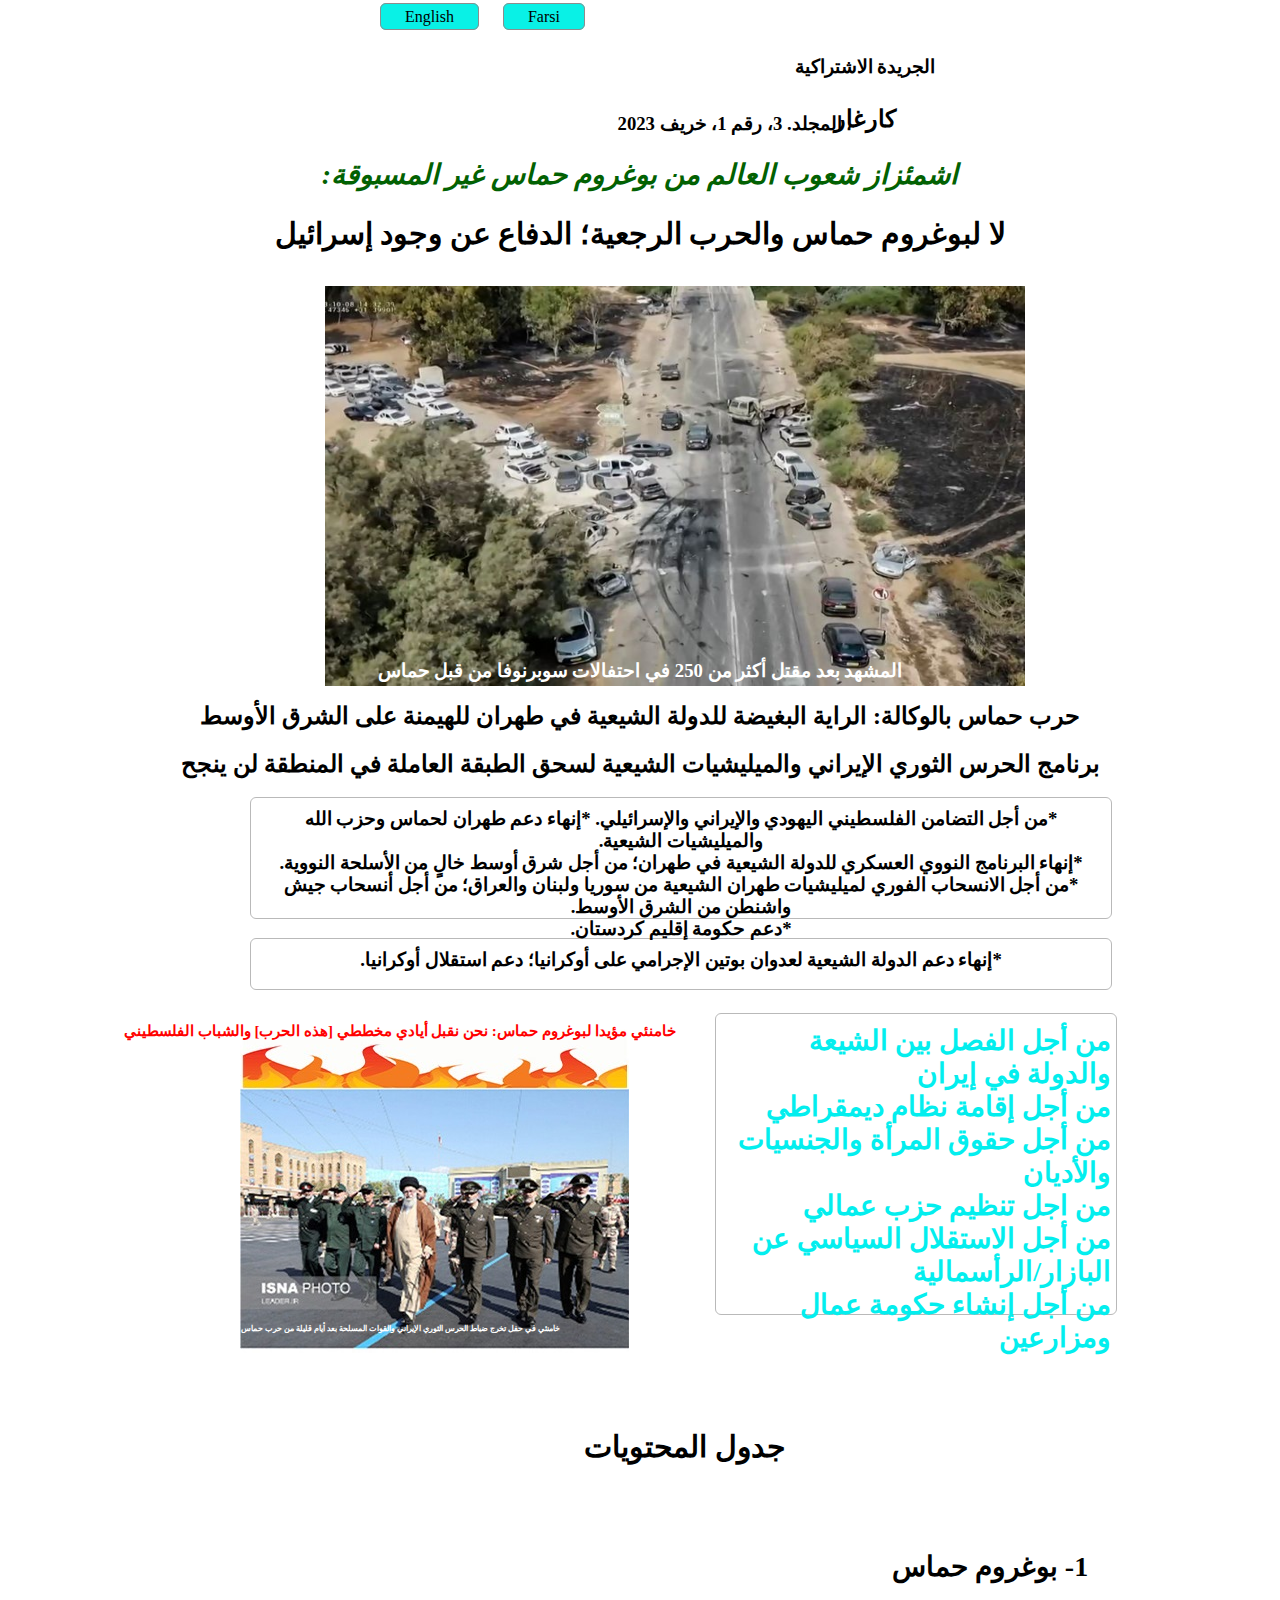
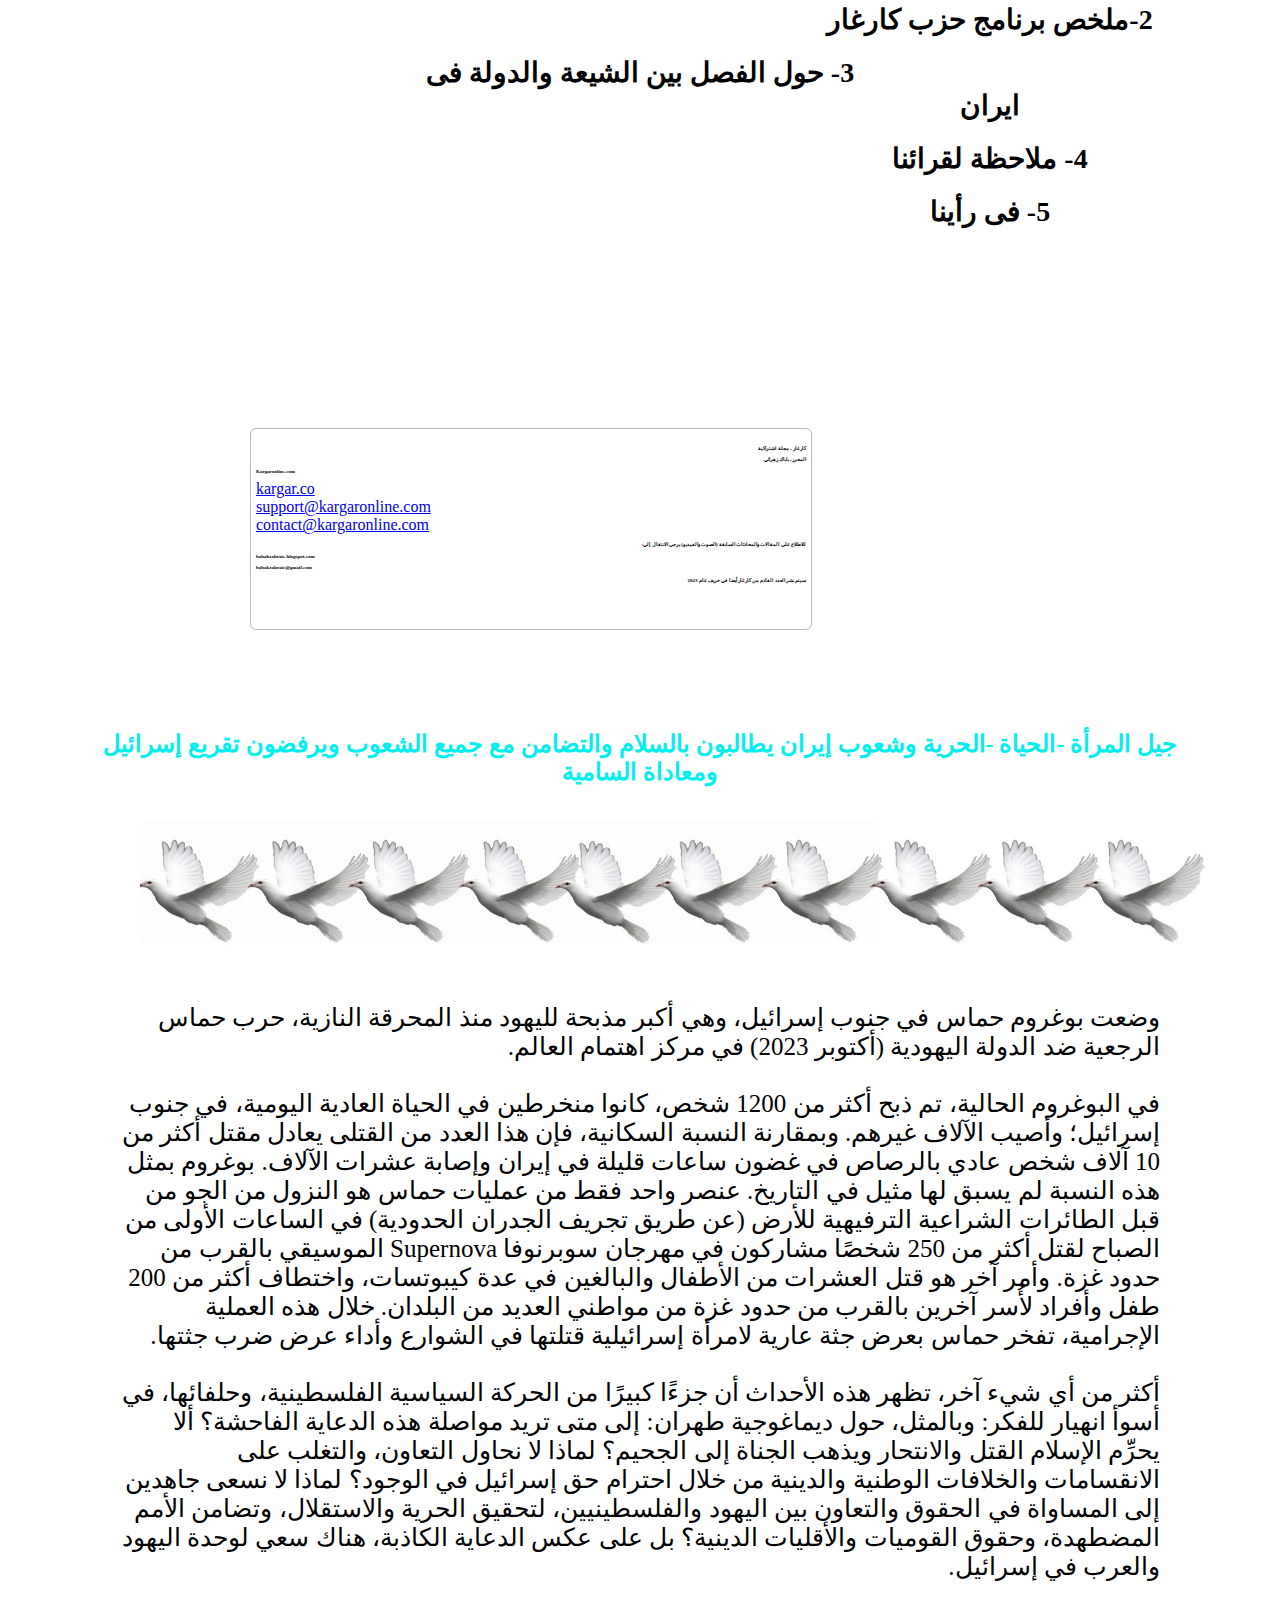
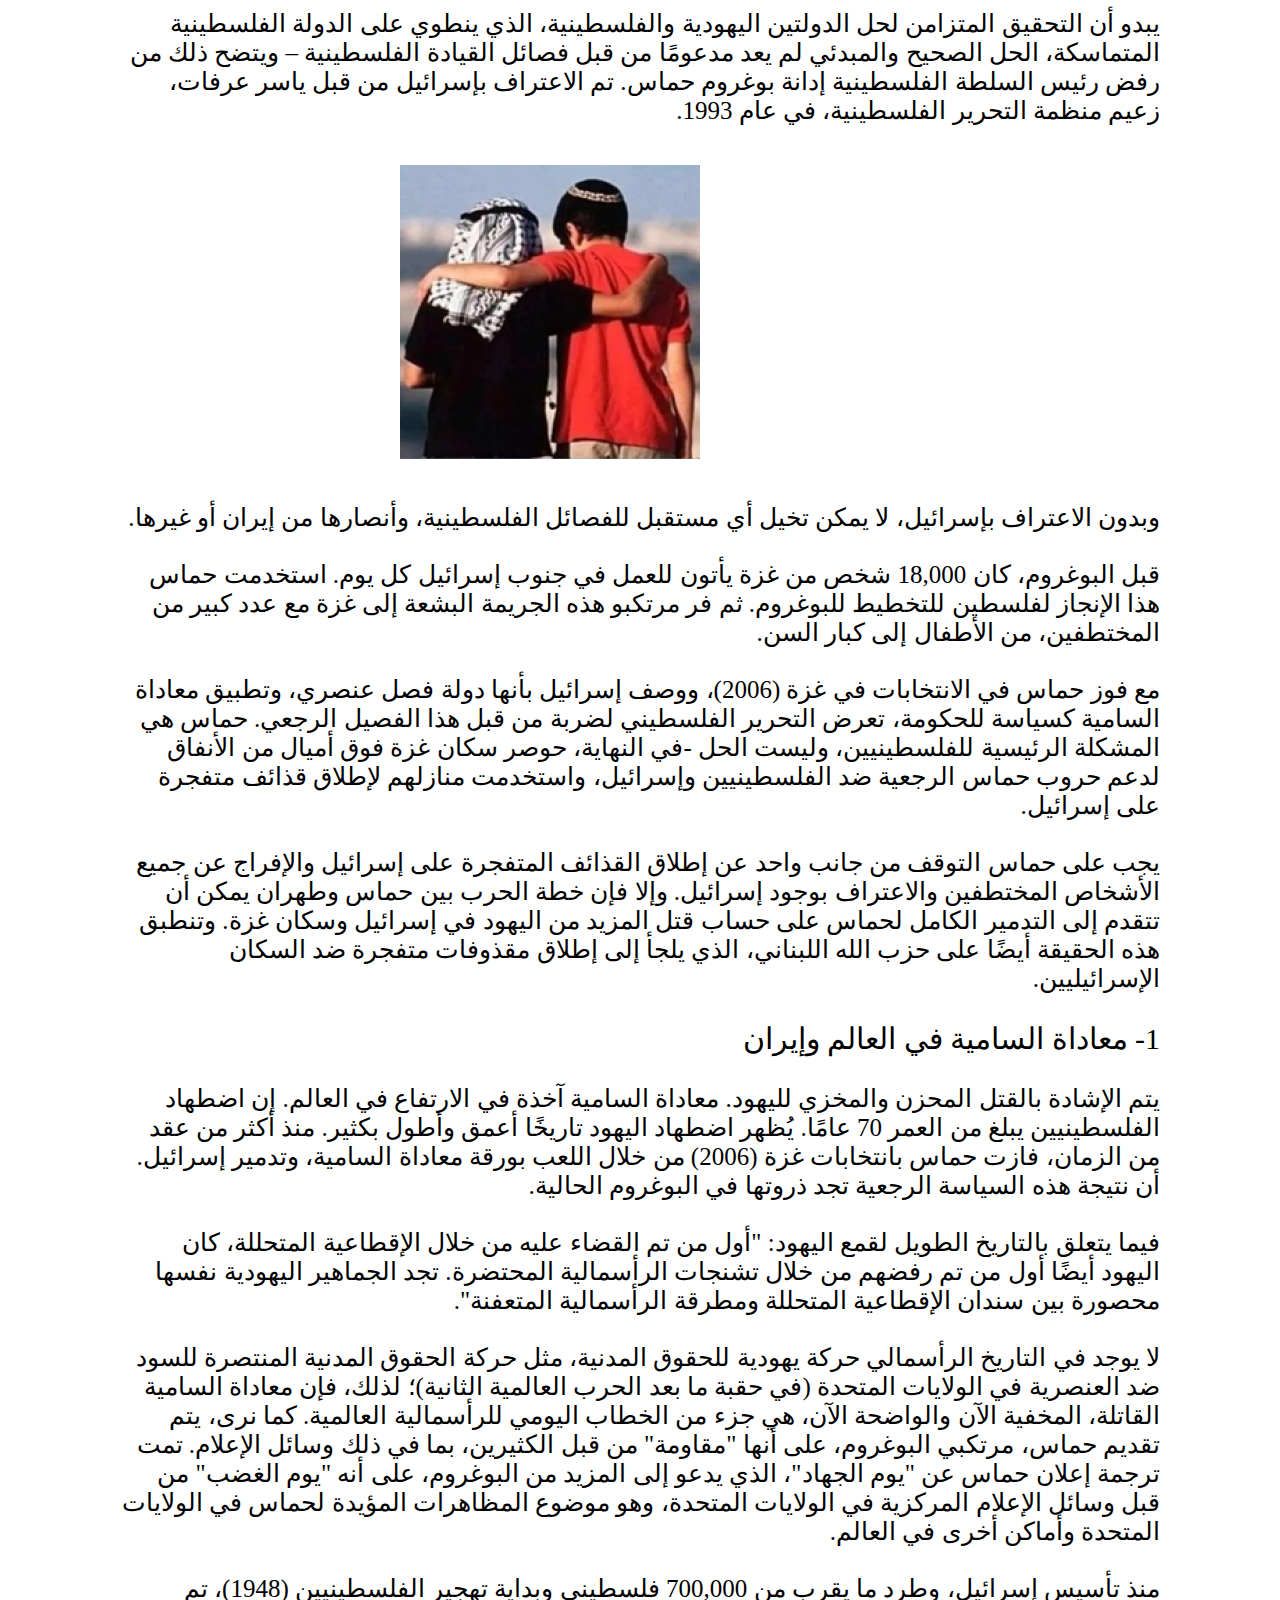
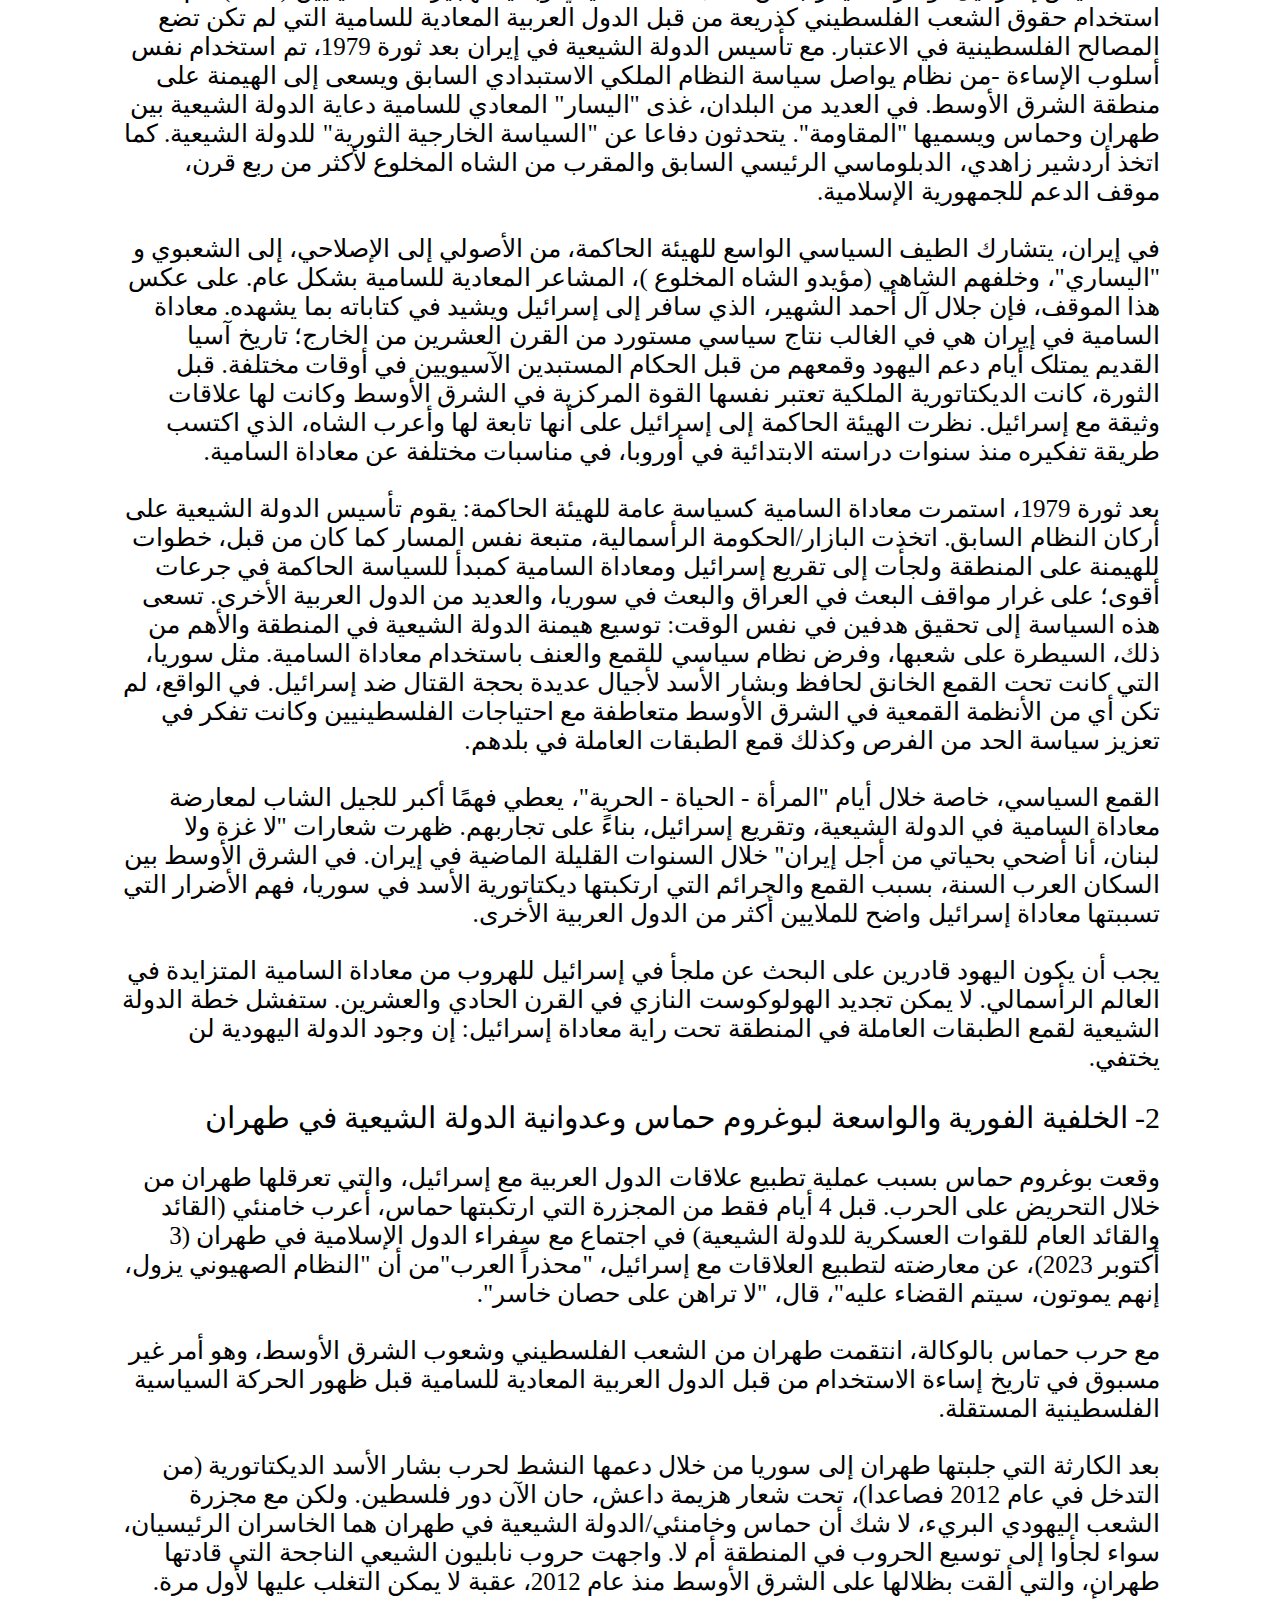
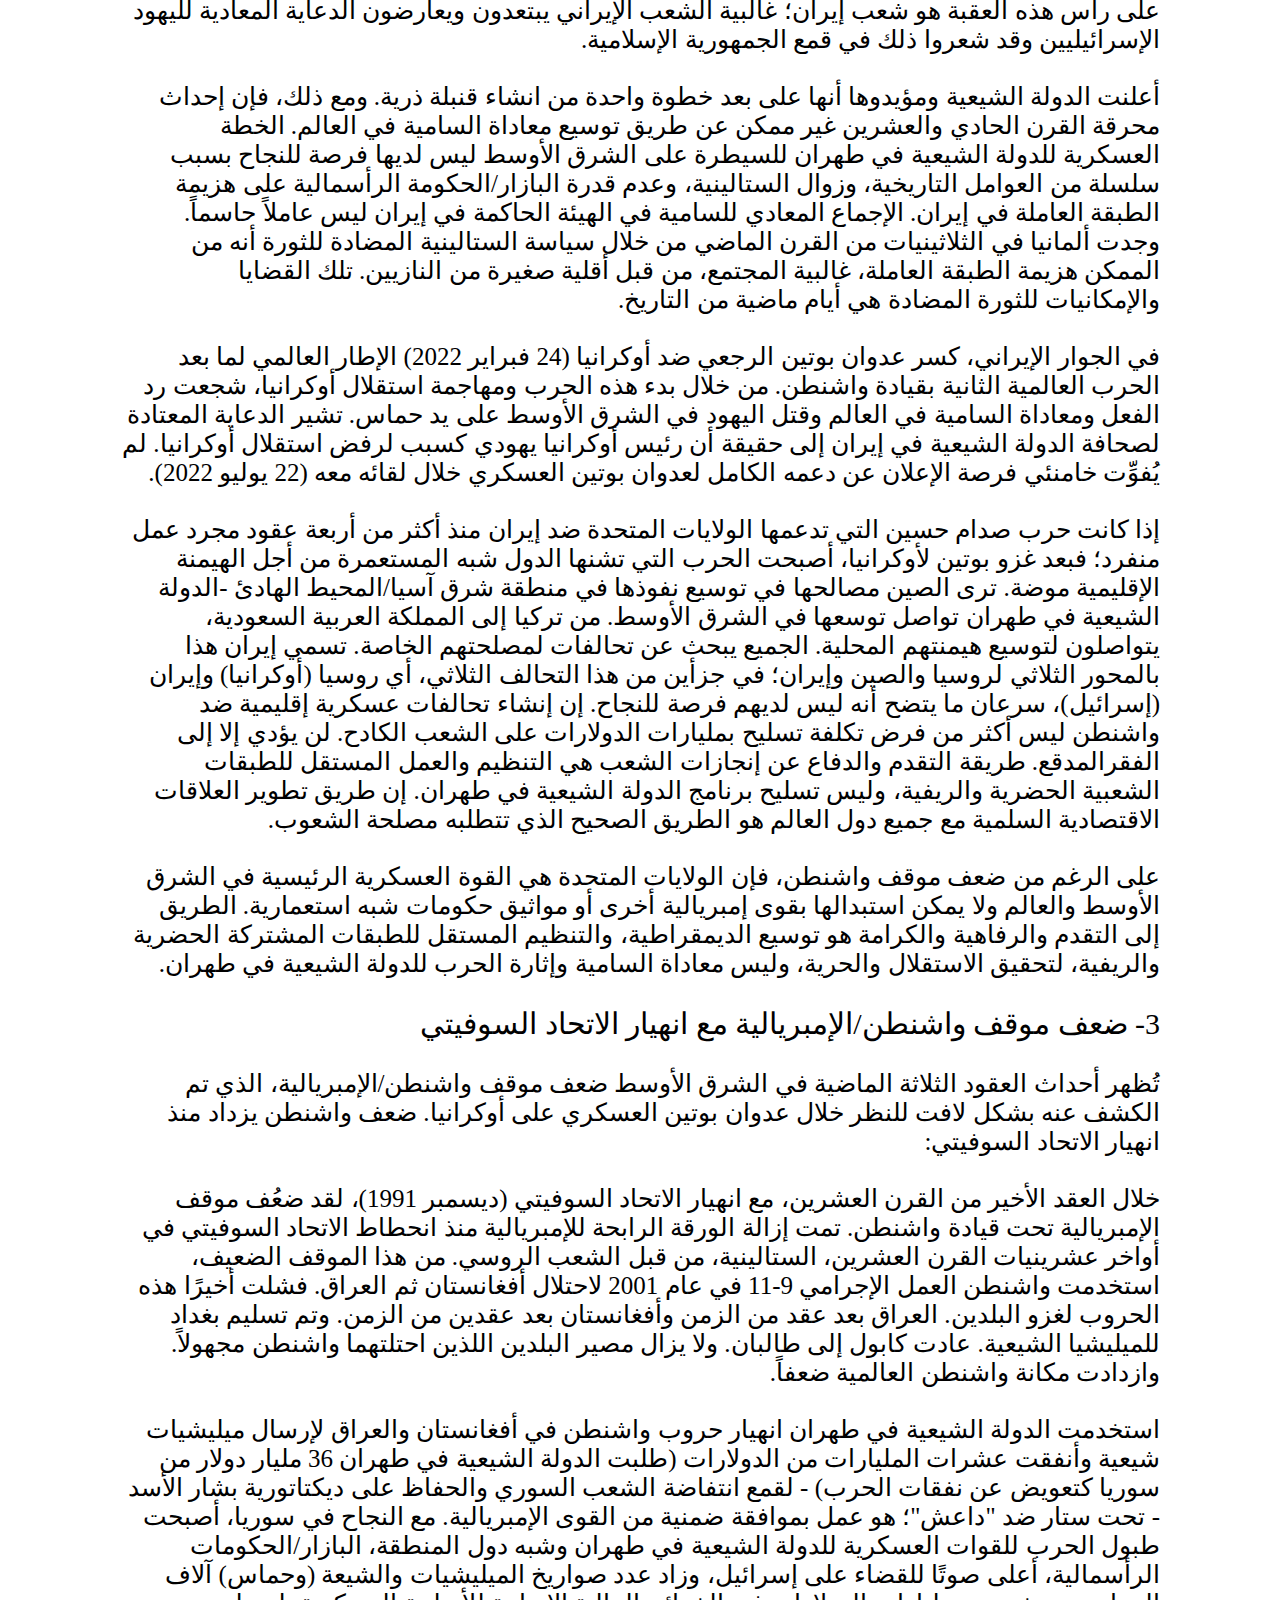
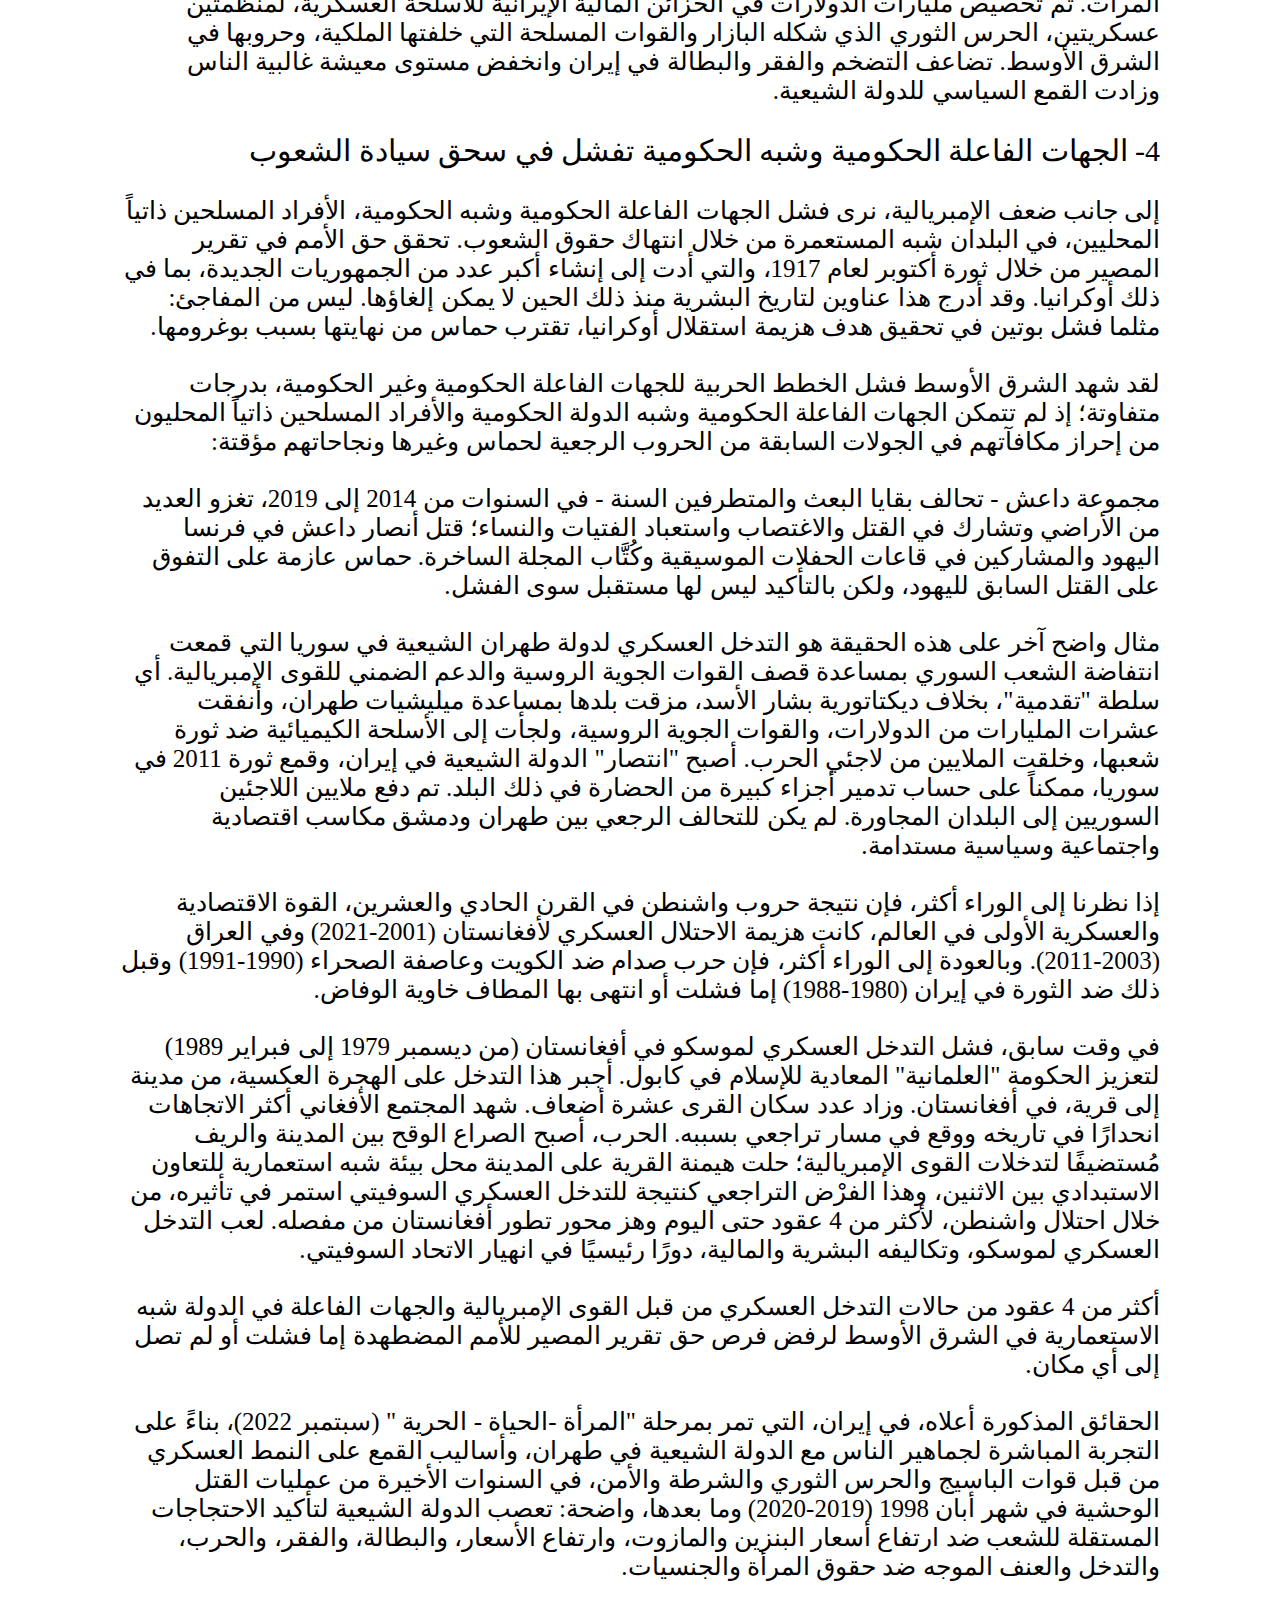
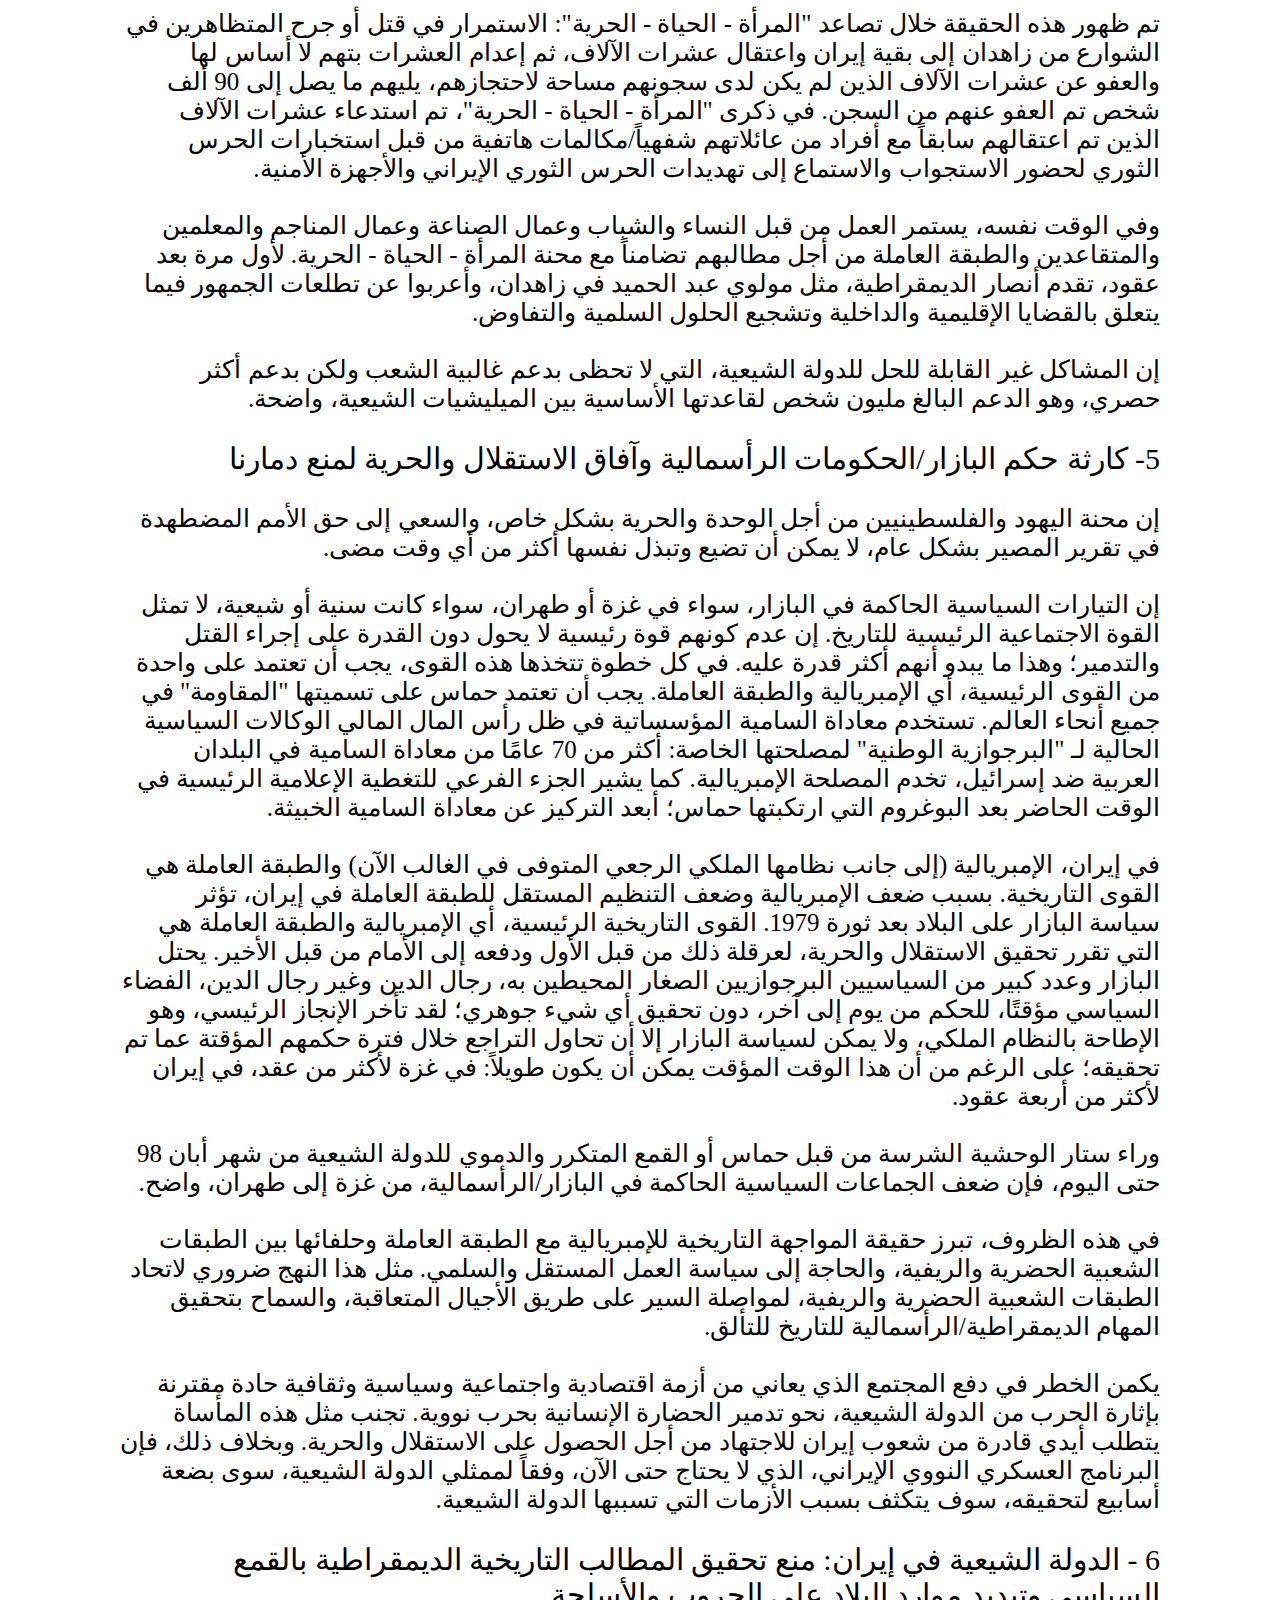
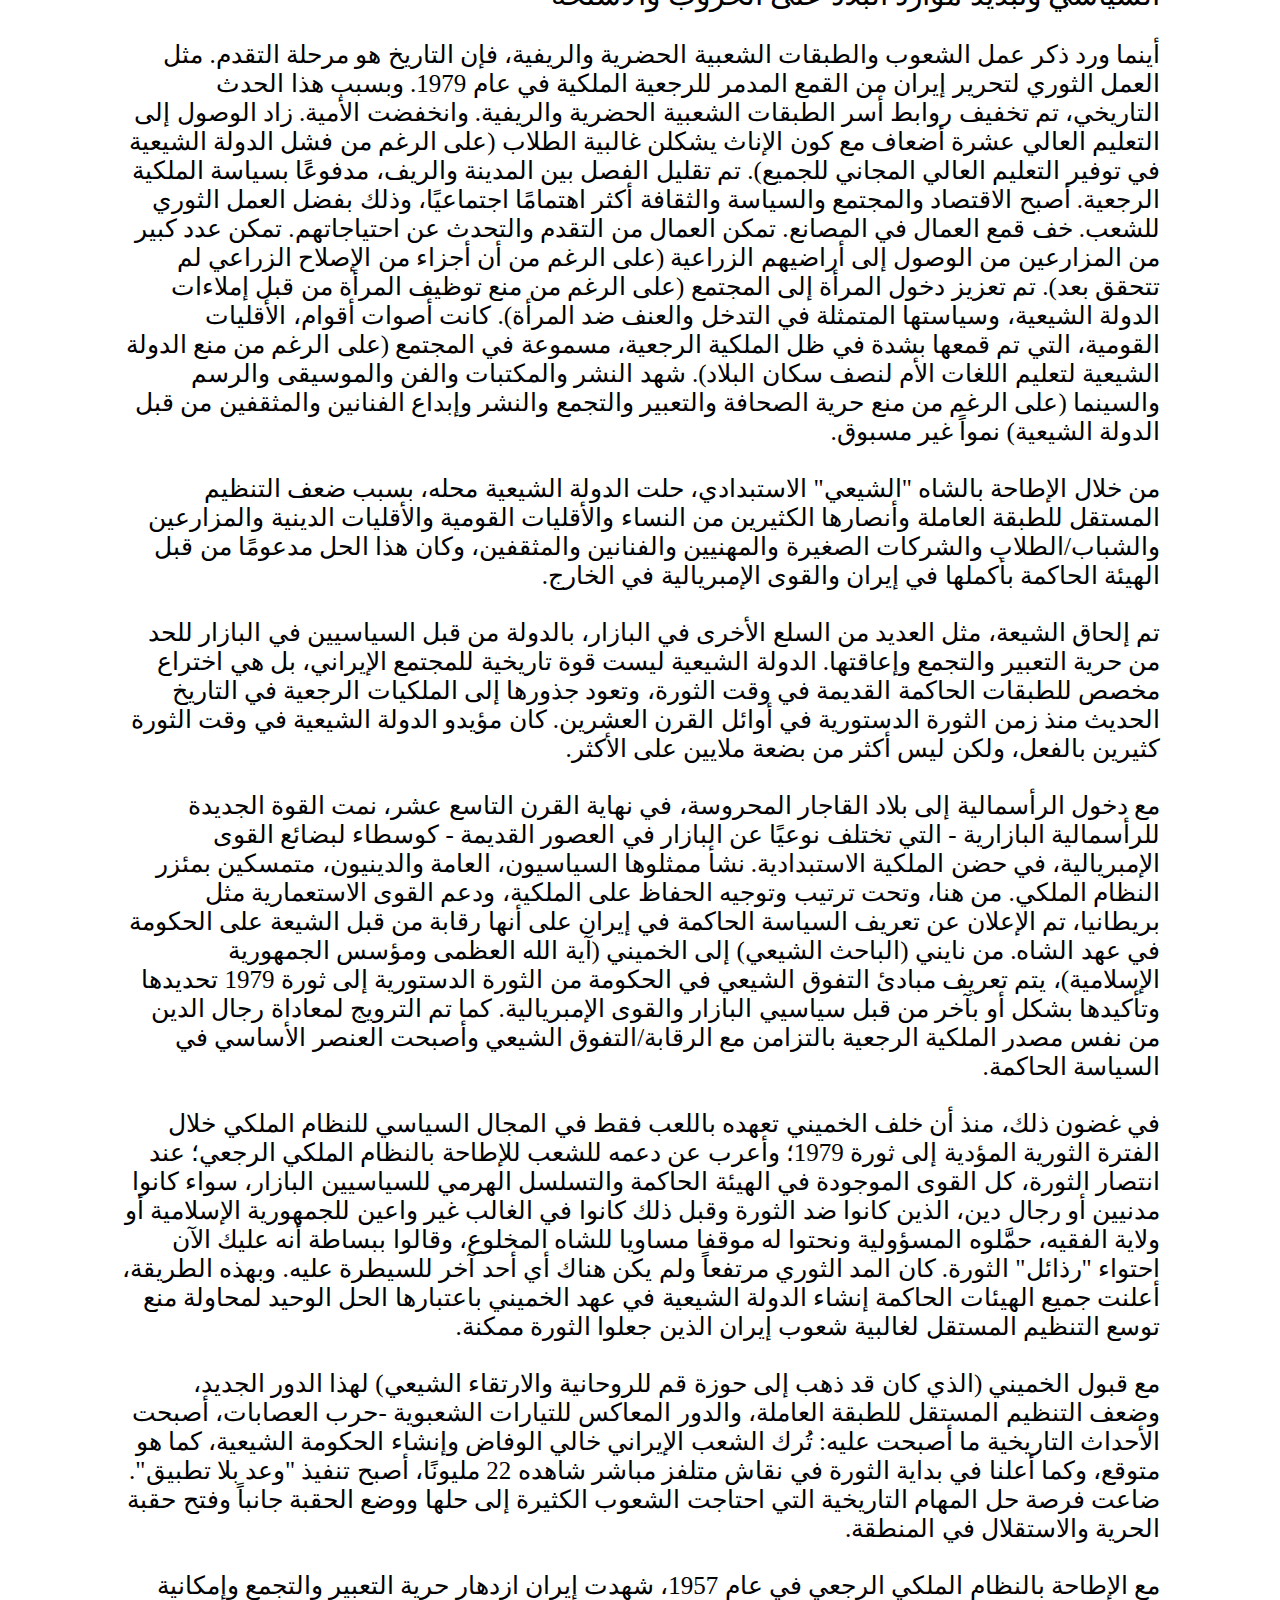
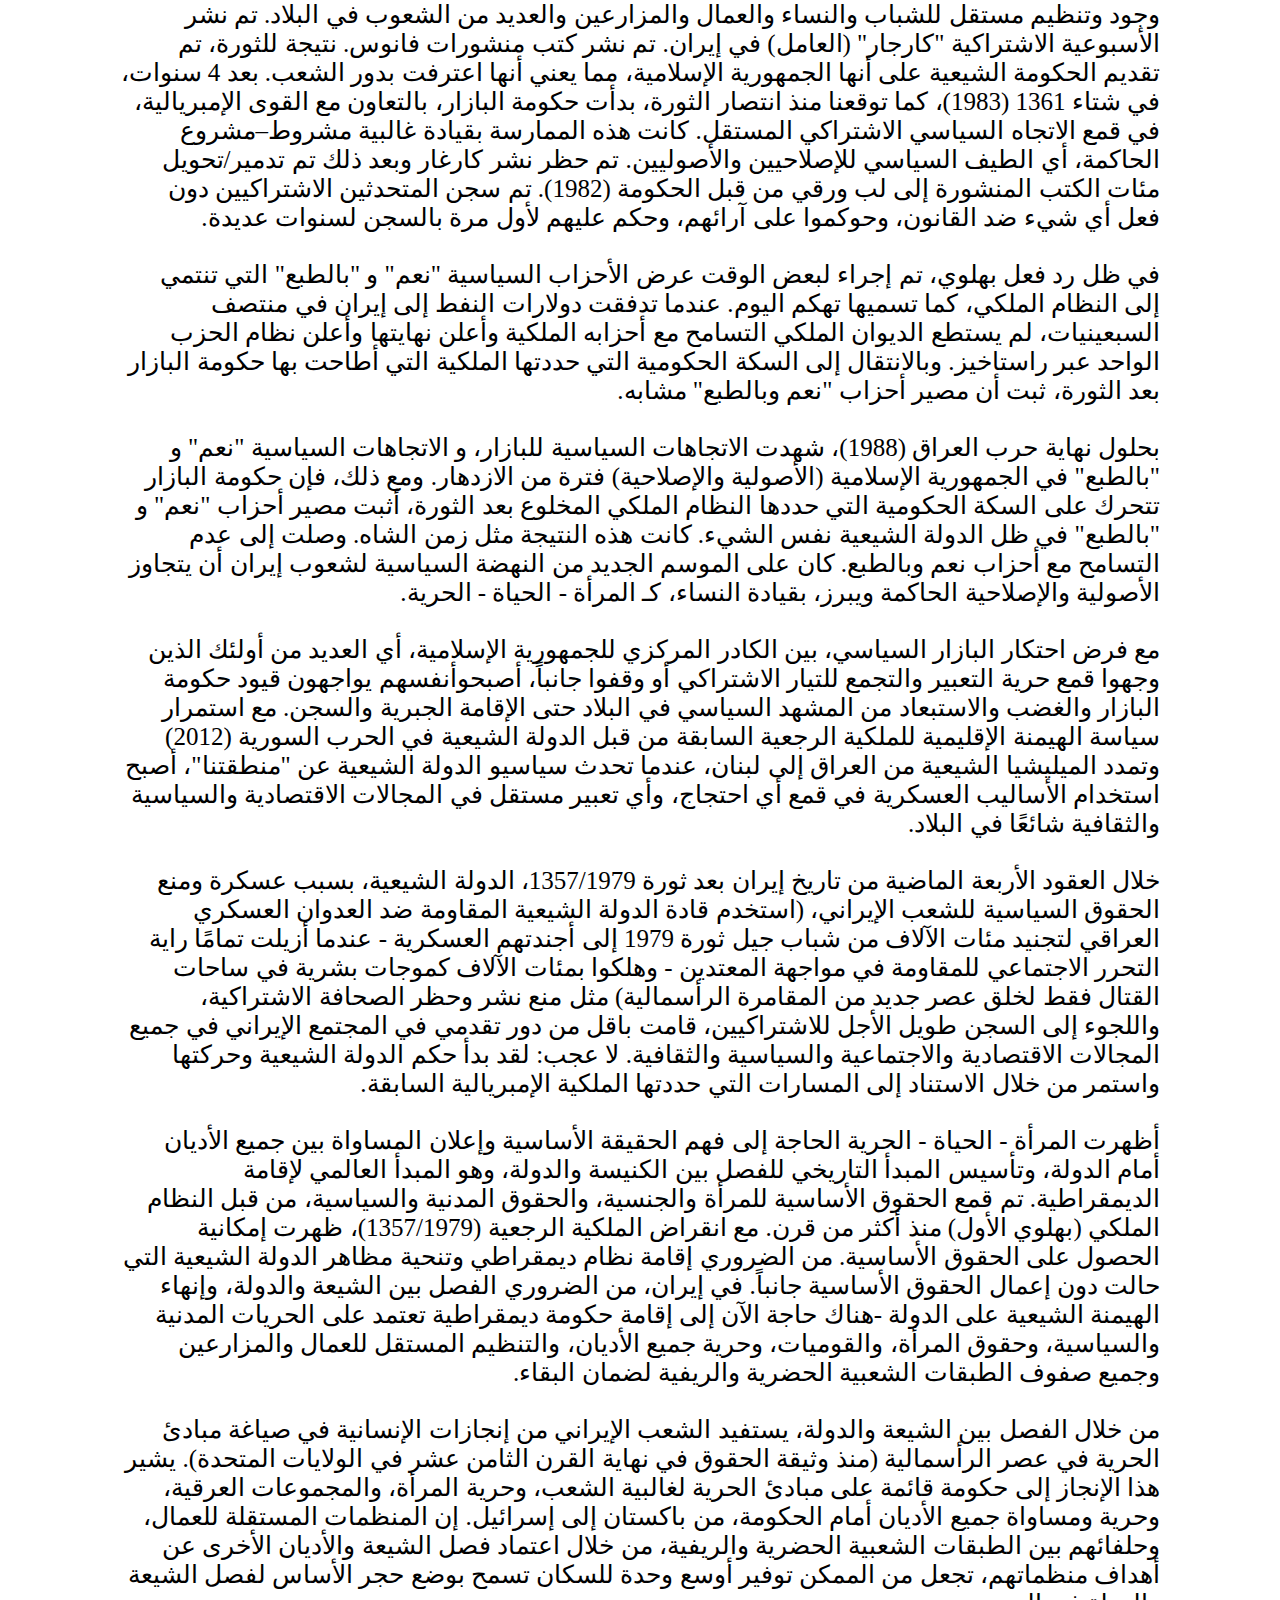
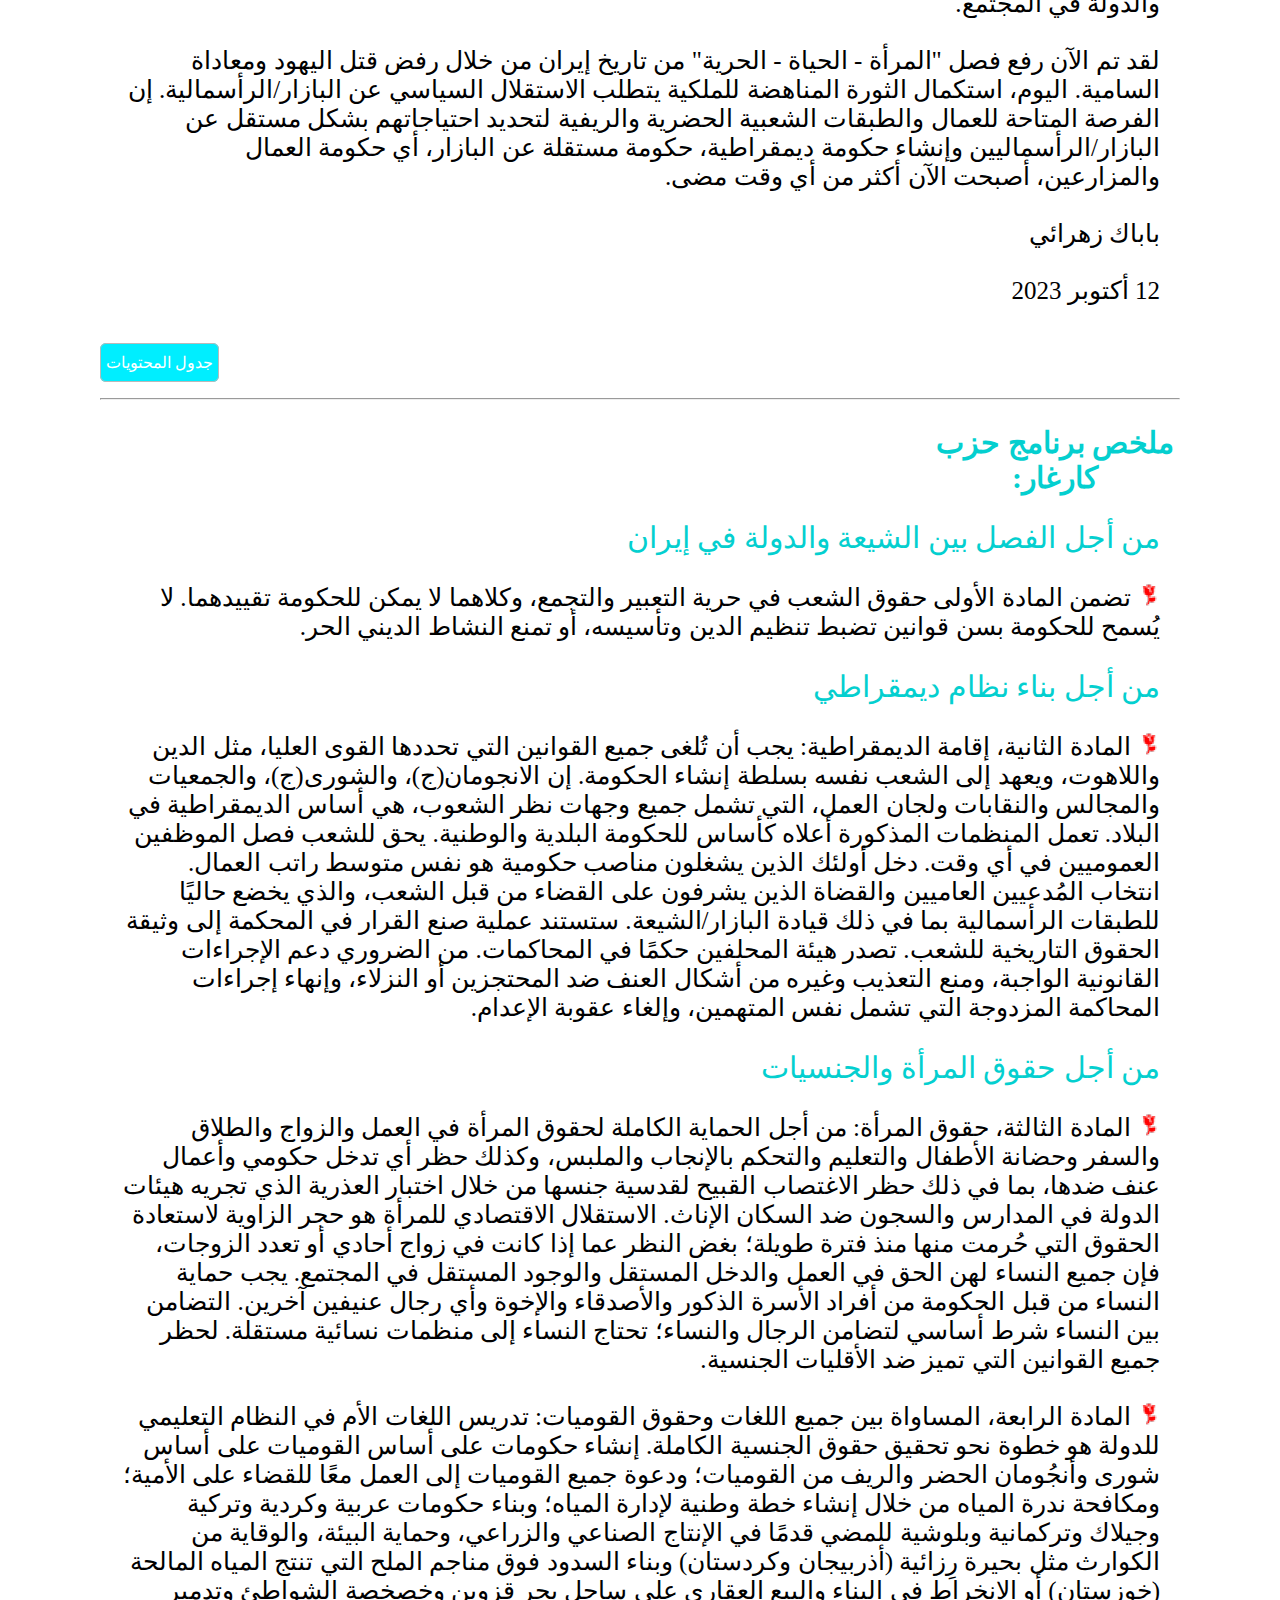
<file: indexArabic.html>
<!DOCTYPE html>
<html lang="en">
<head>
    <meta charset="UTF-8">
    <meta http-equiv="X-UA-Compatible" content="IE=edge">
    <meta name="viewport" content="width=device-width, initial-scale=1.0">
    <title>Kargar</title>
    <link rel="stylesheet" href="assets/css/styleArabic.css">
</head>
<body>
    <div class="Btn">
        <a href="indexEnglish.html" class="button1">English</a>
        <a href="indexFarsi.html" class="button2">Farsi</a>
    </div>
    <div>
        <h3 class="img1">الجريدة الاشتراكية</h3>
    </div>
    
    
    <h2 class="ad1">كارغار</h2>
    <h3  class="ad2">، المجلد. 3، رقم 1، خريف 2023</h3>
    <h2 class="nn1"><em>    اشمئزاز شعوب العالم من بوغروم  حماس غير المسبوقة:</em></h2>
    <h2  class="nn2">لا لبوغروم  حماس والحرب الرجعية؛ الدفاع عن وجود إسرائيل </h2>
    <img src="assets/imgs/12.jpg" class="img2">
    <h3 class="nn3">المشهد بعد مقتل أكثر من 250 في احتفالات سوبرنوفا من قبل حماس</h3>
    <h2>حرب حماس بالوكالة: الراية البغيضة للدولة الشيعية في طهران للهيمنة على الشرق الأوسط</h2>
    <h2>برنامج الحرس الثوري الإيراني والميليشيات الشيعية لسحق الطبقة العاملة في المنطقة لن ينجح</h2>
    <h3 class="nn4">*من أجل التضامن الفلسطيني اليهودي والإيراني والإسرائيلي. *إنهاء دعم طهران لحماس وحزب الله والميليشيات الشيعية.<br/>
        *إنهاء البرنامج النووي العسكري للدولة الشيعية في طهران؛ من أجل شرق أوسط خالٍ من الأسلحة النووية.<br/>
        *من أجل الانسحاب الفوري لميليشيات طهران الشيعية من سوريا ولبنان والعراق؛ من أجل أنسحاب جيش واشنطن من الشرق الأوسط.<br/>
        *دعم حكومة إقليم كردستان. 
        </h3>

    <h3 class="nn5">*إنهاء دعم الدولة الشيعية لعدوان بوتين الإجرامي على أوكرانيا؛ دعم استقلال أوكرانيا.</h3>

    <h2 class="nn6">من أجل الفصل بين الشيعة  والدولة في إيران<br/>

        من أجل إقامة نظام ديمقراطي<br/>
        
        من أجل حقوق المرأة والجنسيات والأديان<br/>
        
        من اجل تنظيم  حزب عمالي<br/>
        
        من أجل الاستقلال السياسي عن البازار/الرأسمالية<br/>
        
        من أجل إنشاء حكومة عمال ومزارعين</h2>

    <img src="assets/imgs/wwwwww.jpg" class="imgc">

    <h2 class="nn7">خامنئي مؤيدا لبوغروم حماس: نحن نقبل أيادي مخططي [هذه الحرب] والشباب الفلسطيني
  
        </h2>
    
    <h3 class="nn8">خامنئي في حفل تخرج ضباط الحرس الثوري الإيراني والقوات المسلحة بعد أيام قليلة من حرب حماس
    </h3>
    
    <h2 id="adrs" class="bbc">جدول المحتويات</h2><br/><br/>
    <h2><a href="#dfaa" class="bb">1- بوغروم حماس</a></h2>
    <h2><a href="#tfqq" class="bb">2-ملخص برنامج حزب كارغار</a></h2>
    <h2><a href="#brnamg" class="bb">3- حول الفصل بين الشيعة والدولة فى ايران</a></h2>
    <h2><a href="#skhn" class="bb">4- ملاحظة لقرائنا</a></h2>
    <h2><a href="#aqid" class="bb">5- فى رأينا</a></h2>


    <div class="zz">
        <h4 class="xx">كارغار ، مجلة اشتراكية
            <br/>
            <br/>المحرر، باباك زهرائي</h4>
        <h4 class="aa">Kargaronline.com</h4>
        <a href="mailto:kargar.co">kargar.co</a><br/>
        <a href="mailto:support@kargaronline.com">support@kargaronline.com</a><br/>
        <a href="mailto:contact@kargaronline.com">contact@kargaronline.com</a>
        <h4 class="xx">للاطلاع على المقالات والمحادثات السابقة (الصوت والفيديو) يرجى الانتقال إلى:</h4>
        <h4 class="aa">babakzahraie.blogspot.com</h4>
        <h4 class="aa">babakzahraie@gmail.com</h4>
        <h4 class="xx">سيتم نشر العدد القادم من كارغار أيضا في خريف عام 2023</h4>
    </div>

    <!--  Start Article 1 -->

    <h2 class="nnc" id="dfaa">جيل المرأة -الحياة -الحرية وشعوب إيران يطالبون بالسلام والتضامن مع جميع الشعوب ويرفضون تقريع إسرائيل ومعاداة السامية
    </h2>

    <img src="assets/imgs/9999.jpg" class="imgcc">
    <p class="nn9">وضعت بوغروم حماس في جنوب إسرائيل، وهي أكبر مذبحة لليهود منذ المحرقة النازية، حرب حماس الرجعية ضد الدولة اليهودية (أكتوبر 2023) في مركز اهتمام العالم.<br/><br/>
 
        في البوغروم الحالية، تم ذبح أكثر من 1200 شخص، كانوا منخرطين في الحياة العادية اليومية، في جنوب إسرائيل؛ وأصيب الآلاف غيرهم. وبمقارنة النسبة السكانية، فإن هذا العدد من القتلى يعادل مقتل أكثر من 10 آلاف شخص عادي بالرصاص في غضون ساعات قليلة في إيران وإصابة عشرات الآلاف. بوغروم بمثل هذه النسبة لم يسبق لها مثيل في التاريخ. عنصر واحد فقط من عمليات حماس هو النزول من الجو من قبل الطائرات الشراعية الترفيهية للأرض (عن طريق تجريف الجدران الحدودية) في الساعات الأولى من الصباح لقتل أكثر من 250 شخصًا مشاركون في مهرجان سوبرنوفا Supernova الموسيقي بالقرب من حدود غزة. وأمر آخر هو قتل العشرات من الأطفال والبالغين في عدة كيبوتسات، واختطاف أكثر من 200 طفل وأفراد لأُسر آخرين بالقرب من حدود غزة من مواطني العديد من البلدان. خلال هذه العملية الإجرامية، تفخر حماس بعرض جثة عارية لامرأة إسرائيلية قتلتها في الشوارع وأداء عرض ضرب جثتها.<br/><br/>
        
        أكثر من أي شيء آخر، تظهر هذه الأحداث أن جزءًا كبيرًا من الحركة السياسية الفلسطينية، وحلفائها، في أسوأ انهيار للفكر: وبالمثل، حول ديماغوجية طهران: إلى متى تريد مواصلة هذه الدعاية الفاحشة؟ ألا يحرِّم الإسلام القتل والانتحار ويذهب الجناة إلى الجحيم؟ لماذا لا نحاول التعاون، والتغلب على  الانقسامات والخلافات الوطنية والدينية من خلال احترام حق إسرائيل في الوجود؟ لماذا لا نسعى جاهدين إلى المساواة في الحقوق والتعاون بين اليهود والفلسطينيين، لتحقيق الحرية والاستقلال، وتضامن الأمم المضطهدة، وحقوق القوميات والأقليات الدينية؟ بل على عكس الدعاية الكاذبة، هناك سعي لوحدة اليهود والعرب في إسرائيل.<br/><br/>
        
        يبدو أن التحقيق المتزامن لحل الدولتين اليهودية والفلسطينية، الذي ينطوي على الدولة الفلسطينية المتماسکة، الحل الصحيح والمبدئي لم يعد مدعومًا من قبل فصائل القيادة الفلسطينية – ويتضح ذلك من  رفض رئيس السلطة الفلسطينية إدانة بوغروم حماس. تم الاعتراف بإسرائيل من قبل ياسر عرفات، زعيم منظمة التحرير الفلسطينية، في عام 1993. 
        
        </p>
    
    <img src="assets/imgs/2.png" class="img3">
    
    <p>وبدون الاعتراف بإسرائيل، لا يمكن تخيل أي مستقبل للفصائل الفلسطينية، وأنصارها من إيران أو غيرها.<br/><br/>

        قبل البوغروم، كان 18,000 شخص من غزة يأتون للعمل في جنوب إسرائيل كل يوم. استخدمت حماس هذا الإنجاز لفلسطين للتخطيط للبوغروم. ثم فر مرتكبو هذه الجريمة البشعة إلى غزة مع عدد كبير من المختطفين، من الأطفال إلى كبار السن.<br/><br/>
        
        مع فوز حماس في الانتخابات في غزة (2006)، ووصف إسرائيل بأنها دولة فصل عنصري، وتطبيق معاداة السامية كسياسة للحكومة، تعرض التحرير الفلسطيني لضربة من قبل هذا الفصيل الرجعي. حماس هي المشكلة الرئيسية للفلسطينيين، وليست الحل -في النهاية، حوصر سكان غزة فوق أميال من الأنفاق لدعم حروب حماس الرجعية ضد الفلسطينيين وإسرائيل، واستخدمت منازلهم لإطلاق قذائف متفجرة على إسرائيل.<br/><br/>
        
        يجب على حماس التوقف من جانب واحد عن إطلاق القذائف المتفجرة على إسرائيل والإفراج عن جميع الأشخاص المختطفين والاعتراف بوجود إسرائيل. وإلا فإن خطة الحرب بين حماس وطهران يمكن أن تتقدم إلى التدمير الكامل لحماس على حساب قتل المزيد من اليهود في إسرائيل وسكان غزة. وتنطبق هذه الحقيقة أيضًا على حزب الله اللبناني، الذي يلجأ إلى إطلاق مقذوفات متفجرة ضد السكان الإسرائيليين.<br/><br/>
        
        <span>        1- معاداة السامية في العالم وإيران
        </span>      <br/><br/>  
        يتم الإشادة بالقتل المحزن والمخزي لليهود. معاداة السامية آخذة في الارتفاع في العالم. إن اضطهاد الفلسطينيين يبلغ من العمر 70 عامًا. يُظهر اضطهاد اليهود تاريخًا أعمق وأطول بكثير. منذ أكثر من عقد من الزمان، فازت حماس بانتخابات غزة (2006) من خلال اللعب بورقة معاداة السامية، وتدمير إسرائيل. أن نتيجة هذه السياسة الرجعية تجد ذروتها في البوغروم الحالية.<br/><br/>
        
        فيما يتعلق بالتاريخ الطويل لقمع اليهود: "أول من تم القضاء عليه من خلال الإقطاعية المتحللة، كان اليهود أيضًا أول من تم رفضهم من خلال تشنجات الرأسمالية المحتضرة. تجد الجماهير اليهودية نفسها محصورة بين سندان الإقطاعية المتحللة ومطرقة الرأسمالية المتعفنة".<br/><br/>
        
        لا يوجد في التاريخ الرأسمالي حركة يهودية للحقوق المدنية، مثل حركة الحقوق المدنية المنتصرة للسود ضد العنصرية في الولايات المتحدة (في حقبة ما بعد الحرب العالمية الثانية)؛ لذلك، فإن معاداة السامية القاتلة، المخفية الآن والواضحة الآن، هي جزء من الخطاب اليومي للرأسمالية العالمية. كما نرى، يتم تقديم حماس، مرتكبي البوغروم، على أنها "مقاومة" من قبل الكثيرين، بما في ذلك وسائل الإعلام. تمت ترجمة إعلان حماس عن "يوم الجهاد"، الذي يدعو إلى المزيد من البوغروم، على أنه "يوم الغضب" من قبل وسائل الإعلام المركزية في الولايات المتحدة، وهو موضوع المظاهرات المؤيدة لحماس في الولايات المتحدة وأماكن أخرى في العالم.<br/><br/>
        
        منذ تأسيس إسرائيل، وطرد ما يقرب من 700,000 فلسطيني وبداية تهجير الفلسطينيين (1948)، تم استخدام حقوق الشعب الفلسطيني كذريعة من قبل الدول العربية المعادية للسامية التي لم تكن تضع المصالح الفلسطينية في الاعتبار. مع تأسيس الدولة الشيعية في إيران بعد ثورة 1979، تم استخدام نفس أسلوب الإساءة -من نظام يواصل سياسة النظام الملكي الاستبدادي السابق ويسعى إلى الهيمنة على منطقة الشرق الأوسط. في العديد من البلدان، غذى "اليسار" المعادي للسامية دعاية الدولة الشيعية بين طهران وحماس ويسميها "المقاومة". يتحدثون دفاعا عن "السياسة الخارجية الثورية" للدولة الشيعية. كما اتخذ أردشير زاهدي، الدبلوماسي الرئيسي السابق والمقرب من الشاه المخلوع لأكثر من ربع قرن، موقف الدعم للجمهورية الإسلامية.<br/><br/>
        
        في إيران، يتشارك الطيف السياسي الواسع للهيئة الحاكمة، من الأصولي إلى الإصلاحي، إلى الشعبوي و "اليساري"، وخلفهم الشاهي (مؤيدو الشاه المخلوع )، المشاعر المعادية للسامية بشكل عام. على عكس هذا الموقف، فإن جلال آل أحمد الشهير، الذي سافر إلى إسرائيل ويشيد في كتاباته بما يشهده. معاداة السامية في إيران هي في الغالب نتاج سياسي مستورد من القرن العشرين من الخارج؛ تاريخ آسيا القديم یمتلک أيام دعم اليهود وقمعهم من قبل الحكام المستبدين الآسيويين في أوقات مختلفة. قبل الثورة، كانت الديكتاتورية الملكية تعتبر نفسها القوة المركزية في الشرق الأوسط وكانت لها علاقات وثيقة مع إسرائيل. نظرت الهيئة الحاكمة إلى إسرائيل على أنها تابعة لها وأعرب الشاه، الذي اكتسب طريقة تفكيره منذ سنوات دراسته الابتدائية في أوروبا، في مناسبات مختلفة عن معاداة السامية.<br/><br/>
        
        بعد ثورة 1979، استمرت معاداة السامية كسياسة عامة للهيئة الحاكمة: يقوم تأسيس الدولة الشيعية على أركان النظام السابق. اتخذت البازار/الحكومة الرأسمالية، متبعة نفس المسار كما كان من قبل، خطوات للهيمنة على المنطقة ولجأت إلى تقريع إسرائيل ومعاداة السامية كمبدأ للسياسة الحاكمة في جرعات أقوى؛ على غرار مواقف البعث في العراق والبعث في سوريا، والعديد من الدول العربية الأخرى. تسعى هذه السياسة إلى تحقيق هدفين في نفس الوقت: توسيع هيمنة الدولة الشيعية في المنطقة والأهم من ذلك، السيطرة على شعبها، وفرض نظام سياسي للقمع والعنف باستخدام معاداة السامية. مثل سوريا، التي كانت تحت القمع الخانق لحافظ وبشار الأسد لأجيال عديدة بحجة القتال ضد إسرائيل. في الواقع، لم تكن أي من الأنظمة القمعية في الشرق الأوسط متعاطفة مع احتياجات الفلسطينيين وکانت تفكر في تعزيز سياسة الحد من الفرص وكذلك قمع الطبقات العاملة في بلدهم.<br/><br/>
        القمع السياسي، خاصة خلال أيام "المرأة - الحياة - الحرية"، يعطي فهمًا أكبر للجيل الشاب لمعارضة معاداة السامية في الدولة الشيعية، وتقريع  إسرائيل، بناءً على تجاربهم. ظهرت شعارات "لا غزة ولا لبنان، أنا أضحي بحياتي من أجل إيران" خلال السنوات القليلة الماضية في إيران. في الشرق الأوسط بين السكان العرب السنة، بسبب القمع والجرائم التي ارتكبتها ديكتاتورية الأسد في سوريا، فهم الأضرار التي تسببتها معاداة إسرائيل واضح للملايين أكثر من الدول العربية الأخرى.<br/><br/>
        
        يجب أن يكون اليهود قادرين على البحث عن ملجأ في إسرائيل للهروب من معاداة السامية المتزايدة في العالم الرأسمالي. لا يمكن تجديد الهولوكوست النازي في القرن الحادي والعشرين. ستفشل خطة الدولة الشيعية لقمع الطبقات العاملة في المنطقة تحت راية معاداة إسرائيل: إن وجود الدولة اليهودية لن يختفي.<br/><br/>
        
        <span>        2- الخلفية الفورية والواسعة لبوغروم حماس وعدوانية  الدولة الشيعية في طهران 
        </span>    <br/><br/>    
        وقعت بوغروم حماس بسبب عملية تطبيع علاقات الدول العربية مع إسرائيل، والتي تعرقلها طهران من خلال التحريض على الحرب. قبل 4 أيام فقط من المجزرة التي ارتكبتها حماس، أعرب خامنئي (القائد والقائد العام للقوات العسكرية للدولة الشيعية) في اجتماع مع سفراء الدول الإسلامية في طهران (3 أكتوبر 2023)، عن معارضته لتطبيع العلاقات مع إسرائيل، "محذراً العرب"من أن "النظام الصهيوني يزول، إنهم يموتون، سيتم القضاء عليه"، قال، "لا تراهن على حصان خاسر".<br/><br/>
        
        مع حرب حماس بالوكالة، انتقمت  طهران من الشعب الفلسطيني وشعوب الشرق الأوسط، وهو أمر غير مسبوق في تاريخ إساءة الاستخدام من قبل الدول العربية المعادية للسامية قبل ظهور الحركة السياسية الفلسطينية المستقلة.<br/><br/>
        بعد الكارثة التي جلبتها طهران إلى سوريا من خلال دعمها النشط لحرب بشار الأسد الديكتاتورية (من التدخل في عام 2012 فصاعدا)، تحت شعار هزيمة داعش، حان الآن دور فلسطين. ولكن مع مجزرة الشعب اليهودي البريء، لا شك أن حماس وخامنئي/الدولة الشيعية في طهران هما الخاسران الرئيسيان، سواء لجأوا إلى توسيع الحروب في المنطقة أم لا. واجهت حروب نابليون الشيعي الناجحة التي قادتها طهران، والتي ألقت بظلالها على الشرق الأوسط منذ عام 2012، عقبة لا يمكن التغلب عليها لأول مرة. على رأس هذه العقبة هو شعب إيران؛ غالبية الشعب الإيراني يبتعدون ويعارضون الدعاية المعادية لليهود الإسرائيليين وقد شعروا ذلك في قمع الجمهورية الإسلامية.<br/><br/>
        
        أعلنت الدولة الشيعية ومؤيدوها أنها على بعد خطوة واحدة من انشاء قنبلة ذرية. ومع ذلك، فإن إحداث محرقة القرن الحادي والعشرين غير ممكن عن طریق توسیع معاداة السامية في العالم. الخطة العسكرية للدولة الشيعية في طهران للسيطرة على الشرق الأوسط ليس لديها فرصة للنجاح بسبب سلسلة من العوامل التاريخية، وزوال الستالينية، وعدم قدرة البازار/الحكومة الرأسمالية على هزيمة الطبقة العاملة في إيران. الإجماع المعادي للسامية في الهيئة الحاكمة في إيران ليس عاملاً حاسماً. وجدت ألمانيا في الثلاثينيات من القرن الماضي من خلال سياسة الستالينية المضادة للثورة أنه من الممكن هزيمة الطبقة العاملة، غالبية المجتمع، من قبل أقلية صغيرة من النازيين. تلك القضايا والإمكانيات للثورة المضادة هي أيام ماضية من التاريخ.<br/><br/>
        
        في الجوار الإيراني، كسر عدوان بوتين الرجعي ضد أوكرانيا (24 فبراير 2022) الإطار العالمي لما بعد الحرب العالمية الثانية بقيادة واشنطن. من خلال بدء هذه الحرب ومهاجمة استقلال أوكرانيا، شجعت رد الفعل ومعاداة السامية في العالم وقتل اليهود في الشرق الأوسط على يد حماس. تشير الدعاية المعتادة لصحافة الدولة الشيعية في إيران إلى حقيقة أن رئيس أوكرانيا يهودي كسبب لرفض استقلال أوكرانيا. لم يُفوِّت خامنئي فرصة الإعلان عن دعمه الكامل لعدوان بوتين العسكري خلال لقائه معه (22 يوليو 2022).<br/><br/>
        
        إذا كانت حرب صدام حسين التي تدعمها الولايات المتحدة ضد إيران منذ أكثر من أربعة عقود مجرد عمل منفرد؛ فبعد غزو بوتين لأوكرانيا، أصبحت الحرب التي تشنها الدول شبه المستعمرة من أجل الهيمنة الإقليمية موضة. ترى الصين مصالحها في توسيع نفوذها في منطقة شرق آسيا/المحيط الهادئ -الدولة الشيعية في طهران تواصل توسعها في الشرق الأوسط. من تركيا إلى المملكة العربية السعودية، يتواصلون لتوسيع هيمنتهم المحلية. الجميع يبحث عن تحالفات لمصلحتهم الخاصة. تسمي إيران هذا بالمحور الثلاثي لروسيا والصين وإيران؛ في جزأين من هذا التحالف الثلاثي، أي روسيا (أوكرانيا) وإيران (إسرائيل)، سرعان ما يتضح أنه ليس لديهم فرصة للنجاح. إن إنشاء تحالفات عسكرية إقليمية ضد واشنطن ليس أكثر من فرض تكلفة تسليح بمليارات الدولارات على الشعب الكادح. لن يؤدي إلا إلى الفقرالمدقع. طريقة التقدم والدفاع عن إنجازات الشعب هي التنظيم والعمل المستقل للطبقات الشعبية الحضرية والريفية، وليس تسليح برنامج الدولة الشيعية في طهران. إن طريق تطوير العلاقات الاقتصادية السلمية مع جميع دول العالم هو الطريق الصحيح الذي تتطلبه مصلحة الشعوب.<br/><br/>
        
        على الرغم من ضعف موقف واشنطن، فإن الولايات المتحدة هي القوة العسكرية الرئيسية في الشرق الأوسط والعالم ولا يمكن استبدالها بقوى إمبريالية أخرى أو مواثيق حكومات شبه استعمارية. الطريق إلى التقدم والرفاهية والكرامة هو توسيع الديمقراطية، والتنظيم المستقل للطبقات المشتركة الحضرية والريفية، لتحقيق الاستقلال والحرية، وليس معاداة السامية وإثارة الحرب للدولة الشيعية في طهران.<br/><br/>
        
        
        
        <span>        3- ضعف موقف واشنطن/الإمبريالية مع انهيار الاتحاد السوفيتي
        </span>  <br/><br/>      
        تُظهر أحداث العقود الثلاثة الماضية في الشرق الأوسط ضعف موقف واشنطن/الإمبريالية، الذي تم الكشف عنه بشكل لافت للنظر خلال عدوان بوتين العسكري على أوكرانيا. ضعف واشنطن یزداد منذ انهيار الاتحاد السوفيتي:<br/><br/>
        
        خلال العقد الأخير من القرن العشرين، مع انهيار الاتحاد السوفيتي (ديسمبر 1991)، لقد ضعُف موقف الإمبريالية تحت قيادة واشنطن. تمت إزالة الورقة الرابحة للإمبريالية منذ انحطاط الاتحاد السوفيتي في أواخر عشرينيات القرن العشرين، الستالينية، من قبل الشعب الروسي. من هذا الموقف الضعيف، استخدمت واشنطن العمل الإجرامي 9-11 في عام 2001 لاحتلال أفغانستان ثم العراق. فشلت أخيرًا هذه الحروب لغزو البلدين. العراق بعد عقد من الزمن وأفغانستان بعد  عقدين من الزمن. وتم تسليم بغداد للميليشيا الشيعية. عادت كابول إلى طالبان. ولا يزال مصير البلدين اللذين احتلتهما واشنطن مجهولاً. وازدادت مكانة واشنطن العالمية ضعفاً.<br/><br/>
        
        استخدمت الدولة الشيعية في طهران انهيار حروب واشنطن في أفغانستان والعراق لإرسال ميليشيات شيعية وأنفقت عشرات المليارات من الدولارات (طلبت الدولة الشيعية في طهران 36 مليار دولار من سوريا كتعويض عن  نفقات  الحرب) - لقمع انتفاضة الشعب السوري والحفاظ على ديكتاتورية بشار الأسد - تحت ستار ضد "داعش"؛ هو عمل بموافقة ضمنية من القوى الإمبريالية. مع النجاح في سوريا، أصبحت طبول الحرب للقوات العسكرية للدولة الشيعية في طهران وشبه دول المنطقة، البازار/الحكومات الرأسمالية، أعلى صوتًا للقضاء على إسرائيل، وزاد عدد صواريخ الميليشيات والشيعة (وحماس) آلاف المرات. تم تخصيص مليارات الدولارات في الخزائن المالية الإيرانية للأسلحة العسكرية، لمنظمتين عسكريتين، الحرس الثوري الذي شكله البازار والقوات المسلحة التي خلفتها الملكية، وحروبها في الشرق الأوسط. تضاعف التضخم والفقر والبطالة في إيران وانخفض مستوى معيشة غالبية الناس وزادت القمع السياسي للدولة الشيعية.<br/><br/>
        
        <span>        4- الجهات الفاعلة الحكومية وشبه الحكومية تفشل في سحق سيادة الشعوب
        </span>     <br/><br/>   
        إلى جانب ضعف الإمبريالية، نرى فشل الجهات الفاعلة الحكومية وشبه الحكومية، الأفراد المسلحين ذاتياً المحليين، في البلدان شبه المستعمرة من خلال انتهاك حقوق الشعوب. تحقق حق الأمم في تقرير المصير من خلال ثورة أكتوبر لعام 1917، والتي أدت إلى إنشاء أكبر عدد من الجمهوريات الجديدة، بما في ذلك أوكرانيا. وقد أدرج هذا عناوين لتاريخ البشرية منذ ذلك الحين لا يمكن إلغاؤها. ليس من المفاجئ: مثلما فشل بوتين في تحقيق هدف هزيمة استقلال أوكرانيا، تقترب حماس من نهايتها بسبب بوغرومها.<br/><br/>
        
        لقد شهد الشرق الأوسط فشل الخطط الحربية للجهات الفاعلة الحكومية وغير الحكومية، بدرجات متفاوتة؛ إذ لم تتمكن الجهات الفاعلة الحكومية وشبه الدولة الحكومية والأفراد المسلحين ذاتياً المحليون من إحراز مكافآتهم في الجولات السابقة من الحروب الرجعية لحماس وغيرها ونجاحاتهم مؤقتة: <br/><br/>
        
        مجموعة داعش - تحالف بقايا البعث والمتطرفين السنة - في السنوات من 2014 إلى 2019، تغزو العديد من الأراضي وتشارك في القتل والاغتصاب واستعباد الفتيات والنساء؛ قتل أنصار داعش في فرنسا اليهود والمشاركين في قاعات الحفلات الموسيقية وكُتَّاب المجلة الساخرة. حماس عازمة على التفوق على القتل السابق لليهود، ولكن بالتأكيد ليس لها مستقبل سوى الفشل. <br/><br/>
        
        مثال واضح آخر على هذه الحقيقة هو التدخل العسكري لدولة طهران الشيعية في سوريا التي قمعت انتفاضة الشعب السوري بمساعدة قصف القوات الجوية الروسية والدعم الضمني للقوى الإمبريالية. أي سلطة "تقدمية"، بخلاف ديكتاتورية بشار الأسد، مزقت بلدها بمساعدة ميليشيات طهران، وأنفقت عشرات المليارات من الدولارات، والقوات الجوية الروسية، ولجأت إلى الأسلحة الكيميائية ضد ثورة شعبها، وخلقت الملايين من لاجئي الحرب. أصبح "انتصار" الدولة الشيعية في إيران، وقمع ثورة 2011 في سوريا، ممكناً على حساب تدمير أجزاء كبيرة من الحضارة في ذلك البلد. تم دفع ملايين اللاجئين السوريين إلى البلدان المجاورة. لم يكن للتحالف الرجعي بين طهران ودمشق مكاسب اقتصادية واجتماعية وسياسية مستدامة.<br/><br/>
        
        إذا نظرنا إلى الوراء أكثر، فإن نتيجة حروب واشنطن في القرن الحادي والعشرين، القوة الاقتصادية والعسكرية الأولى في العالم، كانت هزيمة الاحتلال العسكري لأفغانستان (2001-2021) وفي العراق (2003-2011). وبالعودة إلى الوراء أكثر، فإن حرب صدام ضد الكويت وعاصفة الصحراء (1990-1991) وقبل ذلك ضد الثورة في إيران (1980-1988) إما فشلت أو انتهى بها المطاف خاوية الوفاض. <br/><br/>
        
        في وقت سابق، فشل التدخل العسكري لموسكو في أفغانستان (من ديسمبر 1979 إلى فبراير 1989) لتعزيز الحكومة "العلمانية" المعادية للإسلام في كابول. أجبر هذا التدخل على الهجرة العكسية، من مدينة إلى قرية، في أفغانستان. وزاد عدد سكان القرى عشرة أضعاف. شهد المجتمع الأفغاني أكثر الاتجاهات انحدارًا في تاريخه ووقع في مسار تراجعي بسببه. الحرب، أصبح الصراع الوقح بين المدينة والريف مُستضيفًا لتدخلات القوى الإمبريالية؛ حلت هيمنة القرية على المدينة محل بيئة شبه استعمارية للتعاون الاستبدادي بين الاثنين، وهذا الفرْض التراجعي کنتيجة للتدخل العسكري السوفيتي استمر في تأثيره، من خلال احتلال واشنطن، لأكثر من 4 عقود حتى اليوم وهز محور تطور أفغانستان من مفصله. لعب التدخل العسكري لموسكو، وتكاليفه البشرية والمالية، دورًا رئيسيًا في انهيار الاتحاد السوفيتي.<br/><br/>
        
        أكثر من 4 عقود من حالات التدخل العسكري من قبل القوى الإمبريالية والجهات الفاعلة في الدولة شبه الاستعمارية في الشرق الأوسط لرفض فرص حق تقرير المصير للأمم المضطهدة إما فشلت أو لم تصل إلى أي مكان. <br/><br/>
        
        الحقائق المذكورة أعلاه، في إيران، التي تمر بمرحلة "المرأة  -الحياة - الحرية " (سبتمبر 2022)، بناءً على التجربة المباشرة لجماهير الناس مع الدولة الشيعية في طهران، وأساليب القمع على النمط العسكري من قبل قوات الباسيج والحرس الثوري والشرطة والأمن، في السنوات الأخيرة من عمليات القتل الوحشية في شهر أبان 1998 (2019-2020) وما بعدها، واضحة: تعصب الدولة الشيعية لتأكيد الاحتجاجات المستقلة للشعب ضد ارتفاع أسعار البنزين والمازوت، وارتفاع الأسعار، والبطالة، والفقر، والحرب، والتدخل والعنف الموجه ضد حقوق المرأة والجنسيات. <br/><br/>
        
        تم ظهور هذه الحقيقة خلال تصاعد "المرأة - الحياة - الحرية": الاستمرار في قتل أو جرح المتظاهرين في الشوارع من زاهدان إلى بقية إيران واعتقال عشرات الآلاف، ثم إعدام العشرات بتهم لا أساس لها والعفو عن عشرات الآلاف الذين لم يكن لدى سجونهم مساحة لاحتجازهم، يليهم ما يصل إلى 90 ألف شخص تم العفو عنهم من السجن. في ذكرى "المرأة - الحياة - الحرية"، تم استدعاء عشرات الآلاف الذين تم اعتقالهم سابقاً مع أفراد من عائلاتهم شفهياً/مكالمات هاتفية من قبل استخبارات الحرس الثوري لحضور الاستجواب والاستماع إلى تهديدات الحرس الثوري الإيراني والأجهزة الأمنية. <br/><br/>
        
        وفي الوقت نفسه، يستمر العمل من قبل النساء والشباب وعمال الصناعة وعمال المناجم والمعلمين والمتقاعدين والطبقة العاملة من أجل مطالبهم تضامناً مع محنة  المرأة - الحياة - الحرية. لأول مرة بعد عقود، تقدم أنصار الديمقراطية، مثل مولوي عبد الحميد في زاهدان، وأعربوا عن تطلعات الجمهور فيما يتعلق بالقضايا الإقليمية والداخلية وتشجيع الحلول السلمية والتفاوض.<br/><br/> 
        إن المشاكل غير القابلة للحل للدولة الشيعية، التي لا تحظى بدعم غالبية الشعب ولكن بدعم أكثر حصري، وهو الدعم البالغ مليون شخص لقاعدتها الأساسية بين الميليشيات الشيعية، واضحة.<br/><br/>
        
        <span>        5- كارثة حكم البازار/الحكومات الرأسمالية وآفاق الاستقلال والحرية لمنع دمارنا
        </span>      <br/><br/>  
        إن محنة اليهود والفلسطينيين من أجل الوحدة والحرية بشكل خاص، والسعي إلى حق الأمم المضطهدة في تقرير المصير بشكل عام، لا يمكن أن تضيع وتبذل  نفسها أكثر من أي وقت مضى.<br/><br/>
        
        إن التيارات السياسية الحاكمة في البازار، سواء في غزة أو طهران، سواء كانت سنية أو شيعية، لا تمثل القوة الاجتماعية الرئيسية للتاريخ. إن عدم كونهم قوة رئيسية لا يحول دون القدرة على إجراء القتل والتدمير؛ وهذا ما يبدو أنهم أكثر قدرة عليه. في كل خطوة تتخذها هذه القوى، يجب أن تعتمد على واحدة من القوى الرئيسية، أي الإمبريالية والطبقة العاملة. يجب أن تعتمد حماس على تسميتها "المقاومة" في جميع أنحاء العالم. تستخدم معاداة السامية المؤسساتية في ظل رأس المال المالي الوكالات السياسية الحالية لـ "البرجوازية الوطنية" لمصلحتها الخاصة: أكثر من 70 عامًا من معاداة السامية في البلدان العربية ضد إسرائيل، تخدم المصلحة الإمبريالية. كما يشير الجزء الفرعي للتغطية الإعلامية الرئيسية في الوقت الحاضر بعد البوغروم التي ارتكبتها حماس؛ أبعد التركيز عن معاداة السامية الخبيثة.<br/><br/>
        
        في إيران، الإمبريالية (إلى جانب نظامها الملكي الرجعي المتوفى في الغالب الآن) والطبقة العاملة هي القوى التاريخية. بسبب ضعف الإمبريالية وضعف التنظيم المستقل للطبقة العاملة في إيران، تؤثر سياسة البازار على البلاد بعد ثورة 1979. القوى التاريخية الرئيسية، أي الإمبريالية والطبقة العاملة هي التي تقرر تحقيق الاستقلال والحرية، لعرقلة ذلك من قبل الأول ودفعه إلى الأمام من قبل الأخير. يحتل البازار وعدد كبير من السياسيين البرجوازيين الصغار المحيطين به، رجال الدين وغير رجال الدين، الفضاء السياسي مؤقتًا، للحكم من يوم إلى آخر، دون تحقيق أي شيء جوهري؛ لقد تأخر الإنجاز الرئيسي، وهو الإطاحة بالنظام الملكي، ولا يمكن لسياسة البازار إلا أن تحاول التراجع خلال فترة حكمهم المؤقتة عما تم تحقيقه؛ على الرغم من أن هذا الوقت المؤقت يمكن أن يكون طويلاً: في غزة لأكثر من عقد، في إيران لأكثر من أربعة عقود.<br/><br/>
        
        وراء ستار الوحشية الشرسة من قبل حماس أو القمع المتكرر والدموي للدولة الشيعية من شهر أبان 98 حتى اليوم، فإن ضعف الجماعات السياسية الحاكمة في البازار/الرأسمالية، من غزة إلى طهران، واضح. <br/><br/>
        
        في هذه الظروف، تبرز حقيقة المواجهة التاريخية للإمبريالية مع الطبقة العاملة وحلفائها بين الطبقات الشعبية الحضرية والريفية، والحاجة إلى سياسة العمل المستقل والسلمي. مثل هذا النهج ضروري لاتحاد الطبقات الشعبية الحضرية والريفية، لمواصلة السير على طريق الأجيال المتعاقبة، والسماح بتحقيق المهام الديمقراطية/الرأسمالية للتاريخ للتألق. <br/><br/>
        
        يكمن الخطر في دفع المجتمع الذي يعاني من أزمة اقتصادية واجتماعية وسياسية وثقافية حادة مقترنة بإثارة الحرب من الدولة الشيعية، نحو تدمير الحضارة الإنسانية بحرب نووية. تجنب مثل هذه المأساة يتطلب أيدي قادرة من شعوب إيران للاجتهاد من أجل الحصول على الاستقلال والحرية. وبخلاف ذلك، فإن البرنامج العسكري النووي الإيراني، الذي لا يحتاج حتى الآن، وفقاً لممثلي الدولة الشيعية، سوى بضعة أسابيع لتحقيقه، سوف يتكثف بسبب الأزمات التي تسببها الدولة الشيعية. <br/><br/>  
        
        <span>        6 - الدولة الشيعية في إيران: منع تحقيق المطالب التاريخية الديمقراطية بالقمع السياسي وتبديد موارد البلاد على الحروب والأسلحة
        </span>   <br/><br/>     
        أينما ورد ذكر عمل الشعوب والطبقات الشعبية الحضرية والريفية، فإن التاريخ هو مرحلة التقدم. مثل العمل الثوري لتحرير إيران من القمع المدمر للرجعية الملكية في عام 1979. وبسبب هذا الحدث التاريخي، تم تخفيف روابط أسر الطبقات الشعبية الحضرية والريفية. وانخفضت الأمية. زاد الوصول إلى التعليم العالي عشرة أضعاف مع كون الإناث يشكلن غالبية الطلاب (على الرغم من فشل الدولة الشيعية في توفير التعليم العالي المجاني للجميع). تم تقليل الفصل بين المدينة والريف، مدفوعًا بسياسة الملكية الرجعية. أصبح الاقتصاد والمجتمع والسياسة والثقافة أكثر اهتمامًا اجتماعيًا، وذلك بفضل العمل الثوري للشعب. خف قمع العمال في المصانع. تمكن العمال من التقدم والتحدث عن احتياجاتهم. تمكن عدد كبير من المزارعين من الوصول إلى أراضيهم الزراعية (على الرغم من أن أجزاء من الإصلاح الزراعي لم تتحقق بعد). تم تعزيز دخول المرأة إلى المجتمع (على الرغم من منع توظيف المرأة من قبل إملاءات الدولة الشيعية، وسياستها المتمثلة في التدخل والعنف ضد المرأة). كانت أصوات أقوام، الأقليات القومية، التي تم قمعها بشدة في ظل الملكية الرجعية، مسموعة في المجتمع (على الرغم من منع الدولة الشيعية لتعليم اللغات الأم لنصف سكان البلاد). شهد النشر والمكتبات والفن والموسيقى والرسم والسينما (على الرغم من منع حرية الصحافة والتعبير والتجمع والنشر وإبداع الفنانين والمثقفين من قبل الدولة الشيعية) نمواً غير مسبوق.<br/><br/>  
        
        من خلال الإطاحة بالشاه "الشيعي" الاستبدادي، حلت الدولة الشيعية محله، بسبب ضعف التنظيم المستقل للطبقة العاملة وأنصارها الكثيرين من النساء والأقليات القومية والأقليات الدينية والمزارعين والشباب/الطلاب والشركات الصغيرة والمهنيين والفنانين والمثقفين، وكان هذا الحل مدعومًا من قبل الهيئة الحاكمة بأكملها في إيران والقوى الإمبريالية في الخارج.<br/><br/>  
        
        تم إلحاق الشيعة، مثل العديد من السلع الأخرى في البازار، بالدولة من قبل السياسيين في البازار للحد من حرية التعبير والتجمع وإعاقتها. الدولة الشيعية ليست قوة تاريخية للمجتمع الإيراني، بل هي اختراع مخصص للطبقات الحاكمة القديمة في وقت الثورة، وتعود جذورها إلى الملكيات الرجعية في التاريخ الحديث منذ زمن الثورة الدستورية في أوائل القرن العشرين. كان مؤيدو الدولة الشيعية في وقت الثورة كثيرين بالفعل، ولكن ليس أكثر من بضعة ملايين على الأكثر.<br/><br/>  
        
        مع دخول الرأسمالية إلى بلاد القاجار المحروسة، في نهاية القرن التاسع عشر، نمت القوة الجديدة للرأسمالية البازارية - التي تختلف نوعيًا عن البازار في العصور القديمة - كوسطاء لبضائع القوى الإمبريالية، في حضن الملكية الاستبدادية. نشأ ممثلوها السياسيون، العامة والدينيون، متمسكين بمئزر النظام الملكي. من هنا، وتحت ترتيب وتوجيه الحفاظ على الملكية، ودعم القوى الاستعمارية مثل بريطانيا، تم الإعلان عن تعريف السياسة الحاكمة في إيران على أنها رقابة من قبل الشيعة على الحكومة في عهد الشاه. من نايني (الباحث الشيعي) إلى الخميني (آية الله العظمى ومؤسس الجمهورية الإسلامية)، يتم تعريف مبادئ التفوق الشيعي في الحكومة من الثورة الدستورية إلى ثورة 1979 تحديدها وتأكيدها بشكل أو بآخر من قبل سياسيي البازار والقوى الإمبريالية. كما تم الترويج لمعاداة رجال الدين من نفس مصدر الملكية الرجعية بالتزامن مع الرقابة/التفوق الشيعي وأصبحت العنصر الأساسي في السياسة الحاكمة.<br/><br/>  
        
        في غضون ذلك، منذ أن خلف الخميني تعهده باللعب فقط في المجال السياسي للنظام الملكي خلال الفترة الثورية المؤدية إلى ثورة 1979؛ وأعرب عن دعمه للشعب للإطاحة بالنظام الملكي الرجعي؛ عند انتصار الثورة، كل القوى الموجودة في الهيئة الحاكمة والتسلسل الهرمي للسياسيين البازار، سواء كانوا مدنيين أو رجال دين، الذين كانوا ضد الثورة وقبل ذلك كانوا في الغالب غير واعین للجمهورية الإسلامية أو ولاية الفقيه، حمَّلوه المسؤولية ونحتوا له موقفا مساويا للشاه المخلوع، وقالوا ببساطة أنه عليك الآن احتواء "رذائل" الثورة. كان المد الثوري مرتفعاً ولم يكن هناك أي أحد آخر للسيطرة عليه. وبهذه الطريقة، أعلنت جميع الهيئات الحاكمة إنشاء الدولة الشيعية في عهد الخميني باعتبارها الحل الوحيد لمحاولة منع توسع التنظيم المستقل لغالبية شعوب إيران الذين جعلوا الثورة ممكنة. <br/><br/>  
        
        مع قبول الخميني (الذي كان قد ذهب إلى حوزة قم للروحانية والارتقاء الشيعي) لهذا الدور الجديد، وضعف التنظيم المستقل للطبقة العاملة، والدور المعاكس للتيارات الشعبوية -حرب العصابات، أصبحت الأحداث التاريخية ما أصبحت عليه: تُرك الشعب الإيراني خالي الوفاض وإنشاء الحكومة الشيعية، كما هو متوقع، وكما أعلنا في بداية الثورة في نقاش متلفز مباشر شاهده 22 مليونًا، أصبح تنفيذ "وعد بلا تطبیق". ضاعت فرصة حل المهام التاريخية التي احتاجت الشعوب الكثيرة إلى حلها ووضع الحقبة جانباً وفتح حقبة الحرية والاستقلال في المنطقة.<br/><br/>  
        
        مع الإطاحة بالنظام الملكي الرجعي في عام 1957، شهدت إيران ازدهار حرية التعبير والتجمع وإمكانية وجود وتنظيم مستقل للشباب والنساء والعمال والمزارعين والعديد من الشعوب في البلاد. تم نشر الأسبوعية الاشتراكية "كارجار" (العامل) في إيران. تم نشر كتب منشورات فانوس. نتيجة للثورة، تم تقديم الحكومة الشيعية على أنها الجمهورية الإسلامية، مما يعني أنها اعترفت بدور الشعب. بعد 4 سنوات، في شتاء 1361 (1983)، كما توقعنا منذ انتصار الثورة، بدأت حكومة البازار، بالتعاون مع القوى الإمبريالية، في قمع الاتجاه السياسي الاشتراكي المستقل. كانت هذه الممارسة بقيادة غالبية مشروط–مشروع الحاكمة، أي الطيف السياسي للإصلاحيين والأصوليين. تم حظر نشر كارغار وبعد ذلك تم تدمير/تحويل مئات الكتب المنشورة إلى لب ورقي من قبل الحكومة (1982). تم سجن المتحدثين الاشتراكيين دون فعل أي شيء ضد القانون، وحوكموا على آرائهم، وحكم عليهم لأول مرة بالسجن لسنوات عديدة.<br/><br/>  
        
        في ظل رد فعل بهلوي، تم إجراء لبعض الوقت عرض الأحزاب السياسية "نعم" و "بالطبع" التي تنتمي إلى النظام الملكي، كما تسميها تهکم اليوم. عندما تدفقت دولارات النفط إلى إيران في منتصف السبعينيات، لم يستطع الديوان الملكي التسامح مع أحزابه  الملكية وأعلن نهايتها وأعلن نظام الحزب الواحد عبر راستاخيز. وبالانتقال إلى السکة الحكومية التي حددتها الملكية التي أطاحت بها حكومة البازار بعد الثورة، ثبت أن مصير أحزاب "نعم وبالطبع" مشابه. <br/><br/>  
        
        بحلول نهاية حرب العراق (1988)، شهدت الاتجاهات السياسية للبازار، و الاتجاهات السياسية "نعم" و "بالطبع" في الجمهورية الإسلامية (الأصولية والإصلاحية) فترة من الازدهار. ومع ذلك، فإن حكومة البازار تتحرك على السکة الحكومية التي حددها النظام الملكي المخلوع بعد الثورة، أثبت مصير أحزاب "نعم" و "بالطبع" في ظل الدولة الشيعية نفس الشيء. كانت هذه النتيجة مثل زمن الشاه. وصلت إلى عدم التسامح مع أحزاب نعم وبالطبع. كان على الموسم الجديد من النهضة السياسية لشعوب إيران أن يتجاوز الأصولية والإصلاحية الحاكمة ويبرز، بقيادة النساء، كـ المرأة - الحياة - الحرية.<br/><br/>  
        
        مع فرض احتكار البازار السياسي، بين الكادر المركزي للجمهورية الإسلامية، أي العديد من أولئك الذين وجهوا  قمع حرية التعبير والتجمع للتيار الاشتراكي أو وقفوا جانباً، أصبحوأنفسهم يواجهون قيود حكومة البازار والغضب والاستبعاد من المشهد السياسي في البلاد حتى الإقامة الجبرية والسجن. مع استمرار سياسة الهيمنة الإقليمية للملكية الرجعية  السابقة من قبل الدولة الشيعية في الحرب السورية (2012) وتمدد الميليشيا الشيعية من العراق إلى لبنان، عندما تحدث سياسيو الدولة الشيعية عن "منطقتنا"، أصبح استخدام الأساليب العسكرية في قمع أي احتجاج، وأي تعبير مستقل في المجالات الاقتصادية والسياسية والثقافية شائعًا في البلاد. <br/><br/>  
        
        خلال العقود الأربعة الماضية من تاريخ إيران بعد ثورة 1357/1979، الدولة الشيعية، بسبب عسكرة ومنع الحقوق السياسية للشعب الإيراني، (استخدم قادة الدولة الشيعية المقاومة ضد العدوان العسكري العراقي لتجنيد مئات الآلاف من شباب جيل ثورة 1979 إلى أجندتهم العسكرية - عندما أزيلت  تمامًا راية التحرر الاجتماعي للمقاومة في مواجهة المعتدين - وهلكوا بمئات الآلاف كموجات بشرية في ساحات القتال فقط لخلق عصر جديد من المقامرة الرأسمالية) مثل منع نشر وحظر الصحافة الاشتراكية، واللجوء إلى السجن طويل الأجل للاشتراكيين، قامت باقل من دور تقدمي في المجتمع الإيراني في جميع المجالات الاقتصادية والاجتماعية والسياسية والثقافية. لا عجب: لقد بدأ حكم الدولة الشيعية وحركتها واستمر من خلال الاستناد إلى المسارات التي حددتها الملكية الإمبريالية السابقة. <br/><br/>  
        
        أظهرت المرأة - الحياة - الحرية الحاجة إلى فهم الحقيقة الأساسية وإعلان المساواة بين جميع الأديان أمام الدولة، وتأسیس المبدأ التاريخي للفصل بين الكنيسة والدولة، وهو المبدأ العالمي لإقامة الديمقراطية. تم قمع الحقوق الأساسية للمرأة والجنسية، والحقوق المدنية والسياسية، من قبل النظام الملكي (بهلوي الأول) منذ أكثر من قرن. مع انقراض الملكية الرجعية (1357/1979)، ظهرت إمكانية الحصول على الحقوق الأساسية. من الضروري إقامة نظام ديمقراطي وتنحية مظاهر الدولة الشيعية التي حالت دون إعمال الحقوق الأساسية جانباً. في إيران، من الضروري الفصل بين الشيعة والدولة، وإنهاء الهيمنة الشيعية على الدولة -هناك حاجة الآن إلى إقامة حكومة ديمقراطية تعتمد على الحريات المدنية والسياسية، وحقوق المرأة، والقوميات، وحرية جميع الأديان، والتنظيم المستقل للعمال والمزارعين وجميع صفوف الطبقات الشعبية الحضرية والريفية لضمان البقاء.<br/><br/>  
        
        من خلال الفصل بين الشيعة والدولة، يستفيد الشعب الإيراني من إنجازات الإنسانية في صياغة مبادئ الحرية في عصر الرأسمالية (منذ وثيقة الحقوق في نهاية القرن الثامن عشر في الولايات المتحدة). يشير هذا الإنجاز إلى حكومة قائمة على مبادئ الحرية لغالبية الشعب، وحرية المرأة، والمجموعات العرقية، وحرية ومساواة جميع الأديان أمام الحكومة، من باكستان إلى إسرائيل. إن المنظمات المستقلة للعمال، وحلفائهم بين الطبقات الشعبية الحضرية والريفية، من خلال اعتماد فصل الشيعة والأديان الأخرى عن أهداف منظماتهم، تجعل من الممكن توفير أوسع وحدة للسكان تسمح بوضع حجر الأساس لفصل الشيعة والدولة في المجتمع.<br/><br/>  
        
        لقد تم الآن رفع فصل "المرأة - الحياة - الحرية" من تاريخ إيران من خلال رفض قتل اليهود ومعاداة السامية. اليوم، استكمال الثورة المناهضة للملكية يتطلب الاستقلال السياسي عن البازار/الرأسمالية. إن الفرصة المتاحة للعمال والطبقات الشعبية الحضرية والريفية لتحديد احتياجاتهم بشكل مستقل عن البازار/الرأسماليين وإنشاء حكومة ديمقراطية، حكومة مستقلة عن البازار، أي حكومة العمال والمزارعين، أصبحت الآن أكثر من أي وقت مضى.<br/><br/>  
        
        باباك زهرائي<br/><br/>  
        
        12 أكتوبر 2023<br/><br/>  
        </p>
    <a href="#adrs" class="zir">جدول المحتويات</a><br/><br/>

    <!--  End Article 1 -->
    <hr>






    <!-- Start Article 2 -->
    <h2 class="khlas" id="brnamg">ملخص برنامج حزب كارغار:</h2>
    <p>
        <span class="blue">من أجل الفصل بين الشيعة والدولة في إيران

        </span> <br/><br/><img src="assets/imgs/3.png" alt="kargar" class="imgx">
        تضمن المادة الأولى حقوق الشعب في حرية التعبير والتجمع، وكلاهما لا يمكن للحكومة تقييدهما. لا يُسمح للحكومة بسن قوانين تضبط تنظيم الدين وتأسيسه، أو تمنع النشاط الديني الحر.<br/><br/>
    
        <span class="blue">من أجل بناء نظام ديمقراطي</span><br/><br/><img src="assets/imgs/3.png" alt="kargar" class="imgx">
        المادة الثانية، إقامة الديمقراطية: يجب أن تُلغى  جميع القوانين التي تحددها القوى العليا، مثل الدين واللاهوت، ويعهد إلى الشعب نفسه بسلطة إنشاء الحكومة. إن الانجومان(ج)، والشورى(ج)، والجمعيات والمجالس والنقابات ولجان العمل، التي تشمل جميع وجهات نظر الشعوب، هي أساس الديمقراطية في البلاد. تعمل المنظمات المذكورة أعلاه كأساس للحكومة البلدية والوطنية. يحق للشعب فصل الموظفين العموميين في أي وقت. دخل أولئك الذين يشغلون مناصب حكومية هو نفس متوسط راتب العمال. انتخاب المُدعيين العاميين والقضاة الذين يشرفون على القضاء من قبل الشعب، والذي يخضع حاليًا للطبقات الرأسمالية بما في ذلك قيادة البازار/الشيعة. ستستند عملية صنع القرار في المحكمة إلى وثيقة الحقوق التاريخية للشعب. تصدر هيئة المحلفين حكمًا في المحاكمات. من الضروري دعم الإجراءات القانونية الواجبة، ومنع التعذيب وغيره من أشكال العنف ضد المحتجزين أو النزلاء، وإنهاء إجراءات المحاكمة المزدوجة التي تشمل نفس المتهمين، وإلغاء عقوبة الإعدام.
        <br/><br/>
    
        <span class="blue">من أجل حقوق المرأة والجنسيات
        </span><br/><br/><img src="assets/imgs/3.png" alt="kargar" class="imgx">
        المادة الثالثة، حقوق المرأة: من أجل الحماية الكاملة لحقوق المرأة في العمل والزواج والطلاق والسفر وحضانة الأطفال والتعليم والتحکم بالإنجاب والملبس، وكذلك حظر أي تدخل حكومي وأعمال عنف ضدها، بما في ذلك حظر الاغتصاب القبیح لقدسیة جنسها من خلال اختبار العذرية الذي تجريه هيئات الدولة في المدارس والسجون ضد السكان الإناث. الاستقلال الاقتصادي للمرأة هو حجر الزاوية لاستعادة الحقوق التي حُرمت منها منذ فترة طويلة؛ بغض النظر عما إذا كانت في زواج أحادي أو تعدد الزوجات، فإن جميع النساء لهن الحق في العمل والدخل المستقل والوجود المستقل في المجتمع. يجب حماية النساء من قبل الحكومة من أفراد الأسرة الذكور والأصدقاء والإخوة وأي رجال عنيفين آخرين. التضامن بين النساء شرط أساسي لتضامن الرجال والنساء؛ تحتاج النساء إلى منظمات نسائية مستقلة. لحظر جميع القوانين التي تميز ضد الأقليات الجنسية.<br/><br/><img src="assets/imgs/3.png" alt="kargar" class="imgx">

        المادة الرابعة، المساواة بين جميع اللغات وحقوق القوميات: تدريس اللغات الأم في النظام التعليمي للدولة هو خطوة نحو تحقيق حقوق الجنسية الكاملة. إنشاء حكومات على أساس القوميات على أساس شورى وأنجُومان الحضر والريف  من القوميات؛ ودعوة جميع القوميات إلى العمل معًا للقضاء على الأمية؛ ومكافحة ندرة المياه من خلال إنشاء خطة وطنية لإدارة المياه؛ وبناء حكومات عربية وكردية وتركية وجيلاك وتركمانية وبلوشية للمضي قدمًا في الإنتاج الصناعي والزراعي، وحماية البيئة، والوقاية من الكوارث مثل بحيرة رِزائية (أذربيجان وكردستان) وبناء السدود فوق مناجم الملح التي تنتج المياه المالحة (خوزستان) أو الانخراط في البناء والبيع العقاري على ساحل بحر قزوين وخصخصة الشواطئ وتدمير الأراضي الزراعية في جيلان ومازندران وغيرها من الأراضي الخصبة في البلاد. للنهوض بالثقافات الوطنية. البلاد مثل عائلة من الأمم وهي مثل السجن دون الحق الكامل للقوميات في استقلالها عن الأسرة الريفية نتيجة للقمع القومي  التاريخي والمعاصر (في الماضي وضعت من قبل النظام البهلوي1 الاستبدادي  والإمبراطورية البريطانية، عشرينيات القرن العشرين، والتي حافظت  عليها  الدولة الشيعية). و هذا الحق مماثل لحق المرأة في الطلاق من زواج جائر؛ وفي غياب هذا الحق، يكون الزواج سجناً. لتوجيه دعوة إلى جميع الدول الإيرانية للعمل معًا طواعية وفي وئام من أجل التقدم الاقتصادي والاجتماعي والسياسي والثقافي الجماعي والموحد للبلاد، مما يسمح للجميع بجني ثمار العيش في دولة واحدة متماسكة.<br/><br/>


    
        
        <span class="blue">من أجل النقابات المستقلة للعمال والجمعيات الزراعية وحماية البيئة
        </span><br/><br/><img src="assets/imgs/3.png" alt="kargar" class="imgx">
        المادة الخامسة، حقوق العمال: من أجل التوظيف الكامل؛ من أجل القضاء على الفقر تحت خط الفقر؛ من أجل اجتثاث الفقر؛ ومن أجل تنظيم العمال في أنجومان، شورى ونقابة مستقلة، لتحديد مطالب العمال التي تتراوح من الدفاع عن مستوى المعيشة، والأجر المعيشي، ومكان العمل الآمن، وحظر الاشغال  الشاقة إلى مسائل السياسة الوطنية والدولية.<br/><br/>

        بالنسبة لسلُّم الأجور المتدرج  بناءً على الزيادات في الأسعار؛ إلغاء جميع التشريعات التي تسمح للإدارة باختيار من يتم تعيينه وفصله. رفض ممارسة منع الموظفين من التمتع بمزايا التوظيف طويل الأجل من أجل إنهاء التوظيف المؤقت. لمدة 40 ساعة من العمل نهاریاً  بالأسبوع. لتوفير فرص للتعليم أثناء العمل، والتي تمتد من المدرسة الثانوية إلى الجامعة. مقابل إجازة سنوية مدفوعة الأجر لمدة شهر واحد. استحقاقات التقاعد للموظفين الذين تزيد أعمارهم عن 60 عامًا. من أجل الحقوق العادلة والقانونية للعمال الأفغان المهاجرين وأسرهم. لرقابة العمال على الإنتاج. لتشكيل نقابات مستقلة لجميع العاملين بأجر، بما في ذلك المعلمين والممرضات والموظفين الحكوميين.<br/><br/><img src="assets/imgs/3.png" alt="kargar" class="imgx">
        
            المادة السادسة، حقوق المزارعين والعمال الزراعيين وحماية البيئة: للقروض والمياه والكهرباء والنطاق الرقمي، وكذلك المساعدة الفنية لمَزارع  صغار المزارعين والبساتين وتربية الماشية والأغنام و الدواجن. حصول المزارعين على الأراضي في المناطق التي لم يحدث فيها إصلاح زراعي. من أجل جمعية مستقلة لصغار المزارعين والحكم الذاتي للقرى. لاستنساخ حقوق للعمال الصناعيين ومنظمات العمال الزراعيين؛ لسيطرة العمال الزراعيين على الزراعة الصناعية والتجارية الكلية. لحماية البيئة، يُحظر تطهير الغابات والبساتين وتحويل الأراضي الصالحة للزراعة إلى مبانٍ تستخدم لأغراض سكنية أو تجارية.<br/><br/>
        <span class="blue">من أجل جامعات خالية من الحوزات الشيعية والمؤسسات الدينية الأخرى ؛ الحرية الأكاديمية ووقف طرد الأساتذة والطلاب ؛ أن يتحد جميع الطلاب في نقابات داخل الجامعات ؛ وأن يتعاون أعضاء هيئة التدريس والطلاب في إدارة الكليات
        </span><br/><br/><img src="assets/imgs/3.png" alt="kargar" class="imgx">
        المادة السابعة، حقوق الطلاب وأعضاء هيئة التدريس، استقلال الجامعات؛ اتحاد العلماء والمهندسين مع الصناعة والزراعة: يجب أن يكون هناك فصل بين نظام التعليم والحوزات  الدينية الشيعية والدين بشكل عام؛ وكذلك إنهاء تعليم الشيعة/الديني في رياض الأطفال حتى المدرسة الثانوية وما بعدها طوال فترة التعليم الشامل. حل جميع اللجان الشيعية في الكليات وأماكن العمل فيما يتعلق بالقبول والترقية. من أجل الحرية الأكاديمية، وإلغاء إنهاء خدمة الأستاذ والطالب، وحرية التعبير والتجمع الجامعي. للتنظيم المستقل للطلاب في الجامعات. التعليم العام المجاني للجميع، بدءًا من مرحلة الطفولة المبكرة وحتى المرحلة الثانوية والجامعية. لصالح الغاء اختبارات القبول الجامعي الحالية، كونكور، وإعطاء الجميع-العمال والمزارعين والنساء على وجه الخصوص-فرصة لإكمال تعليمهم الجامعي أثناء العمل. لكل شاب الحق في التعليم التقني و/أو الجامعي. لاتحاد الجامعة مع الصناعة والزراعة في البلاد.<br/><br/>
    
        <span class="blue">من أجل تنظيم حزب كارغار ؛ من أجل الاستقلال السياسي عن البازار والرأسماليين
        </span><br/><br/><img src="assets/imgs/3.png" alt="kargar" class="imgx">
        المادة الثامنة، سعي حزب كارغار للاستقلال والحرية: لإنشاء حزب كارغار على أساس منظمات العمل العمالي مثل انجومان  وشورى والنقابات والجماعات النسائية المستقلة والمنظمات الطلابية المستقلة ومنظمات المزارعين المستقلة وجمعيات الكتاب المستقلين ومنظمات الفنانين المستقلين-وهو حزب يوحد جميع القومیات الإيرانية. تسيطر طبقات البازار/الرأسمالية على سياسة البلاد من خلال مختلف الأحزاب والبازار/الحكومة الرأسمالية. للتمكن من تحديد السياسة الوطنية لمصلحة الشعب، يحتاج العمال والطبقات الشعبية في كل من المناطق الحضرية والريفية إلى حزب مستقل خاص بهم. من المستحيل الحصول على الاستقلال والحرية بدون حزب كارغار.<br/><br/>

        <span class="blue">لإنشاء حكومة للعمال والمزارعين
        </span> <br/><br/>  <img src="assets/imgs/3.png" alt="kargar" class="imgx">
        المادة التاسعة، إنشاء الرعاية الصحية والتعليم المجاني والشامل: رفض المبدأ الرجعي المتمثل في أن اللغة الفارسية هي اللغة الرسمية للأمة والاعتراف بجميع اللغات الحالية كلغات وطنية. توفير الرعاية الصحية والتعليم المجاني والشامل في جميع أنحاء البلاد؛ وتمكين جميع المواطنين من الوصول إلى الرياضة؛ وتعزيز الرياضة لغرض تعزيز الثقافة الوطنية بدلاً من ثقافة الرياضة الاحترافية الموجهة بالربح. دعوة ودمج جميع الخبراء والعلماء، من جنسيات مختلفة لمعالجة أزمة المياه في البلاد، والتقدم بالصناعة والزراعة. 

        <br/><br/><img src="assets/imgs/3.png" alt="kargar" class="imgx">
    
        المادة العاشرة، تضامن دول الشرق الأوسط والمساواة من أجل الدفاع عن وجود إسرائيل(أساس حل الدولتين). لانسحاب جميع القوات والميليشيات العسكرية الإيرانية من العراق وسوريا ولبنان؛ وحظر أي غزو لدول الجوار وكذلك حظر انتهاك السلامة الإقليمية للدول التي تقوم بها الدولة الشيعية بحجة الحج أو حج الأربعين. لفصل الدولة عن أداء الحج الشيعي/الديني داخل وخارج البلاد. للاعتراف بمبدأ المساواة والتضامن في السياسة الخارجية. لدعم حكومة إقليم كردستان.

        <br/><br/><img src="assets/imgs/3.png" alt="kargar" class="imgx">
    
    
    
        المادة الحادية عشرة، إنهاء العقوبات من قبل الإمبريالية: إنهاء جميع عقوبات واشنطن ضد كوبا ودول أخرى وإيران؛ تقديم قروض بدون فوائد لكوبا من أجل العلوم والتنمية الصناعية؛ كوبا هي البلد الوحيد الذي كان فيه تطوير العلوم والصناعة خاليًا من الربح؛ إنها البلد الوحيد الذي لا تسعى فيه التنمية العلمية والصناعية إلى تطوير الأسلحة "الذكية" والعسكرة. إن التطور العلمي والصناعي لكوبا، كما يتضح من خدماتها الطبية في العديد من البلدان، يفيد العالم.

        <br/><br/><img src="assets/imgs/3.png" alt="kargar" class="imgx">
        المادة الثانية عشرة: للحرية الدينية، والحرية الفنية والفكرية: لتنمية الحرية الفنية والفكرية وتقديم مكة للحرية الفنية والفكرية للعالم. للنهوض بثقافة الأمة، وحماية الحرية الإبداعية للفنانين أثناء إبداع أعمالهم الفنية وحظر التهديدات وأعمال العنف ضدهم، وحماية الكتاب والصحفيين وحرية الفنون البصرية، وحماية جميع الأديان، بما في ذلك الشيعة والسنة والزرادشتيين واليهودية والشيوخية والبهائية والأديان الجديدة للدراويش، إلخ.  

        <br/><br/><img src="assets/imgs/3.png" alt="kargar" class="imgx">
    
        المادة الثالثة عشرة، الدفاع الوطني: لحظر تصنيع الأسلحة النووية؛ لحظر الأسلحة الكيميائية؛ لحظر أسلحة القتل "الذكية"؛ وحظر تصدير الأسلحة. من أجل تعبئة الشعوب وتسليحها للدفاع عن الوطن في جميع المصانع والمزارع والكليات والمناطق الحضرية والريفية. لتوريد الأطباء والمعدات الطبية والخدمات الفنية إلى الشرق الأوسط وخارجه بدلاً من تصدير الأسلحة والعسكرة. 
        <br/><br/><img src="assets/imgs/3.png" alt="kargar" class="imgx">
    
        المادة الرابعة عشرة، حكومة العمال والمزارعين: الدعوة إلى إنشاء حكومة مستقلة عن البازار والرأسماليين وتمثل الحكم المباشر للشعب من خلال مجالس أنجومان(ج) وشورى(ج) الخاصة بهم . لحكومة العمال والمزارعين، حكومة مستقلة عن البازار.<br/><br/>
        من أجل توحيد الفروع التشريعية والقضائية والتنفيذية للحكومة الخاضعة لسيطرة الحكومة الشعبية؛ ومن أجل احتكار الدولة للتجارة الخارجية؛ ومن أجل تأميم جميع المصارف واستخدام احتياطيات العملة لتحفيز النمو الاقتصادي والتطور الصناعي والزراعي، ومن أجل توسيع إنتاجية العمالة.<br/><br/>
    
    </p>
    <a href="#adrs" class="zir">جدول المحتويات</a><br/><br/>
    <hr/>
    <!-- End Article 2-->







    <!-- Start article 3 -->
    <h2 class="nnb" id="tfqq">الحل القصير أو الأطويل</h2>
    <h2 class="ccv"> حول الفصل بين الشيعة والدولة في إيران</h2><br/><br/>
    <p>الفصل بين الشيعة والدولة هو أحد المهام التاريخية الرأسمالية الرئيسية في إيران وهو أحد بنود برنامج حزب كارغار (العمال)، الذي  نحتاج إلى شرحه. من الواضح لمعظم الذين يعرفون عن الوضع في البلاد أن الدولة الشيعية غير محبوبة من قبل غالبية المجتمع، على أقل تقدير. إن أداء الدولة الشيعية، لأكثر من أربعة عقود، هو السبب الرئيسي لتغير قيم التوقعات فيما يتعلق بالحكومة في البلاد. أولئك الذين ليسوا على وعي بالتغيرات الأساسية في توقعات الناس أو رفضها، ليست هناك حاجة لقراءتهم هذه المقالة. تفترض هذه المقالة فرضية فشل الدولة الشيعية في تحقيق الرغبات العامة للشعب وتسعى إلى إيجاد حلول تتماشى مع تطلعات  الشعب.
        <br/><br/>

        أنصار الحكومة الشيعية بالملايين اليوم. يكفي أن ننظر إلى الطيف المتجمع حول قوات الحرس الثوري الإيراني والباسيج وقوات الشرطة وصلاة الجمعة وغيرها من المنظمات والمؤسسات والمؤسسات الخیریة الشيعية في البلاد. يمكننا أن نرى حوالي عدة ملايين من المؤيدين. والحقيقة هي أن هذه الأقلية تشكل أقل من 52 ٪ من المجتمع—حتى لو كانت 001 ٪، فلن تغير طبيعة قاعدة غير مبدئية - بناءً على تقدير المشاركة في الانتخابات  السابقة لاختيار رئيس السلطة التنفيذية (1202). يمكننا أن نتوقع المزيد من تآكل الدعم منذ ذلك الحين بسبب استمرار عجز الحكومة عن تلبية الاحتياجات الأساسية للناس وتفاقم  الأزمة الاقتصادية والاجتماعية والسياسية والثقافية.<br/><br/>
       
        تحدث مشكلة كبيرة من قبل القاعدة الشيعية المسلحة للحكومة التي  يبلغ عددها عدة ملايين والتي تعتبر نفسها السلطة "الطبيعي" في البلاد وترغب في استخدام القوة "لتأديب" البقية الذين يشكلون غالبية المجتمع، ضد المخاوف الأكثر حميمية في حياتهم. بعد قمع موجة "المرأة - الحياة ـ الحرية" في العام الماضي، والتي أسفرت عن ما يقرب من مائة ألف عملية اعتقال أعقبها العفو والقتل في الشوارع والعدید من عمليات الإعدام (فيما يتعلق بالإعدامات، يرجى الرجوع إلى مقال "برنامج حزب كارغار" وما يليه في هذا المقال)، أشار المسؤولون الأمنيون إلى أنهم مستعدون الآن لقمع موجة عشرة أضعاف من "المرأة - الحياة - الحرية". كيف يمكن إزالة هذا "الاستعداد" الضار للجمهورية الإسلامية، لوضع حد  للطفرة الاجتماعية، وبدلاً من ذلك توفير إمكانية التعاون السلمي بين الحكومة والشعب الإيراني؟ 

        <br/><br/>
        
        يتم حل هذه المشكلة بشكل أفضل من خلال التزام القيادة الشيعية بالشعب، واعتماد المهام الرأسمالية التاريخية، واحترام حقوق الشباب/الطلاب، والنساء، والمجموعات العرقية، والأقليات الدينية، والعمال، والمزارعين، والمهنيين، وأصحاب الأعمال الصغيرة، والفنانين والمثقفين. وبعبارة أخرى، الاعتراف بالحقوق المتساوية  للعمال مثل البازار/الرأسمالي. لكن  مر أكثر من أربعين عامًا منذ أن توقفت حكومة البازار في إيران عن أداء القليل من هذه الواجبات العاجلة ولجأت إلى القمع على النمط العسكري، وسجن (إلى جانب عمليات الإعدام) احتجاجات الشعب. إن الفصل بين الشيعة والدولة، وهو مهمة رأسمالية تاريخية رئيسية، يفتح إمكانية تغيير موقف الحكومة وإزالة العقبات التي تحول دون وحدة الشعب؛ ويزيد من إمكانيات الحصول على  مهام تاريخية أخرى على جدول الأعمال.
        <br/><br/>
       
        يمكن تحقيق الفصل بين الشيعة والدولة عن طريق حل قصير أو أطول. الحل القصير هو الأفضل لأنه يستغرق وقتًا أقل لتحقيقه. على الرغم من أنه لا يحتوي على عمق الحل الأطول: يتم تنفيذ الحل القصير من قبل الهيئة الإدارية. الحل الأطول هو من خلال التعبئة المستقلة للشعب الإيراني.

        <br/><br/>
       
       <span>الحل الحكومي لفصل الشيعة عن الدولة
    </span><br/><br/>
       
    يعتمد الحل الحكومي على الآليات الموجودة في النظام الحكومي الحالي. لحل مشكلة الفصل بين الشيعة والدولة، يمكننا النظر إلى أصل المشكلة ومتابعة تطورها اللاحق، الذي تسبب في رد فعل قوي بين شعوب إيران، والبحث عن الحل.<br/><br/>
       
    تم تعريف قواعد الدولة الشيعية، التي حكمت إيران لأكثر من أربعة عقود، على أنها دستور من قبل خبراء الجمعية الدستورية، التي تشكلت بعد الثورة. يمكننا الذهاب إلى هذه الجمعیة والمطالبة بتغييرات في القانون. سيتم إخبارنا أن هذه الجمعیة لم تعد موجودًة وقد مرت عقود منذ إغلاقها. يعتقد حزب كارغار أن هذا البرلمان لا يزال موجودًا ويمكنه تعديل قراراته. قيادة جمعية الخبراء، الموجودة الآن، هي نسخة مساوية للأصل من جمعية خبراء الدستور منذ أكثر من أربعين عامًا.<br/><br/>
       
    تحدد العديد من ثورات  التاريخ الحديث النظامَ الاجتماعي الجديد من خلال  انتخاب جمعية تأسيسية (مجلسِ المؤسسان). عادة ما يجتمع الثوريون في مثل هذه الجمعیة ويقومون بصياغة النظام الجديد. نظرًا لأن مسألة إنشاء نظام جديد على المحك، فإنهم لا يخافون من كلمة تأسيس (إنشاء) لنظام جديد من قبل مجلس المؤسسان (برلمان المؤسسين). خلال ثورة 9791، اقتراح التيار الاشتراكي كارغار لإنشاء الجمعية التأسيسية جنبًا إلى جنب مع "إعلان وثيقة حقوق العمال والكادحين الإيرانيين" تم توزيعه على نطاق واسع. لم يسمح الخميني (آية الله العظمى، مؤسس الجمهورية الإسلامية) وسياسيي البازار الذين تجمعوا حوله بانعقاد الجمعية التأسيسية. تم تعريف الدولة الشيعية في سياق منع انعقاد الجمعية التأسيسية. جمعية كان ينبغي تشكيلها  بمشاركة جميع من جعلوا الثورة ممكنة: عمال صناعة النفط والصناعات الأخرى، والمزارعون الذين يبحثون عن الأرض، والنساء المطالبات بحقوق متساوية مع الرجال، وممثلو الأقليات القومية، وأديان الأقليات، وأصحاب المهن والشركات الصغيرة، والفنانين والمثقفين وجميع المیول السياسية في البلاد. بدلاً من الجمعية التأسيسية، تم تشكيل جمعية الخبراء الدستوريين، والتي تشبه جمعية خبراء القيادة الحالية التي انتخبها حوالي نصف الناخبين.<br/><br/>
       
    ما هو نوع الجمعیة، مجلسِ خُبرِغانِ قانون اساسي، مجلس الخبراء الدستوريين؟ كانت السمة الرئيسية لهذا البرلمان أنه كان يتألف من حوالي 07 رجلاً لديهم اعتقاد مشترك: "أتمنى لو لم تحدث الثورة" وهذه الحقيقة، إن لم تكن مؤكدة، ولكنها كانت صحيحة تقريبًا بالنسبة لجميع أعضاء هذا البرلمان. سقط النظام الملكي بسبب الثورة. تمت الإطاحة بالشاه من السلطة في الواقع وبموجب القانون. من وجهة نظر سياسيي البازار، كان من المفترض صياغة القوانين بأقل تغيير في عمل النظام القديم. لا توجد كلمة يمكن ذكرها عن تأسيس أو مؤسسان (تأسيس أو مؤسسين) لشيء جديد ومختلف جذريًا، وبالتالي تم  تقديم الدولة الشيعية على أنها الجمهورية الإسلامية. يمكننا علاج هذا العيب الأساسي وإصلاحه اليوم.
    <br/><br/>
       
    لحسن الحظ أو لسوء الحظ، لم تنته جمعية الخبراء الدستورية، بعد الإغلاق، واستمرت، وبنفس المحتوى، مؤلفة من مؤمنين بـ "أتمنى لو لم تكن هناك ثورة "؛ وهي موجودة اليوم فقط باسم جديد: جمعية الخبراء من أجل القائد.<br/><br/>
       
    يتألف مجلس الخبراء من أجل  القائد من مجموعة من رجال الدين رفيعي المستوى الذين يعرفون أن الوضع ليس جيدًا، وأن الدولة الشيعية قد سقطت من أعين الشعب الإيراني.
    <br/><br/>
       
    يمكن لمجلس الخبراء تصحيح الخطأ. لكن مجلس الخبراء يعترض على أن مخاطبتنا خاطئة، وأننا مجرد مجلس شرفي، مثل مجلس الشيوخ في زمن بهلوي، لسنا مسؤولين عن أي شيء، والحرس الثوري الإيراني هو الذي يسيطرعلى السلاح والدولة! يدرك حزب كارغار هذا الاعتراض الصحيح من مجلس الخبراء. ومع ذلك، فإنه یطلب من الجمعية الشرفية إصدار إعلان شرفي للفصل بين الشيعة والدولة. ولكي نقنع مجلس الخبراء بهذا الإجراء الصحيح، الذي سيكون غير مسبوق ومثاليًا وحديثًا جيدًا في تاريخ الشرفیات، يجب علينا سرد التغييرات الناجمة عن الفصل بين الشيعة والدولة، خشية أن نتهم لاحقًا بإخفاء حقيقة التغييرات الناجمة عن هذا القرارعن جمیعیة خبراء القيادة. 
    <br/><br/>
       
       <span>الشيعة من أجل نفسها والحكومة من أجل الشعب</span><br/><br/>
       
       يستند الفصل بين الشيعة والدولة إلى المطلب التاريخي للفصل بين الكنيسة والدولة، والذي أعجب بالحضارة الإنسانية بحلول نهاية القرن الثامن عشر. لذلك، فهو ليس اقتراحًا عرضيًا، لكنه اجتاز اختبار أكثر من قرنين من الزمان فحسب، بل هو إنجاز دائم لتاريخ البشرية في مستقبلنا. هذا هو نتيجة لأول ثورة ناجحة ضد الاستعمار في التاريخ (6771) التي وقعت في أمريكا الشمالية، والتي أدت إلى إنشاء الولايات المتحدة، أعمق ديمقراطية للرأسمالية الصناعية/الغنية. وفقًا لذلك، وبكلمات بسيطة، لا يمكن للدولة تشجيع الدين أو حظره، كما هو معلن في التعديل الأول الذي ينص استمرار هذا على حرية التعبير والتجمع على أساس   وثيقة الحقوق (إحالة القراء إلى المقالة الأولى في برنامج حزب كارغار في هذه القضية). هذا المبدأ واضح وواضح لدرجة أن جمعية خبراء القيادة قد تشعر بمدى تأخرها في التوصل إلى هذا الاقتراح البسيط والواضح الذي اعترفت به البشرية منذ أكثر من 002 عام. لكن أن تأتي متأخراً خير من ألا تأتي أبداً.
<br/><br/>
       
       <span>فيما يتعلق بالتغييرات الناجمة عن الفصل بين الشيعة والدولة، فإننا نذكرها من الصغيرة إلى الكبيرة: </span><br/><br/><img src="assets/imgs/3.png" alt="kargar" class="imgx">
        
        تقاعد الشيعة من الحكومة؛ تقاعد المسؤولين من المناصب الحكومية، من ولاية الفقيه إلى المنظمات الخاضعة للحكم الشيعي وتقاعد هيئاتهم الحكومية. هذا هو التغيير الأصغر. المسؤولون في هذه المناصب مستعدون بشكل عام للتقاعد بسبب الشيخوخة.<br/><br/><img src="assets/imgs/3.png" alt="kargar" class="imgx">

        وضع حد لتخصيص الموارد المالية الكبيرة  للدولة/البلد على المنظمات والمؤسسات الخیریة الشيعية/الإسلامية. هذا التغيير جيد للمنظمات الشيعية، لأنه يجبرهم على أن يكونوا مقتصدين ويزيلون المكاسب المفاجئة المجانية من أموال الدولة المتدفقة إلى خزائنهم. يمكن توجيه هذه الموارد المالية الضخمة المخصصة للمنظمات والمؤسسات الخیریة الشيعية نحو الغذاء والسكن والتعليم والصحة وتوظيف أعداد كبيرة من المحتاجين.
        <br/><br/><img src="assets/imgs/3.png" alt="kargar" class="imgx">

        إنهاء التعليم الإلزامي الشيعي في المدارس والنظام التعليمي بأكمله الذي فرضه على البلاد بهلوي الأول والسياسة البريطانية منذ عشرينيات القرن الماضي. لا يجوز للدولة أن تدفع لأي شخص لتعليم الدين. ستتاح الفرصة لعدد كبير من معلمي التربية الدينية والفقه وأمثالهم، الذين يعملون حاليًا في نظام التعليم في البلاد، لتركيز مهاراتهم في التدريس الديني في المساجد أو عبر الإنترنت أو في المطبوعات أو البرامج الإذاعية والتلفزيونية للمدرسة الشيعية. يقع على عاتق النظام التعليمي في البلاد واجب توفير التعليم للطلاب من الطفولة إلى الجامعة بلغتهم الأم واللغات الأخرى والرياضيات والعلوم والتكنولوجيا والآداب والفنون والرياضة؛ يجب أن يكون التعليم الشامل مجانيًا وبدون تمييز، مما ينهي النظام الحالي للمدارس المزدوجة للأغنياء ومدارس الفقراء الخاصة والحكومية. يمكن للمؤسسات الدينية تقديم التعاليم الدينية من خلال منظماتها، بشكل مستقل عن الحكومة ودون عوائق حكومية. يمكن لجميع أفراد المجتمع الاستفادة طواعية من تعليم الشيعة والأديان الأخرى وفقًا لرغباتهم.<br/><br/><img src="assets/imgs/3.png" alt="kargar" class="imgx">

            تغييرالمحاكم الشرعية من إلزامية إلى اختيارية. يمكن للقضاء الشيعي التعامل مع المسائل الأسرية وغيرها من الاهتمامات الشرعية للمواطنين لأي شخص يتطوع لمثل هذا الحكم؛ لن تضطر النساء إلى الالتفات إلى قرار هذه المحاكم لأنها غير ملزمة؛ محاكم دون سجن وإعدام؛ المحاكم ، التي يمكن لأتباعها الشيعة الذين يفضلونها على المحاكم المدنية العادية الرجوع إليها طواعية —وهو نظام لا يحتوي على سجون واعتقالات؛ سيتم إعفاء القضاء الشيعي من إصدار أحكام ملزمة تتعارض مع المصالح العامة للمواطنين. بدلاً من النظام القضائي الشيعي الحالي، الذي يتنافس على الرقم القياسي العالمي في إعدام السجناء.
        <br/><br/><img src="assets/imgs/3.png" alt="kargar" class="imgx">

        أخيرًا، من الأصعب على الإطلاق: التخلي تمامًا عن النظام الملكي السابق، الذي أطيح به من خلال ثورة الشعب، وحقوق الأمة التي انتهكت بعد الإطاحة به واقتصرت على سيادة الشيعة على الدولة، واستمرار فرضها؛ إنهاء إرث النظام الملكي. منذ أكثر من أربعين عامًا، تناول مجلس الخبراء الدستوريين القضايا من منطلق مبدأ "أتمنى لو لم تكن هناك ثورة". الآن يعلن مجلس خبراء القيادة الفصل بين الشيعة والدولة، الأساس الجديد للقانون، الذي يمنح سلطة الشعب للشعب، وإصدار نهائي للفصل، أي القطع الكامل للعلاقات مع النظام الملكي الاستبدادي السابق، من خلال الفصل بين الشيعة والدولة. (أصبح الشيعة دين الدولة من قبل القبائل الصفوية الشيعية التي حكمت البلاد الصفوية خلال القرن السابع عشرواستمرت من قبل الملكيات القبلية اللاحقة التي حددت او غيرت سياستها من خلال تسمية الدين؛ في التاريخ القديم كان الدين يعادل السياسة؛ من قبل بهلوي الأول والتلفيقات الامبراطورية البريطانية تم اختيار واستمرار الشيعة كدين رسمي والفارسية كلغة رسمية كتعريف لإيران "الحديثة" في عشرينيات القرن الماضي؛ وذلک عندما أصبح الناس أساسًا للسياسة وأصبحت السياسة مستقلة عن الدين، وعندما كانت مشاركة الناس في الثورة الدستورية في أوائل القرن العشرين هي أيضًا وقت إعلان المساواة بين جميع اللغات. كان إرث الستالينية وهزيمة 28 من شهر مرداد [1953 انقلاب وكالة المخابرات المركزية] السبب الرئيسي لتفوق الشيعة على السياسة في أعقاب ثورة 1979).<br/><br/>


        
        وبهذه الطريقة، يمكن لجمعية خبراء القيادة مساعدة الناس بإعلان شرفي للمساعدة في حل الأزمة الحالية، وهو أمر معروف للجميع.<br/><br/>

        <span>الحل الأطول  للفصل بين الشيعة والدولة</span><br/><br/>

        إذا لم تستجب السلطات والوجهاء الشيعة لرغبات الشعب، فلن يكون هناك طريقة أخرى سوى تلبية المطالب التاريخية الديمقراطية/الرأسمالية للشعب. على هذا الطريق، يبدأ تحقيق هذه المطالب من النطاق  والتقدم إلى غزو الذروة.<br/><br/>

        إن النضالات السلمية للطبقات الشعبية الحضرية والريفية تؤدي إلى ظهور منظماتها المستقلة حول  مطالبها ومن خلال أشمل وحدة بين صفوف الأمة، تتطلب إشراك الجميع. في هذه المنظمات، يعتمد الميثاق على مطالب الشعوب واحتياجات الناس ووحدة أشمل للجميع؛ يتم فصل ميثاق هذه المنظمات بشكل طبيعي عن الأديان من خلال التركيز على المطالب الأساسية التي توحد الجميع. يشبه إلى حد كبير حركة الطبقات العاملة في البلدان الصناعية في أوروبا حيث بدأ العمال المسيحيون في تنحية دينهم جانباً عندما اعتمدوا مواثيق لنقاباتهم خلال القرن التاسع عشر. الحركة الشعبية للناس حول مطالبهم تجذب جميع أبنائهم وبناتهم بين القوات العسكرية الحالية للحكومة الشيعية إلى جانبهم. لايمكن حظر الحل الأطول بسبب تطلعات التقدم والاستقلال والحرية والكرامة والحكمة المشتركة. <br/><br/>
        
        من الأفضل أن يتخذ حكماء الشيعة خطوات لتلبية الحاجة إلى الفصل بين الشيعة والدولة. وبهذه الطريقة يعمقون روابطهم مع الناس أكثر من أي وقت مضى في الماضي.
        <br/><br/>
    </p><br/>
    <a href="#adrs" class="zir">جدول المحتويات</a><br/><br/>
    <hr>
    <!-- End article 3 -->






    <!-- Start Article 4 -->
    <h2 class="khlas" id="skhn">ملاحظة لقرائنا:</h2>
    
        <p>ينشر هذا العدد من كارغار بعد أربعين عامًا من حظره، وخلال هذه الفترة تم سجننا ونفينا لاحقًا. في البداية، من المهم أن نعترف بالمساهمين؛ المنار التي  أنشأت التصميم والمرئيات، ويظهر اسم المؤلفين والمترجمين لكل جزء مع كل مقال. <br/><br/>

            يتم إصدارهذا المجلد الجديد من كارغار بثلاث لغات: الفارسية والعربية والإنجليزية. تحتوي المجلة الفارسية على رابط باللغتين العربية والإنجليزية. نشعر بأننا مضطرون للسماح لصوت الكادحين والعمال الإيرانيين أن يُسمع من قبل السكان الناطقين بالعربية، بسبب برامج الحرب للدولة الشيعية للسيطرة على منطقة الشرق الأوسط الناطقة بالعربية والأقلية العربية من السكان في إيران، والتي كانت جزءًا من خوزستان تسمى عربستان حتى أوائل القرن العشرين. غالبية الإيرانيين يدعمون التضامن بين الشعوب ويعارضون الهيمنة الإقليمية. وبناءً على ذلك، نصدر كارغار أيضًا باللغة العربية.<br/><br/>
            
            فيما يتعلق بالمقالات المترجمة في كارغار، سيتم إحالة القارئ إلى أصلها باللغة الأصلية سواء كانت الإنجليزية أوالفارسية أوالعربية متوفرة. على سبيل المثال، يمكن للقارئ تحديد موقع النصوص الأصلية لكتابات ماركس وإنجلز المتوفرة حاليًا بالفارسية والعربية والإنجليزية. في المستقبل، سنبذل جهدًا لتضمين، على الأقل، ملخصًا باللغة الإنجليزية للمقالات. ونفس الشئ سيكون للنسختان العربية والفارسية. نحن ممتنون لكل من ساعد في نشر كارغار باللغات الفارسية والعربية والإنجليزية.<br/><br/>
            
            ملاحظة بشأن الإشارة إلى "الأسماء" في المقالات: يتم التعامل مع كل شخص تمت مناقشته في هذه المجلة على قدم المساواة. يتم استخدام الاسمين الأول والأخير للشخص للتعرف عليهم. في المرة الأولى التي يتم فيها ذكر اسم الشخص، فإنه يتضمن أي لقب قد يكون لديه. "روح الله الخميني"، "آية الله العظمى" ومؤسس الجمهورية الإسلامية، هوأحد الأمثلة، منذ ذلك الحين فصاعداً سيشار إليه باسم "الخميني". لن يتم تطبيق مصطلح "الطبيب" على الأفراد المدرجين ما لم يكونوا مهنيين طبيين؛ بدلاً من ذلك، سيتم أولاً ذكر الألقاب أو المناصب التي شغلوها، يليها اسمهم كاختصار؛ على سبيل المثال، مهدي بازركان (مهندس نسيج، زعيم الحكومة المؤقتة، منظم نهضة آزادي)، ويشار إليه لاحقًا باسم بازركان أو م.ب.<br/><br/>
            في مجلدين سابقين من كارغار، نُشرا في إيران بفضل ثورة 1979، بالنظر إلى العداء القوي للولايات المتحدة الذي يتبناه السياسيون في البازار عمومًا، يشير كارجار إلى "الولايات المتحدة" بدلاً من "أمريكا". سيتم اتباع هذا النهج في المجلد الجديد، باستثناء الاستشهاد بأشخاص أو مقالات أخرى، وفي هذه الحالة سيتم استخدام الأصل.<br/><br/>
            المذبحة المروعة التي ارتكبتها حماس في جنوب إسرائيل هي الموضوع الرئيسي لهذا العدد الجديد من المجلد الثالث. برنامج ملخص حزب كارجار، والفصل بين الشيعة والدولة هما موضوعان حاسمان إضافيان يتم نشرهما أيضًا هنا.<br/><br/>
            
            يتم طرح العديد من الاستفسارات المتعلقة بالماضي والحاضر والمستقبل من خلال المقالات الثلاثة المذكورة:<br/><br/>
            كيف عومل اليهود في التاريخ القديم وأثناء الرأسمالية؟ كيف ظهر الإسلام في التاريخ؟ في عام 1979، كيف تأسست الجمهورية الإسلامية؟ بماذا فكر رواد الجمهورية إلاسلامية، وكيف شكل المجتمع الذي نشأوا فيه أفكارهم؟ متى ظهرت الإصلاحية والأصولية الحاكمة، المعروفة في التاريخ باسم "مشروط"  و "مشروع"، في التاريخ الحديث؟ <br/><br/>
            
            كيف يجب على الشخص دراسة التاريخ؟ ينظر القراء إلى العديد من كتب التاريخ على أنها وحي؛ ومع ذلك، أليس من الأفضل التحقيق في كيفية وأسباب الأحداث التاريخية الغائبة عن غالبية المنشورات الأكاديمية؟ ما هو تاريخ آسيا وكيف كان متميزًاعن تاريخ أوروبا؟ ما هي العملية التي تطورت بها الرأسمالية في الغرب؟ لماذا الاستدلال الديالكتيكي، وفهم المادية التاريخية مهم؟ مع ضجيج الطبقة الحاكمة حول "دانِش بنيان"، "المعرفة الأساسية"، ما هو دور التكنولوجيا في المجتمع الحديث؟<br/><br/>
            كيف تم تعريف الكون في تاريخ البشرية؟ كيف كانت الأديان البدائية في العالم؟ كيف نشأت غالبية الأديان الإبراهيمية في العصور القديمة في الشرق الأوسط؟ ما هي الطرق التي تختلف بها الأعمال الأدبية الفارسية والعربية عن الأدب اليوناني الكلاسيكي في ضوء هذه الفروق؟<br/><br/>
            إذا عدنا بالزمن إلى الوراء، كيف اكتسب الجنس البشري القدرة على التفكير والفهم؟ وكيف أدت المثالية إلى ظهور المادية بعد آلاف لا تحصى من السنين من الوجود؟<br/><br/>
            
            أخيرًا، في عصر المرأة - الحياة - الحرية هذا، من أين نشأ اضطهاد المرأة تاريخيًا؟ كيف أصبحت مؤسسة الزواج، التي تعد حاليًا مشقة قصوى يواجهها شباب اليوم؟ من أين نشأ تعدد الزوجات والزواج الأحادي؟ كيف دخلت الأعمال الزوجية حيز التنفيذ؟<br/><br/>
            
            في إصدار كارغار القادم، سنتناول كل من هذه الاستفسارات جنبًا إلى جنب مع مجموعة من الاستفسارات الأخرى.<br/><br/>
            
            علاوة على ذلك، نعتقد أنه من الضروري تكريم تاريخ اشتراكيي كارغار الذي دام 54 عامًا والذين حاربوا من أجل الاستقلال والحرية وتحرير شعوبنا واستقلالها الذاتي. ما هو الدور الأساسي للبرنامج السياسي الاشتراكي الصحيح والمستقل؟ كيف تحققت طريقة التفكير هذه، ولماذا تبدأ سياستنا بالعالم؟ كيف تحسنت وجهات نظرنا مقارنة بالأحداث التاريخية التي شهدناها؟ كيف توسعت معرفتنا بماضي إيران؟ لماذا كانت الطريقة الوحيدة لتطور سياسة كارغار الاشتراكية المستقلة وما زالت هي الحفاظ على خط ترسيم الحدود والمواجهة المبدئية مع العديد من الميول اليسارية الستالينية/الماوية وجبة ملي/القومية البرجوازية والشعبوية/حرب العصابات والطبقة الوسطى؟<br/><br/>
            
            التوحيد المبدئي مع التيارات غير المتجانسة ضروري لتنظيم تيار اشتراكي مستقل. في حالة (ج) الوحدة المعاكسة، كيف تعاملنا مع الانقسامات غير المبدئية (التي تؤذي في المقام الأول أولئك الذين لجأوا إلى مثل هذا الإجراء)؟ ما هي عملية النقاش ومشاركة الرأي التي اتبعناها منذ أكثر من خمسين عامًا، وكيف تختلف منظمة قائمة على السياسة المبدئية عن المنظمات العمودیة للبرجوازية الصغيرة؟ كيف تم تنفيذ المسؤوليات الأساسية فيما يتعلق بالدفاع عن الحريات المدنية والسياسية، والدفاع عن السجناء السياسيين خلال عهد بهلوي الرجعي من قبل لجنة الحرية الفنية والفكرية في إيران (CAIFI)—وكذلك الحملة التالیة للنشاط "القانوني"، والدفاع المستمر عن الاشتراكيين المسجونين من قبل الجمهورية الإسلامية، والدفاع عن ديانات الأقليات، وضد احتجاز العمال؟ لماذا يعد الاستقلال السياسي الكامل ضروريًا لتصورنا للتعاون الدولي، وكيف دافعنا عن أنفسنا ضد التشویش على طول المسار المطول لنشر وجهة النظر الاشتراكية المستقلة؟<br/><br/>
            
            على غرار الأسئلة المتعلقة بالتاريخ القديم والحديث، فإن معرفة الخلفية السياسة لكارغار الاشتراكية المستقلة تقدم فهمًا أعمق لكيفية تنظيم الحركة العمالية الثورية. هدفنا هو أن يكتشف العمال الشباب حلولاً للاستفسارات المذكورة أعلاه في إصدارات كارغار القادمة والمستقبلية. يبدو أن الأسئلة المدرجة للإصدارات القادمة صعبة للغاية. سنبذل قصارى جهدنا لمعالجة كل واحد من هذه الاستفسارات في الإصدار القادم. تكمن فائدة نشر كارغار أيضًا في إصداراته اللاحقة، والتي تسهل الخطاب المستمر وتبادل وجهات النظر.<br/><br/>
            
            ما هي الموضوعات الغائبة عن كارجار؟ هذه الورقة ليست لك إذا كنت تدعم الغزو العسكري لإيران من قبل واشنطن أو العقوبات المفروضة عليها بالاشتراك مع حلفائها الإمبرياليين، أو إذا كنت تقرأ مقالات في مجلات أخرى تدعو إلى تقريع رجال الدين، أو تعارض "الفاشية الإسلامية/الدينية"، أو تعيين الثورة المضادة الدينية لإيران. لا يتزعزع كارغار في دعمه لحق إيران في تقرير المصير والحرية الدينية. إنه یرى الحرية الدينية امتداداً لحريتها لأنه یدرك أن تحقيق الاستقلال والحرية يعتمد على الدفاع عن الحق في حرية التعبير والتجمع. هذا الوعي الذي نعززه بين الشباب والنساء والعمال والمجتمع من جميع الطبقات الشعبية الحضرية والريفية. إن تقریع رجال الدين هي لعبة يتم لعبها في مجال النظام الملكي المخلوع؛ إنها تكرار للتحيز الليبرالي/البرجوازي الصغير. كثيرون ممن يستخدمون مصطلحات مثل "الثورة المضادة الدينية" وما شابهها، أو أولئك الذين يبحثون عن رجال دين في التاريخ البعید (مجال خبرة شاهي) أو الذين يحددون أساسهم "الطبقي" في ذلك التاريخ (مجال خبرة المثقفين البرجوازيين الصغار، وفقًا لشاهي) لا يدركون الساحة التي يعملون فيها. تشكل السياسة المستقلة للطبقات الشعبية الحضرية والريفية ساحتنا السياسية.<br/><br/>
            
            بالنسبة للقراء المطلعين على تراكيب الاستعارة الأدبية الفارسية، يبذل كارغار كل جهد ممكن لتقليل استخدام الاستعارة، على الرغم من أن القصيدة والشعر تحظى بتقدير كبير. نحن نبذل جهدًا للتواصل باستمرار بطريقة ودية ومباشرة ومبدئية. تدرك سياستنا أولوية العالم والمجتمع الطبقي، ونقدم آرائنا مع الاحترام الواجب لآراء الطبقات الأخرى، وخاصة سياسيي البازار. إننا ننقل بوضوح مقترحات حزب كارغار، التي نهدف إلى توسيعها وتنظيمها. هدفنا هو النجاح في هذا المسعى.<br/><br/>
            
            بعد قراءة كارغار، یتم اقتناع القارئ بأن هذا المنشور - مثل السنوات الأولى من نشره نتيجة للثورة - يجب نشره وإتاحته في متجرالصحف لجميع القراء، مثل أي مجلة أخرى في إيران. بالتأكيد، نعتزم محاولة نشر كارغار في طهران. بعد قراءة كارغار، نأمل أن تسمح الدولة الشيعية في إيران بنشرها بشكل قانوني وألا تفوت فرصة الانخراط في نقد بناء ومثمر داخل المجتمع. نأمل في إحياء منشور الفانوس يليه إصدار المجلة الاشتراكية، ونأمل أن تسمح الدولة الشيعية بذلك أيضًا.<br/><br/>
            
            ونظرًا لسياسات الدولة الشيعية، نأمل أن تقاوم شعوب إيران والشرق الأوسط بحزم تهديد الدمار الشامل وتحقق الاستقلال والحرية.<br/><br/>
            
            المُحرر<br/><br/>
            </p>
        <a href="#adrs" class="zir">جدول المحتويات</a><br/><br/>
    <hr>
        <!-- End Article 4 -->







    <!-- Start Article 5 -->

    <h2 class="khlasx" id="aqid">ﻓﻲ رأﻳﻨﺎ</h2>
    <p>
        <span class="blue">الدفاع عن وجود إسرائيل: الطريق إلى استقلال إيران وحريتها.</span><br/><br/>
        منذ أكثر من أربعة عقود، حمل انتصار الثورة الإيرانية 1979/1357 وعد استقلال إيران وحريتها. لسوء الحظ، لم يتم الوفاء بهذا الوعد أبدًا بسبب إنشاء حكومة بازار بقيادة الخميني (آية الله العظمى، مؤسس الجمهورية الإسلامية): تأسست الدولة الشيعية كحل بازار وقبلت القوى الإمبريالية ذلك - واستمرت تحت قيادة خامنئي (ولاية الفقيه الثانية). <br/><br/>

        لم تفشل حكومة البازار فقط في الوفاء بوعد الرغبات التاريخية للأمة، ولكن من خلال قمع التيار الاشتراكي المستقل في شتاء 1983/1361، وحظر مجلة كارغار، ومنشورات فانوس واعتقال وسجن المتحدثين الاشتراكيين، خلال حرب غزو العراق، أصبحت عقبة أمام تأسيس استقلال وحرية إيران - بدلاً من خلق فرص للنصر في حرب العراق من خلال الالتزام بالمهام الديمقراطية التاريخية، هلك مئات الآلاف من جيل الشباب الثوري في ميادين الحرب تحت القيادة السياسية للبازار.<br/><br/>
        
        مع مرور الوقت، تجاوزت الدولة الشيعية القمع الأساسي في إيران من خلال اللجوء إلى حروب نابليون الشيعي منذ قمع الثورة السورية عام 2011 بالتعاون مع موسكو، وظهرت كحاجز ضد استقلال وحرية شعوب المنطقة - أصبح القمع على النمط العسكري في إيران موضة الدولة الشيعية. نتيجة لانتصار طهران في الحرب الأهلية السورية وتوسيع الميليشيات الشيعية من العراق إلى لبنان، وما إلى ذلك، يُتبع باستهداف تدمير إسرائيل. مهد هذا الطريق لمذبحة حماس، وقتل ما يقرب من 1,200 يهودي في 7 أكتوبر 2023. خلفية الحرب لبوغروم حماس هي غزو بوتين الإجرامي لأوكرانيا في 24 فبراير 2020. <br/><br/>
        
        تم اختطاف أكثر من 200 شخص من إسرائيل خلال هذه البوغروم، وهم مسجونون في أنفاق حماس دون أن يعرف أحد مصيرهم، ولا الهيئات الدولية مثل الأمم المتحدة أو الصليب الأحمر تطلب زيارتهم. الغرض من هذه الحرب بالوكالة من جانب طهران هو القضاء على الجماعات اليهودية وخنق السعي إلى الاستقلال والحرية في إيران ومنطقة الشرق الأوسط بأكملها.<br/><br/>
        
        حكومة البازار في إيران ليست قوة تاريخية وليس لها دور تاريخي مستقل. من اليوم إلى الغد، تجعل وظيفتها ممكنة من خلال الاعتماد على أي من الاثنين مواجهه القوى الرئيسيه للتاريخ، أي الطبقة العاملة الإيرانية وأیضاً الإمبريالية، والأخيرة تحت قيادة واشنطن – أحد الأيام تعتمد على الأمة واليوم الآخر تعتمد على الإمبريالية - هو عكاز حكومة البازار الشيعية.<br/><br/>
        
        الاعتماد على الشعوب من قبل حكومة البازار بالقمع الدموي منذ نوفمبر 2018 ثم القمع والاعتقال والإعدام خلال الحياة السياسية المتجددة في إيران، بفضل المرأة - الحياة - الحرية، قد اختفى بشكل أساسي. ما تبقى هو الدعاية الجوفاء للمؤسسة الحاكمة ودعم بضعة ملايين من الرتب الحكومية والأمنية والعسكرية للدولة الشيعية.<br/><br/>
        
        يستمر الاعتماد على الإمبريالية مع تناقضاتها المتزايدة في الدعم والعقوبات: أثناء ملاحقة إسرائيل لحماس الإجرامية في غزة، لوضع حد لمزيد من البوغروم، فقد نزعت المؤسسة الإمبريالية تركيزها من المذبحة غير المسبوقة لليهود وركزت الدعاية على الدمار أو الموت في غزة - صور الدمار والموت المؤلم في بعض الأحيان التي تتحمل حماس المسؤولية الكاملة عنها تُظهر أن ال الغذاءالرئيسي لوسائل الإعلام الجماهيرية يخضع لتوجيه رأس المال المالي. <br/><br/>
        
        يروج المؤيدون الدوليون لحماس "لوقف إطلاق النار" للحفاظ على حماس. وقد عزز هذا النوع من الدعاية الكاذبة ظهور مظاهرات معادية للسامية في الشوارع، فضلا عن التهديدات والاعتداءات على المواطنين اليهود من قبل أنصار حماس وخاصة في الولايات المتحدة وأوروبا وبلدان أخرى. لكن برنامج الإمبريالية لن يصل إلى أي مكان من هذه التلاعبات والدعاية الكاذبة. ما هو واضح هو أن الكفاح ضد معاداة السامية، كما هو الحال في القرن العشرين، هو أحد المبادئ الأساسية للنضال من أجل التحرر الوطني والتنظيم العمالي في العالم. لا يمكن تكرار المحرقة النازية بالميول الرجعية الحالية. إن هزيمة معاداة السامية ومؤيديها الدوليين أمر لا مفر منه في القرن الحادي والعشرين: يمكن للبشرية أن تتجنب إبادة الحرب العالمية الثالثة بالانتصار على الرأسمالية/الإمبريالية.<br/><br/>
        
        تُميز الطبقات الشعبية الحضرية والريفية في إيران، مع غريزتها الحادة التي اكتسبتها عن طریق قمع حكومة البازار الشيعية، بين الصواب والخطأ وتُعارض قتل اليهود ومعاداة السامية. إن معارضة معاداة السامية في الوقت نفسه هي دعم لمطالبهم المشروعة. سيزداد انتشار الفقر في البلاد بسبب الأزمة الاقتصادية والاجتماعية والسياسية والثقافية الناجمة عن حكم البازار، وسیتم تكثیف جهود الشعوب للدفاع عن وجودها.<br/><br/>
        
        طريقة مساعدة الطبقات الشعبية الحضرية والريفية في منطقة الشرق الأوسط هي معارضة سياسة البازار والشيعة في إيران ورفع علم الاستقلال والحرية في المنطقة من خلال الدفاع عن وجود إسرائيل. الطريق إلى استقلال إيران وحريتها يمر من خلال الدفاع عن وجود إسرائيل.
        
        <br/><br/>
        
        <span class="blue">الحاجة إلى تصحيح سياسة الصين في الشرق الأوسط والتأكيد على الدفاع عن وجود إسرائيل.</span>  <br/><br/>      
يشجع عدوان بوتين العسكري على أوكرانيا صعود أمراء الحرب المحليين في السياسة الدولية. من خلال كسر الإطار الدولي لما بعد الحرب العالمية الثانية بقيادة واشنطن عن طریق عدوان موسكو على أوكرانيا، يؤدي تعزيز الفرضية الخاطئة لعالم أحادي القطب إلى تعزيز الفرضية الخاطئة لعالم متعدد الأقطاب، مثل محور روسيا والصين وطهران، إلخ. والحقيقة هي أن الحروب المحلية، مثل موسكو ضد أوكرانيا، وحماس ضد إسرائيل، وما إلى ذلك، هي نار يمكن أن تطال المطالبين الجدد بالقوة العالمية. من بين هؤلاء المتنافسين، يمكن للصين، باعتبارها ثاني اقتصاد في العالم، أن تلعب دورًا مهمًا في تصحيح الخطأ. في وقت ثورة 1979 وقفت الصين مع الحكم الاستبدادي البهلوي ولم يكن لديها خيار سوى تعديل موقفها بانتصار الثورة. في الوقت الحالي، تتجنب الصين موقفًا مبدئيًا للدفاع عن وجود إسرائيل، وإلى جانب موسكو بدلاً من إدانة البوغروم وتكرارها تتحدث عن الدفاع عن حماس تحت ستار منع تدمير غزة. يحتاج الشرق الأوسط والعالم إلى بكين للتعبير عن سياسة مبدئية ضد أمراء الحرب المحليين.<br/><br/>

في الشرق الأوسط، الصين هي مشتر لموارد الطاقة، ومثل بقية العالم، بائع للعديد من البضائع. الصين هي مشتر للنفط والغاز من المملكة العربية السعودية إلى قطر وطهران، إلخ. ولتأمين هذه الموارد، بدأت الصين مبادرة التعاون الإيجابية بين طهران والرياض (ربيع 2023). إن مبادرة الصين الإيجابية بالتعاون مع دول الشرق الأوسط ستنجح عندما تشجع علناً هذه الدول على التعاون مع إسرائيل ولا تخجل من مبادئ السلام والدفاع عن وجود إسرائيل بحجة المصالح الاقتصادية. يمكن للصين تحقيق هذا الهدف من خلال شراء الطاقة جنبًا إلى جنب مع الإقناع العام بالاعتراف بإسرائيل من قبل الدول الغنية بالنفط والغاز في المنطقة، وبالتالي عزل حماس والمساعدة في إسكات قرع طبول الحرب المعادية للسامية في الشرق الأوسط. يُظهر الواقع العالمي تنوع حقول النفط والغاز، التي لا تقتصر على الشرق الأوسط، وبالتالي لا يوجد عائق اقتصادي في التعبير عن رأي الصين المبدئي.<br/><br/>

يزيد الوضع المشترك للصين مع الدول شبه المستعمرة في الشرق الأوسط من فرص التأثير الإيجابي لموقف الصين الصحيح. انظر إلى الشرق الأوسط من أنصار حماس: قطر، وهي دولة لديها مليارات الدولارات من الثروة التي تم الحصول عليها من صادرات الطاقة، هي حليف ومؤيد لحماس على بعد 2000 كيلومتر. المملكة العربية السعودية هي تقريبا نفس المسافة التي تبعدها قطر عن إسرائيل، وهي مؤيد متحمس لـ "وقف إطلاق النار" بينما ترفض إقامة علاقات دبلوماسية مع إسرائيل. والأمر الأكثر إثارة للدهشة هو أن طهران تدعم حماس وتصرخ من أجل تدمير إسرائيل. هذه المجموعة من البلدان المنتجة للنفط لا تخجل من مأساة دعم حماس واستخدامها لإغلاق الفضاء السياسي في بلدهم. تحتاج الصين إلى إضافة الدفاع عن وجود إسرائيل بالتوازي مع الاتفاق مع مصدري النفط والغاز في الشرق الأوسط، وبهذه الطريقة، تستغل الفرص الاقتصادية الضخمة التي حصلت عليها من خلال التعاون مع رأس المال المالي الإمبریالي لصالح الشعب والسلام العالمي.<br/><br/>

إن افتقار الصين إلى موقف مبدئي في الشرق الأوسط يدفع بكين إلى أن تصبح أكثر هيمنة في منطقة المحيط الهادئ - يمكن للصين أن تقول إنها تكرر المبادئ التي استخدمتها الإمبريالية لعقود عديدة: واشنطن ولندن وحلفاء إمبرياليين آخرين عززوا التعاون واستمروا في القيام بذلك مع الحكومات المعادية للسامية، ومصدري النفط والغاز في الشرق الأوسط، لعقود منذ تأسيس إسرائيل. سيكون لتطبيق هذه المبادئ من قبل الصين الآن نفس النتائج التي حققتها من قَبل للقوى الإمبريالية ولكن يمكن أن تظهر نتائجها الضارة بشكل أسرع بكثير.<br/><br/> 

مع تفكك النظام الدولي بعد الحرب العالمية الثانية، فإن أسوأ ما يمكن للمرء فعله هو الظهور كـ "متنمر محلي". هذه الحقيقة واضحة في مأساة الغزو الروسي القاتل لأوكرانيا. <br/><br/>

إن عدم اتخاذ موقف مبدئي في الشرق الأوسط سيدفع الصين إلى الظهور أكثر فأكثر للسعي إلى الهيمنة على منطقة المحيط الهادئ – وهي افتراضا لكارثة في الانتظار. وفي الوقت نفسه، تريد الصين الاتصال بأوروبا من خلال "مبادرة الحزام والطريق". يمر مسار مبادرة الحزام والطريق عبر الدفاع عن وجود إسرائيل.<br/><br/>

18 أكتوبر 2023<br/><br/>

        </p>
        <a href="#adrs" class="zir">جدول المحتويات</a><br/><br/>
        <hr>

</body>
</html>
</file>
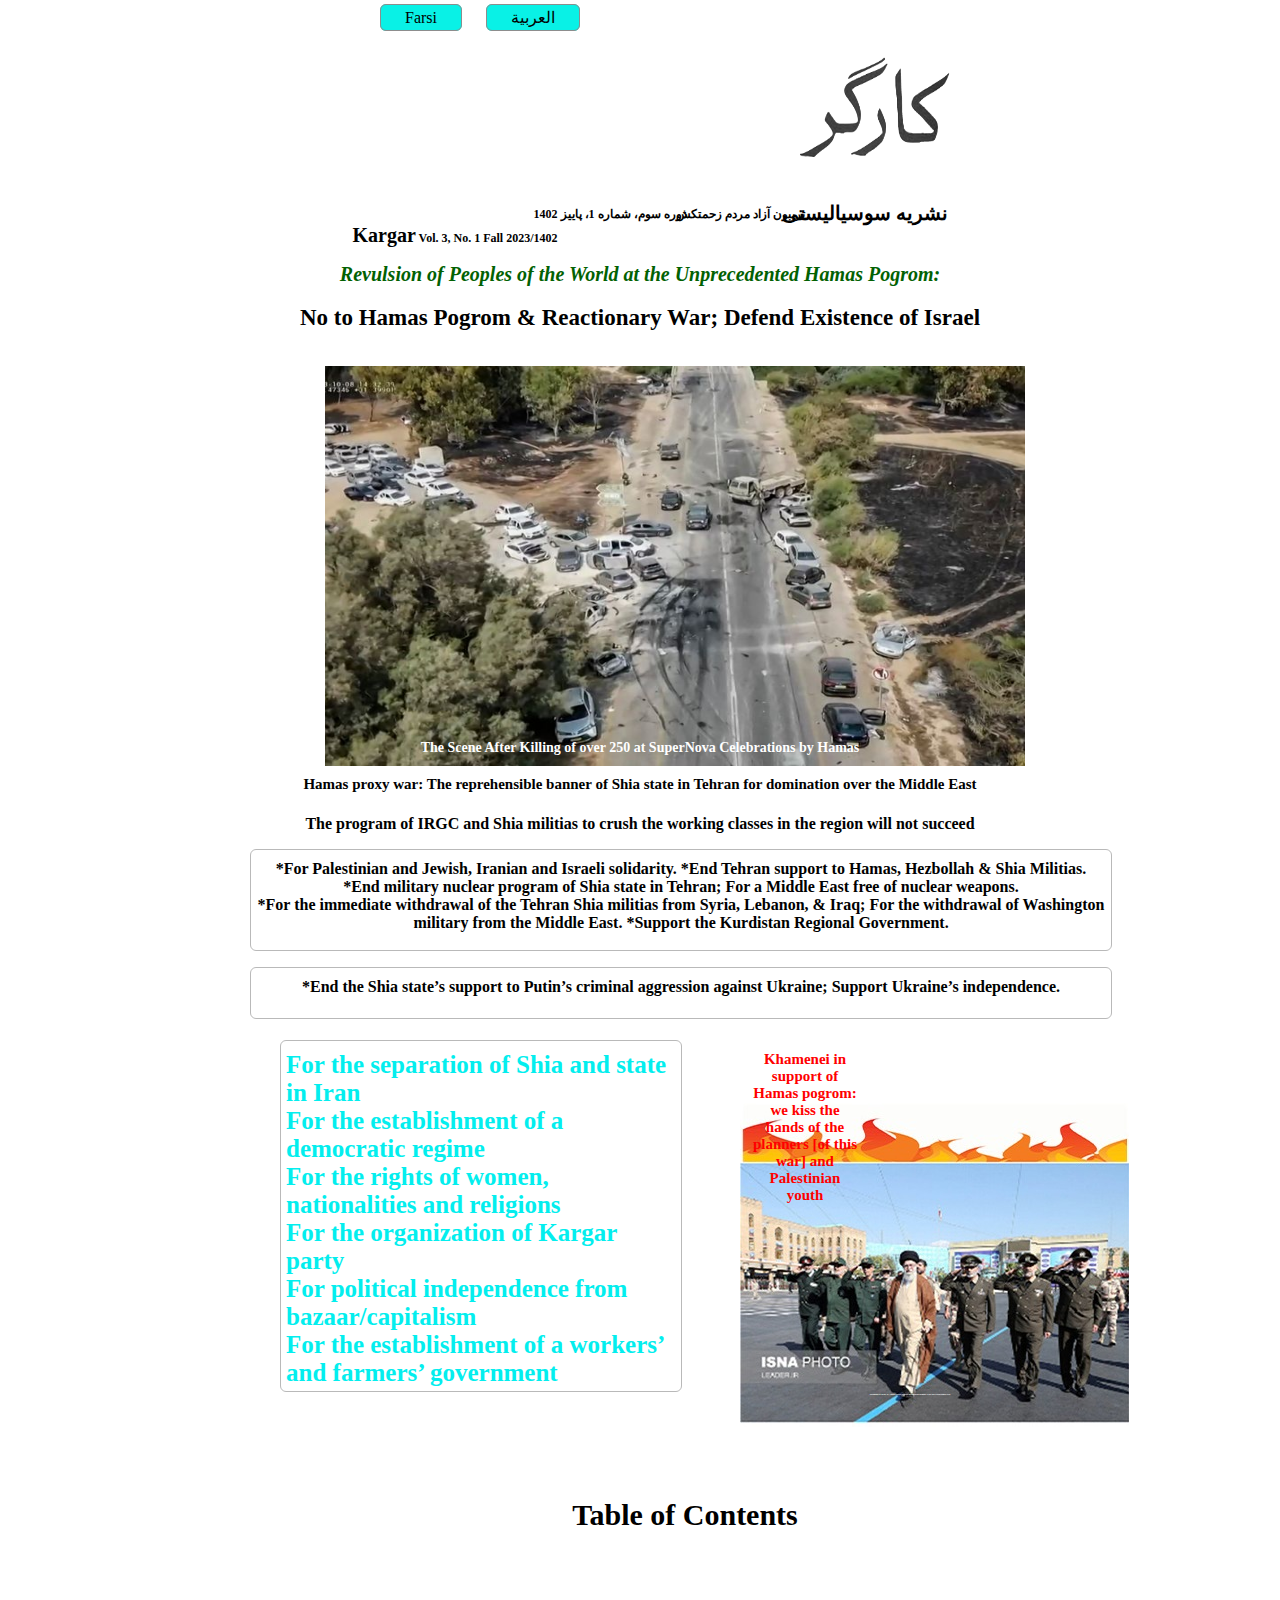
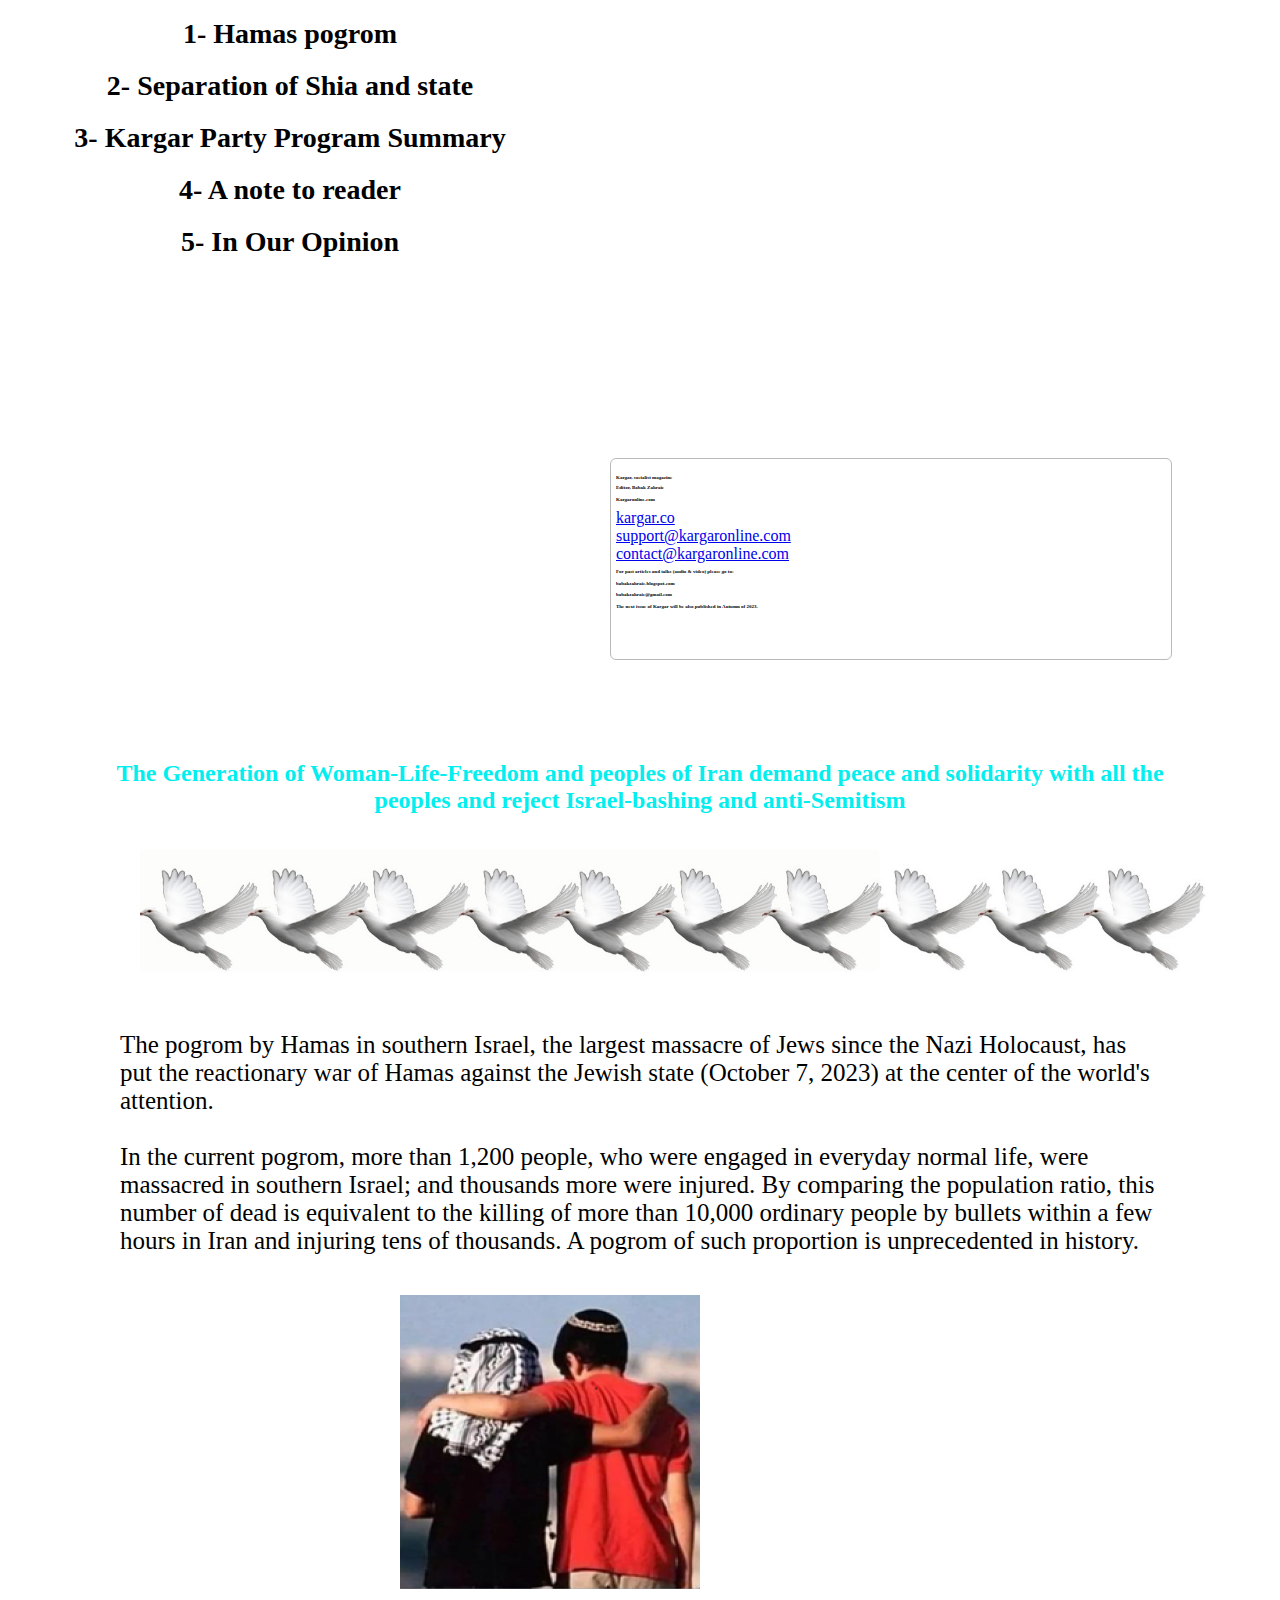
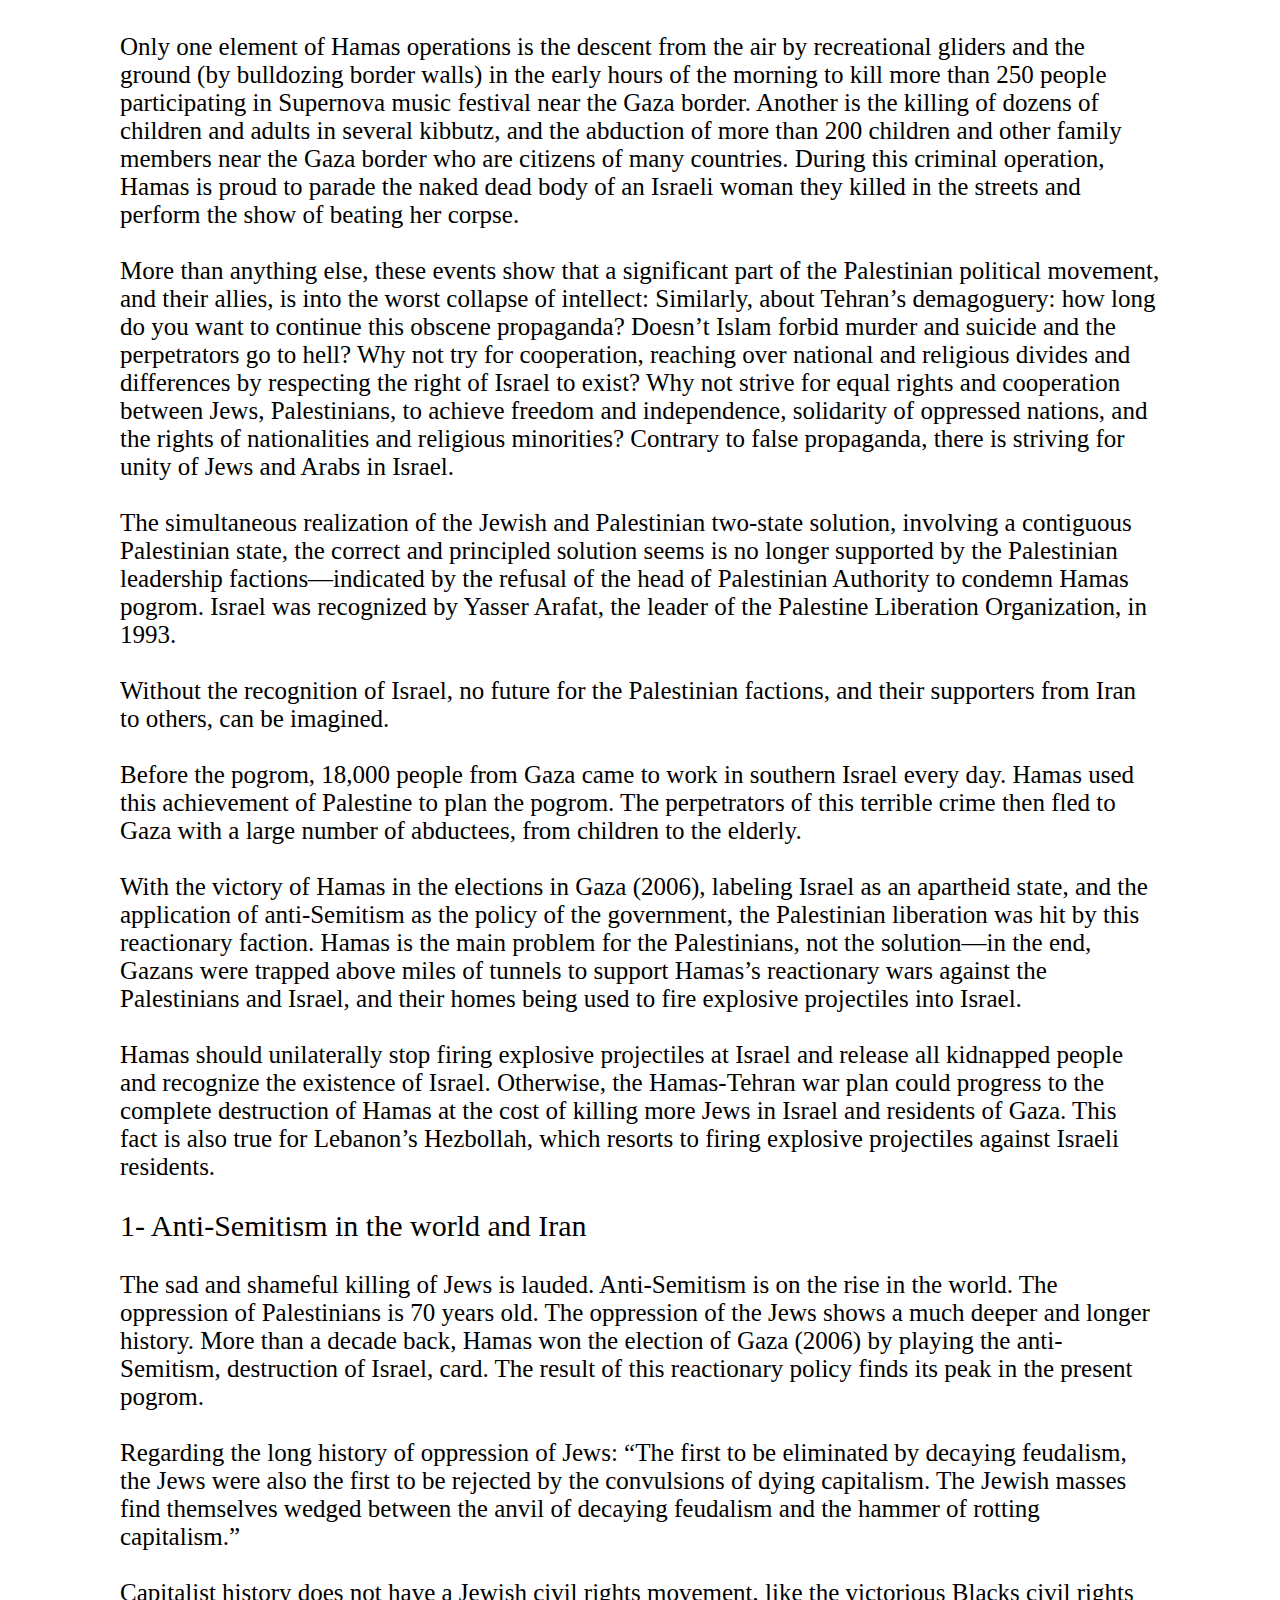
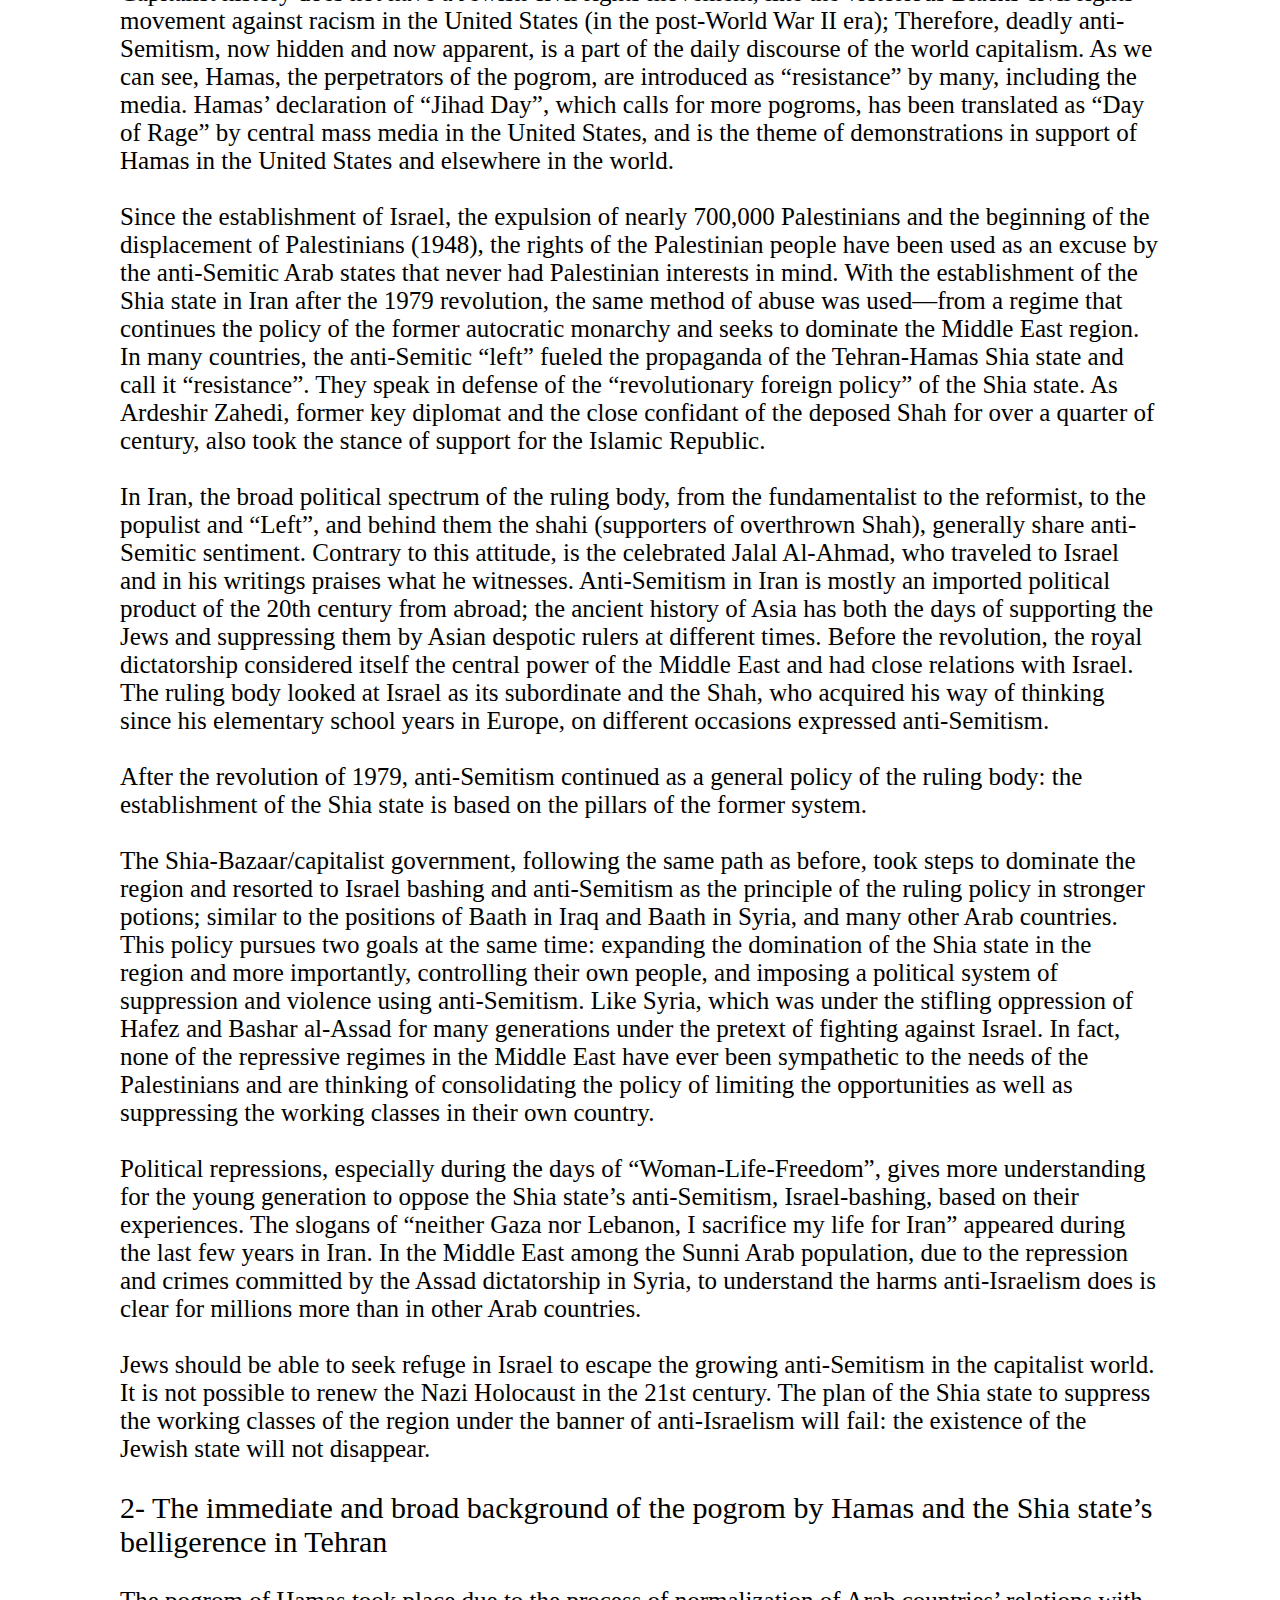
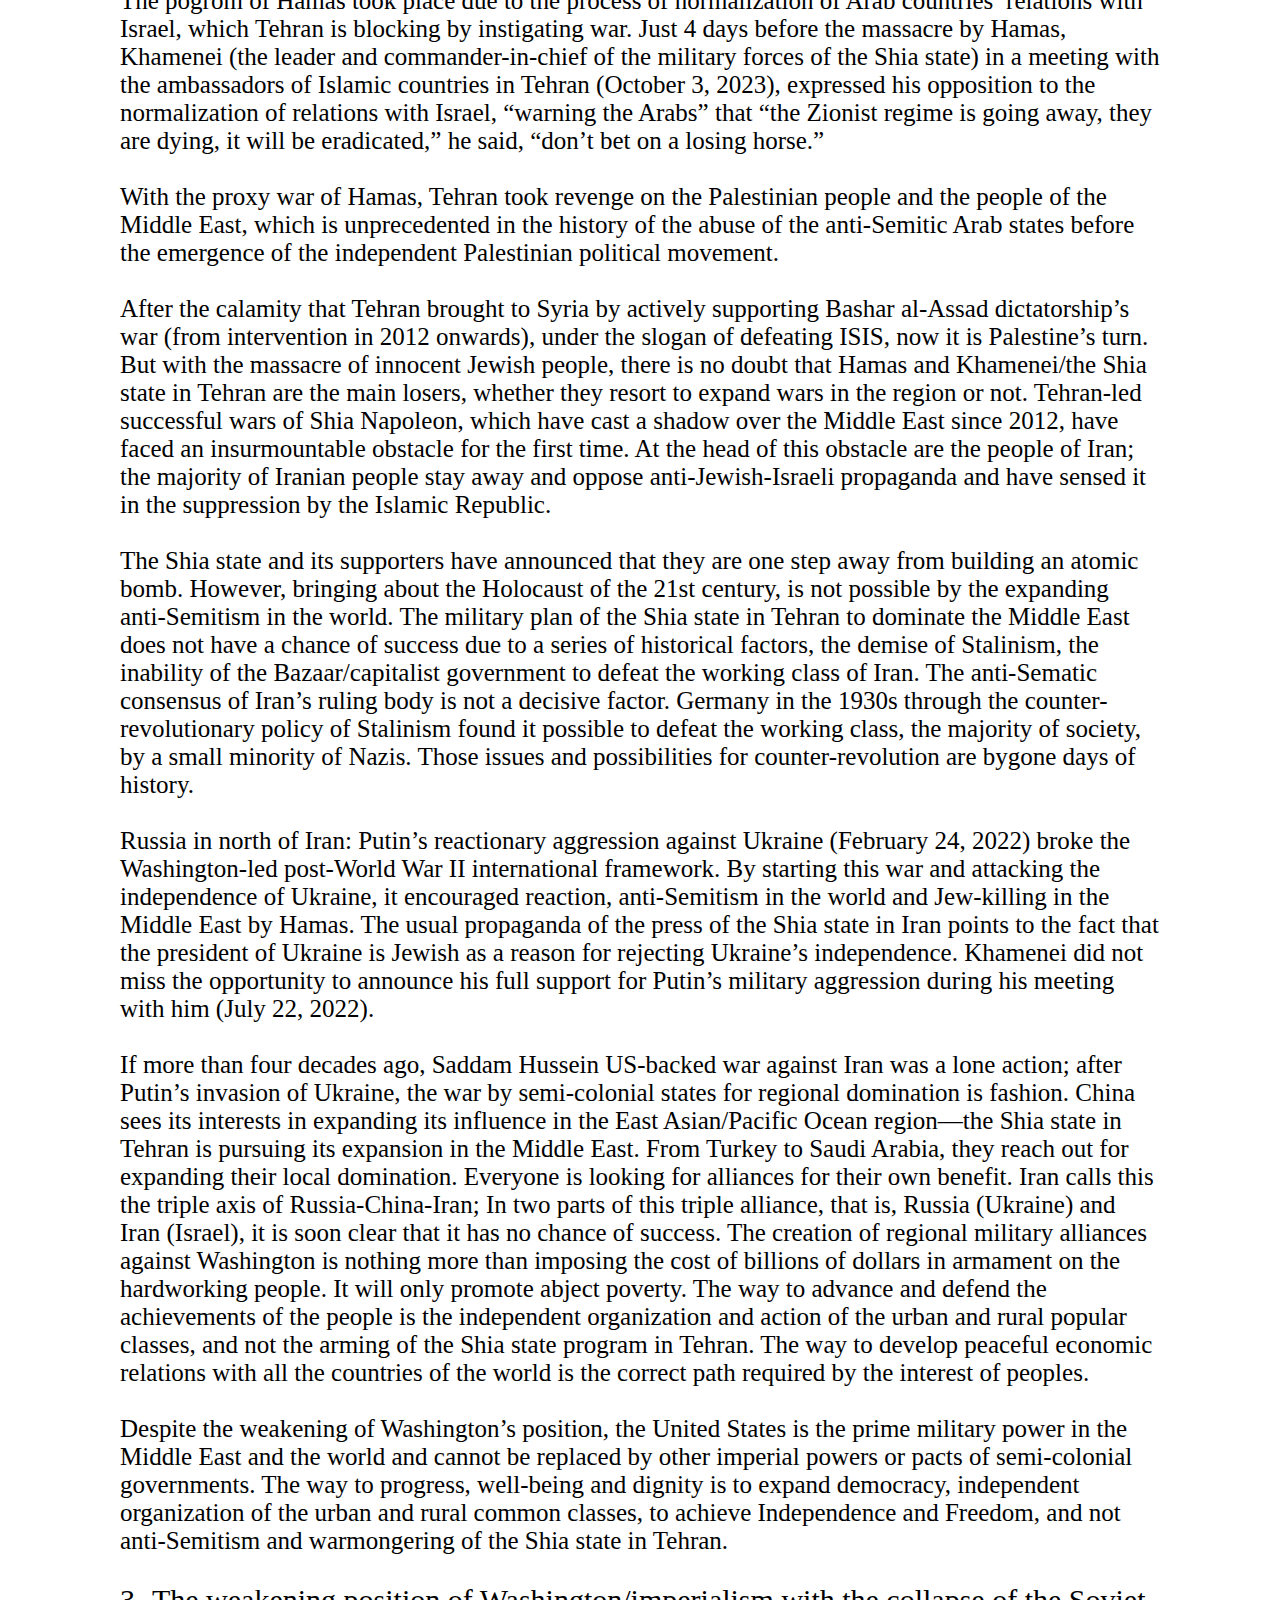
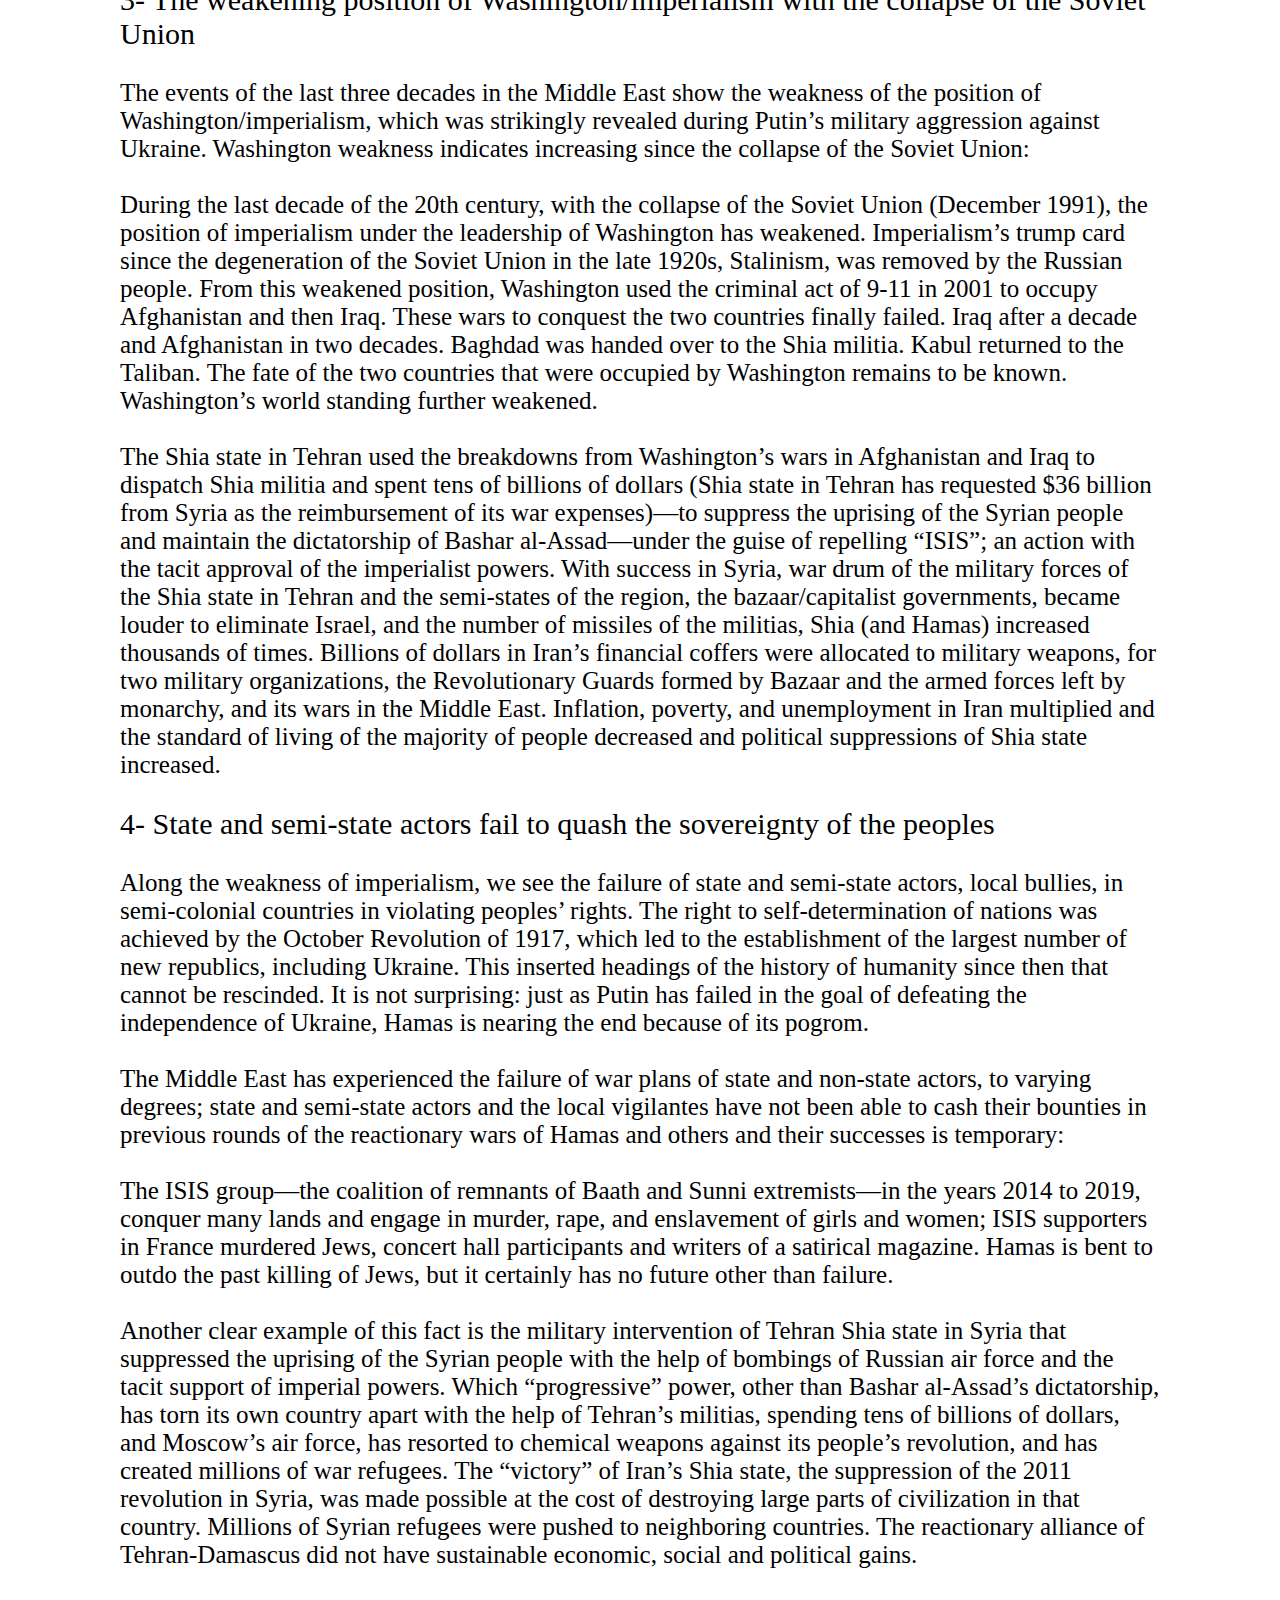
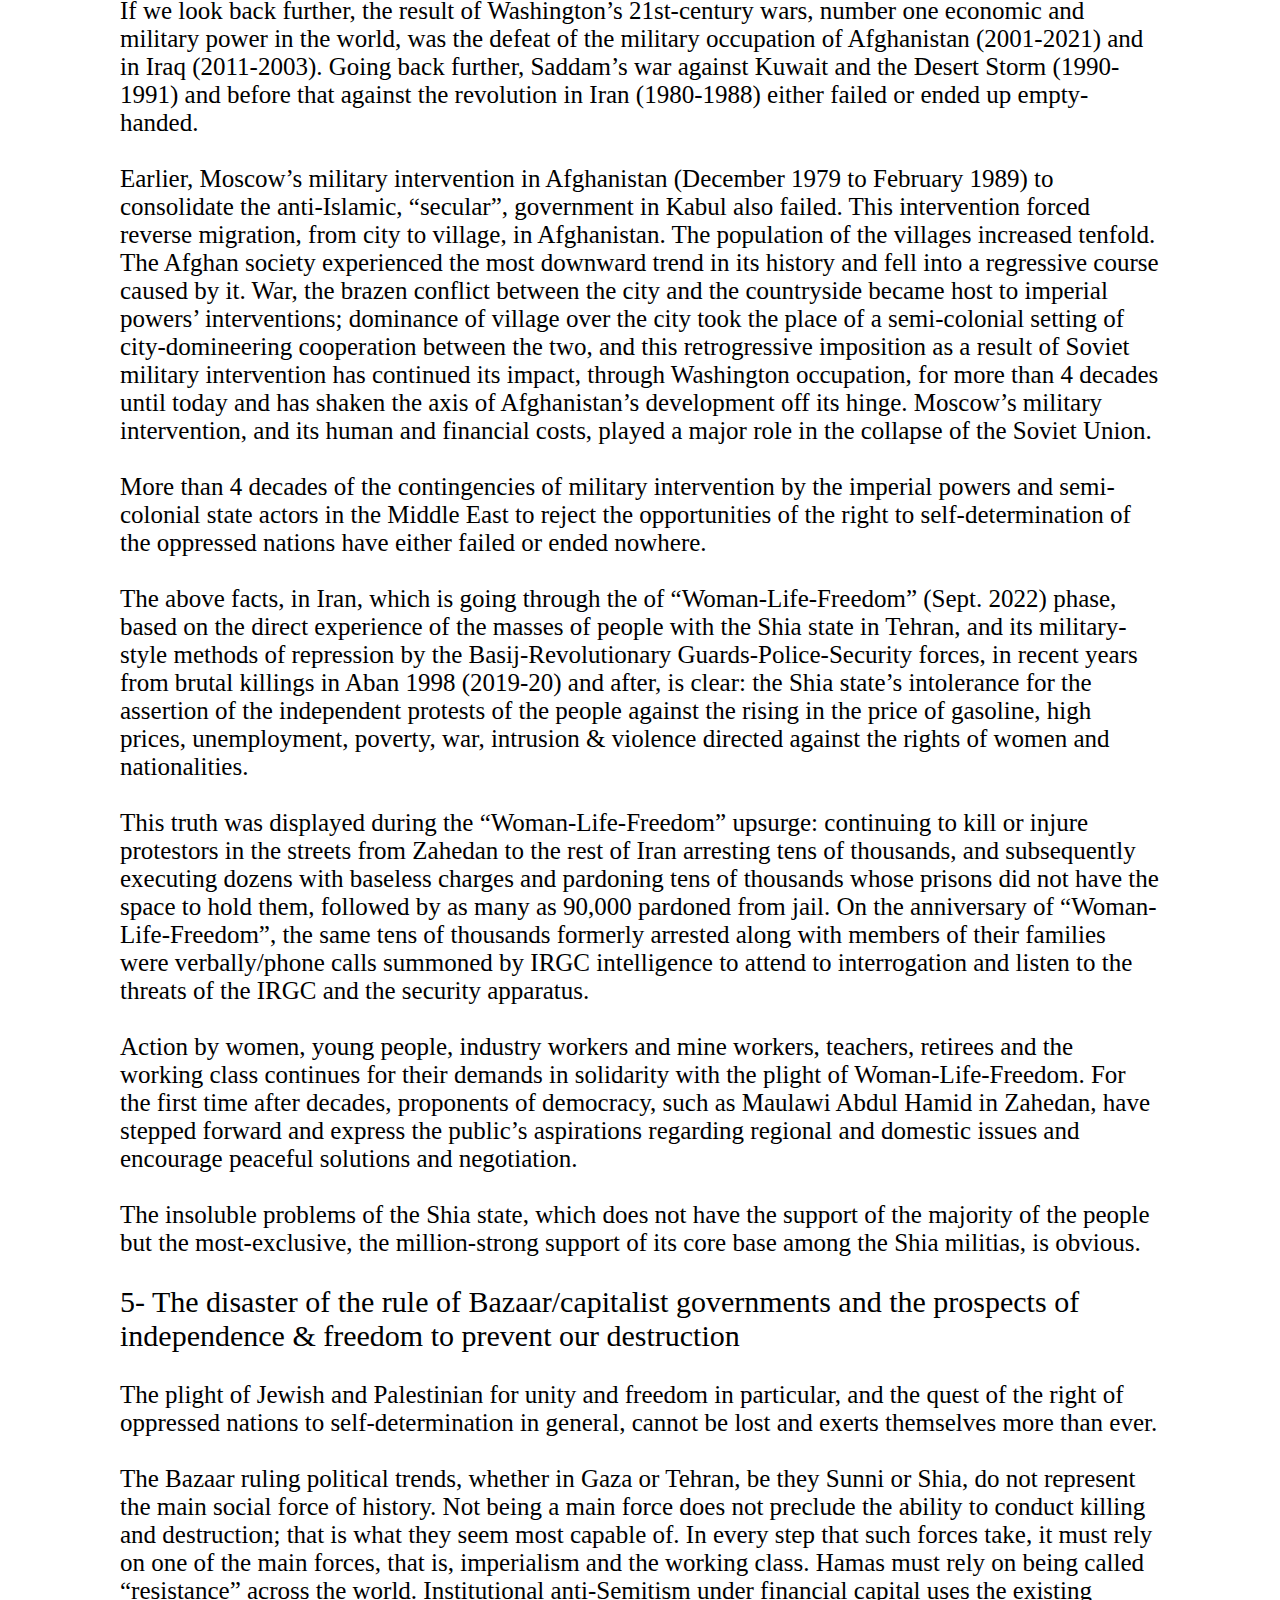
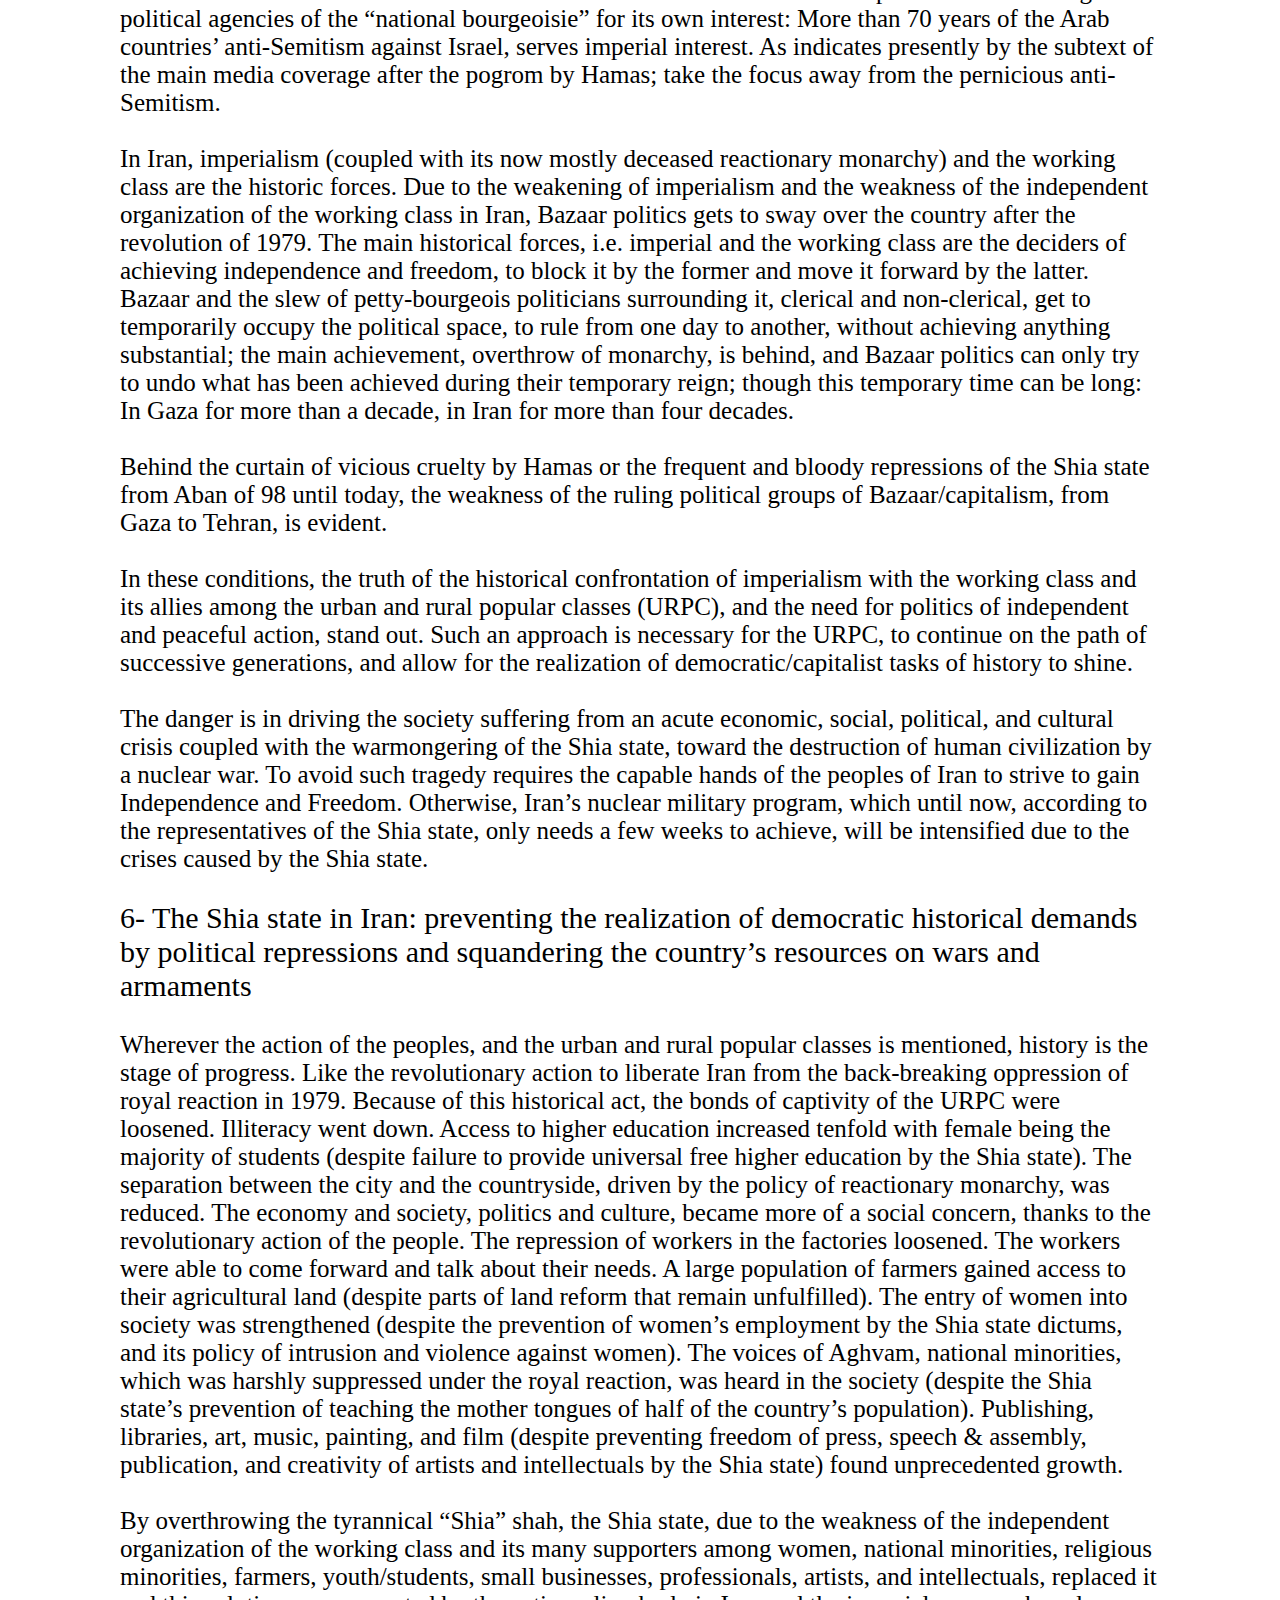
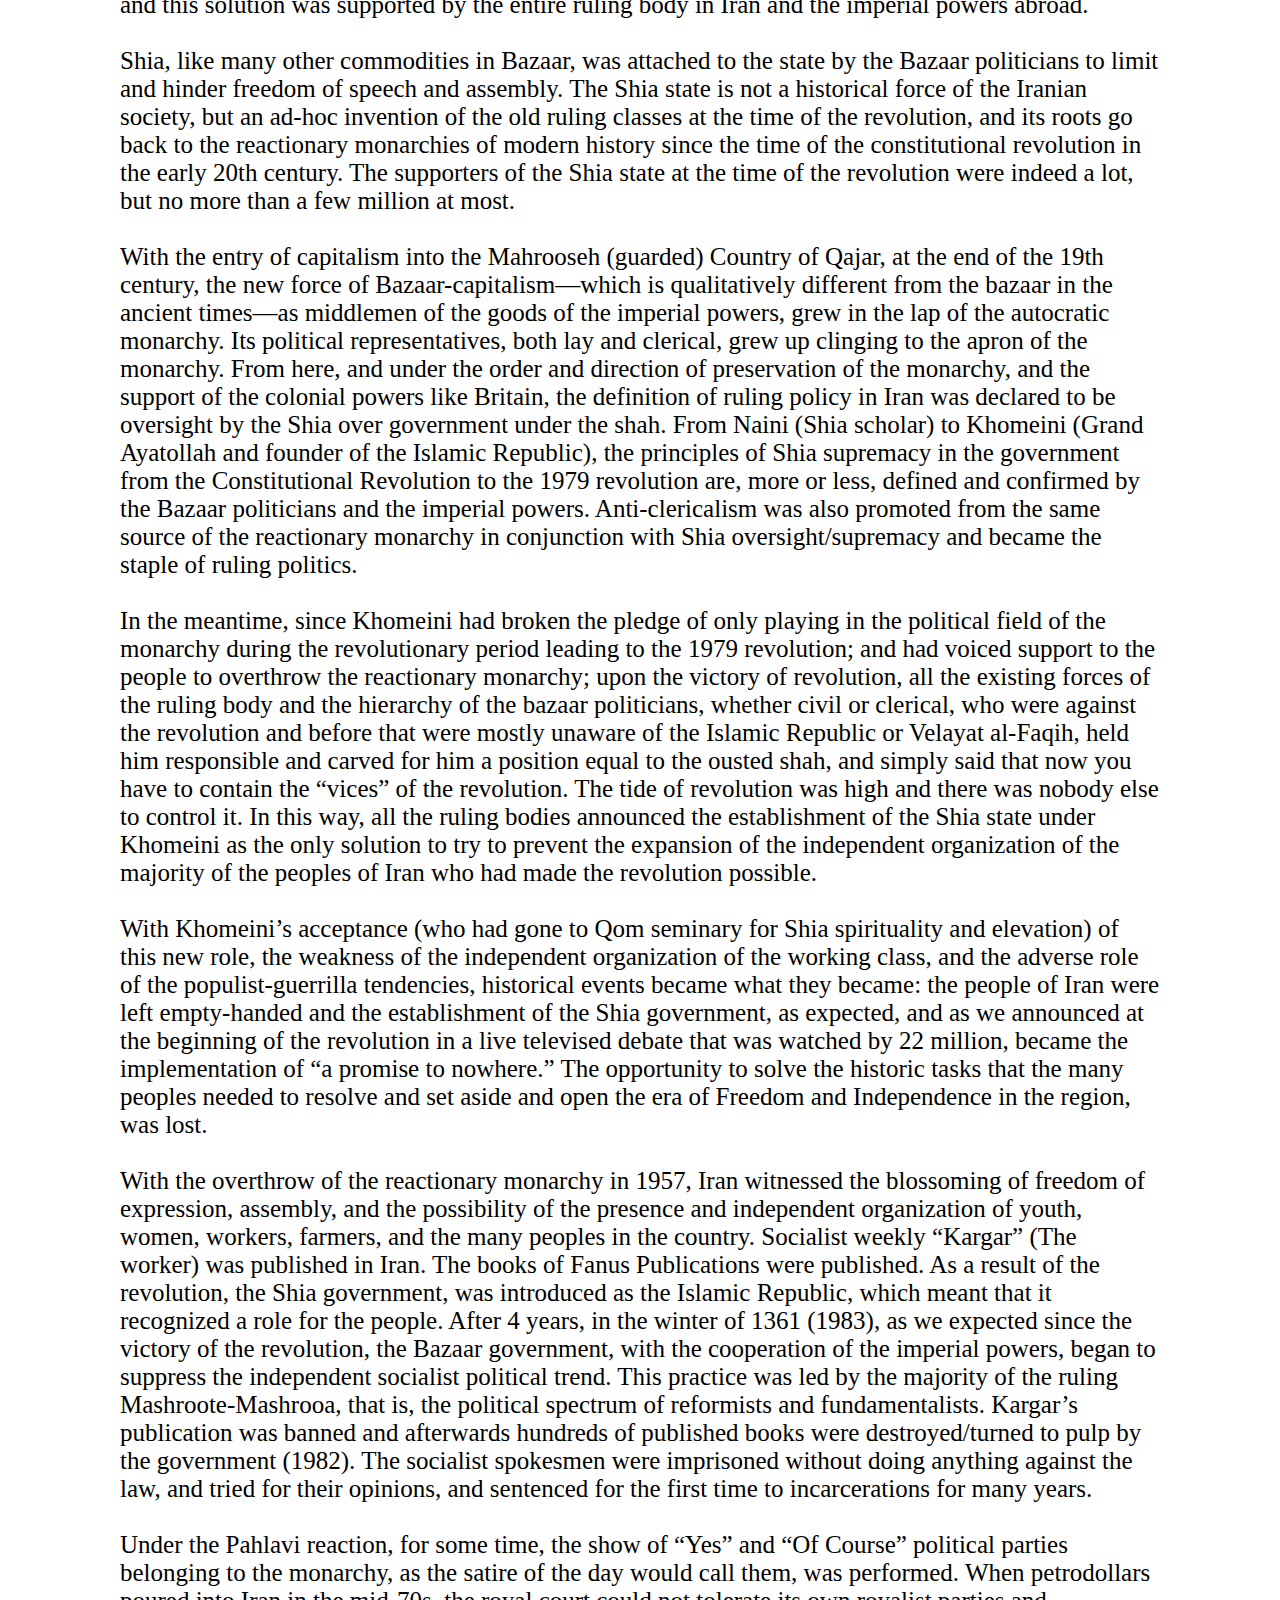
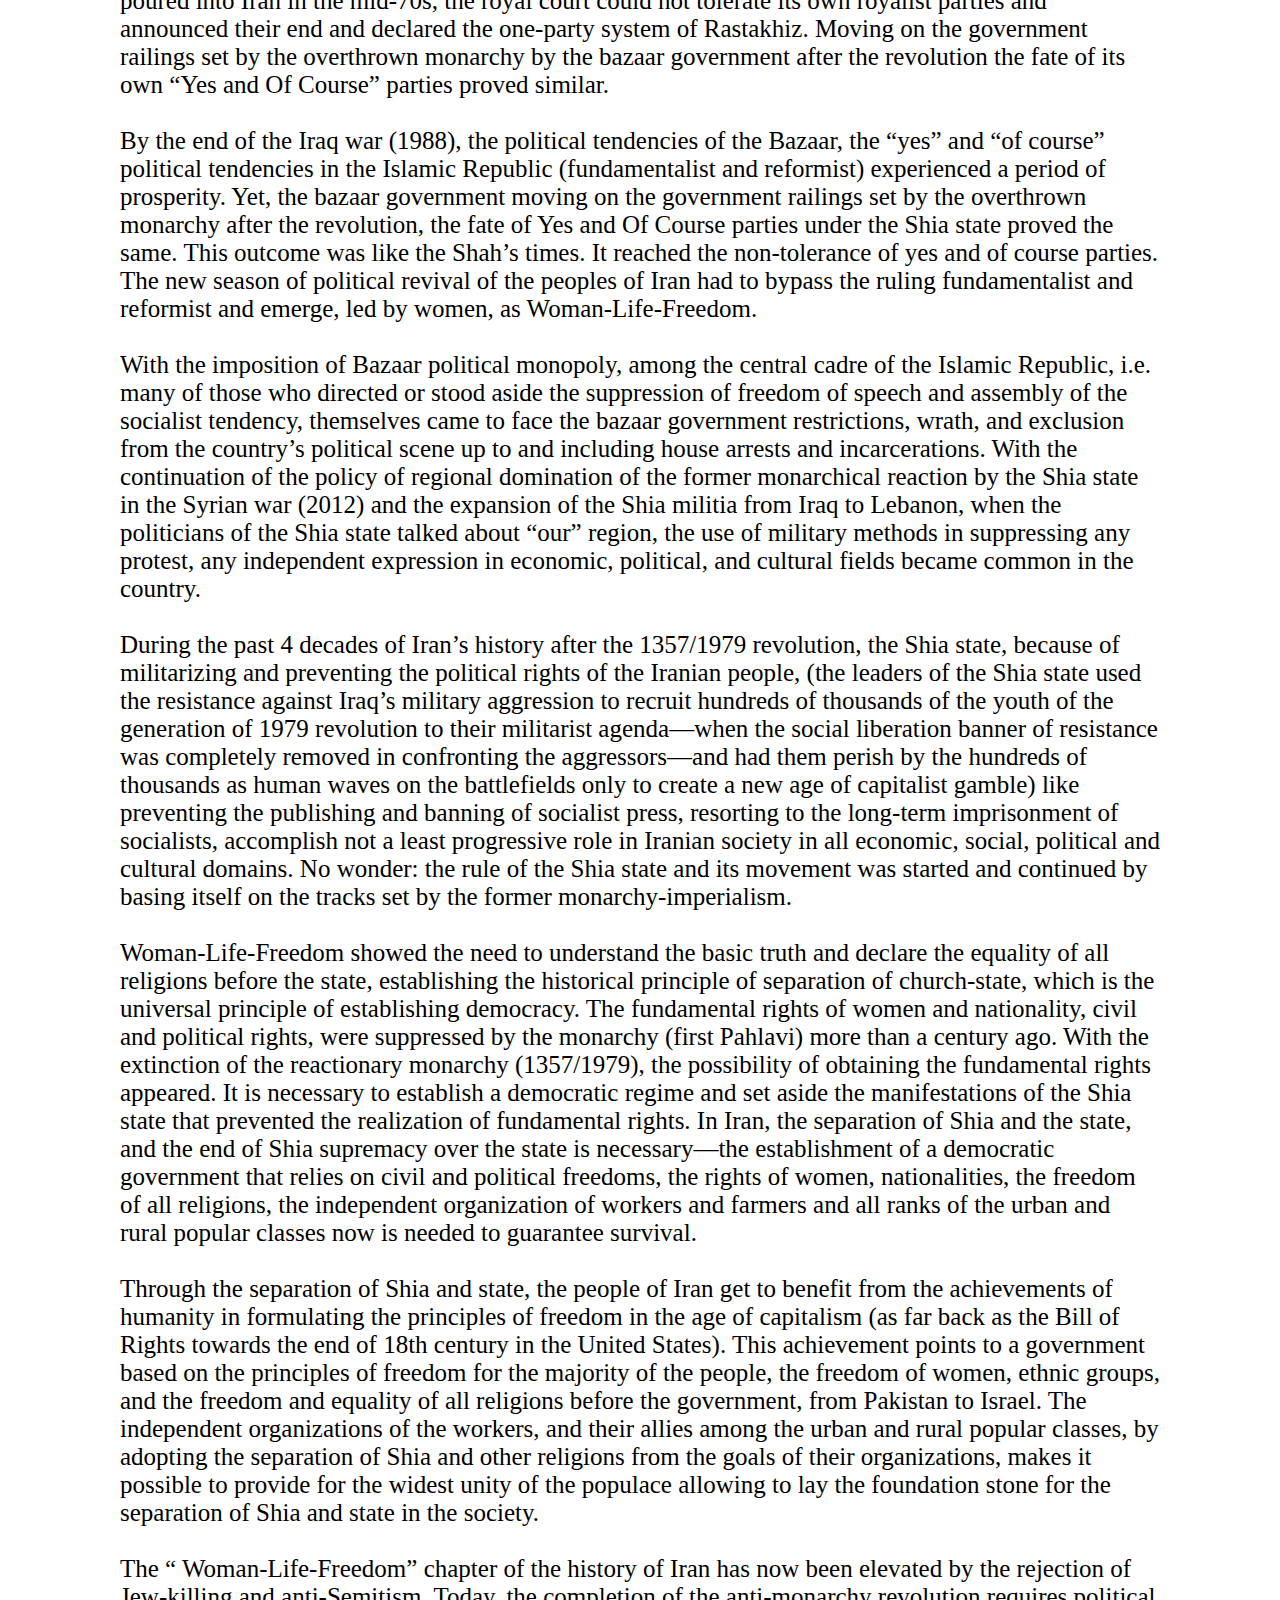
<file: indexEnglish.html>
<!DOCTYPE html>
<html lang="en">
<head>
    <meta charset="UTF-8">
    <meta http-equiv="X-UA-Compatible" content="IE=edge">
    <meta name="viewport" content="width=device-width, initial-scale=1.0">
    <title>Kargar</title>
    <link rel="stylesheet" href="assets/css/styleEnglish.css">
</head>
<body>
    <div class="Btn">
        <a href="indexFarsi.html" class="button1">Farsi</a>
        <a href="indexArabic.html" class="button2">العربية</a>
    </div>
    <div>
        <img src="assets/imgs/1.png" alt="kargar" class="img1">
    </div>
    
    
    <h2 class="ad1">نشریه سوسیالیستی</h2>
    <h3  class="ad2">تریبون آزاد مردم زحمتكش</h3>
    <h3 class="ad3">دوره سوم، شماره 1، پاییز 1402</h3>
   
    <h3 class="ad4"><span class="ad5">Kargar</span> Vol. 3, No. 1    Fall 2023/1402</h3>
    <h2 class="nn1"><em>Revulsion of Peoples of the World at the Unprecedented Hamas Pogrom:</em></h2>
    <h2  class="nn2">No to Hamas Pogrom & Reactionary War; Defend Existence of Israel</h2>
    <img src="assets/imgs/12.jpg" class="img2">
    <h3 class="nn3">The Scene After Killing of over 250 at SuperNova Celebrations by Hamas</h3>
    <h2 class="nn33">Hamas proxy war: The reprehensible banner of Shia state in Tehran for domination over the Middle East</h2>
    <h2 class="nn44">The program of IRGC and Shia militias to crush the working classes in the region will not succeed</h2>
    <h3 class="nn4">*For Palestinian and Jewish, Iranian and Israeli solidarity.   *End Tehran support to Hamas, Hezbollah & Shia Militias.<br/>
        *End military nuclear program of Shia state in Tehran; For a Middle East free of nuclear weapons.<br/>
        *For the immediate withdrawal of the Tehran Shia militias from Syria, Lebanon, & Iraq; For the withdrawal of Washington military from the Middle East.    *Support the Kurdistan Regional Government.
        </h3>

    <h3 class="nn5">*End the Shia state’s support to Putin’s criminal aggression against Ukraine; Support Ukraine’s independence.</h3>

    <h2 class="nn6">For the separation of Shia and state in Iran<br/>

        For the establishment of a democratic regime<br/>
        
        For the rights of women, nationalities and religions<br/>
        
        For the organization of Kargar party<br/>
        
        For political independence from bazaar/capitalism<br/>
        
        For the establishment of a workers’ and farmers’ government
        </h2>

    <img src="assets/imgs/wwwwww.jpg" class="imgc">

    <h2 class="nn7">Khamenei in support of Hamas pogrom: we kiss the hands of the planners [of this war] and Palestinian youth</h2>
    
    <h3 class="nn8">Khamenei at IRGC & Armed Forves officers’ graduation cermony a few days afterHamas war</h3>
    
    <h2 id="adrs" class="bbc">Table of Contents</h2><br/><br/>
    <h2><a href="#dfaa" class="bb">1- Hamas pogrom</a></h2>
    <h2><a href="#tfqq" class="bb">2- Separation of Shia and state</a></h2>
    <h2><a href="#brnamg" class="bb">3- Kargar Party Program Summary</a></h2>
    <h2><a href="#skhn" class="bb">4- A note to reader</a></h2>
    <h2><a href="#aqid" class="bb">5- In Our Opinion</a></h2>


    <div class="zz">
        <h4 class="xx">Kargar, socialist magazine
            <br/>
            <br/>Editor, Babak Zahraie
        </h4>
        <h4 class="aa">Kargaronline.com</h4>
        <a href="mailto:kargar.co">kargar.co</a><br/>
        <a href="mailto:support@kargaronline.com">support@kargaronline.com</a><br/>
        <a href="mailto:contact@kargaronline.com">contact@kargaronline.com</a>
        <h4 class="xx">For past articles and talks (audio & video) please go to:
        </h4>
        <h4 class="aa">babakzahraie.blogspot.com</h4>
        <h4 class="aa">babakzahraie@gmail.com</h4>
        <h4 class="xx">The next issue of Kargar will be also published in Autumn of 2023.
        </h4>
    </div>

    <!--  Start Article 1 -->

    <h2 class="nnc" id="dfaa">The Generation of Woman-Life-Freedom and peoples of Iran demand peace and solidarity with all the peoples and reject Israel-bashing and anti-Semitism</h2>

    <img src="assets/imgs/9999.jpg" class="imgcc">
    <p class="nn9">The pogrom by Hamas in southern Israel, the largest massacre of Jews since the Nazi Holocaust, has put the reactionary war of Hamas against the Jewish state (October 7, 2023) at the center of the world's attention.<br/><br/>
 
        In the current pogrom, more than 1,200 people, who were engaged in everyday normal life, were massacred in southern Israel; and thousands more were injured. By comparing the population ratio, this number of dead is equivalent to the killing of more than 10,000 ordinary people by bullets within a few hours in Iran and injuring tens of thousands. A pogrom of such proportion is unprecedented in history. </p>
    
    <img src="assets/imgs/2.png" class="img3">
    
    <p>Only one element of Hamas operations is the descent from the air by recreational gliders and the ground (by bulldozing border walls) in the early hours of the morning to kill more than 250 people participating in Supernova music festival near the Gaza border. Another is the killing of dozens of children and adults in several kibbutz, and the abduction of more than 200 children and other family members near the Gaza border who are citizens of many countries. During this criminal operation, Hamas is proud to parade the naked dead body of an Israeli woman they killed in the streets and perform the show of beating her corpse.<br/><br/>

        More than anything else, these events show that a significant part of the Palestinian political movement, and their allies, is into the worst collapse of intellect: Similarly, about Tehran’s demagoguery: how long do you want to continue this obscene propaganda? Doesn’t Islam forbid murder and suicide and the perpetrators go to hell? Why not try for cooperation, reaching over national and religious divides and differences by respecting the right of Israel to exist? Why not strive for equal rights and cooperation between Jews, Palestinians, to achieve freedom and independence, solidarity of oppressed nations, and the rights of nationalities and religious minorities? Contrary to false propaganda, there is striving for unity of Jews and Arabs in Israel.<br/><br/>
        
        The simultaneous realization of the Jewish and Palestinian two-state solution, involving a contiguous Palestinian state, the correct and principled solution seems is no longer supported by the Palestinian leadership factions—indicated by the refusal of the head of Palestinian Authority to condemn Hamas pogrom. Israel was recognized by Yasser Arafat, the leader of the Palestine Liberation Organization, in 1993.<br/><br/>
         
        Without the recognition of Israel, no future for the Palestinian factions, and their supporters from Iran to others, can be imagined.<br/><br/>
        
        Before the pogrom, 18,000 people from Gaza came to work in southern Israel every day. Hamas used this achievement of Palestine to plan the pogrom. The perpetrators of this terrible crime then fled to Gaza with a large number of abductees, from children to the elderly.<br/><br/>
        
        With the victory of Hamas in the elections in Gaza (2006), labeling Israel as an apartheid state, and the application of anti-Semitism as the policy of the government, the Palestinian liberation was hit by this reactionary faction. Hamas is the main problem for the Palestinians, not the solution—in the end, Gazans were trapped above miles of tunnels to support Hamas’s reactionary wars against the Palestinians and Israel, and their homes being used to fire explosive projectiles into Israel.<br/><br/>
        
        Hamas should unilaterally stop firing explosive projectiles at Israel and release all kidnapped people and recognize the existence of Israel. Otherwise, the Hamas-Tehran war plan could progress to the complete destruction of Hamas at the cost of killing more Jews in Israel and residents of Gaza. This fact is also true for Lebanon’s Hezbollah, which resorts to firing explosive projectiles against Israeli residents.<br/><br/>
        
        
        <span>        1- Anti-Semitism in the world and Iran
        </span><br/><br/>

        The sad and shameful killing of Jews is lauded. Anti-Semitism is on the rise in the world. The oppression of Palestinians is 70 years old. The oppression of the Jews shows a much deeper and longer history. More than a decade back, Hamas won the election of Gaza (2006) by playing the anti-Semitism, destruction of Israel, card. The result of this reactionary policy finds its peak in the present pogrom.<br/><br/>
        
        Regarding the long history of oppression of Jews: “The first to be eliminated by decaying feudalism, the Jews were also the first to be rejected by the convulsions of dying capitalism. The Jewish masses find themselves wedged between the anvil of decaying feudalism and the hammer of rotting capitalism.”<br/><br/>
          
        Capitalist history does not have a Jewish civil rights movement, like the victorious Blacks civil rights movement against racism in the United States (in the post-World War II era); Therefore, deadly anti-Semitism, now hidden and now apparent, is a part of the daily discourse of the world capitalism. As we can see, Hamas, the perpetrators of the pogrom, are introduced as “resistance” by many, including the media. Hamas’ declaration of “Jihad Day”, which calls for more pogroms, has been translated as “Day of Rage” by central mass media in the United States, and is the theme of demonstrations in support of Hamas in the United States and elsewhere in the world.<br/><br/>
        
        Since the establishment of Israel, the expulsion of nearly 700,000 Palestinians and the 
        beginning of the displacement of Palestinians (1948), the rights of the Palestinian people have been used as an excuse by the anti-Semitic Arab states that never had Palestinian interests in mind. With the establishment of the Shia state in Iran after the 1979 revolution, the same method of abuse was used—from a regime that continues the policy of the former autocratic monarchy and seeks to dominate the Middle East region. In many countries, the anti-Semitic “left” fueled the propaganda of the Tehran-Hamas Shia state and call it “resistance”. They speak in defense of the “revolutionary foreign policy” of the Shia state. As Ardeshir Zahedi, former key diplomat and the close confidant of the deposed Shah for over a quarter of century, also took the stance of support for the Islamic Republic.<br/><br/>
        
        In Iran, the broad political spectrum of the ruling body, from the fundamentalist to the reformist, to the populist and “Left”, and behind them the shahi (supporters of overthrown Shah), generally share anti-Semitic sentiment. Contrary to this attitude, is the celebrated Jalal Al-Ahmad, who traveled to Israel and in his writings praises what he witnesses. Anti-Semitism in Iran is mostly an imported political product of the 20th century from abroad; the ancient history of Asia has both the days of supporting the Jews and suppressing them by Asian despotic rulers at different times. Before the revolution, the royal dictatorship considered itself the central power of the Middle East and had close relations with Israel. The ruling body looked at Israel as its subordinate and the Shah, who acquired his way of thinking since his elementary school years in Europe, on different occasions expressed anti-Semitism.<br/><br/>
        
        After the revolution of 1979, anti-Semitism continued as a general policy of the ruling body: the establishment of the Shia state is based on the pillars of the former system.<br/><br/>
        
         The Shia-Bazaar/capitalist government, following the same path as before, took steps to dominate the region and resorted to Israel bashing and anti-Semitism as the principle of the ruling policy in stronger potions; similar to the positions of Baath in Iraq and Baath in Syria, and many other Arab countries. This policy pursues two goals at the same time: expanding the domination of the Shia state in the region and more importantly, controlling their own people, and imposing a political system of suppression and violence using anti-Semitism. Like Syria, which was under the stifling oppression of Hafez and Bashar al-Assad for many generations under the pretext of fighting against Israel. In fact, none of the repressive regimes in the Middle East have ever been sympathetic to the needs of the Palestinians and are thinking of consolidating the policy of limiting the opportunities as well as suppressing the working classes in their own country.<br/><br/>
        
        Political repressions, especially during the days of “Woman-Life-Freedom”, gives more understanding for the young generation to oppose the Shia state’s anti-Semitism, Israel-bashing, based on their experiences. The slogans of “neither Gaza nor Lebanon, I sacrifice my life for Iran” appeared during the last few years in Iran. In the Middle East among the Sunni Arab population, due to the repression and crimes committed by the Assad dictatorship in Syria, to understand the harms anti-Israelism does is clear for millions more than in other Arab countries.<br/><br/>
        
        Jews should be able to seek refuge in Israel to escape the growing anti-Semitism in the capitalist world. It is not possible to renew the Nazi Holocaust in the 21st century. The plan of the Shia state to suppress the working classes of the region under the banner of anti-Israelism will fail: the existence of the Jewish state will not disappear.<br/><br/>
        
        <span>        2- The immediate and broad background of the pogrom by Hamas and the Shia state’s belligerence in Tehran
        </span>   <br/><br/>      
        The pogrom of Hamas took place due to the process of normalization of Arab countries’ relations with Israel, which Tehran is blocking by instigating war. Just 4 days before the massacre by Hamas, Khamenei (the leader and commander-in-chief of the military forces of the Shia state) in a meeting with the ambassadors of Islamic countries in Tehran (October 3, 2023), expressed his opposition to the normalization of relations with Israel, “warning the Arabs” that “the Zionist regime is going away, they are dying, it will be eradicated,” he said, “don’t bet on a losing horse.”<br/><br/>
          
        With the proxy war of Hamas, Tehran took revenge on the Palestinian people and the people of the Middle East, which is unprecedented in the history of the abuse of the anti-Semitic Arab states before the emergence of the independent Palestinian political movement.<br/><br/>
        
        After the calamity that Tehran brought to Syria by actively supporting Bashar al-Assad dictatorship’s war (from intervention in 2012 onwards), under the slogan of defeating ISIS, now it is Palestine’s turn. But with the massacre of innocent Jewish people, there is no doubt that Hamas and Khamenei/the Shia state in Tehran are the main losers, whether they resort to expand wars in the region or not. Tehran-led successful wars of Shia Napoleon, which have cast a shadow over the Middle East since 2012, have faced an insurmountable obstacle for the first time. At the head of this obstacle are the people of Iran; the majority of Iranian people stay away and oppose anti-Jewish-Israeli propaganda and have sensed it in the suppression by the Islamic Republic.<br/><br/>
        
        The Shia state and its supporters have announced that they are one step away from building an atomic bomb. However, bringing about the Holocaust of the 21st century, is not possible by the expanding anti-Semitism in the world. The military plan of the Shia state in Tehran to dominate the Middle East does not have a chance of success due to a series of historical factors, the demise of Stalinism, the inability of the Bazaar/capitalist government to defeat the working class of Iran. The anti-Sematic consensus of Iran’s ruling body is not a decisive factor. Germany in the 1930s through the counter-revolutionary policy of Stalinism found it possible to defeat the working class, the majority of society, by a small minority of Nazis. Those issues and possibilities for counter-revolution are bygone days of history.<br/><br/>
        
        Russia in north of Iran: Putin’s reactionary aggression against Ukraine (February 24, 2022) broke the Washington-led post-World War II international framework. By starting this war and attacking the independence of Ukraine, it encouraged reaction, anti-Semitism in the world and Jew-killing in the Middle East by Hamas. The usual propaganda of the press of the Shia state in Iran points to the fact that the president of Ukraine is Jewish as a reason for rejecting Ukraine’s independence. Khamenei did not miss the opportunity to announce his full support for Putin’s military aggression during his meeting with him (July 22, 2022).<br/><br/>
        
        If more than four decades ago, Saddam Hussein US-backed war against Iran was a lone action; after Putin’s invasion of Ukraine, the war by semi-colonial states for regional domination is fashion. China sees its interests in expanding its influence in the East Asian/Pacific Ocean region—the Shia state in Tehran is pursuing its expansion in the Middle East. From Turkey to Saudi Arabia, they reach out for expanding their local domination. Everyone is looking for alliances for their own benefit. Iran calls this the triple axis of Russia-China-Iran; In two parts of this triple alliance, that is, Russia (Ukraine) and Iran (Israel), it is soon clear that it has no chance of success. The creation of regional military alliances against Washington is nothing more than imposing the cost of billions of dollars in armament on the hardworking people. It will only promote abject poverty. The way to advance and defend the achievements of the people is the independent organization and action of the urban and rural popular classes, and not the arming of the Shia state program in Tehran. The way to develop peaceful economic relations with all the countries of the world is the correct path required by the interest of peoples.<br/><br/>
        
        Despite the weakening of Washington’s position, the United States is the prime military power in the Middle East and the world and cannot be replaced by other imperial powers or pacts of semi-colonial governments. The way to progress, well-being and dignity is to expand democracy, independent organization of the urban and rural common classes, to achieve Independence and Freedom, and not anti-Semitism and warmongering of the Shia state in Tehran.<br/><br/>
        
        <span>        3- The weakening position of Washington/imperialism with the collapse of the Soviet Union
        </span>  <br/><br/>      
        The events of the last three decades in the Middle East show the weakness of the position of Washington/imperialism, which was strikingly revealed during Putin’s military aggression against Ukraine. Washington weakness indicates increasing since the collapse of the Soviet Union:<br/><br/>
        
        During the last decade of the 20th century, with the collapse of the Soviet Union (December 1991), the position of imperialism under the leadership of Washington has weakened. Imperialism’s trump card since the degeneration of the Soviet Union in the late 1920s, Stalinism, was removed by the Russian people. From this weakened position, Washington used the criminal act of 9-11 in 2001 to occupy Afghanistan and then Iraq. These wars to conquest the two countries finally failed. Iraq after a decade and Afghanistan in two decades. Baghdad was handed over to the Shia militia. Kabul returned to the Taliban. The fate of the two countries that were occupied by Washington remains to be known. Washington’s world standing further weakened.<br/><br/>
        
        The Shia state in Tehran used the breakdowns from Washington’s wars in Afghanistan and Iraq to dispatch Shia militia and spent tens of billions of dollars (Shia state in Tehran has requested $36 billion from Syria as the reimbursement of its war expenses)—to suppress the uprising of the Syrian people and maintain the dictatorship of Bashar al-Assad—under the guise of repelling “ISIS”; an action with the tacit approval of the imperialist powers. With success in Syria, war drum of the military forces of the Shia state in Tehran and the semi-states of the region, the bazaar/capitalist governments, became louder to eliminate Israel, and the number of missiles of the militias, Shia (and Hamas) increased thousands of times. Billions of dollars in Iran’s financial coffers were allocated to military weapons, for two military organizations, the Revolutionary Guards formed by Bazaar and the armed forces left by monarchy, and its wars in the Middle East. Inflation, poverty, and unemployment in Iran multiplied and the standard of living of the majority of people decreased and political suppressions of Shia state increased.<br/><br/>
        
        <span>        4- State and semi-state actors fail to quash the sovereignty of the peoples
        </span> <br/><br/>       
        Along the weakness of imperialism, we see the failure of state and semi-state actors, local bullies, in semi-colonial countries in violating peoples’ rights. The right to self-determination of nations was achieved by the October Revolution of 1917, which led to the establishment of the largest number of new republics, including Ukraine. This inserted headings of the history of humanity since then that cannot be rescinded. It is not surprising: just as Putin has failed in the goal of defeating the independence of Ukraine, Hamas is
        nearing the end because of its pogrom.<br/><br/>
        
        The Middle East has experienced the failure of war plans of state and non-state actors, to varying degrees; state and semi-state actors and the local vigilantes have not been able to cash their bounties in previous rounds of the reactionary wars of Hamas and others and their successes is temporary:<br/><br/>
         
        The ISIS group—the coalition of remnants of Baath and Sunni extremists—in the years 2014 to 2019, conquer many lands and engage in murder, rape, and enslavement of girls and women; ISIS supporters in France murdered Jews, concert hall participants and writers of a satirical magazine. Hamas is bent to outdo the past killing of Jews, but it certainly has no future other than failure.<br/><br/>
         
        Another clear example of this fact is the military intervention of Tehran Shia state in Syria that suppressed the uprising of the Syrian people with the help of bombings of Russian air force and the tacit support of imperial powers. Which “progressive” power, other than Bashar al-Assad’s dictatorship, has torn its own country apart with the help of Tehran’s militias, spending tens of billions of dollars, and Moscow’s air force, has resorted to chemical weapons against its people’s revolution, and has created millions of war refugees. The “victory” of Iran’s Shia state, the suppression of the 2011 revolution in Syria, was made possible at the cost of destroying large parts of civilization in that country. Millions of Syrian refugees were pushed to neighboring countries. The reactionary alliance of Tehran-Damascus did not have sustainable economic, social and political gains.<br/><br/>
        
        If we look back further, the result of Washington’s 21st-century wars, number one economic and military power in the world, was the defeat of the military occupation of Afghanistan (2001-2021) and in Iraq (2011-2003). Going back further, Saddam’s war against Kuwait and the Desert Storm (1990-1991) and before that against the revolution in Iran (1980-1988) either failed or ended up empty-handed.<br/><br/>
         
        Earlier, Moscow’s military intervention in Afghanistan (December 1979 to February 1989) to consolidate the anti-Islamic, “secular”, government in Kabul also failed. This intervention forced reverse migration, from city to village, in Afghanistan. The population of the villages increased tenfold. The Afghan society experienced the most downward trend in its history and fell into a regressive course caused by it. War, the brazen conflict between the city and the countryside became host to imperial powers’ interventions; dominance of village over the city took the place of a semi-colonial setting of city-domineering cooperation between the two, and this retrogressive imposition as a result of Soviet military intervention has continued its impact, through Washington occupation,  for more than 4 decades until today and has shaken the axis of Afghanistan’s development off its hinge. Moscow’s military intervention, and its human and financial costs, played a major role in the collapse of the Soviet Union.<br/><br/>
        
        More than 4 decades of the contingencies of military intervention by the imperial powers and semi-colonial state actors in the Middle East to reject the opportunities of the right to self-determination of the oppressed nations have either failed or ended nowhere.<br/><br/>
         
        The above facts, in Iran, which is going through the of “Woman-Life-Freedom” (Sept. 2022) phase, based on the direct experience of the masses of people with the Shia state in Tehran, and its military-style methods of repression by the Basij-Revolutionary Guards-Police-Security forces, in recent years from brutal killings in Aban 1998 (2019-20) and after, is clear: the Shia state’s intolerance for the assertion of the independent protests of the people against the rising in the price of gasoline, high prices, unemployment, poverty, war, intrusion & violence directed against the rights of women and nationalities.<br/><br/>
         
        This truth was displayed during the “Woman-Life-Freedom” upsurge: continuing to kill or injure protestors in the streets from Zahedan to the rest of Iran arresting tens of thousands, and subsequently executing dozens with baseless charges and pardoning tens of thousands whose prisons did not have the space to hold them, followed by as many as 90,000 pardoned from jail. On the anniversary of “Woman-Life-Freedom”, the same tens of thousands formerly arrested along with members of their families were verbally/phone calls summoned by IRGC intelligence to attend to interrogation and listen to the threats of the IRGC and the security apparatus.<br/><br/>
         
        Action by women, young people, industry workers and mine workers, teachers, retirees and the working class continues for their demands in solidarity with the plight of Woman-Life-Freedom. For the first time after decades, proponents of democracy, such as Maulawi Abdul Hamid in Zahedan, have stepped forward and express the public’s aspirations regarding regional and domestic issues and encourage peaceful solutions and negotiation.<br/><br/>
         
        The insoluble problems of the Shia state, which does not have the support of the majority of the people but the most-exclusive, the million-strong support of its core base among the Shia militias, is obvious.<br/><br/>
        
        <span>        5- The disaster of the rule of Bazaar/capitalist governments and the prospects of independence & freedom to prevent our destruction
        </span>  <br/><br/>      
        The plight of Jewish and Palestinian for unity and freedom in particular, and the quest of the right of oppressed nations to self-determination in general, cannot be lost and exerts themselves more than ever.<br/><br/>
        
        The Bazaar ruling political trends, whether in Gaza or Tehran, be they Sunni or Shia, do not represent the main social force of history. Not being a main force does not preclude the ability to conduct killing and destruction; that is what they seem most capable of. In every step that such forces take, it must rely on one of the main forces, that is, imperialism and the working class. Hamas must rely on being called “resistance” across the world. Institutional anti-Semitism under financial capital uses the existing political agencies of the “national bourgeoisie” for its own interest: More than 70 years of the Arab countries’ anti-Semitism against Israel, serves imperial interest. As indicates presently by the subtext of the main media coverage after the pogrom by Hamas; take the focus away from the pernicious anti-Semitism.<br/><br/>
        
        In Iran, imperialism (coupled with its now mostly deceased reactionary monarchy) and the working class are the historic forces. Due to the weakening of imperialism and the weakness of the independent organization of the working class in Iran, Bazaar politics gets to sway over the country after the revolution of 1979. The main historical forces, i.e. imperial and the working class are the deciders of achieving independence and freedom, to block it by the former and move it forward by the latter. Bazaar and the slew of petty-bourgeois politicians surrounding it, clerical and non-clerical, get to temporarily occupy the political space, to rule from one day to another, without achieving anything substantial; the main achievement, overthrow of monarchy, is behind, and Bazaar politics can only try to undo what has been achieved during their temporary reign; though this temporary time can be long: In Gaza for more than a decade, in Iran for more than four decades.<br/><br/>
        
        Behind the curtain of vicious cruelty by Hamas or the frequent and bloody repressions of the Shia state from Aban of 98 until today, the weakness of the ruling political groups of Bazaar/capitalism, from Gaza to Tehran, is evident.<br/><br/>
         
        In these conditions, the truth of the historical confrontation of imperialism with the working class and its allies among the urban and rural popular classes (URPC), and the need for politics of independent and peaceful action, stand out. Such an approach is necessary for the URPC, to continue on the path of successive generations, and allow for the realization of democratic/capitalist tasks of history to shine.<br/><br/>
         
        The danger is in driving the society suffering from an acute economic, social, political, and cultural crisis coupled with the warmongering of the Shia state, toward the destruction of human civilization by a nuclear war. To avoid such tragedy requires the capable hands of the peoples of Iran to strive to gain Independence and Freedom. Otherwise, Iran’s nuclear military program, which until now, according to the representatives of the Shia state, only needs a few weeks to achieve, will be intensified due to the crises caused by the Shia state.<br/><br/>
         
        <span>        6- The Shia state in Iran: preventing the realization of democratic historical demands by political repressions and squandering the country’s resources on wars and armaments
        </span> <br/><br/>       
        Wherever the action of the peoples, and the urban and rural popular classes is mentioned, history is the stage of progress. Like the revolutionary action to liberate Iran from the back-breaking oppression of royal reaction in 1979. Because of this historical act, the bonds of captivity of the URPC were loosened. Illiteracy went down. Access to higher education increased tenfold with female being the majority of students (despite failure to provide universal free higher education by the Shia state). The separation between the city and the countryside, driven by the policy of reactionary monarchy, was reduced. The economy and society, politics and culture, became more of a social concern, thanks to the revolutionary action of the people. The repression of workers in the factories loosened. The workers were able to come forward and talk about their needs.  A large population of farmers gained access to their agricultural land (despite parts of land reform that remain unfulfilled). The entry of women into society was strengthened (despite the prevention of women’s employment by the Shia state dictums, and its policy of intrusion and violence against women). The voices of  Aghvam, national minorities, which was harshly suppressed under the royal reaction, was heard in the society (despite the Shia state’s prevention of teaching the mother tongues of half of the country’s population). Publishing, libraries, art, music, painting, and film (despite preventing freedom of press,  speech & assembly, publication, and creativity of artists and intellectuals by the Shia state) found unprecedented growth.<br/><br/>
        
        By overthrowing the tyrannical “Shia” shah, the Shia state, due to the weakness of the independent organization of the working class and its many supporters among women, national minorities, religious minorities, farmers, youth/students, small businesses, professionals, artists, and intellectuals, replaced it and this solution was supported by the entire ruling body in Iran and the imperial powers abroad.<br/><br/>
        
        Shia, like many other commodities in Bazaar, was attached to the state by the Bazaar politicians to limit and hinder freedom of speech and assembly. The Shia state is not a historical force of the Iranian society, but an ad-hoc invention of the old ruling classes at the time of the revolution, and its roots go back to the reactionary monarchies of modern history since the time of the constitutional revolution in the early 20th century. The supporters of the Shia state at the time of the revolution were indeed a lot, but no more than a few million at most.<br/><br/>
         
        With the entry of capitalism into the Mahrooseh (guarded) Country of Qajar, at the end of the 19th century, the new force of Bazaar-capitalism—which is qualitatively different from the bazaar in the ancient times—as middlemen of the goods of the imperial powers, grew in the lap of the autocratic monarchy. Its political representatives, both lay and clerical, grew up clinging to the apron of the monarchy. From here, and under the order and direction of preservation of the monarchy, and the support of the colonial powers like Britain, the definition of ruling policy in Iran was declared to be oversight by the Shia over government under the shah. From Naini (Shia scholar) to Khomeini (Grand Ayatollah and founder of the Islamic Republic), the principles of Shia supremacy in the government from the Constitutional Revolution to the 1979 revolution are, more or less, defined and confirmed by the Bazaar politicians and the imperial powers. Anti-clericalism was also promoted from the same source of the reactionary monarchy in conjunction with Shia oversight/supremacy and became the staple of ruling politics.<br/><br/>
        
        In the meantime, since Khomeini had broken the pledge of only playing in the political field of the monarchy during the revolutionary period leading to the 1979 revolution; and had voiced support to the people to overthrow the reactionary monarchy; upon the victory of revolution, all the existing forces of the ruling body and the hierarchy of the bazaar politicians, whether civil or clerical, who were against the revolution and before that were mostly unaware of the Islamic Republic or Velayat al-Faqih, held him responsible and carved for him a position equal to the ousted shah, and simply said that now you have to contain the “vices” of the revolution. The tide of revolution was high and there was nobody else to control it. In this way, all the ruling bodies announced the establishment of the Shia state under Khomeini as the only solution to try to prevent the expansion of the independent organization of the majority of the peoples of Iran who had made the revolution possible.<br/><br/>
         
        With Khomeini’s acceptance (who had gone to Qom seminary for Shia spirituality and elevation) of this new role, the weakness of the independent organization of the working class, and the adverse role of the populist-guerrilla tendencies, historical events became what they became: the people of Iran were left empty-handed and the establishment of the Shia government, as expected, and as we announced at the beginning of the revolution in a live televised debate that was watched by 22 million, became the implementation of “a promise to nowhere.” The opportunity to solve the historic tasks that the many peoples needed to resolve and set aside and open the era of Freedom and Independence in the region, was lost.<br/><br/>
        
        With the overthrow of the reactionary monarchy in 1957, Iran witnessed the blossoming of freedom of expression, assembly, and the possibility of the presence and independent organization of youth, women, workers, farmers, and the many peoples in the country. Socialist weekly “Kargar” (The worker) was published in Iran. The books of Fanus Publications were published. As a result of the revolution, the Shia government, was introduced as the Islamic Republic, which meant that it recognized a role for the people. After 4 years, in the winter of 1361 (1983), as we expected since the victory of the revolution, the Bazaar government, with the cooperation of the imperial powers, began to suppress the independent socialist political trend. This practice was led by the majority of the ruling Mashroote-Mashrooa, that is, the political spectrum of reformists and fundamentalists. Kargar’s publication was banned and afterwards hundreds of published books were destroyed/turned to pulp by the government (1982). The socialist spokesmen were imprisoned without doing anything against the law, and tried for their opinions, and sentenced for the first time to incarcerations for many years.<br/><br/>
         
        Under the Pahlavi reaction, for some time, the show of “Yes” and “Of Course” political parties belonging to the monarchy, as the satire of the day would call them, was performed. When petrodollars poured into Iran in the mid-70s, the royal court could not tolerate its own royalist parties and announced their end and declared the one-party system of Rastakhiz. Moving on the government railings set by the overthrown monarchy by the bazaar government after the revolution the fate of its own “Yes and Of Course” parties proved similar.<br/><br/>
         
        By the end of the Iraq war (1988), the political tendencies of the Bazaar, the “yes” and “of course” political tendencies in the Islamic Republic (fundamentalist and reformist) experienced a period of prosperity. Yet, the bazaar government moving on the government railings set by the overthrown monarchy after the revolution, the fate of Yes and Of Course parties under the Shia state proved the same. This outcome was like the Shah’s times. It reached the non-tolerance of yes and of course parties. The new season of political revival of the peoples of Iran had to bypass the ruling fundamentalist and reformist and emerge, led by women, as Woman-Life-Freedom.<br/><br/>
        
        With the imposition of Bazaar political monopoly, among the central cadre of the Islamic Republic, i.e. many of those who directed or stood aside the suppression of freedom of speech and assembly of the socialist tendency, themselves came to face the bazaar government restrictions, wrath, and exclusion from the country’s political scene up to and including house arrests and incarcerations. With the continuation of the policy of regional domination of the former monarchical reaction by the Shia state in the Syrian war (2012) and the expansion of the Shia militia from Iraq to Lebanon, when the politicians of the Shia state talked about “our” region, the use of military methods in suppressing any protest, any independent expression in economic, political, and cultural fields became common in the country.<br/><br/>
          
        During the past 4 decades of Iran’s history after the 1357/1979 revolution, the Shia state, because of militarizing and preventing the political rights of the Iranian people, (the leaders of the Shia state used the resistance against Iraq’s military aggression to recruit hundreds of thousands of the youth of the generation of 1979 revolution to their militarist agenda—when the social liberation banner of resistance was completely removed in confronting the aggressors—and had them perish by the hundreds of thousands as human waves on the battlefields only to create a new age of capitalist gamble) like preventing the publishing and banning of socialist press, resorting to the long-term imprisonment of socialists, accomplish not a least progressive role in Iranian society in all economic, social, political and cultural domains. No wonder: the rule of the Shia state and its movement was started and continued by basing itself on the tracks set by the former monarchy-imperialism.<br/><br/>
         
        Woman-Life-Freedom showed the need to understand the basic truth and declare the equality of all religions before the state, establishing the historical principle of separation of church-state, which is the universal principle of establishing democracy. The fundamental rights of women and nationality, civil and political rights, were suppressed by the monarchy (first Pahlavi) more than a century ago. With the extinction of the reactionary monarchy (1357/1979), the possibility of obtaining the fundamental rights appeared. It is necessary to establish a democratic regime and set aside the manifestations of the Shia state that prevented the realization of fundamental rights. In Iran, the separation of Shia and the state, and the end of Shia supremacy over the state is necessary—the establishment of a democratic government that relies on civil and political freedoms, the rights of women, nationalities, the freedom of all religions, the independent organization of workers and farmers and all ranks of the urban and rural popular classes now is needed to guarantee survival.<br/><br/>
        
        Through the separation of Shia and state, the people of Iran get to benefit from the achievements of humanity in formulating the principles of freedom in the age of capitalism (as far back as the Bill of Rights towards the end of 18th century in the United States). This achievement points to a government based on the principles of freedom for the majority of the people, the freedom of women, ethnic groups, and the freedom and equality of all religions before the government, from Pakistan to Israel. The independent organizations of the workers, and their allies among the urban and rural popular classes, by adopting the separation of Shia and other religions from the goals of their organizations, makes it possible to provide for the widest unity of the populace allowing to lay the foundation stone for the separation of Shia and state in the society.<br/><br/>
        
        The “ Woman-Life-Freedom” chapter of the history of Iran has now been elevated by the rejection of Jew-killing and anti-Semitism. Today, the completion of the anti-monarchy revolution requires political independence from the bazaar/capitalism. The opportunity for the workers and the urban and rural popular classes to define their needs independent of the bazaar/capitalists and establish a democratic government, a government independent of the bazaar, that is, the government of workers and farmers, is now more than ever before.<br/><br/>
        
        Babak Zahraie<br/><br/>
        
        October 12, 2023 <br/><br/>
        
        
        
                </p>

    <a href="#adrs" class="zir">Return to table of contents</a><br/><br/>

    <!--  End Article 1 -->
    <hr>

    <!-- Start article 2 -->
    <h2 class="nnb" id="tfqq">The Short or longer solution</h2>
    <h2 class="ccv">About the Separation of Shia and State in Iran</h2><br/><br/>
    <p>The separation of Shia and the state is one of the main capitalist historic tasks in Iran and it is one of the articles of the Kargar (Worker) Party's program, that we need to explain. It is clear to most of those who know about the situation in the country that the Shia state is not liked by most of the society, to say the least. The performance of the Shia state, for more than four decades, is the main reason of the changing values expectations with regards to government in the country. Those who are not aware of the fundamental changes in people's expectations or deny them, there is no need to read this article. This article assumes the premise of the failure of the Shia state in realizing the general wishes of the people and it seeks to find solutions that are in line with the expectations of the people.<br/><br/>

        The Shia government supporters are in millions today. It is enough to look at the spectrum gathered around the IRGC forces, Basij, police forces, Friday prayers, and other Shia organizations, institutions, and foundations in the country. We can see about several million supporters. The fact is that this minority population is less than 25% of the society—even if it were 100%, it would not change the nature of an unprincipled rule— based on estimate of participation in the previous elections for deciding the head of the executive branch (2021). We can expect further erosion of support since then due to the government’s continued inability to address the peoples’ basic needs and the intensification of the economic, social, political and cultural crisis.
<br/><br/>
       
Big problem occurs by the government’s many million-armed Shia base who consider themselves the country’s “natural” authority and want to use force to “discipline” the rest who are most of the society, against the most intimate concerns of their lives. After the suppression of the Woman Life-Freedom upsurge last year, which resulted in nearly a hundred thousand arrests followed by amnesties, killings in the streets, and scores of executions (in regard to the executions refer to the article “Kargar Party program” and further down in this article), the security officials indicated that now they are ready to suppress a tenfold upsurge of the woman-lifefreedom. How can this harmful “readiness” of the Islamic Republic, to put an end to the social upsurge, be removed and instead to provide the possibility of peaceful cooperation between the government and the people of Iran.
<br/><br/>
        
Solving this problem is better accomplished by the Shia leadership adherence to the people, adoption of the historic capitalist tasks, respecting the rights of youth/students, women, national groups, religious minorities, workers, farmers, professionals, small business owners, artists and intellectuals. In other words, recognition of equal rights for workers on par with the Bazaar/capitalist. But it has been over forty years since the government of Bazaar in Iran has stopped short of these urgent duties and has resorted to the military style suppression, imprisonment (along with executions) of the peoples’ protests. The separation of Shia and state, a key historic capitalist task, opens the possibility to change the government stance and remove the obstacles to the unity of the people; it increases the possibilities to obtain other historic tasks on the agenda.
<br/><br/>
       
       
The separation of Shia and state can be achieved by short or longer solution. A short solution is preferable because it takes less time to achieve. Although it does not have the depth of the longer solution: the short solution is carried out by the governing body. A longer solution is through the independent mobilization of the Iranian people.

<br/><br/>
       
       <span>Governmental solution to the separation of Shia and state
    </span><br/><br/>
       
    The government solution relies on the existing mechanisms in the current government system. To solve the problem of the separation of Shia and state, we can look at the origin of the problem and follow its subsequent evolution, which has caused a strong reaction among the peoples of Iran and look for the solution.
    <br/><br/>
       
    The rules of Shia state, which has ruled Iran for more than four decades, were defined as constitution by the Assembly of Experts of the Constitution, which was formed after the revolution. We can go to this assembly and demand changes in the law. We will be told that this assembly no longer exists, and it has been decades since its closure. The Kargar Party believes, this parliament still exists and can amend its decisions. The Leadership Assembly of Experts, that exists now, is the copy-equal-to-the-original of the Assembly of Experts of the Constitution more than forty years ago.
    <br/><br/>
       
    Many revolutions of modern history define the new social order by election of a Constituent Assembly (Majlis-e Mo’assessan). Revolutionaries usually gather in such an assembly and formulate a new order. Because the issue of establishing a new regime is at stake, they are not afraid of the word Ta’ssiss (establishment) of a new order by a Majlis-e Mo’assessan (parliament of establishers). During the 1979 revolution, Kargar socialist tendency proposal for the convocation of the Constituent Assembly along with the Declaration of the Bill of Rights of Iranian Workers and Toilers was distributed widely. Convocation of the Constituent Assembly was not allowed by Khomeini (Grand Ayatollah, founder of the Islamic Republic) and the bazaar politicians who had gathered around him. The Shia state was defined while preventing the Constituent Assembly from taking place. An assembly which should have been formed by the participation of all who made the revolution possible: the workers of the oil industry and other industries, farmers seeking land, women demanding equal rights with men, representatives of national minorities, minority religions, owners of professions and small businesses, artists and intellectuals and all political tendencies in the country. Instead of the constituent assembly, the Assembly of Constitutional Experts was formed, which is like the existing Assembly of Leadership Experts elected by about half of the electorate.
    <br/><br/>
       
    What kind of assembly was, Majlis-e Khobregan-e Ghanoon Assassi, the Assembly of Constitutional Experts? The chief characteristic of this parliament was that it was composed of about 70 men with a common belief: “I wish the revolution had not taken place” and this fact, if not certainly, but was almost true about all the members of this parliament. The monarchy had fallen due to the revolution. The shah had been ousted from power and defacto law. From the point of view of Bazaar politicians, laws were supposed to be formulated with the least change in the workings of the old system. Not a word to be mentioned about ta’ssiss or mo’assessan (establishing or establishers) of something new and radically different, and thus was the Shia state introduced as the Islamic Republic. We can remedy and fix this basic defect today.
    <br/><br/>
       
    Fortunately, or unfortunately, that Constitutional Assembly of Experts, after closure did not end and continued, and with the same content, composed of believers of “I wish the revolution had not taken place”; it exists today only with a new name: the <em>Assembly of Experts for Leader</em>.
    <br/><br/>
       
    The Assembly of Experts for Leader is composed of a group of high-ranking clerics who know that the situation is not good, and that the Shia state has fallen from the eyes of the Iranian people.<br/><br/>
       
    The Assembly of Experts can correct the wrong. But the Assembly of Experts object that addressing us is mistaken, and that we are only a ceremonial assembly, like the Senate during Pahlavi’s time, we are not in charge of anything, and it is IRGC that controls arms & state! The Kargar Party is aware of this correct objection of the Assembly of Experts. However, it requests the Ceremonial Assembly to issue a ceremonial proclamation to separate Shia and state. To convince the Assembly of Experts of this correct action, which will be unprecedented, exemplary, and well-talked about in the history of ceremonies, we must list the changes caused by the separation of Shia and state, lest we be accused later of hiding from the Assembly of Leadership Experts the truth of the changes caused by this decision.
    <br/><br/>
       
       <span>Shia for its own sake and the government for the sake of the people
    </span><br/><br/>
       
    The separation of Shia and state is based on the historical demand for the separation of the church and state, which enamored human civilization by the end of the 18th century. Therefore, it is not a casual proposal, but it has passed the test of not only more than two centuries but is an enduring achievement of the history of humanity into our future. This is the result of the first successful anti-colonial revolution in history (1776) which took place in North America, which led to the United States, the deepest democracy of the industrial/rich capitalism. Accordingly, in simple words, state can neither encourage religion nor prohibit it, as declared by the First Amendment that states this continuing upon the Freedom of Speech and Assembly—defined in the Bill of Rights (refer readers to the first Article in the Kargar’s party program in this issue). This principle is so clear and obvious that the Assembly of Leadership Experts may feel how late they have come to this simple and clear proposition which was recognized by humanity over 200 years back. But better late than never.
    <br/><br/>
       
       <span>Regarding the changes caused by the separation of Shia and state, we list them from small to big:</span><br/><br/><img src="assets/imgs/3.png" alt="kargar" class="imgx">
        
       Retiring of the Shia from the government; retiring of officials from government positions, from Velayat al-Faqih to organizations under Shia governance and retirement of their government bodies. This is the smallest change. The officials in these positions are generally ready to retire due to old age.
       <br/><br/><img src="assets/imgs/3.png" alt="kargar" class="imgx">
       
       To end allocating state/country’s large financial resources on Shia/Islamic organizations and foundations. This change is good for the Shia organizations, because it forces them to be frugal and removes the free windfall of pouring state monies to their coffers. These huge financial resources allocated to the Shia organizations and foundations can be directed toward food, housing, education, health and employment of vast numbers of people in need.
       <br/><br/><img src="assets/imgs/3.png" alt="kargar" class="imgx">
       
       To end the compulsory Shia education in schools and the entire educational system that was imposed on the country by Pahlavi I and by the British policy since the 1920s. State is not allowed to pay anyone to teach religion. A significant number of teachers of religious education and jurisprudence and the likes, who are currently employed in the education system in the country, will have the opportunity to focus their religious teaching skills in mosques, online, in print, or radio and television programs of the Shia Seminary. The educational system in the country has the duty to provide education for students from childhood to university in their mother tongue and other languages, mathematics, science, technology, literature, arts and sports; universal education needs to be free and without discrimination, ending the current system of dual schools for the rich and schools for the poor, private and state schools. Religious institutions can provide religious teachings through their organizations, independent of the government and without government hindrance. All members of the society can voluntarily benefit from the education of Shia and other religions according to their wishes.

       <br/><br/><img src="assets/imgs/3.png" alt="kargar" class="imgx">
       
           
    Changing of sharia courts from compulsory to voluntary. Shia judiciary can deal with family matters and other sharia concerns of citizens for anyone who volunteers for such ruling; women will not be forced to heed by the decision of such courts as they are not binding; courts without imprisonment and execution; courts, that those Shia adherents who prefer it to regular civil courts can voluntarily refer to—a system that does not have prisons and arrests; Shia judiciary will be relieved from issuing binding verdicts that are contrary to common interests of citizens. Instead of the current Shia judicial system, which competes for the world record in the of executions of prisoners.
    <br/><br/><img src="assets/imgs/3.png" alt="kargar" class="imgx">
       
    Finally, it is the most difficult of all: to fully leave behind the former system of monarchy, which was overthrown through the people’s revolution, and the rights of the nation that after its overthrow were violated and confined to the supremacy of Shia over the state, the continuation of its imposition; ending the legacy of the monarchy. More than forty years ago, the Assembly of Constitutional Experts dealt with the issues from the basis of I-whish-there-was no-revolution. Now the Assembly of Leadership Experts announces the separation of Shia and state, the new basis of the law, that gives the authority of the people to the people, and issuing the finality of separation, i.e., the complete cutting off of relations with the former autocratic monarchy, through the separation of Shia and state. (Shia became state religion by the Shia Safavid tribes who ruled the Safavid country during the 17th century and continued by subsequent tribal monarchies who defined or changed their politics by designation of religion; in old history religion was equivalent of politics. Picked upon and continued by 1st Pahlavi and imperial British concoctions was Shia as official religion and Farsi as the official language as definition of ‘modern’ Iran in 1920s; when the people had become the basis of politics and politics had become independent of religion, when the participation of people in the Constitutional Revolution in the early 20th century was also the time of proclamation of the equality of all languages. The legacy of Stalinism and the defeat of 28 of Mordad [1953 CIA coup d’état] was the main reason for the supremacy of Shia over politics in the aftermath of revolution of 1979).
       
    In this manner, the Assembly of Leadership Experts can help the people with a ceremonial proclamation to help resolve the current crisis, which is known to everyone.

    <br/><br/>
       
       <span>The longer solution 
    </span><br/><br/>
       
    The longer solution to separate Shia and state. If the Shia authorities and dignitaries do not heed to the peoples’ wishes, there will be no other way but to fulfill the democratic/capitalist historical demands by the people. Upon this path, the fulfillment of these demands starts from the range and progress to the conquest of the peak.
    <br/><br/>
       
    The peaceful struggles of the popular urban and rural classes lead to the emergence of their independent organizations around their demands and through the broadest unity among the ranks of the nation, requires the inclusion of all. In these organizations, the charter is based on the demands of the peoples, the needs of the peoples, and the broadest unity of all; the charter of these organizations are naturally separated from religions by focusing on core demands that unites everyone. Much like the movement of working classes in industrial countries of Europe whereby Christian workers started to set aside their religion when they adopted charters for their unions during the 19th century. The popular movement of the people around their demands attracts all their sons and daughters among the current military forces of the Shia government to their side. The longer solution cannot be blocked due to the aspirations of progress, independence, freedom, dignity, and common wisdom.
 
    <br/><br/>
        
    It is better that the Shia wisemen take steps to meet the need for the separation of Shia and state. And in this way deepen their bond with the people more than ever in the past.
    <br/><br/>
    </p>
    <a href="#adrs" class="zir">Return to table of contents</a><br/><br/>
    <hr>


    <!-- Start Article 3 -->
    <h2 class="khlas" id="brnamg">Kargar Party Program Summary:
    </h2>
    <p>
        <span class="blue">For separation of Shia and State in Iran
        </span> <br/><br/><img src="assets/imgs/3.png" alt="kargar" class="imgx">
        Article I guarantees the people’s rights to free speech and assembly, both of which the government cannot restrict. The government is not allowed to enact laws that regulates the  organization and establishment of religion, or to prevent the free activity of religion.
        <br/><br/>
     
        <span class="blue">In order to construct a democratic regime
        </span><br/><br/><img src="assets/imgs/3.png" alt="kargar" class="imgx">
        Article II, establishment of democracy: All laws determined by superior powers, such as religion and theology, must be annulled and the people themselves are entrusted with the power to establish the government. Anjoman(s), Shora(s), Associations, councils, Unions, and Action Committees, which are all inclusive of all views of the peoples, are the foundation of democracy of the country. The aforementioned organizations serve as the foundation for municipal and national government. People have the right to dismiss public servants at any time. Salary of those holding government offices is the same as workers’ median salary. Elected public prosecutors and judges who oversee the judiciary by the people, which is currently under the capitalist classes including Bazaar/Shia command.  The court’s decision-making process will be grounded by the people’s historic Bill of Rights. A jury, chosen by the people, renders a verdict in trials. It is essential to uphold due process of law, forbid torture and other forms of violence against detainees or inmates, end double jeopardy proceedings involving the same defendants, and abolition of the death penalty.
        <br/><br/>
    
        <span class="blue">For women’s and nationalities’ rights
        </span><br/><br/><img src="assets/imgs/3.png" alt="kargar" class="imgx">
        Article III, women’s rights: For the complete protection of women’s rights to work, marriage, divorce, travel, child custody, education, control over reproduction, and clothing, as well as the outlawing any government intrusion and acts of violence against them: including a ban on utter violation of female gender by virginity test conducted by state bodies in schools and prison against female populations. Women’s economic independence is the cornerstone to regaining the rights that have been long denied from them; regardless of whether they are in monogamy or polygamy, all women have the right to employment, independent income, and independent presence in society. Women must be shielded by the government from male family members, friends, brothers, and any other violent men. Solidarity among women is a prerequisite for men and women’s solidarity; women need autonomous organizations of women. For banning of all laws that discriminate against sexual minorities.<br/><br/><img src="assets/imgs/3.png" alt="kargar" class="imgx">
    
        Article IV, Equality of all languages and the rights of nationalities: Teaching mother tongues in the nation’s educational system is a step toward achieving full nationality rights. To establish governments based on nationalities based on urban and rural Shora and Anjoman of the nationalities; to call on all nationalities to work together to eradicate illiteracy; to fight water scarcity through the creation of a national water management plan; to build governments of Arab, Kurd, Turk, Gilak, Turkmen, and Baluch to advance in industrial and agricultural production, protection of the environment, and prevention of disasters like Rezaei-eh Lake (Azerbaijan & Kurdistan), and building dams over salt mines producing salt water (Khuzestan), or engage in real-estate build-and-sell on the Caspian coast, and privatization of beaches, destruction of agricultural land in Gilan and Mazandaran, and other fertile lands of the country. For the advancement of national cultures. The country is like a family of nations and is like a prison without the full right of nationalities to their independence from the country-family as a result of historical and contemporary national oppression (in the past instituted by the Pahlavi autocracy and imperial Britain, 1920s, and maintained by the Shia state). This right is comparable to a woman’s right to divorce from an oppressive marriage; in the absence of that right, a marriage is a prison. For extending an invitation to all Iranian nations to work together voluntarily and in harmony for the country’s collective and united economic, social, political, and cultural advancement, allowing all to reap the rewards of living in a single, cohesive nation. For tribes’ rights, secure nomad winter & summer passage, provide education, and medical services.
        <br/><br/>
    
        <span class="blue">For the independent organization of workers and small farmers
        </span><br/><br/><img src="assets/imgs/3.png" alt="kargar" class="imgx">
        Article V, workers’ rights: For full employment; for the eradication of  below the poverty line; for the uprooting of poverty; and for the organization of workers in an independent Anjoman, Shora, Union to determine workers’ demands ranging from the defense of a living standard, a living wage, a safe workplace, and the ban on hard labor to matters of national and international policy. <br/><br/>
        For a sliding pay scale based on price increases; the repeal of all legislation allowing management to choose who gets hired and fired. Reject the practice of preventing employees from enjoying the benefits of long-term employment in order to end temporary hiring. For 40 hours of employment in the daytime per week. For offering chances for education during employment, spanning from high school to university. For an annual paid vacation of one month. Retirement benefits for employees beyond the age of 60. For immigrant Afghan workers’ and their families’ equitable and legal rights. For workers control over production. For the formation of independent unions for all wage earners, including teachers, nurses, and government employees.
        <br/><br/><img src="assets/imgs/3.png" alt="kargar" class="imgx">
        Article VI, farmers and agricultural workers’ rights and the protection of the environment: For loans, water, electricity, digital band, as well as technical assistance for small farmers’ farms, orchards, cattle, sheep, and poultry farming. For farmers to receive land in areas where land reform has not occurred. For an independent association of small farmers and self-government of villages. For the replication of industrial workers’ rights and organizations to agricultural workers; For agricultural workers’ control over macro-industrial and commercial agriculture. For the protection of environmental preservation, it is forbidden to clear forests and orchards and to turn arable land into buildings used for residential or commercial purposes.
        <br/><br/>
     
        <span class="blue">For universities to be free from Shia seminaries and other religious institutions; for academic freedom and to stop professor and student expulsion; for all students to be united in unions within universities; and for faculty and student cooperation to govern colleges
        </span><br/><br/><img src="assets/imgs/3.png" alt="kargar" class="imgx">
        Article VII, students and faculty rights, independence of universities; union of scientists and engineers with industry and agriculture: there should be a separation between the education system and Shia seminaries and religion in general; as well as an end to Shia/religion instruction in kindergarten through high school and beyond throughout the universal education. For the dissolution of all Shia committees in colleges and workplaces in regards to admission and promotion. For academic freedom, the abolition of professor and student termination, and university freedoms of speech and assembly. For independent organization of students in universities inclusive of all views.
        For free public education for all, starting in early childhood and continuing through high school and university. In favor of eliminating the existing university entry tests, Konkur, and giving everyone—workers, farmers, and women in particular—the chance to complete their university education while working. For every young person’s right to a technical and/or university education. For the university’s union with the country’s industry and agriculture.
        <br/><br/>
    
        <span class="blue">For the organization of Kargar Party; for political independence from the Bazaar and capitalists
        </span><br/><br/><img src="assets/imgs/3.png" alt="kargar" class="imgx">
        Article VIII, Kargar Party’s quest for Independence and Freedom: For the establishment of the Kargar Party based on workers’ action organizations like Anjoman, Shora, and unions, independent women’s groups, independent student organizations, independent farmer organizations, independent writers’ associations, independent artists’ organizations—a party that unites all Iranians nationalities. The bazaar/capitalist classes control the country’s  politics through various parties and their Bazaar/capitalist government. To be able to determine national policy in the interest of the people, workers and the popular classes in both urban and rural areas need their own independent party. It is impossible to obtain Independence and Freedom without the Kargar Party.<br/><br/>
    
        <span class="blue">For establishing a workers’ and farmers’ government
        </span> <br/><br/>  <img src="assets/imgs/3.png" alt="kargar" class="imgx">
        
        Article IX, establishing Free and Universal Healthcare and Education: Reject the reactionary principle of Farsi being the official language of the nation and acknowledging all existing languages as national languages. For free and universal healthcare and education throughout the country; for all citizens to have access to sports; and for sports to be strengthened for the purpose of enhancing national culture rather than the profit-driven culture of professional sports. For the invitation and integration of all experts and scientists, of different nationalities to address the nation’s water crisis, and to advance industry and agriculture. <br/><br/><img src="assets/imgs/3.png" alt="kargar" class="imgx">
     
        Article X, Middle Eastern nations’ solidarity, and egalitarianism in order to defend Israel’s existence (the basis of two state solution). For the withdrawal of all Iranian military forces and militias from Iraq, Syria, and Lebanon; for the outlawing of any invasion of neighboring countries as well as banning violation of nations’ territorial integrity carried out by Shia state under the pretext of Hajj or Arbaeen pilgrimages. For separation of state from conducting Shia/religious pilgrimage in and out of the country. For recognition of the principle of equality and solidarity in foreign policy. For support of Kurdistan Regional Government.
        <br/><br/><img src="assets/imgs/3.png" alt="kargar" class="imgx">
    
        Article XI, End sanctions by imperialism: End all Washington sanctions against Cuba, other countries and Iran; extend no-interest loans to Cuba for science and industrial development; Cuba is the only country were development of science and industry is free from profit making; it is the only country where scientific and industrial development does not pursue development of “smart” weapons and militarism. Cuba’s scientific and industrial development, as indicated by her medical services in numerous countries, benefits the world.<br/><br/><img src="assets/imgs/3.png" alt="kargar" class="imgx">
    
        Article XII, For religious freedom, and artistic and intellectual freedom: For development of artistic and intellectual freedom and offering a Mecca of artistic and intellectual freedom to the world. For the advancement of the nation’s culture, the protection of artists’ creative freedom during the creation of their works of art and the outlawing of threats and acts of violence against them, the protection of writers, journalists, and the freedom of the visual arts, the protection of all religions, including Shia, Sunni, Zoroastrian, Judaism, Sheikhieh, Baha’i, and new religions of Dervishes, etc. <br/><br/> <img src="assets/imgs/3.png" alt="kargar" class="imgx">
       
        Article XIII, National defense: For the ban of nuclear weapons manufacture; for the ban of chemical weapons; for the ban of “smart” killing weapons; and ban on the export of weapons. For the mobilization and arming of the peoples for the defense of the homeland in all factories, farms, colleges, urban and rural areas. For supplying physicians, medical equipment, and technical services to the Middle East and beyond in lieu of exporting weapons and militarism. 
        <br/><br/><img src="assets/imgs/3.png" alt="kargar" class="imgx">
    
        Article XIV, Workers and Farmers Government: call for the creation of a government that is independent from the bazaar and capitalists and representing peoples’ direct rule through their Anjoman(s) and Shora(s), councils . For the government of workers and farmers, a government independent from the bazaar.  <br/><br/>
        
        For the unification of the legislative, judicial, and executive branches of the government under the control of the peoples’ government; for state monopoly of foreign trade; for nationalization of all banks and the use of currency reserves to spur economic growth and industrial and agricultural development, and for the expansion of labor productivity.<br/><br/>

    
    </p>
    <a href="#adrs" class="zir">Return to table of contents</a><br/><br/>
    <hr/>
    <!-- End Article 3-->


    <!-- Start Article 4 -->
    <h2 class="khlass" id="skhn">A Note to our Readers:
    </h2>
    <p>This issue of Kargar is published forty years after it was banned, during which time we were imprisoned and later exiled. At the beginning it is important to acknowledge the contributors; Almanar who created the layout and visuals, and the name of the authors and translators of each piece appears with each article.This issue of Kargar is published forty years after it was banned, during which time we were imprisoned and later exiled. At the beginning it is important to acknowledge the contributors; Almanar who created the layout and visuals, and the name of the authors and translators of each piece appears with each article.<br/><br/>
 
This new volume of Kargar is being released in three languages: Farsi, Arabic, and English. The Farsi journal has a link to the Arabic and English language. We feel compelled to let the voice of Iran's toilers and workers be heard by the Arab speaking populations, because of the war programs of the Shia state to dominate the mostly Arab speaking Mid-East region and the minority Arab population of Iran, which is a part of Khuzestan—called Arabistan until the early 20th century. The majority of Iranians support solidarity among the peoples and are against regional domination. Based on this, we also issue Kargar in Arabic.<br/><br/>

Regarding the translated articles in Kargar, the reader will be referred to its origin in the original language if the English, Farsi, or Arabic are available. For instance, the reader can locate the original texts of Marx and Engels' writings that are currently available in Farsi, Arabic, and English. In the future, we'll make an effort to include, at the very least, an English summary of the articles. The Arabic and Farsi versions will be the same. We are grateful to everyone who helps publish Kargar in Farsi, Arabic, and English.<br/><br/>

A note regarding referring “names” in the articles: Every person discussed in this journal is treated equally. A person's first and last names are used to identify them. The first time the person's name is mentioned it includes any title they may have. “Ruhollah Khomeini”, “The Grand Ayatollah” and founder of the Islamic Republic, is one example, from then on he will be referred to as “Khomeini”. The term “doctor” will not be applied to the individuals listed unless they are medical professionals; instead, the titles or positions they have held will be mentioned first, followed by their name as an acronym; for example, Mehdi Bazargan (textile engineer, leader of the provisional government, organizer of Nehzat-e Azadi), and later referred to as Bazargan or M.B.<br/><br/>

In the two earlier volumes of Kargar, that were published in Iran thanks to the 1979 revolution, given the strong anti-Americanism generally espoused by Bazaar politicians, Kargar refers to the “United States” instead of “America”. This approach will be followed in the new volume, with the exception of citing from other people or articles, in which case the original will be used.<br/><br/>

The horrific slaughter carried out by Hamas in southern Israel is the main topic of this third volume’s new issue. The Kargar Party’s summary program, and the separation of Shia and state are two additional crucial subjects that are also published here. Along with Our Opinion.<br/><br/>

Numerous queries concerning the past, present, and future are brought up by the articles in this issue:<br/><br/>

How were the Jews treated in the ancient history and during capitalism? How did Islam appear in history? In 1979, how was the Islamic Republic (IR) founded? What did IR pioneers think, and how did the society they were raised in shaped their ideas? When did the ruling reformism and fundamentalism, known in history as Mashroote and Mashrooa, come into being in modern history?<br/><br/>
 
How should a person study history? Many history books are seen by readers as revelations; however, isn’t it better to investigate the hows and whys of the historical events that are absent from the majority of academic publications? What was the history of Asia and how was it distinct from the history of Europe? What was the process by which capitalism evolved in the West? Why is dialectical reasoning, comprehending historical materialism important? With the ruling class hype about “Danesh Bonyan”, “Basic knowledge”, what is the role of technology in modern society?<br/><br/>

How was the cosmos defined in human history? What were the world’s primitive religions like? How come the majority of the Abrahamic religions in antiquity, originated in the Middle East? In what ways are the literary works of Farsi and Arabic distinct from the classical Hellenic literature in light of these distinctions?<br/><br/>

If we go back deeper in time, how did the human species acquire the ability to think and comprehend? And how did idealism give rise to materialism after countless millennia of existence?<br/><br/>

Finally, in this era of Woman-Life-Freedom, where does the oppression of women historically originate from? How did the institution of marriage, that currently is a paramount hardship today’s youth face, come to be? Where did polygamy and monogamy originate? How did the marital business come into play?<br/><br/>

In the upcoming Kargar issue, we will address each of these queries along with a host of others.<br/><br/>

Furthermore, we believe it is imperative to honour the 54-year history of Kargar socialists who have battled for Independence and Freedom, the liberation and autonomy of our peoples. What is the basic role of the correct and independent socialist political program? How was this way of thinking achieved, and why do our politics begin with the world? How did our perspectives improve upon historical events that we witnessed? How has our knowledge of Iran’s past expanded? Why was the only way for the autonomous Kargar socialist politics to evolve and still is the maintenance of a line of demarcation and a principled confrontation with the numerous Stalinist/Maoist, Jebheh Melli/bourgeois nationalist, populist/guerrilla, and middle-class Left tendencies?<br/><br/>

Principled unification with heterogeneous currents is necessary for the organization of independent socialist current. In the contrary case(s) of unity, how did we handle unprincipled splits (that primarily hurt those who resorted to such action)? What is the process of debate and opinion sharing that we have followed for more than fifty years, and how is an organization based on principled politics different from the vertical organizations of the petty bourgeoisie? How were the primary responsibilities in relation to the defence of civil and political liberties, the defence of political prisoners during the reactionary Pahlavi reign by the Committee for Artistic and Intellectual Freedom in Iran (CAIFI) carried out—as well as, the subsequent campaign for “legal” activity, the ongoing defence of imprisoned socialists by the Islamic Republic, the defence of minority religions, and against the detention of workers? Why is total political independence necessary for our conception of international cooperation, and how did/do we defend ourselves against disruptions along the protracted path of propagating the independent socialist viewpoint?<br/><br/>

Similar to the questions pertaining to ancient and modern history, knowing the background of independent socialist Kargar politics offers a deeper comprehension of how to organize the revolutionary workers movement. Our objective is for the younger workers, to discover the solutions to the aforementioned queries in Kargar’s upcoming and future editions. The questions listed for the upcoming issues appear to be quite difficult. We’ll try our hardest to address every one of these queries in the upcoming edition. The benefit of publishing Kargar also lies in its subsequent issues, which facilitate ongoing discourse and viewpoint sharing.<br/><br/>

Which subjects are absent from Kargar? This paper is not for you if you support the military invasion of Iran by Washington or the sanctions imposed on it in conjunction with its imperial allies, or if you read articles in other journals that advocate for cleric bashing, Islamic/religious fascism, or designate the clerical counterrevolution for Iran. Kargar is unwavering in its support of Iran’s right to self-determination and religious freedom. It sees religious freedom as an extension of its own freedom because it understands that achieving Independence and Freedom depends on defending the right to free speech and assembly. This awareness we foster among youth, women, workers, and society of all urban and rural popular classes. Cleric-bashing is a game being played in the domain of the toppled monarchy; it is the repetition of liberal/petty bourgeois prejudice. Many who employ terms like “clerical-counterrevolution” and similar ones, or those who search for clerics in the old history (Shahi’s area of expertise) or who identify its “class” basis in that history (the area of expertise of petty bourgeois intellectuals, in compliance to Shahi) are unaware of the arena in which they are operating. The independent politics of the urban and rural popular classes constitute our political arena.<br/><br/>

For readers familiar with Farsi literary metaphor constructions, Kargar makes every effort to minimize the use of metaphor, even though poem and poetry are highly esteemed. We make an effort to constantly communicate in an approachable, straightforward, and basic manner. Our politics is cognizant of the primacy of the world and class society, and we offer our opinions with due respect for the opinions of other classes, especially bazaar politicians. We clearly convey the Kargar Party’s proposals, which we aim to expand and organize. Our goal is to succeed in this quest.<br/><br/>

After reading Kargar, the reader is persuaded that this publication—like the first years of its publication as a result of the revolution—must be published and be available on the newspaper stands for all readers, like any other journal in Iran. Sure, we intend to attempt publishing Kargar in Tehran. After reading Kargar, we hope that the Shia state in Iran will permit its lawful publication and not miss the chance to engage in constructive and fruitful criticism within the community. We hope to revive the Fanus Publication followed by the socialist journal’s publication, and we hope Shia state permits that as well.<br/><br/>

Due to the Shia state’s policies, we hope that the peoples of Iran and the Middle East will firmly resist the threat of mass destruction and achieve Independence and Freedom.<br/><br/>

Editor<br/><br/>

        </p>
        <a href="#adrs" class="zir">Return to table of contents</a><br/><br/>
    <hr>
        <!-- End Article 4 -->

    <!-- Start Article 5 -->

    <h2 class="khlasx" id="aqid">In Our Opinion
    </h2>
    <p>
        <span class="blue">Defending the existence of Israel: the road to Independence and Freedom of Iran.
        </span><br/><br/>
        More than four decades ago, the victory of the 1979/1357 Iran’s revolution carried the promise of Iran's Independence and Freedom. Unfortunately, this promise was never fulfilled due to the establishment of a Bazaar government under the leadership of Khomeini (Grand Ayatollah, the founder of the Islamic Republic): Shia state was established as the Bazaar solution and this was accepted by imperial powers—and continued under the leadership of Khamenei (second Velayat Faqih).
            <br/><br/>
        
        The Bazaar government not only failed to fulfill the promise of the historical desires of the nation, but by suppressing the independent socialist tendency in the winter of 1983/1361, banning Kargar magazine, Fanus publications and arresting and imprisoning socialist spokespersons, during the Iraq war of invasion, it became an obstacle to the establishment of Independence and Freedom of Iran—instead of creating opportunities for victory in Iraq war by committing to the historic democratic tasks, hundreds of thousands of the young generation of revolution perished in the war fields under the political leadership of Bazaar.

            <br/><br/> 
        
            Over time, Shia state went beyond the fundamental clampdown in Iran by resorting to the wars of Shia Napoleon since the suppression of the 2011 Syrian revolution with the cooperation of Moscow, and appeared as a barrier against the independence and freedom of the peoples of the region—military style suppression in Iran became Shia state fashion. The outcome of Tehran's victory in the Syrian civil war and the expansion of Shia militias from Iraq to Lebanon, etc. is followed by targeting the destruction of Israel. This paved the way for Hamas's pogrom, the killing of nearly 1,200 Jews on October 7, 2023. The war background to Hamas pogrom is Putin's criminal invasion of Ukraine on February 24, 2020. 
            <br/><br/>
         
            More than 200 people of Israel were kidnapped during this pogrom, and they are imprisoned in the tunnels of Hamas without anyone knowing their fate, nor international bodies such as the United Nations or the Red Cross request visiting them. The purpose of this proxy war on the part of Tehran is to eradicate the Jewish communities and put to stifle the quest for independence and freedom in Iran and the entire Middle East region.
            <br/><br/>
        
            The Bazaar government in Iran is not a historical force nor has an independent historic role. From today to tomorrow, it makes its function possible by relying on either of the two confronting main forces of history, that is, the Iranian working class and imperialism, the latter under the leadership of Washington—one day relying on the nation and another day relying on imperialism is the crutch of the Bazaar-Shia government.
            <br/><br/>
        
            Relying on the peoples by the Bazaar government with bloody suppression since November 2018 and then repression, arrest, and execution during the renewed political life of Iran, thanks to woman-life-freedom, has basically disappeared. What remains is the hollow propaganda of the ruling establishment and the support of a few million government, security and military ranks of the Shia state.<br/><br/>

            Reliance on imperialism persists with its growing contradictions of support and sanctions: during Israel’s pursuit of criminal Hamas in Gaza, to put an end to more pogroms, the imperialist establishment has defocused from the unprecedented pogrom of Jews and focused propaganda on Gaza’s devastation or death—images of devastation and sometimes painful death for which Hamas is fully responsible shows the main fodder of the mass media being under the direction of financial capital.
            <br/><br/>
         
            International supporters of Hamas promote a “ceasefire” to preserve Hamas. This kind of false propaganda has enhanced the emergence of anti-Semitic street demonstrations, as well as threats and assaults on Jewish citizens by Hamas supporters especially in the United States and Europe and other countries. But the program of imperialism will not get anywhere from these manipulations and false propaganda. What is clear is that, as in the 20th century, the fight against anti-Semitism is one of the fundamental principles of the struggle for national liberation and labor organization in the world. It is not possible to repeat the Nazi holocaust by the current reactionary tendencies. The defeat of anti-Semitism and its international supporters is inevitable in the 21st century: Humanity can avoid annihilation of the World War III by victory over capitalism/imperialism.

            <br/><br/>
        
            The urban and rural popular classes in Iran, with their sharp instinct that they have gained by the repressions of the Shia-Bazaar government, distinguish between right and wrong and oppose Jew-killing and anti-Semitism. Opposing anti-Semitism at the same time is support to their own rightful demands. The spread of poverty in the country will intensify due to the economic, social, political, and cultural crisis caused by the Bazaar rule, and the peoples’ efforts to defend their existence will intensify.
            <br/><br/>
        
        
            The way to help the urban and rural popular classes in the Middle East region is to oppose the Bazaar-Shia policy in Iran and raise the flag of Independence and Freedom in the region by defending the existence of Israel. The path to Iran’s Independence and Freedom passes through the defense of Israel’s existence.

                <br/><br/>
        

        
            <span class="blue">        The need to correct China’s policy in the Middle East and emphasize the defense of Israel’s existence.
            </span>  <br/><br/>      
            Putin’s military aggression against Ukraine encourages the rise of local warlords in international politics. By breaking the post-WWII international framework led by Washington through Moscow’s aggression against Ukraine, the promotion of the false hypothesis of a unipolar world leads to the promotion of the false hypothesis of a multipolar world, such as the axis of Russia, China, Tehran, etc. The fact is that local wars, such as Moscow against Ukraine, Hamas against Israel, etc., is a fire that can claim the new claimants of global power. Among these contenders, China, as the world’s second economy, can play a significant role in righting the wrong. At the time of revolution of 1979 China stood with the Pahlavi autocracy and had no choice but the amend its position with the victory of revolution. Currently, China avoids a principled position of defense of Israel existence and along with Moscow instead of condemning the pogrom and its recurrence speaks of defense of Hamas under the guise of prevention of destruction of Gaza. Middle East and the world need Beijing to express a principled policy against local warlords.<br/><br/>

            In the Middle East, China is a buyer of energy resources and, like the rest of the world, a seller of many goods. China is a buyer of oil and gas from Saudi Arabia to Qatar and Tehran, etc. It is to secure these resources that China started the positive initiative of cooperation between Tehran and Riyadh (Spring 2023). China’s positive initiative in cooperation with Middle East countries will work when it publicly encourages these countries to cooperate with Israel and does not shy away from the principles of peace and defense of Israel’s existence under the pretext of economic interests. China can accomplish this goal by making energy purchases along with public persuasion for recognition of Israel by the oil and gas-rich states of the region, thereby isolating Hamas and helping to silence the drumbeat of anti-Semitic warmongering in the Middle East. The global reality shows the diversity of oil and gas fields, which is not limited to the Middle East, and therefore there is no economic obstacle in expressing China’s principled opinion.<br/><br/>
            
            China’s common status with the semi-colonial countries of the Middle East increases the chances for the positive effect of China’s correct stance. Behold the Middle East of Hamas supporters: Qatar, a country with billions of dollars of wealth obtained from energy exports, is an ally and a supporter of Hamas from 2000 kilometers away. Saudi Arabia is almost the same distance as Qatar from Israel, and a fervent supporter of “cease-fire” while refusing to establish diplomatic relations with Israel. More strikingly, Tehran supports Hamas and shouts for the destruction of Israel. These group of oil-producing countries do not shy away from the tragedy of supporting Hamas and use it to shut the political space in their country. China needs to add the defense of Israel’s existence parallel to the deal with oil and gas exporters in the Middle East, and in this way, use the huge economic opportunities it has obtained through cooperation with the imperial finance capital for the benefit of the people and world peace.<br/><br/>
            
            China’s lack of a principled position in the Middle East pushes Beijing to become more hegemonic in the Pacific region—China can say that it is repeating the principles used by imperialism for many decades: Washington and London and other imperial allies did foster cooperation and continue to do so with the anti-Semitic governments, the oil and gas exporters of the Middle East, for decades since the establishment of Israel. The application of these principles by China now will have the same results as it did before for the imperial powers but its harmful results can appear much faster.<br/><br/>
             
            With the breakup of the post-WWII international order the worse thing one can do is to appear as a “local bully”. This truth is evident in the tragedy of Russia’s murderous invasion of Ukraine.<br/><br/>
             
            Not taking a principled position in the Middle East will push China to appear more and more to seek the domination of the Pacific region—which is a prescription for disaster in waiting. Meanwhile, China wants to connect to Europe through the “Belt and Road Initiative”. The path of the Belt and Road initiative goes through the defense of Israel’s existence.<br/><br/>
            
            October 18, 2023
            
        </p>
        <a href="#adrs" class="zir">Return to table of contents</a><br/><br/>
        <hr>

</body>
</html>
</file>
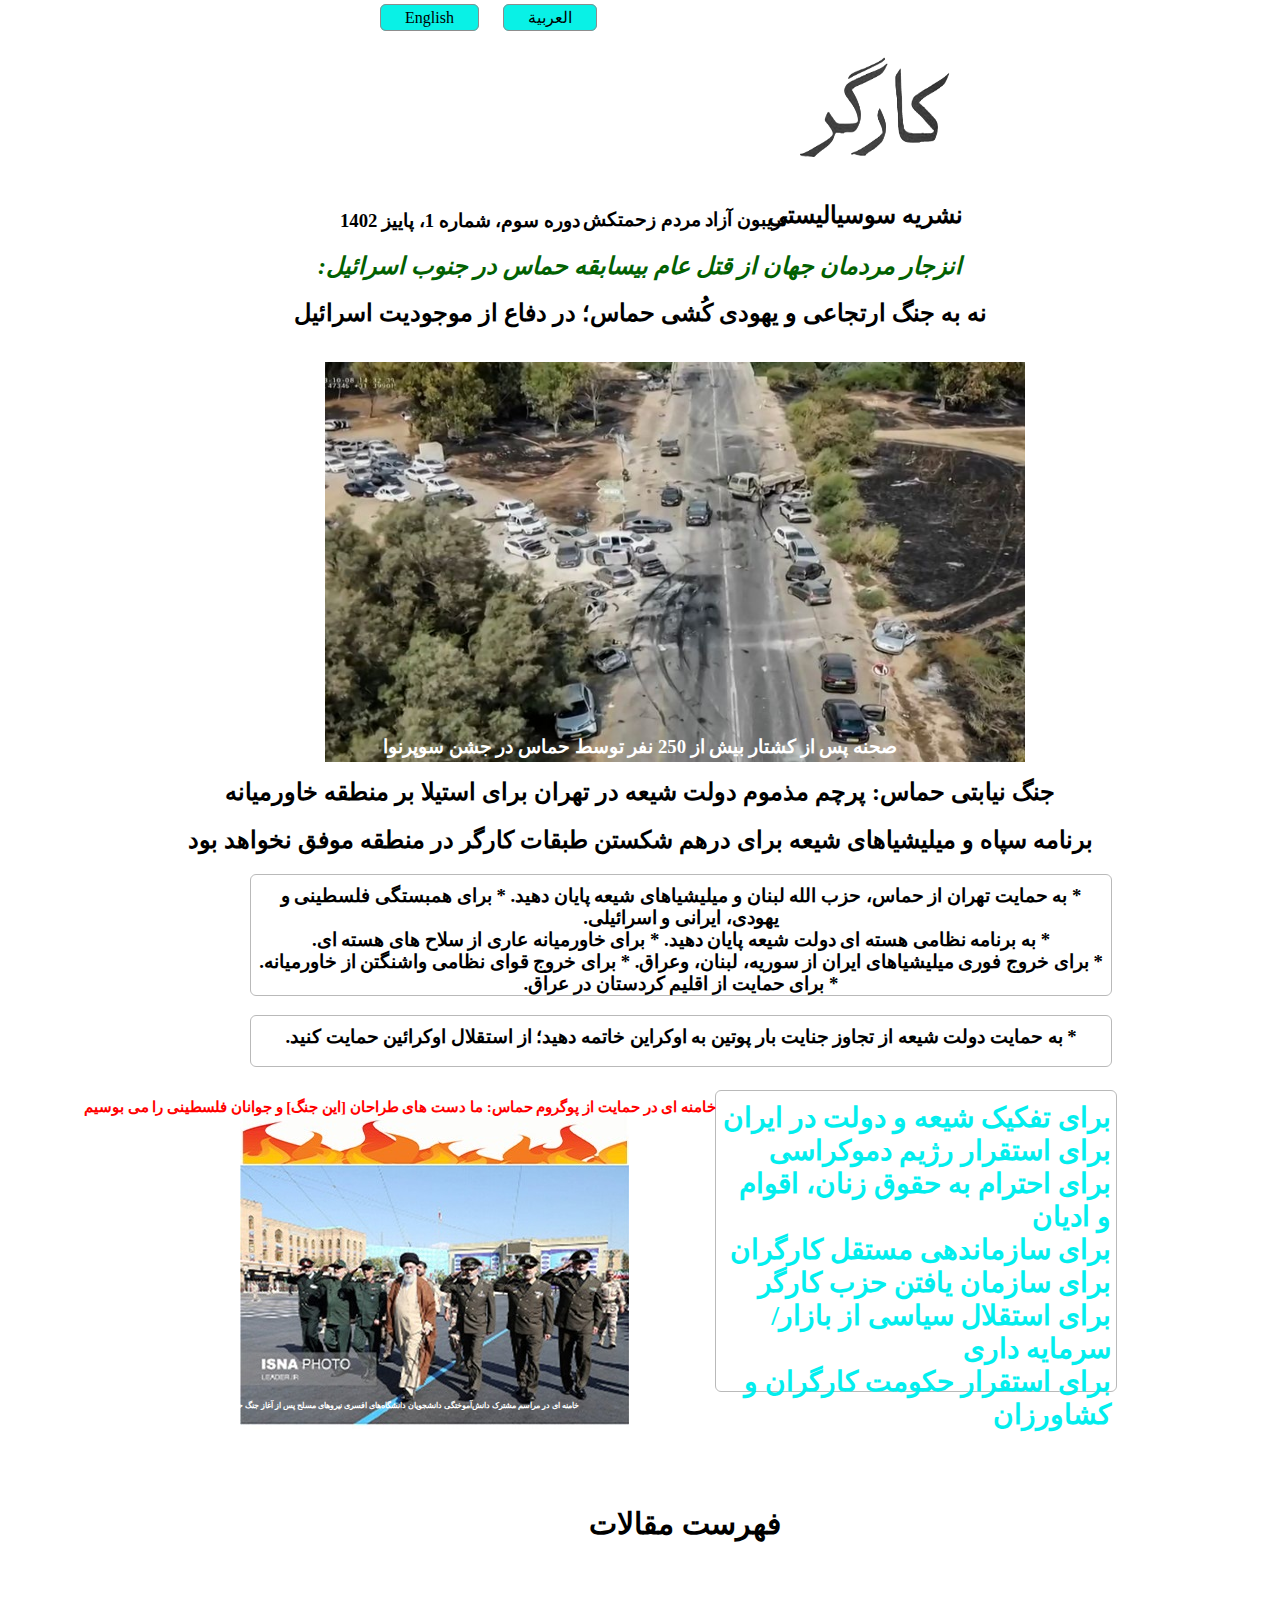
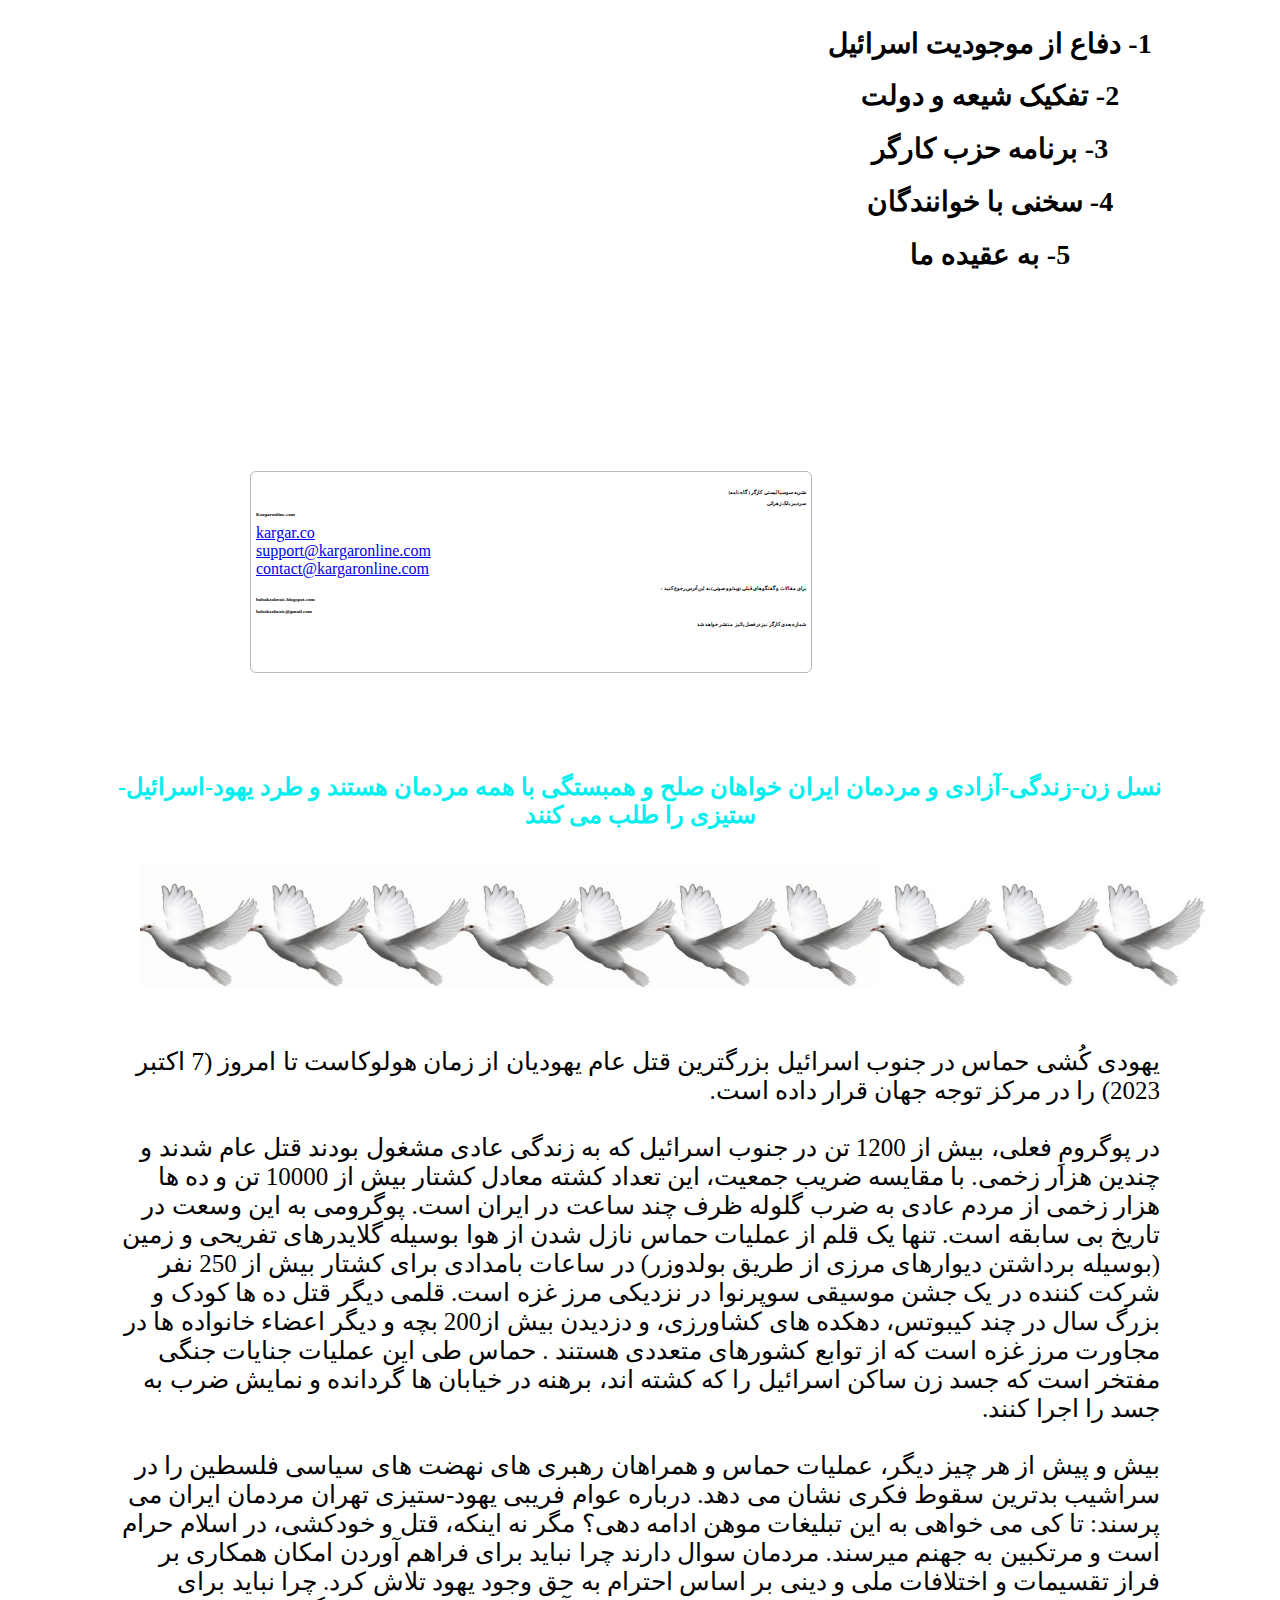
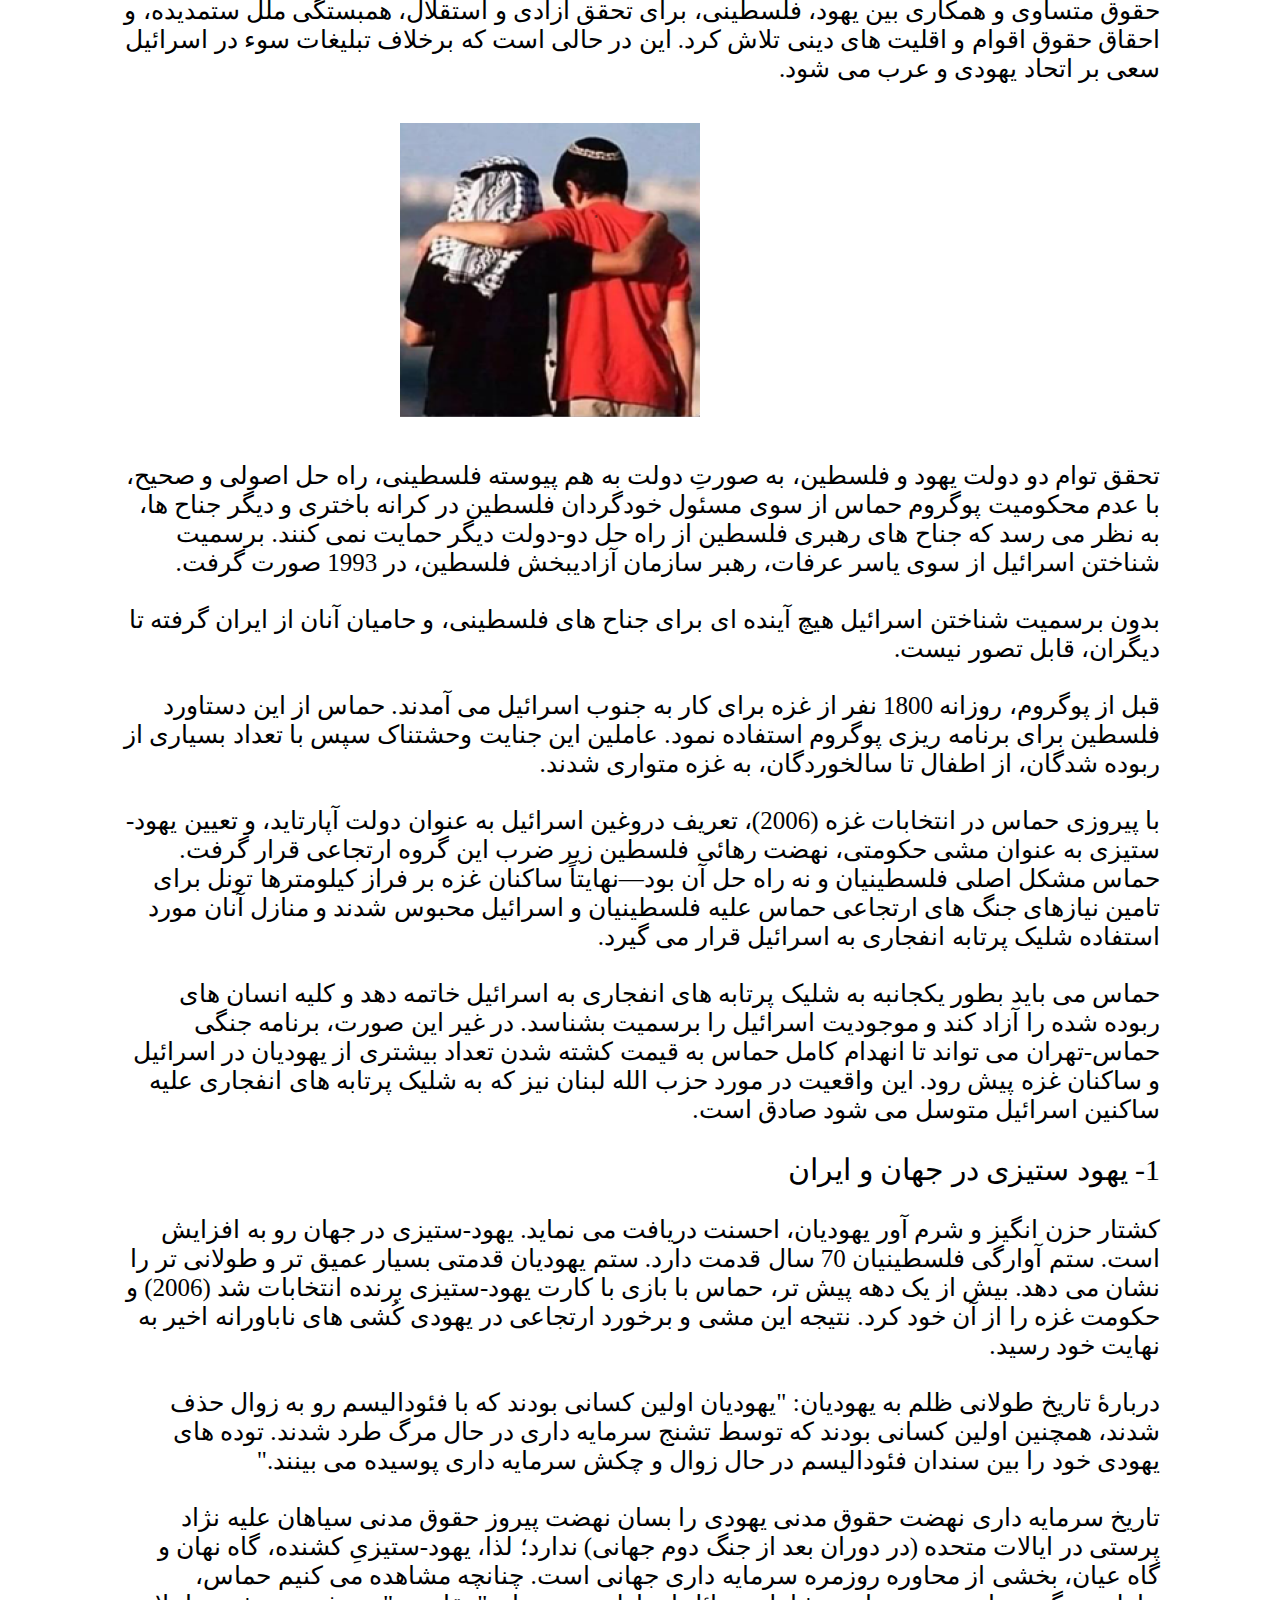
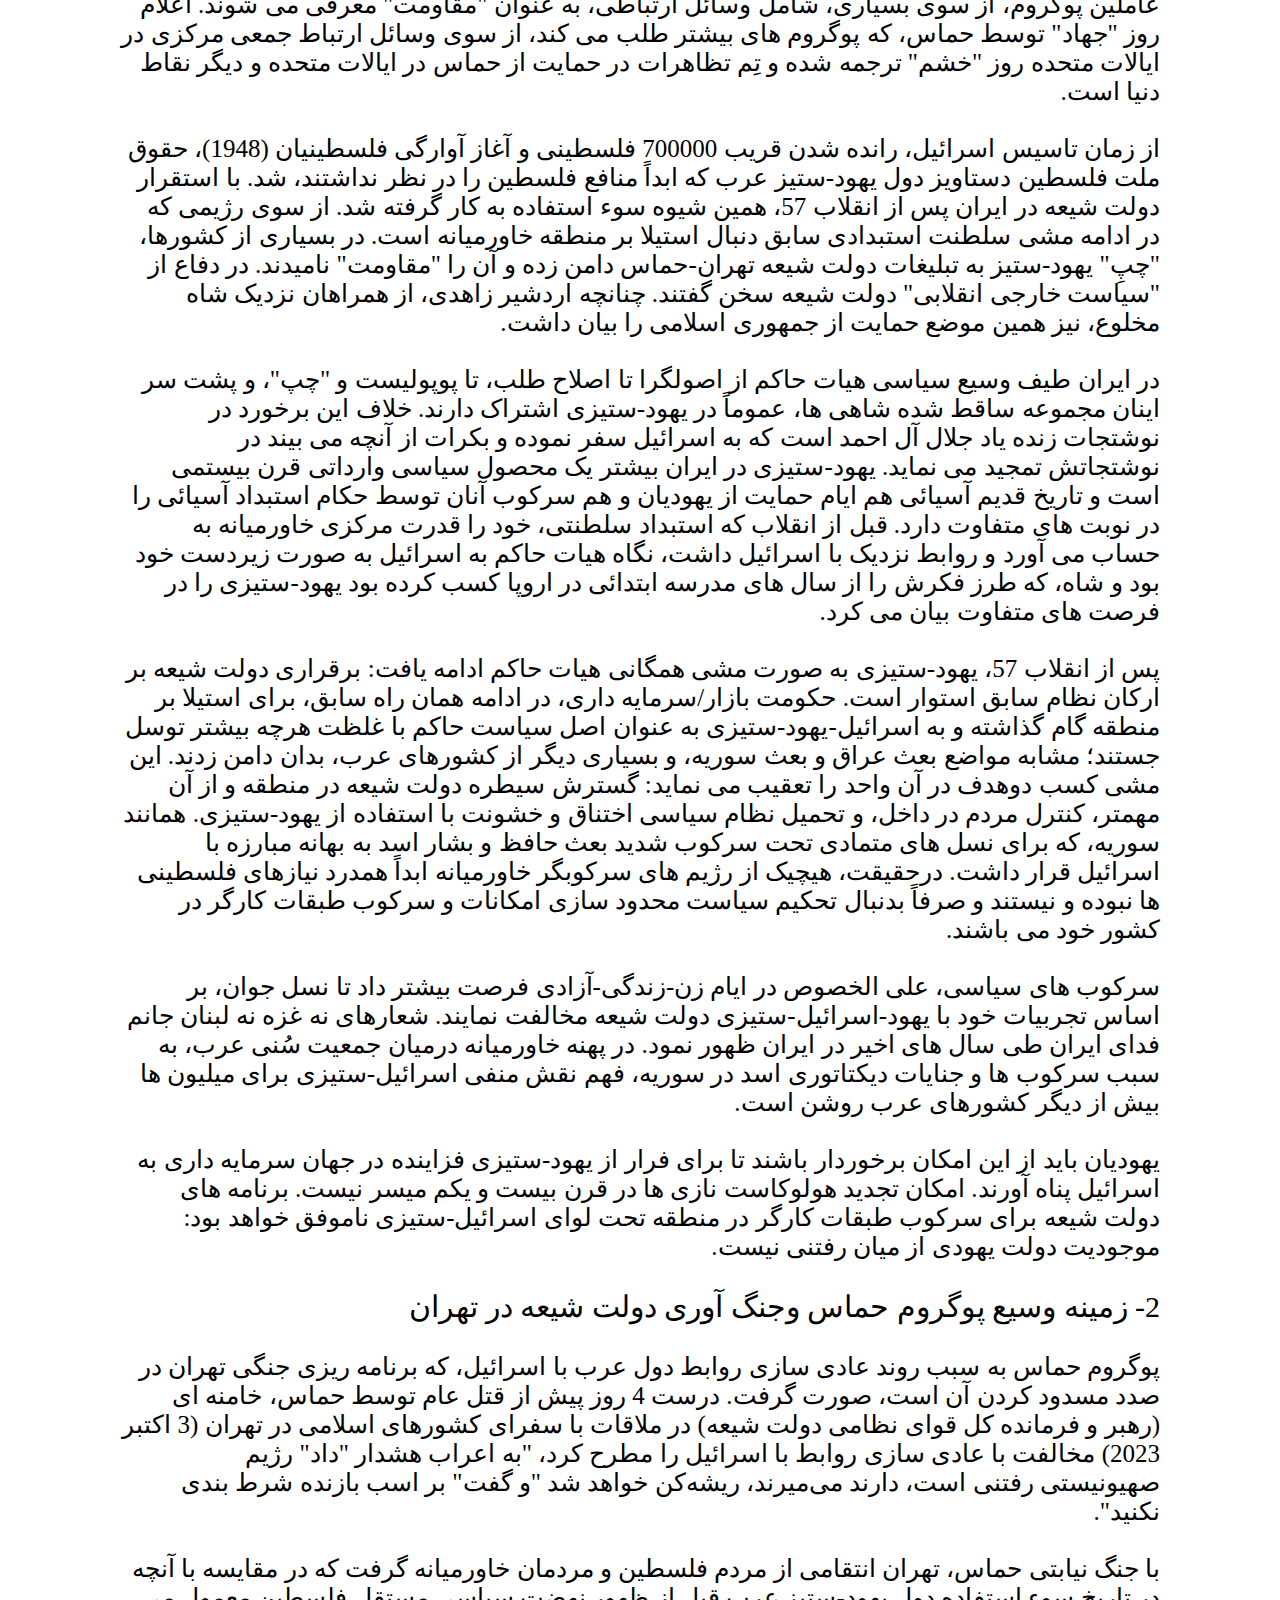
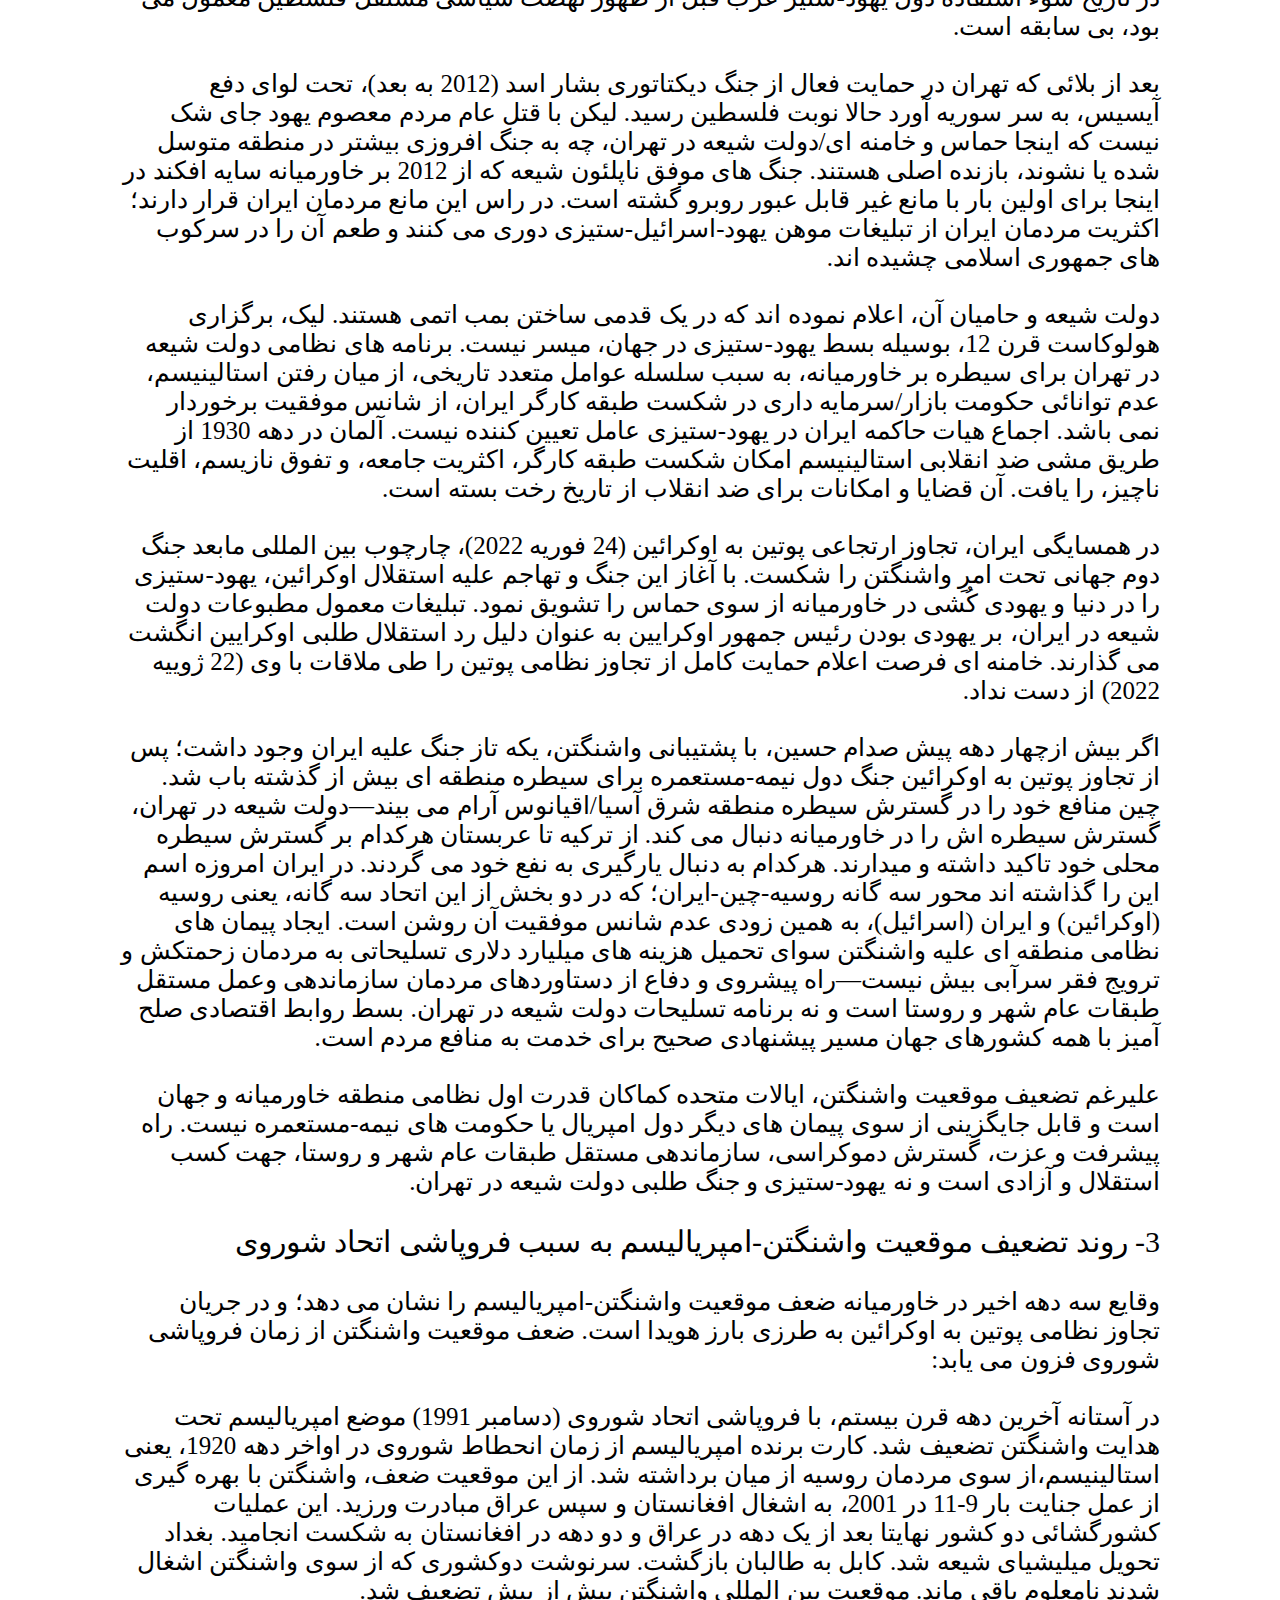
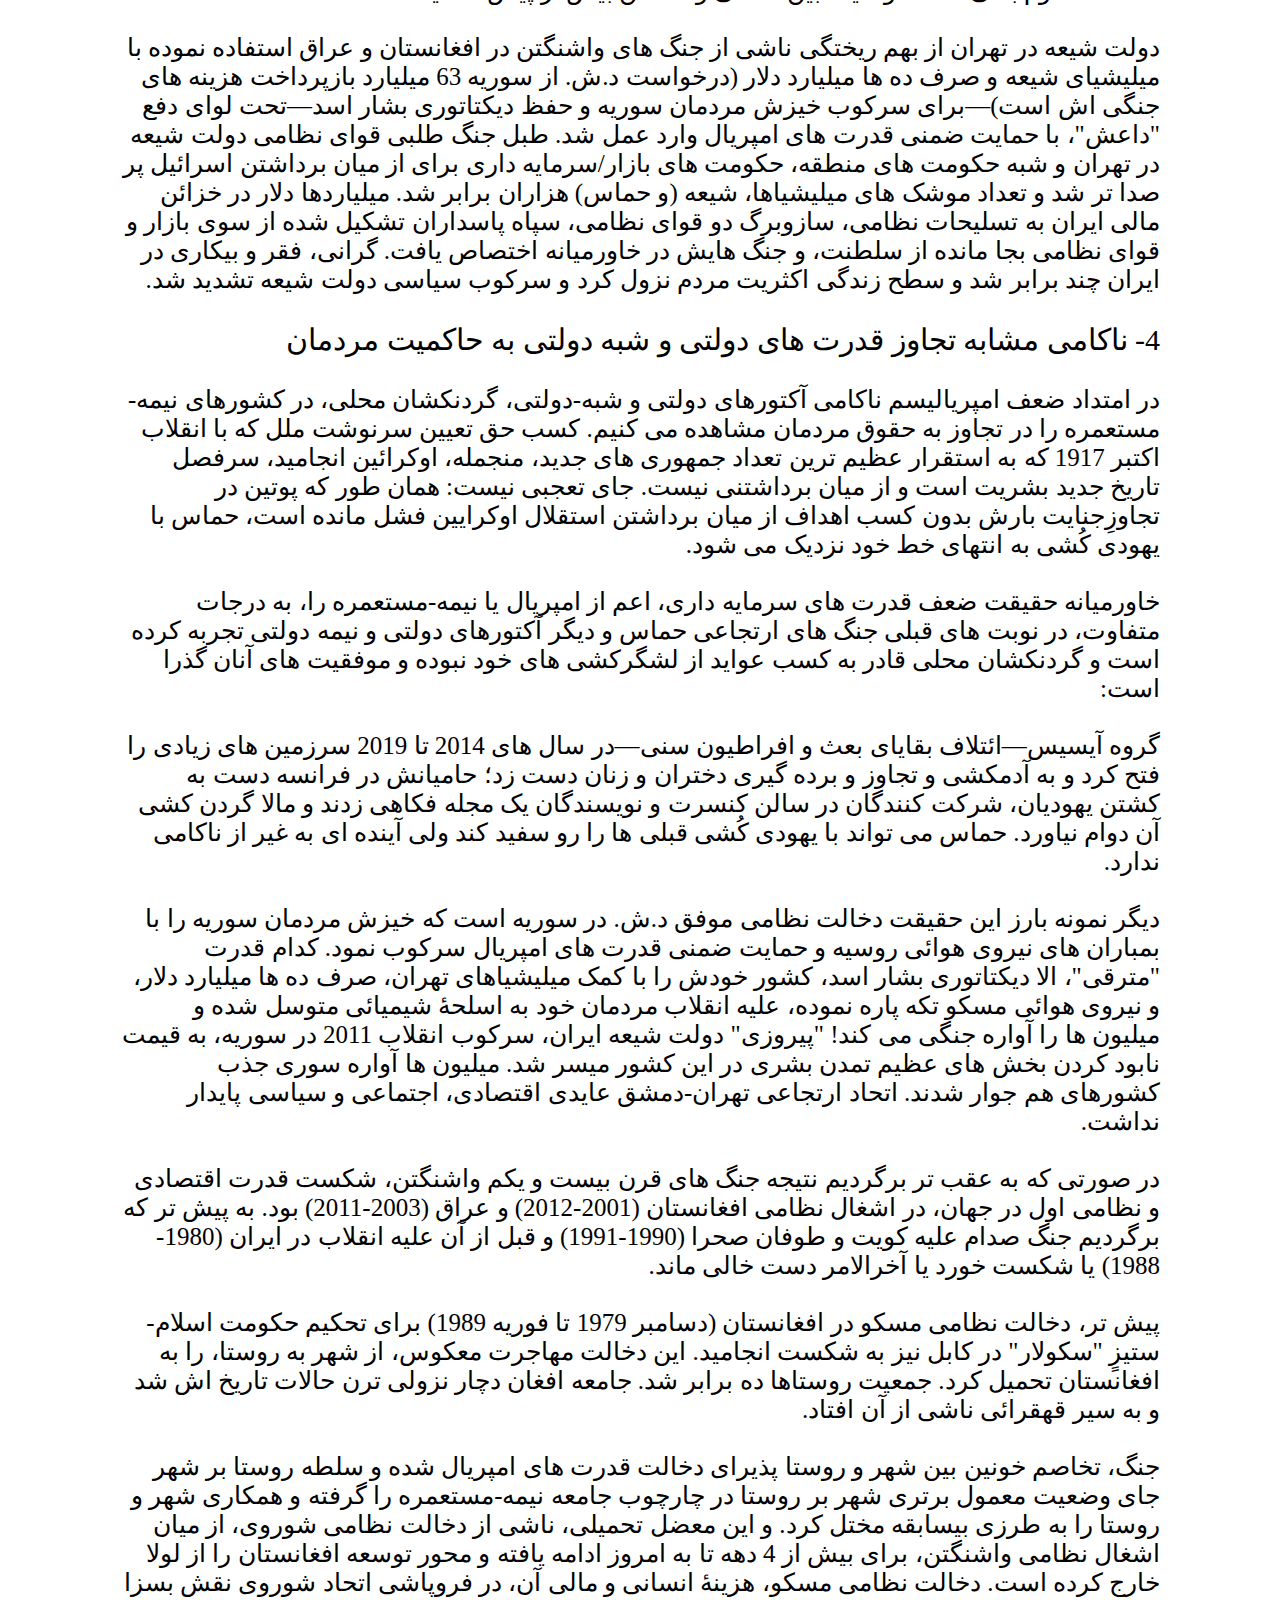
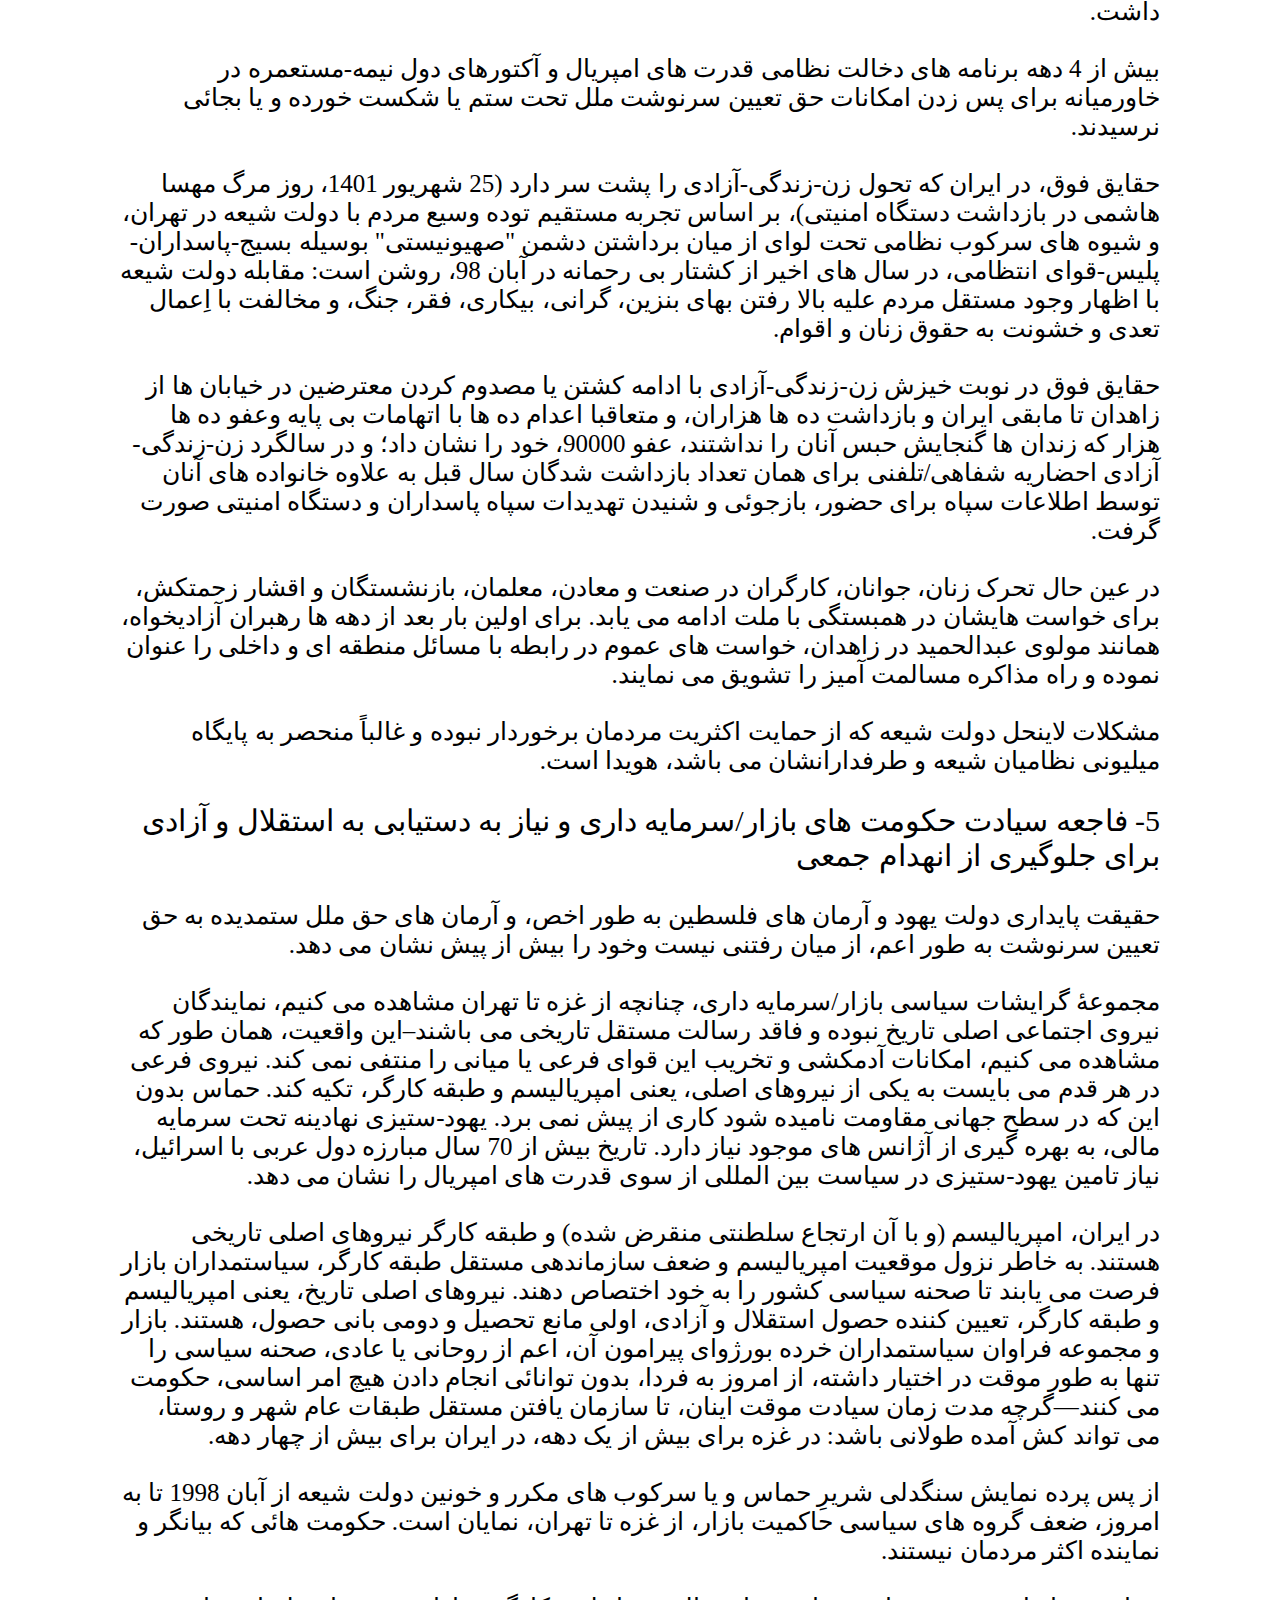
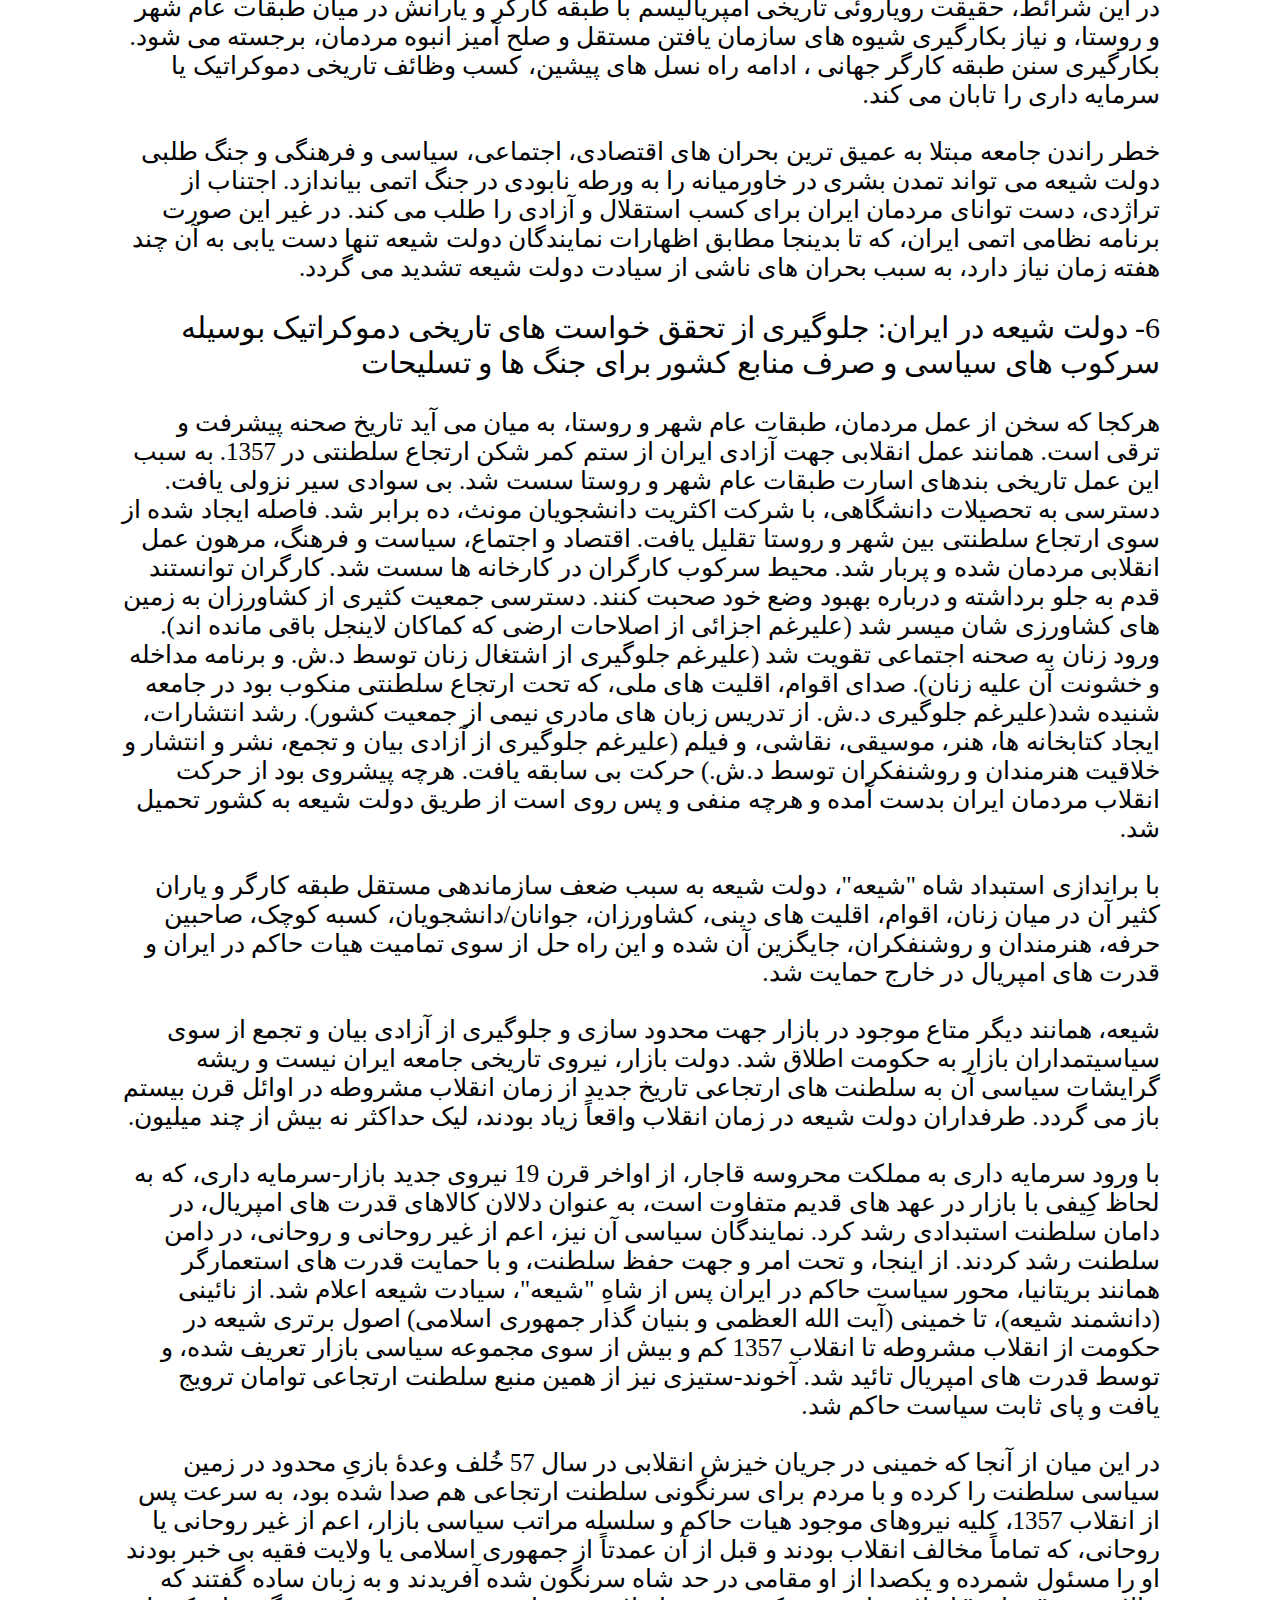
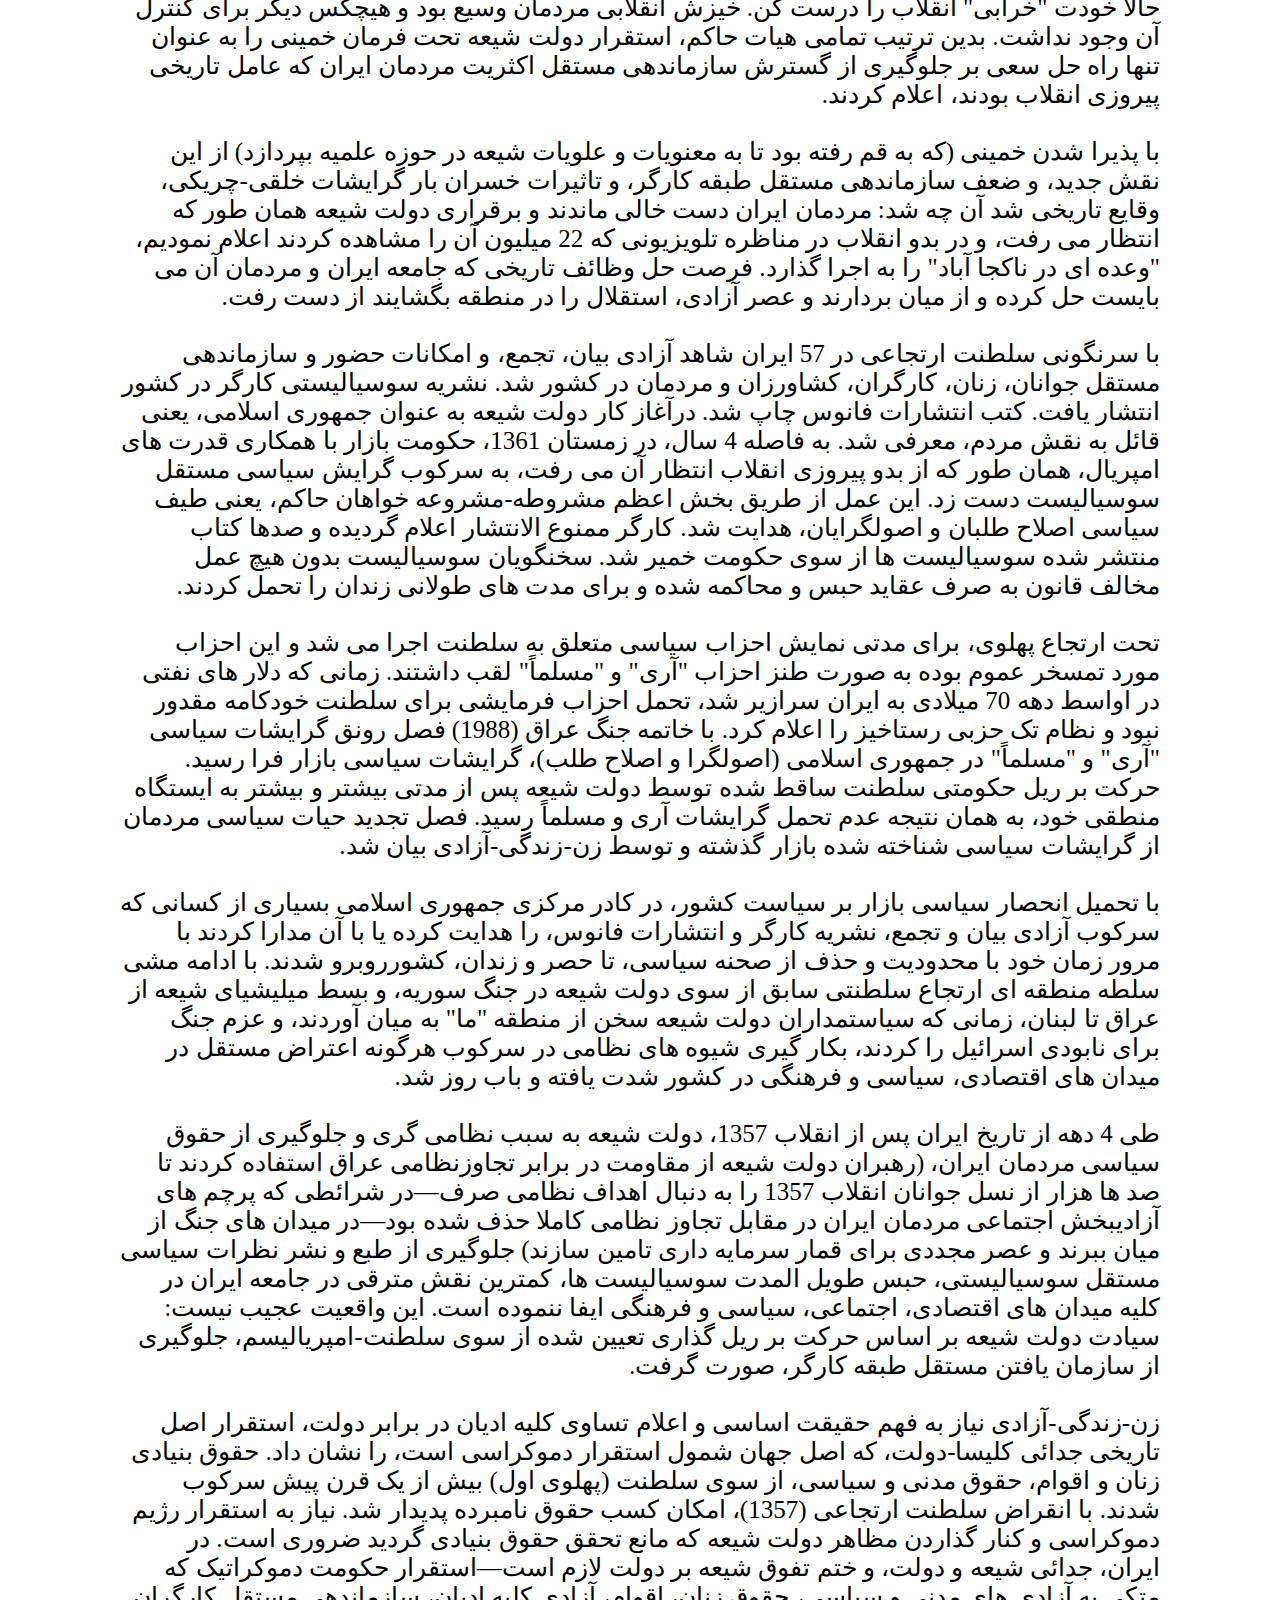
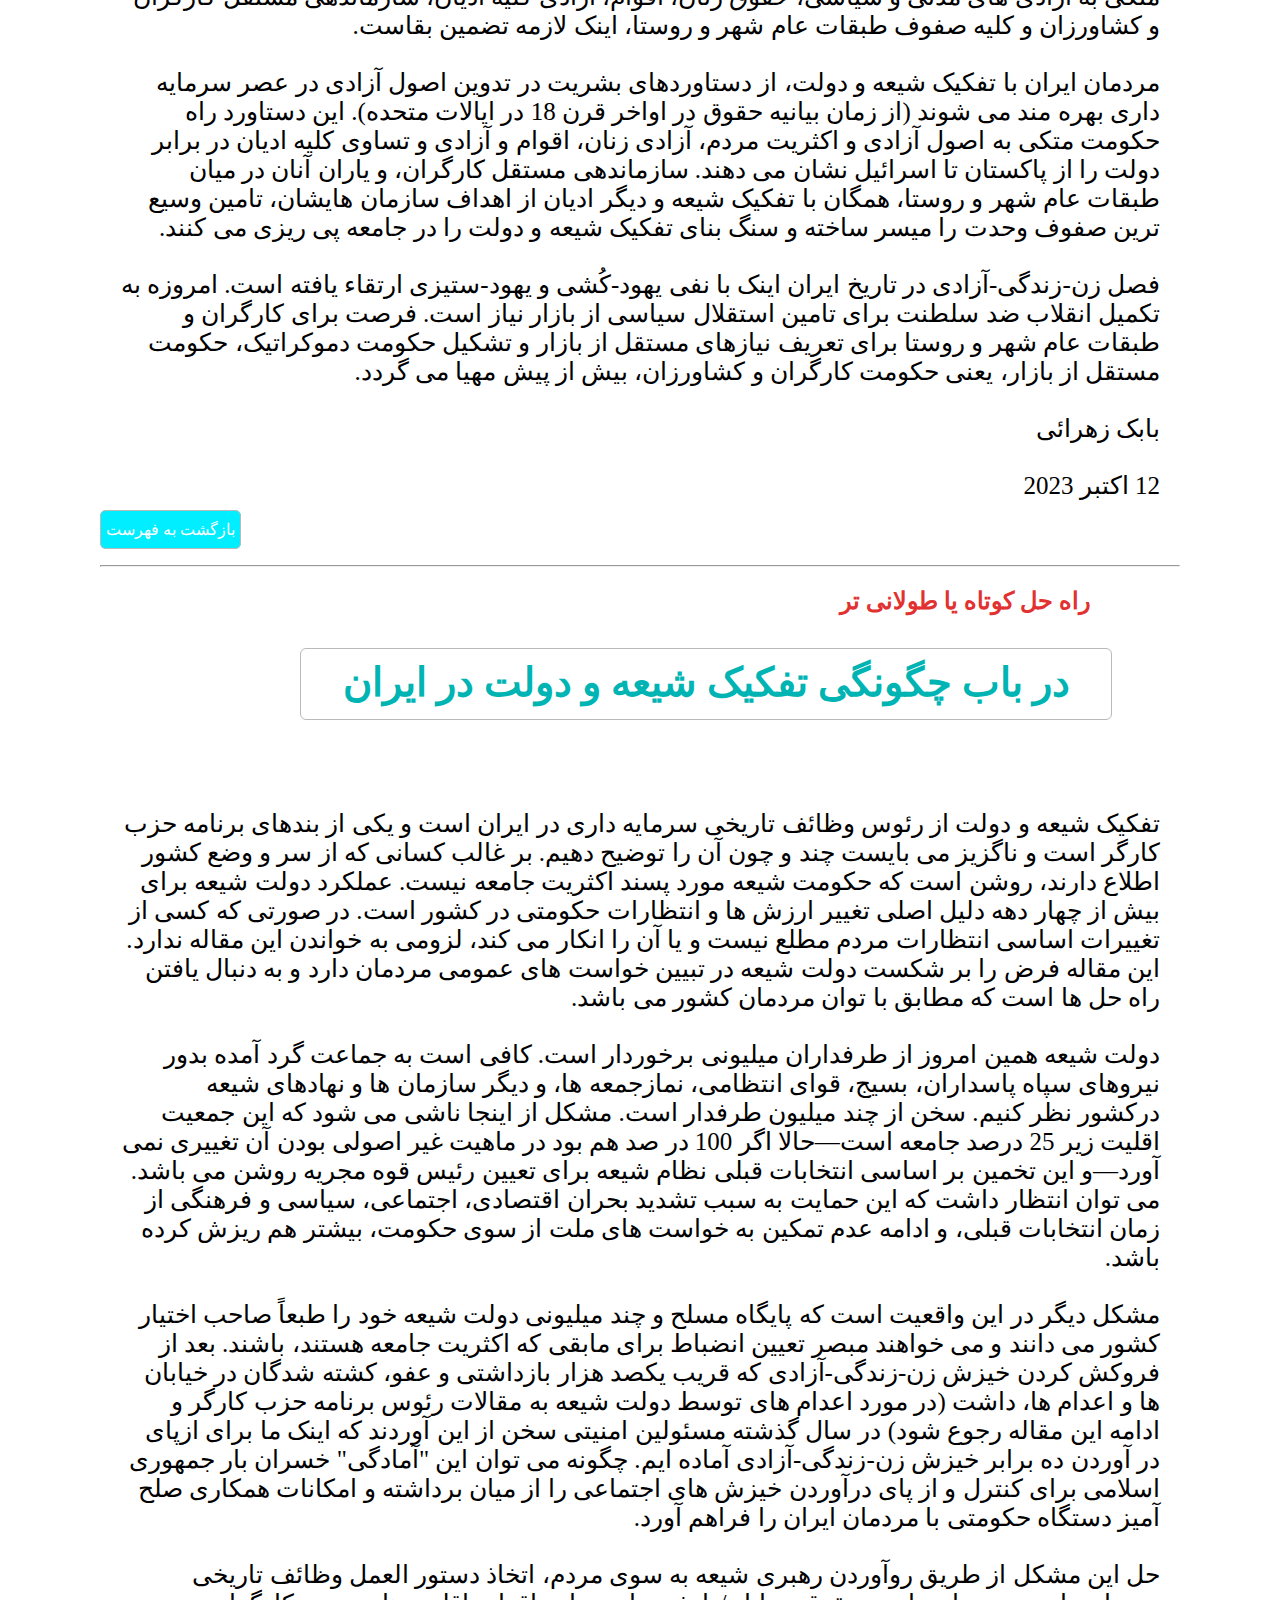
<file: indexFarsi.html>
<!DOCTYPE html>
<html lang="en">
<head>
    <meta charset="UTF-8">
    <!-- <meta http-equiv="X-UA-Compatible" content="IE=edge"> -->
    <meta name="viewport" content="width=device-width, initial-scale=1.0">
    <title>Kargar</title>
    <link rel="stylesheet" href="assets/css/styleFarsi.css">
</head>
<body>
    <div class="Btn">
        <a href="indexEnglish.html" class="button1">English</a>
        <a href="indexArabic.html" class="button2">العربية</a>
    </div>
    <div>
        <img src="assets/imgs/1.png" alt="kargar" class="img1">
    </div>
    
    
    <h2 class="ad1">نشریه سوسیالیستی</h2>
    <h3  class="ad2">تریبون آزاد مردم زحمتكش</h3>
    <h3 class="ad3">دوره سوم، شماره 1، پاییز 1402</h3>
    <h2 class="nn1"><em>انزجار مردمان جهان از قتل عام بیسابقه حماس در جنوب اسرائیل:</em></h2>
    <h2  class="nn2">نه به جنگ ارتجاعی و یهودی کُشی حماس؛ در دفاع از موجودیت اسرائیل</h2>
    <img src="assets/imgs/12.jpg" class="img2">
    <h3 class="nn3">صحنه پس از کشتار بیش از 250 نفر توسط حماس در جشن سوپرنوا</h3>
    <h2>جنگ نیابتی حماس: پرچم مذموم دولت شیعه در تهران برای استیلا بر منطقه خاورمیانه</h2>
    <h2>برنامه سپاه و میلیشیاهای شیعه برای درهم شکستن طبقات کارگر در منطقه موفق نخواهد بود</h2>
    <h3 class="nn4">* به حمایت تهران از حماس، حزب الله لبنان و میلیشیاهای شیعه پایان دهید. * برای همبستگی فلسطینی و یهودی، ایرانی و اسرائیلی.<br/>
        * به برنامه نظامی هسته ای دولت شیعه پایان دهید. * برای خاورمیانه عاری از سلاح های هسته ای.<br/>
        * برای خروج فوری میلیشیاهای ایران از سوریه، لبنان، وعراق. * برای خروج قوای نظامی واشنگتن از خاورمیانه.<br/>
        * برای حمايت از اقليم كردستان در عراق.</h3>

    <h3 class="nn5">* به حمایت دولت شیعه از تجاوز جنایت بار پوتین به اوکراین خاتمه دهید؛ از استقلال اوکرائین حمایت کنید.</h3>

    <h2 class="nn6">برای تفکیک شیعه و دولت در ایران<br/>
        برای استقرار رژیم دموکراسی<br/>
        برای احترام به حقوق زنان، اقوام و ادیان<br/>
        برای سازماندهی مستقل کارگران<br/>
        برای سازمان یافتن حزب کارگر<br/>
        برای استقلال سیاسی از بازار/سرمایه داری<br/>
        برای استقرار حکومت کارگران و کشاورزان</h2>

    <img src="assets/imgs/wwwwww.jpg" class="imgc">

    <h2 class="nn7">خامنه ای در حمایت از پوگروم حماس: ما
        دست های طراحان [این جنگ] و جوانان
        فلسطینی را می بوسیم   
        </h2>
    
    <h3 class="nn8">خامنه ای در مراسم مشترک دانش‌آموختگی دانشجویان دانشگاه‌های افسری نیروهای مسلح پس از آغاز جنگ حماس</h3>
    
    <h2 id="adrs" class="bbc">فهرست مقالات</h2><br/><br/>
    <h2><a href="#dfaa" class="bb">1- دفاع از موجودیت اسرائیل</a></h2>
    <h2><a href="#tfqq" class="bb">2- تفکیک شیعه و دولت</a></h2>
    <h2><a href="#brnamg" class="bb">3- برنامه حزب کارگر</a></h2>
    <h2><a href="#skhn" class="bb">4- سخنی با خوانندگان</a></h2>
    <h2><a href="#aqid" class="bb">5- به عقیده ما</a></h2>


    <div class="zz">
        <h4 class="xx"> نشريه سوسياليستى کارگر ( گاه نامه)<br/>
            <br/>سردبير بابک زهرائى </h4>
        <h4 class="aa">Kargaronline.com</h4>
        <a href="mailto:kargar.co">kargar.co</a><br/>
        <a href="mailto:support@kargaronline.com">support@kargaronline.com</a><br/>
        <a href="mailto:contact@kargaronline.com">contact@kargaronline.com</a>
        <h4 class="xx">براى مقالات و گفتگوهاى قبلى (ويدئو و صوتى) به اين آدرس رجوع كنيد :</h4>
        <h4 class="aa">babakzahraie.blogspot.com</h4>
        <h4 class="aa">babakzahraie@gmail.com</h4>
        <h4 class="xx">شماره بعدی کارگر نیز در فصل پائیز منتشر خواهد شد</h4>
    </div>

    <!--  Start Article 1 -->

    <h2 class="nnc" id="dfaa">نسل زن-زندگی-آزادی و مردمان ایران خواهان صلح و همبستگی با همه مردمان هستند و طرد یهود-اسرائیل-ستیزی را طلب می کنند 
    </h2>

    <img src="assets/imgs/9999.jpg" class="imgcc">
    <p class="nn9">یهودی کُشی حماس در جنوب اسرائیل بزرگترین قتل عام یهودیان از زمان هولوکاست تا امروز (7 اکتبر 2023) را در مرکز توجه جهان قرار داده است.<br/><br/>

        در پوگرومِ فعلی، بیش از 1200 تن در جنوب اسرائیل که به زندگی عادی مشغول بودند قتل عام شدند و چندین هزار زخمی. با مقایسه ضریب جمعیت، این تعداد کشته معادل کشتار بیش از 10000 تن و ده ها هزار زخمی از مردم عادی به ضرب گلوله ظرف چند ساعت در ایران است. پوگرومی به این وسعت در تاریخ بی سابقه است. تنها یک قلم از عملیات حماس نازل شدن از هوا بوسیله گلایدرهای تفریحی و زمین (بوسیله برداشتن دیوارهای مرزی از طریق بولدوزر) در ساعات بامدادی برای کشتار بیش از 250 نفر شرکت کننده در یک جشن موسیقی سوپرنوا در نزدیکی مرز غزه است. قلمی دیگر قتل ده ها کودک و بزرگ سال در چند کیبوتس، دهکده های کشاورزی، و دزدیدن بیش از200 بچه و دیگر اعضاء خانواده ها در مجاورت مرز غزه است که از توابع کشورهای متعددی هستند . حماس طی این عملیات جنایات جنگی مفتخر است که جسد زن ساکن اسرائیل را که کشته اند، برهنه در خیابان ها گردانده و نمایش ضرب به جسد را اجرا کنند.<br/> <br/>
        
        بیش و پیش از هر چیز دیگر، عملیات حماس و همراهان رهبری های نهضت های سیاسی فلسطین را در سراشیب بدترین سقوط فکری نشان می دهد. درباره عوام فریبی یهود-ستیزی تهران مردمان ایران می پرسند: تا کی می خواهی به این تبلیغات موهن ادامه دهی؟ مگر نه اینکه، قتل و خودکشی، در اسلام حرام است و مرتکبین به جهنم میرسند. مردمان سوال دارند چرا نباید برای فراهم آوردن امکان همکاری بر فراز تقسیمات و اختلافات ملی و دینی بر اساس احترام به حق وجود یهود تلاش کرد. چرا نباید برای حقوق متساوی و همکاری بین یهود، فلسطینی، برای تحقق آزادی و استقلال، همبستگی ملل ستمدیده، و احقاق حقوق اقوام و اقلیت های دینی تلاش کرد. این در حالی است که برخلاف تبلیغات سوء در اسرائیل سعی بر اتحاد یهودی و عرب می شود.</p>
    
    <img src="assets/imgs/2.png" class="img3">
    
    <p>تحقق توام دو دولت یهود و فلسطین، به صورتِ دولت به هم پیوسته فلسطینی، راه حل اصولی و صحیح، با عدم محکومیت پوگروم حماس از سوی مسئول خودگردان فلسطین در کرانه باختری و دیگر جناح ها، به نظر می رسد که جناح های رهبری فلسطین از راه حل دو-دولت دیگر حمایت نمی کنند. برسمیت شناختن اسرائیل از سوی یاسر عرفات، رهبر سازمان آزادیبخش فلسطین، در 1993 صورت گرفت.<br/><br/>

        بدون برسمیت شناختن اسرائیل هیچ آینده ای برای جناح های فلسطینی، و حامیان آنان از ایران گرفته تا دیگران، قابل تصور نیست.<br/><br/>
        
        قبل از پوگروم، روزانه 1800 نفر از غزه برای کار به جنوب اسرائیل می آمدند. حماس از این دستاورد فلسطین برای برنامه ریزی پوگروم استفاده نمود. عاملین این جنایت وحشتناک سپس با تعداد بسیاری از ربوده شدگان، از اطفال تا سالخوردگان، به غزه متواری شدند.<br/><br/>
        
        با پیروزی حماس در انتخابات غزه (2006)، تعریف دروغین اسرائیل به عنوان دولت آپارتاید، و تعیین یهود-ستیزی به عنوان مشی حکومتی، نهضت رهائی فلسطین زیر ضرب این گروه ارتجاعی قرار گرفت. حماس مشکل اصلی فلسطینیان و نه راه حل آن بود—نهایتاً ساکنان غزه بر فراز کیلومترها تونل برای تامین نیازهای جنگ های ارتجاعی حماس علیه فلسطینیان و اسرائیل محبوس شدند و منازل آنان مورد استفاده شلیک پرتابه انفجاری به اسرائیل قرار می گیرد.<br/><br/>
         
        حماس می باید بطور یکجانبه به شلیک پرتابه های انفجاری به اسرائیل خاتمه دهد و کلیه انسان های ربوده شده را آزاد کند و موجودیت اسرائیل را برسمیت بشناسد. در غیر این صورت، برنامه جنگی حماس-تهران می تواند تا انهدام کامل حماس به قیمت کشته شدن تعداد بیشتری از یهودیان در اسرائیل و ساکنان غزه پیش رود. این واقعیت در مورد حزب الله لبنان نیز که به شلیک پرتابه های انفجاری علیه ساکنین اسرائیل متوسل می شود صادق است.<br/> <br/>
        
       <span> 1- یهود ستیزی در جهان و ایران</span><br/><br/>
        
        کشتار حزن انگیز و شرم آور یهودیان، احسنت دریافت می نماید. یهود-ستیزی در جهان رو به افزایش است. ستم آوارگی فلسطینیان 70 سال قدمت دارد. ستم یهودیان قدمتی بسیار عمیق تر و طولانی تر را نشان می دهد. بیش از یک دهه پیش تر، حماس با بازی با کارت یهود-ستیزی برنده انتخابات شد (2006) و حکومت غزه را از آن خود کرد. نتیجه این مشی و برخورد ارتجاعی در یهودی کُشی های ناباورانه اخیر به نهایت خود رسید.<br/><br/>
        
        دربارۀ تاریخ طولانی ظلم به یهودیان: "یهودیان اولین کسانی بودند که با فئودالیسم رو به زوال حذف شدند، همچنین اولین کسانی بودند که توسط تشنج سرمایه داری در حال مرگ طرد شدند. توده های یهودی خود را بین سندان فئودالیسم در حال زوال و چکش سرمایه داری پوسیده می بینند."<br/><br/>
          
        تاریخ سرمایه داری نهضت حقوق مدنی یهودی را بسان  نهضت پیروز حقوق مدنی سیاهان علیه نژاد پرستی در ایالات متحده (در دوران بعد از جنگ دوم جهانی) ندارد؛ لذا، یهود-ستیزیِ کشنده، گاه نهان و گاه عیان، بخشی از محاوره روزمره سرمایه داری جهانی است. چنانچه مشاهده می کنیم حماس، عاملین پوگروم، از سوی بسیاری، شامل وسائل ارتباطی، به عنوان "مقاومت" معرفی می شوند. اعلام روز "جهاد" توسط حماس، که پوگروم های بیشتر طلب می کند، از سوی وسائل ارتباط جمعی مرکزی در ایالات متحده روز "خشم" ترجمه شده و تِم تظاهرات در حمایت از حماس در ایالات متحده و دیگر نقاط دنیا است.<br/><br/>
        
        از زمان تاسیس اسرائیل، رانده شدن قریب  700000 فلسطینی و آغاز آوارگی فلسطینیان (1948)، حقوق ملت فلسطین دستاویز دول یهود-ستیز عرب که ابداً منافع فلسطین را در نظر نداشتند، شد. با استقرار دولت شیعه در ایران پس از انقلاب 57، همین شیوه سوء استفاده به کار گرفته شد. از سوی رژیمی که در ادامه مشی سلطنت استبدادی سابق دنبال استیلا بر منطقه خاورمیانه است. در بسیاری از کشورها، "چپِ" یهود-ستیز به تبلیغات دولت شیعه تهران-حماس دامن زده و آن را "مقاومت" نامیدند. در دفاع از "سیاست خارجی انقلابی" دولت شیعه سخن گفتند. چنانچه اردشیر زاهدی، از همراهان نزدیک شاه مخلوع، نیز همین موضع حمایت از جمهوری اسلامی را بیان داشت.<br/><br/>
        
        در ایران طیف وسیع سیاسی هیات حاکم از اصولگرا تا اصلاح طلب، تا پوپولیست و "چپ"، و پشت سر اینان مجموعه ساقط شده شاهی ها، عموماً در یهود-ستیزی اشتراک دارند. خلاف این برخورد در نوشتجات زنده یاد جلال آل احمد است که به اسرائیل سفر نموده و بکرات از آنچه می بیند در نوشتجاتش تمجید می نماید. یهود-ستیزی در ایران بیشتر یک محصول سیاسی وارداتی قرن بیستمی است و تاریخ قدیم آسیائی هم ایام حمایت از یهودیان و هم سرکوب آنان توسط حکام استبداد آسیائی را در نوبت های متفاوت دارد. قبل از انقلاب که استبداد سلطنتی، خود را قدرت مرکزی خاورمیانه به حساب می آورد و روابط نزدیک با اسرائیل داشت، نگاه هیات حاکم به اسرائیل  به صورت زیردست خود بود و شاه، که طرز فکرش را از سال های مدرسه ابتدائی در اروپا کسب کرده بود یهود-ستیزی را در فرصت های متفاوت بیان می کرد.<br/><br/>
         
        پس از انقلاب 57، یهود-ستیزی به صورت مشی همگانی هیات حاکم ادامه یافت: برقراری دولت شیعه بر ارکان نظام سابق استوار است. حکومت بازار/سرمایه داری، در ادامه همان راه سابق، برای استیلا بر منطقه گام گذاشته و به اسرائیل-یهود-ستیزی به عنوان اصل سیاست حاکم با غلظت هرچه بیشتر توسل جستند؛ مشابه مواضع بعث عراق و بعث سوریه، و بسیاری دیگر از کشورهای عرب، بدان دامن زدند. این مشی کسب دوهدف در آن واحد را تعقیب می نماید: گسترش سیطره دولت شیعه در منطقه و از آن مهمتر، کنترل مردم در داخل، و تحمیل نظام سیاسی اختناق و خشونت با استفاده از یهود-ستیزی. همانند سوریه، که برای نسل های متمادی تحت سرکوب شدید بعث حافظ و بشار اسد به بهانه مبارزه با اسرائیل قرار داشت. درحقیقت، هیچیک از رژیم های سرکوبگر خاورمیانه ابداً همدرد نیازهای فلسطینی ها نبوده و نیستند و صرفاً بدنبال تحکیم سیاست محدود سازی امکانات و سرکوب طبقات کارگر در کشور خود می باشند.<br/><br/>
        
        سرکوب های سیاسی، علی الخصوص در ایام زن-زندگی-آزادی فرصت بیشتر داد تا نسل جوان، بر اساس تجربیات خود با یهود-اسرائیل-ستیزی دولت شیعه مخالفت نمایند. شعارهای نه غزه نه لبنان جانم فدای ایران طی سال های اخیر در ایران ظهور نمود. در پهنه خاورمیانه درمیان جمعیت سُنی عرب، به سبب سرکوب ها و جنایات دیکتاتوری اسد در سوریه، فهم نقش منفی اسرائیل-ستیزی برای میلیون ها بیش از دیگر کشورهای عرب روشن است.<br/><br/>
         
        یهودیان باید  از این امکان برخوردار باشند تا برای فرار از یهود-ستیزی فزاینده در جهان سرمایه داری به اسرائیل پناه آورند. امکان تجدید هولوکاست نازی ها در قرن بیست و یکم میسر نیست. برنامه های دولت شیعه برای سرکوب طبقات کارگر در منطقه تحت لوای اسرائیل-ستیزی ناموفق خواهد بود: موجودیت دولت یهودی از میان رفتنی نیست.<br/><br/>
        
        <span>2- زمینه وسیع پوگروم حماس وجنگ آوری دولت شیعه در تهران</span><br/><br>
        
        پوگروم حماس به سبب روند عادی سازی روابط دول عرب با اسرائیل، که برنامه ریزی جنگی تهران در صدد مسدود کردن آن است، صورت گرفت. درست 4 روز پیش از قتل عام توسط حماس، خامنه ای (رهبر و فرمانده کل قوای نظامی دولت شیعه) در ملاقات با سفرای کشورهای اسلامی در تهران (3 اکتبر 2023) مخالفت با عادی سازی روابط با اسرائیل را مطرح کرد، "به اعراب هشدار  "داد" رژیم صهیونیستی رفتنی است، دارند می‌میرند، ریشه‌کن خواهد شد "و گفت" بر اسب بازنده شرط بندی نکنید".<br/><br/>
         
        با جنگ نیابتی حماس، تهران انتقامی از مردم فلسطین و مردمان خاورمیانه گرفت که در مقایسه با آنچه در تاریخ سوء استفاده دول یهود-ستیز عرب قبل از ظهور نهضت سیاسی مستقل فلسطین معمول می بود، بی سابقه است.<br/><br/>
         
        بعد از بلائی که تهران در حمایت فعال از جنگ دیکتاتوری بشار اسد (2012 به بعد)، تحت لوای دفع آیسیس، به سر سوریه آورد حالا نوبت فلسطین رسید. لیکن با قتل عام مردم معصوم یهود جای شک نیست که اینجا حماس و خامنه ای/دولت شیعه در تهران، چه به جنگ افروزی بیشتر در منطقه متوسل شده یا نشوند، بازنده اصلی هستند. جنگ های موفق ناپلئون شیعه که از 2012 بر خاورمیانه سایه افکند در اینجا برای اولین بار با مانع غیر قابل عبور روبرو گشته است. در راس این مانع مردمان ایران قرار دارند؛ اکثریت مردمان ایران از تبلیغات موهن یهود-اسرائیل-ستیزی دوری می کنند و طعم آن را در سرکوب های جمهوری اسلامی چشیده اند.<br/><br/>
        
        دولت شیعه و حامیان آن، اعلام نموده اند که در یک قدمی ساختن بمب اتمی هستند. لیک، برگزاری هولوکاست قرن 12، بوسیله بسط یهود-ستیزی در جهان، میسر نیست. برنامه های نظامی دولت شیعه در تهران برای سیطره بر خاورمیانه، به سبب سلسله عوامل متعدد تاریخی، از میان رفتن استالینیسم، عدم توانائی حکومت بازار/سرمایه داری در شکست طبقه کارگر ایران، از شانس موفقیت برخوردار نمی باشد. اجماع هیات حاکمه ایران در یهود-ستیزی عامل تعیین کننده نیست. آلمان در دهه 1930 از طریق مشی ضد انقلابی استالینیسم امکان شکست طبقه کارگر، اکثریت جامعه، و تفوق نازیسم، اقلیت ناچیز، را یافت. آن قضایا و امکانات برای ضد انقلاب از تاریخ رخت بسته است.<br/><br/>
        
        در همسایگی ایران، تجاوز ارتجاعی پوتین به اوکرائین (24 فوریه 2022)، چارچوب بین المللی مابعد جنگ دوم جهانی تحت امرِ واشنگتن را شکست. با آغاز این جنگ و تهاجم علیه استقلال اوکرائین، یهود-ستیزی را در دنیا و یهودی کُشی در خاورمیانه از سوی حماس را تشویق نمود. تبلیغات معمول مطبوعات دولت شیعه در ایران، بر یهودی بودن رئیس جمهور اوکرایین به عنوان دلیل رد استقلال طلبی اوکرایین انگشت می گذارند. خامنه ای فرصت اعلام حمایت کامل از تجاوز نظامی پوتین را طی ملاقات با وی (22 ژوییه 2022) از دست نداد.<br/><br/>
        
        اگر بیش ازچهار دهه پیش صدام حسین، با پشتیبانی واشنگتن، یکه تاز جنگ علیه ایران وجود داشت؛ پس از تجاوز پوتین به اوکرائین جنگ دول نیمه-مستعمره برای سیطره منطقه ای بیش از گذشته باب شد. چین منافع خود را در گسترش سیطره منطقه شرق آسیا/اقیانوس آرام می بیند—دولت شیعه در تهران، گسترش سیطره اش را در خاورمیانه دنبال می کند. از ترکیه تا عربستان هرکدام بر گسترش سیطره محلی خود تاکید داشته و میدارند. هرکدام به دنبال یارگیری به نفع خود می گردند. در ایران امروزه اسم این را گذاشته اند محور سه گانه روسیه-چین-ایران؛ که در دو بخش از این اتحاد سه گانه، یعنی روسیه (اوکرائین) و ایران (اسرائیل)، به همین زودی عدم شانس موفقیت آن روشن است. ایجاد پیمان های نظامی منطقه ای علیه واشنگتن سوای تحمیل هزینه های میلیارد دلاری تسلیحاتی به مردمان زحمتکش و ترویج فقر سرآبی بیش نیست—راه پیشروی و دفاع از دستاوردهای مردمان سازماندهی وعمل مستقل طبقات عام شهر و روستا است و نه برنامه تسلیحات دولت شیعه در تهران. بسط روابط اقتصادی صلح آمیز با همه کشورهای جهان مسیر پیشنهادی صحیح برای خدمت به منافع مردم است.<br/><br/>
        
        علیرغم تضعیف موقعیت واشنگتن، ایالات متحده کماکان قدرت اول نظامی منطقه خاورمیانه و جهان است و قابل جایگزینی از سوی پیمان های دیگر دول امپریال یا حکومت های نیمه-مستعمره نیست. راه پیشرفت و عزت، گسترش دموکراسی، سازماندهی مستقل طبقات عام شهر و روستا، جهت کسب استقلال و آزادی است و نه یهود-ستیزی و جنگ طلبی دولت شیعه در تهران.<br/><br/>
        
        <span>3- روند تضعیف موقعیت واشنگتن-امپریالیسم به سبب فروپاشی اتحاد شوروی
        </span>  <br/> <br/>     
        وقایع سه دهه اخیر در خاورمیانه ضعف موقعیت واشنگتن-امپریالیسم را نشان می دهد؛ و در جریان تجاوز نظامی پوتین به اوکرائین به طرزی بارز هویدا است. ضعف موقعیت واشنگتن از زمان فروپاشی شوروی  فزون می یابد:<br/><br/>
        
        در آستانه آخرین دهه قرن بیستم، با فروپاشی اتحاد شوروی (دسامبر 1991) موضع امپریالیسم تحت هدایت واشنگتن تضعیف شد. کارت برنده امپریالیسم از زمان انحطاط شوروی در اواخر دهه 1920، یعنی استالینیسم،از سوی مردمان روسیه از میان برداشته شد. از این موقعیت ضعف، واشنگتن با بهره گیری از عمل جنایت بار 9-11 در 2001، به اشغال افغانستان و سپس عراق مبادرت ورزید. این عملیات کشورگشائی دو کشور نهایتا بعد از یک دهه در عراق و دو دهه در افغانستان به شکست انجامید. بغداد تحویل میلیشیای شیعه شد. کابل به طالبان بازگشت. سرنوشت دوکشوری که از سوی واشنگتن اشغال شدند نامعلوم باقی ماند. موقعیت بین المللی واشنگتن بیش از پیش تضعیف شد.<br/><br/>
         
        دولت شیعه در تهران از بهم ریختگی ناشی از جنگ های واشنگتن در افغانستان و عراق استفاده نموده با میلیشیای شیعه و صرف ده ها میلیارد دلار (درخواست د.ش. از سوریه 63 میلیارد بازپرداخت هزینه های جنگی اش است)—برای سرکوب خیزش مردمان سوریه و حفظ دیکتاتوری بشار اسد—تحت لوای دفع "داعش"، با حمایت ضمنی قدرت های امپریال وارد عمل شد. طبل جنگ طلبی قوای نظامی دولت شیعه در تهران و شبه حکومت های منطقه، حکومت های بازار/سرمایه داری برای از میان برداشتن اسرائیل پر صدا تر شد و تعداد موشک های میلیشیاها، شیعه (و حماس) هزاران برابر شد. میلیاردها دلار در خزائن مالی ایران به تسلیحات نظامی، سازوبرگ دو قوای نظامی، سپاه پاسداران تشکیل شده از سوی بازار و قوای نظامی بجا مانده از سلطنت، و جنگ هایش در خاورمیانه اختصاص یافت. گرانی، فقر و بیکاری در ایران چند برابر شد و سطح زندگی اکثریت مردم نزول کرد و سرکوب سیاسی دولت شیعه تشدید شد.<br/><br/>
         
        <span>4- ناکامی مشابه تجاوز قدرت های دولتی و شبه دولتی به حاکمیت مردمان
        </span> <br/>  <br/>     
        در امتداد ضعف امپریالیسم ناکامی آکتورهای دولتی و شبه-دولتی، گردنکشان محلی، در کشورهای نیمه-مستعمره را در تجاوز به حقوق مردمان مشاهده می کنیم. کسب حق تعیین سرنوشت ملل که با انقلاب اکتبر 1917 که به استقرار عظیم ترین تعداد جمهوری های جدید، منجمله، اوکرائین انجامید، سرفصل تاریخ جدید بشریت است و از میان برداشتنی نیست. جای تعجبی نیست: همان طور که پوتین در تجاوزِجنایت بارش بدون کسب اهداف از میان برداشتن استقلال اوکرایین فشل مانده است، حماس با یهودی کُشی به انتهای خط خود نزدیک می شود.<br/><br/>
        
        خاورمیانه حقیقت ضعف قدرت های سرمایه داری، اعم از امپریال یا نیمه-مستعمره را، به درجات متفاوت، در نوبت های قبلی جنگ های ارتجاعی حماس و دیگر آکتورهای دولتی و نیمه دولتی تجربه کرده است و گردنکشان محلی قادر به کسب عواید از لشگرکشی های خود نبوده و موفقیت های آنان گذرا است:<br/><br/>
         
        گروه آیسیس—ائتلاف بقایای بعث و افراطیون سنی—در سال های 2014 تا 2019 سرزمین های زیادی را فتح کرد و به آدمکشی و تجاوز و برده گیری دختران و زنان دست زد؛ حامیانش در فرانسه دست به کشتن یهودیان، شرکت کنندگان  در سالن کنسرت و نویسندگان یک مجله فکاهی زدند و مالا گردن کشی آن دوام نیاورد. حماس می تواند با یهودی کُشی قبلی ها را رو سفید کند ولی آینده ای به غیر از ناکامی ندارد.<br/><br/>
         
        دیگر نمونه بارز این حقیقت دخالت نظامی موفق د.ش. در سوریه است که خیزش مردمان سوریه را با بمباران های نیروی هوائی روسیه و حمایت ضمنی قدرت های امپریال سرکوب نمود. کدام قدرت "مترقی"، الا دیکتاتوری بشار اسد، کشور خودش را با کمک میلیشیاهای تهران، صرف ده ها میلیارد دلار، و نیروی هوائی مسکو تکه پاره نموده، علیه انقلاب مردمان خود به اسلحۀ شیمیائی متوسل شده و میلیون ها را آواره جنگی می کند! "پیروزی" دولت شیعه ایران، سرکوب انقلاب 2011 در سوریه، به قیمت نابود کردن بخش های عظیم تمدن بشری در این کشور میسر شد. میلیون ها آواره سوری جذب کشورهای هم جوار شدند. اتحاد ارتجاعی تهران-دمشق عایدی اقتصادی، اجتماعی و سیاسی پایدار نداشت.<br/><br/>
        
        در صورتی که به عقب تر برگردیم نتیجه جنگ های قرن بیست و یکم واشنگتن، شکست قدرت اقتصادی و نظامی اول در جهان، در اشغال نظامی افغانستان (2001-2012) و عراق (2003-2011) بود. به پیش تر که برگردیم جنگ صدام علیه کویت و طوفان صحرا (1990-1991)  و قبل از آن علیه انقلاب در ایران (1980-1988) یا شکست خورد یا آخرالامر دست خالی ماند. <br/><br/>
        
        پیش تر، دخالت نظامی مسکو در افغانستان (دسامبر 1979 تا فوریه 1989) برای تحکیم حکومت اسلام-ستیزٍ "سکولار" در کابل نیز به شکست انجامید. این دخالت مهاجرت معکوس، از شهر به روستا، را به افغانستان تحمیل کرد. جمعیت روستاها ده برابر شد. جامعه افغان دچار نزولی ترن حالات تاریخ اش شد و به سیر قهقرائی ناشی از آن افتاد.<br/><br/>
         
        جنگ، تخاصم خونین بین شهر و روستا پذیرای دخالت قدرت های امپریال شده و سلطه روستا بر شهر جای وضعیت معمول برتری شهر بر روستا در چارچوب جامعه نیمه-مستعمره را گرفته و همکاری شهر و روستا را به طرزی بیسابقه مختل کرد. و این معضل تحمیلی، ناشی از دخالت نظامی شوروی، از میان اشغال نظامی واشنگتن، برای بیش از 4 دهه تا به امروز ادامه یافته و محور توسعه افغانستان را از لولا خارج کرده است. دخالت نظامی مسکو، هزینۀ انسانی و مالی آن، در فروپاشی اتحاد شوروی نقش بسزا داشت.<br/><br/>
        
         بیش از 4 دهه برنامه های دخالت نظامی  قدرت های امپریال و آکتورهای دول نیمه-مستعمره در خاورمیانه برای پس زدن امکانات حق تعیین سرنوشت ملل تحت ستم یا شکست خورده و یا بجائی نرسیدند.<br/><br/>
         
        حقایق فوق، در ایران که تحول زن-زندگی-آزادی را پشت سر دارد (25 شهریور 1401، روز مرگ مهسا هاشمی در بازداشت دستگاه امنیتی)، بر اساس تجربه مستقیم توده وسیع مردم با دولت شیعه در تهران، و شیوه های سرکوب نظامی تحت لوای از میان برداشتن دشمن "صهیونیستی" بوسیله بسیج-پاسداران-پلیس-قوای انتظامی، در سال های اخیر از کشتار بی رحمانه در آبان 98، روشن است: مقابله دولت شیعه با اظهار وجود مستقل مردم علیه بالا رفتن بهای بنزین، گرانی، بیکاری، فقر، جنگ، و مخالفت با اِعمال تعدی و خشونت به حقوق زنان و اقوام.<br/><br/>
         
        حقایق فوق در نوبت خیزش زن-زندگی-آزادی با ادامه کشتن یا مصدوم کردن معترضین در خیابان ها از زاهدان تا مابقی ایران و بازداشت ده ها هزاران، و متعاقبا اعدام ده ها با اتهامات بی پایه وعفو ده ها هزار که زندان ها گنجایش حبس آنان را نداشتند، عفو 90000، خود را نشان داد؛ و در سالگرد زن-زندگی-آزادی احضاریه شفاهی/تلفنی برای همان تعداد بازداشت شدگان سال قبل به علاوه خانواده های آنان توسط اطلاعات سپاه برای حضور، بازجوئی و شنیدن تهدیدات سپاه پاسداران و دستگاه امنیتی صورت گرفت.<br/><br/>
         
        در عین حال تحرک زنان، جوانان، کارگران در صنعت و معادن، معلمان، بازنشستگان و اقشار زحمتکش، برای خواست هایشان در همبستگی با ملت ادامه می یابد. برای اولین بار بعد از دهه ها رهبران آزادیخواه، همانند مولوی عبدالحمید در زاهدان، خواست های عموم در رابطه با مسائل منطقه ای و داخلی را عنوان نموده و راه مذاکره مسالمت آمیز را تشویق می نمایند.<br/><br/>
        
        مشکلات لاینحل دولت شیعه که از حمایت اکثریت مردمان برخوردار نبوده و غالباً منحصر به پایگاه میلیونی نظامیان شیعه و طرفدارانشان می باشد، هویدا است.<br/><br/>
        
        <span>5- فاجعه سیادت حکومت های بازار/سرمایه داری و نیاز به دستیابی به استقلال و آزادی برای جلوگیری از انهدام جمعی
        </span><br/><br/>
        حقیقت پایداری دولت یهود و آرمان های فلسطین به طور اخص، و آرمان های حق ملل ستمدیده به حق تعیین سرنوشت به طور اعم، از میان رفتنی نیست وخود را بیش از پیش نشان می دهد.<br/><br/>
        
        مجموعۀ گرایشات سیاسی بازار/سرمایه داری، چنانچه از غزه تا تهران مشاهده می کنیم، نمایندگان نیروی اجتماعی اصلی تاریخ نبوده و فاقد رسالت مستقل تاریخی می باشند–این واقعیت، همان طور که مشاهده می کنیم، امکانات آدمکشی و تخریب این قوای فرعی یا میانی را منتفی نمی کند. نیروی فرعی در هر قدم می بایست به یکی از نیروهای اصلی، یعنی امپریالیسم و طبقه کارگر، تکیه کند. حماس بدون این که در سطح جهانی مقاومت نامیده شود کاری از پیش نمی برد. یهود-ستیزی نهادینه تحت سرمایه مالی، به بهره گیری از آژانس های موجود نیاز دارد. تاریخ بیش از 70  سال مبارزه دول عربی با اسرائیل، نیاز تامین یهود-ستیزی در سیاست بین المللی از سوی قدرت های امپریال را نشان می دهد.<br/><br/>
        
        در ایران، امپریالیسم (و با آن ارتجاع سلطنتی منقرض شده) و طبقه کارگر نیروهای اصلی تاریخی هستند. به خاطر نزول موقعیت امپریالیسم و ضعف سازماندهی مستقل طبقه کارگر، سیاستمداران بازار فرصت می یابند تا صحنه سیاسی کشور را به خود اختصاص دهند. نیروهای اصلی تاریخ، یعنی امپریالیسم و طبقه کارگر، تعیین کننده حصول استقلال و آزادی، اولی مانع تحصیل و دومی بانی حصول، هستند. بازار و مجموعه فراوان سیاستمداران خرده بورژوای پیرامون آن، اعم از روحانی یا عادی، صحنه سیاسی را تنها به طور موقت در اختیار داشته، از امروز به فردا، بدون توانائی انجام دادن هیچ امر اساسی، حکومت می کنند—گرچه مدت زمان سیادت موقت اینان، تا سازمان یافتن مستقل طبقات عام شهر و روستا، می تواند کش آمده طولانی باشد: در غزه برای بیش از یک دهه، در ایران برای بیش از چهار دهه.<br/><br/>
        
        از پس پرده نمایش سنگدلی شریرِ حماس و یا سرکوب های مکرر و خونین دولت شیعه از آبان 1998 تا به امروز، ضعف گروه های سیاسی حاکمیت بازار، از غزه تا تهران، نمایان است. حکومت هائی که بیانگر و نماینده اکثر مردمان نیستند.<br/><br/>
        
        در این شرائط، حقیقت رویاروئی تاریخی امپریالیسم با طبقه کارگر و یارانش در میان طبقات عام شهر و روستا، و نیاز بکارگیری شیوه های سازمان یافتن مستقل و صلح آمیز انبوه مردمان، برجسته می شود. بکارگیری سنن طبقه کارگر جهانی ، ادامه راه نسل های پیشین، کسب وظائف تاریخی دموکراتیک یا سرمایه داری را تابان می کند.<br/><br/>
         
        خطر راندن جامعه مبتلا به عمیق ترین بحران های اقتصادی، اجتماعی، سیاسی و فرهنگی و جنگ طلبی دولت شیعه می تواند تمدن بشری در خاورمیانه را به ورطه نابودی در جنگ اتمی بیاندازد. اجتناب از تراژدی، دست توانای مردمان ایران برای کسب استقلال و آزادی را طلب می کند. در غیر این صورت برنامه نظامی اتمی ایران، که تا بدینجا مطابق اظهارات نمایندگان دولت شیعه تنها دست یابی به آن چند هفته زمان نیاز دارد، به سبب بحران های ناشی از سیادت دولت شیعه تشدید می گردد.<br/><br/>
        
        
        <span>        6- دولت شیعه در ایران: جلوگیری از تحقق خواست های تاریخی دموکراتیک بوسیله سرکوب های سیاسی و صرف منابع کشور برای جنگ ها و تسلیحات
        </span>  <br/>   <br/>    
        هرکجا که سخن از عمل مردمان، طبقات عام شهر و روستا، به میان می آید تاریخ صحنه پیشرفت و ترقی است. همانند عمل انقلابی جهت آزادی ایران از ستم کمر شکن ارتجاع سلطنتی در 1357. به سبب این عمل تاریخی بندهای اسارت طبقات عام شهر و روستا سست شد. بی سوادی سیر نزولی یافت. دسترسی به تحصیلات دانشگاهی، با شرکت اکثریت دانشجویان مونث، ده برابر شد. فاصله ایجاد شده از سوی ارتجاع سلطنتی بین شهر و روستا تقلیل یافت. اقتصاد و اجتماع، سیاست و فرهنگ، مرهون عمل انقلابی مردمان شده و پربار شد. محیط سرکوب کارگران در کارخانه ها سست شد. کارگران توانستند قدم به جلو برداشته و درباره بهبود وضع خود صحبت کنند. دسترسی جمعیت کثیری از کشاورزان به زمین های کشاورزی شان میسر شد (علیرغم اجزائی از اصلاحات ارضی که کماکان لاینجل باقی مانده اند). ورود زنان به صحنه اجتماعی تقویت شد (علیرغم جلوگیری از اشتغال زنان توسط د.ش. و برنامه مداخله و خشونت آن علیه زنان). صدای اقوام، اقلیت های ملی، که تحت ارتجاع سلطنتی منکوب بود در جامعه شنیده شد(علیرغم جلوگیری د.ش. از تدریس زبان های مادری نیمی از جمعیت کشور). رشد انتشارات، ایجاد کتابخانه ها، هنر، موسیقی، نقاشی، و فیلم (علیرغم جلوگیری از آزادی بیان و تجمع، نشر و انتشار و خلاقیت هنرمندان و روشنفکران توسط د.ش.) حرکت بی سابقه یافت. هرچه پیشروی بود از حرکت انقلاب مردمان ایران بدست آمده و هرچه منفی و پس روی است از طریق دولت شیعه به کشور تحمیل شد.<br/><br/>
        
        با براندازی استبداد شاه "شیعه"، دولت شیعه به سبب ضعف سازماندهی مستقل طبقه کارگر و یاران کثیر آن در میان زنان، اقوام، اقلیت های دینی، کشاورزان، جوانان/دانشجویان، کسبه کوچک، صاحبین حرفه، هنرمندان و روشنفکران،  جایگزین آن شده و این راه حل از سوی تمامیت هیات حاکم در ایران و قدرت های امپریال در خارج حمایت شد.<br/><br/>
         
        شیعه، همانند دیگر متاع موجود در بازار جهت محدود سازی و جلوگیری از آزادی بیان و تجمع از سوی سیاسیتمداران بازار به حکومت اطلاق شد. دولت بازار، نیروی تاریخی جامعه ایران نیست و ریشه گرایشات سیاسی آن به سلطنت های ارتجاعی تاریخ جدید از زمان انقلاب مشروطه در اوائل قرن بیستم باز می گردد. طرفداران دولت شیعه در زمان انقلاب واقعاً زیاد بودند، لیک حداکثر نه بیش از چند میلیون.<br/><br/>
        
        با ورود سرمایه داری به مملکت محروسه قاجار، از اواخر قرن 19 نیروی جدید بازار-سرمایه داری، که به لحاظ کِیفی با بازار در عهد های قدیم متفاوت است، به عنوان دلالان کالاهای قدرت های امپریال، در دامان سلطنت استبدادی رشد کرد. نمایندگان سیاسی آن نیز، اعم از غیر روحانی و روحانی، در دامن سلطنت رشد کردند. از اینجا، و تحت امر و جهت حفظ سلطنت، و با حمایت قدرت های استعمارگر همانند بریتانیا، محور سیاست حاکم در ایران پس از شاهِ "شیعه"، سیادت شیعه اعلام شد. از نائینی (دانشمند شیعه)، تا خمینی (آیت الله العظمی و بنیان گذار جمهوری اسلامی) اصول برتری شیعه در حکومت از انقلاب مشروطه تا انقلاب 1357 کم و بیش از سوی مجموعه سیاسی بازار تعریف شده، و توسط قدرت های امپریال تائید شد. آخوند-ستیزی نیز از همین منبع سلطنت ارتجاعی توامان ترویج یافت و پای ثابت سیاست حاکم شد.<br/><br/>
         
        در این میان از آنجا که خمینی در جریان خیزش انقلابی در سال 57 خُلف وعدۀ بازیِ محدود در زمین سیاسی سلطنت را کرده و با مردم برای سرنگونی سلطنت ارتجاعی هم صدا شده بود، به سرعت پس از انقلاب 1357، کلیه نیروهای موجود هیات حاکم و سلسله مراتب سیاسی بازار، اعم از غیر روحانی یا روحانی، که تماماً مخالف انقلاب بودند و قبل از آن عمدتاً از جمهوری اسلامی یا ولایت فقیه بی خبر بودند او را مسئول شمرده و یکصدا از او مقامی در حد شاه سرنگون شده آفریدند و به زبان ساده گفتند که حالا خودت "خرابی" انقلاب را درست کن. خیزش انقلابی مردمان وسیع بود و هیچکس دیگر برای کنترل آن وجود نداشت. بدین ترتیب تمامی هیات حاکم، استقرار دولت شیعه تحت فرمان خمینی را به عنوان تنها راه حل سعی بر جلوگیری از گسترش سازماندهی مستقل اکثریت مردمان ایران که عامل تاریخی پیروزی انقلاب بودند، اعلام کردند.<br/><br/>
         
        با پذیرا شدن خمینی (که به قم رفته بود تا به معنویات و علویات شیعه در حوزه علمیه بپردازد) از این نقش جدید، و ضعف سازماندهی مستقل طبقه کارگر، و تاثیرات خسران بار گرایشات خلقی-چریکی، وقایع تاریخی شد آن چه شد: مردمان ایران دست خالی ماندند و برقراری دولت شیعه همان طور که انتظار می رفت، و در بدو انقلاب در مناظره تلویزیونی که 22 میلیون آن را مشاهده کردند اعلام نمودیم، "وعده ای در ناکجا آباد" را به اجرا گذارد. فرصت حل وظائف تاریخی که جامعه ایران و مردمان آن می بایست حل کرده و از میان بردارند و عصر آزادی، استقلال را در منطقه بگشایند از دست رفت.<br/><br/>
        
        با سرنگونی سلطنت ارتجاعی در 57 ایران شاهد آزادی بیان، تجمع، و امکانات حضور و سازماندهی مستقل جوانان، زنان، کارگران، کشاورزان و مردمان در کشور شد. نشریه سوسیالیستی کارگر در کشور انتشار یافت. کتب انتشارات فانوس چاپ شد. درآغاز کار دولت شیعه به عنوان جمهوری اسلامی، یعنی قائل به نقش مردم، معرفی شد. به فاصله 4 سال، در زمستان 1361، حکومت بازار با همکاری قدرت های امپریال، همان طور که از بدو پیروزی انقلاب انتظار آن می رفت، به سرکوب گرایش سیاسی مستقل سوسیالیست دست زد. این عمل از طریق بخش اعظم مشروطه-مشروعه خواهان حاکم، یعنی طیف سیاسی اصلاح طلبان و اصولگرایان، هدایت شد. کارگر ممنوع الانتشار اعلام گردیده و صدها کتاب منتشر شده سوسیالیست ها از سوی حکومت خمیر شد. سخنگویان سوسیالیست بدون هیچ عمل مخالف قانون به صرف عقاید حبس و محاکمه شده و برای مدت های طولانی زندان را تحمل کردند.<br/><br/>
         
        تحت ارتجاع پهلوی، برای مدتی نمایش احزاب سیاسی متعلق به سلطنت اجرا می شد و این احزاب مورد تمسخر عموم بوده به صورت طنز احزاب "آری" و "مسلماً" لقب داشتند. زمانی که دلار های نفتی در اواسط دهه 70 میلادی به ایران سرازیر شد، تحمل احزاب فرمایشی برای سلطنت خودکامه مقدور نبود و نظام تک حزبی رستاخیز را اعلام کرد. با خاتمه جنگ عراق (1988) فصل رونق گرایشات سیاسی "آری" و "مسلماً" در جمهوری اسلامی (اصولگرا و اصلاح طلب)، گرایشات سیاسی بازار فرا رسید. حرکت بر ریل حکومتی سلطنت ساقط شده توسط دولت شیعه پس از مدتی بیشتر و بیشتر به ایستگاه منطقی خود، به همان نتیجه عدم تحمل گرایشات آری و مسلماً رسید. فصل تجدید حیات سیاسی مردمان از گرایشات سیاسی شناخته شده بازار گذشته و توسط زن-زندگی-آزادی بیان شد.<br/><br/>
        
        با تحمیل انحصار سیاسی بازار بر سیاست کشور، در کادر مرکزی جمهوری اسلامی بسیاری از کسانی که سرکوب آزادی بیان و تجمع، نشریه کارگر و انتشارات فانوس، را هدایت کرده یا با آن مدارا کردند با مرور زمان خود با محدودیت و حذف از صحنه سیاسی، تا حصر و زندان، کشورروبرو شدند. با ادامه مشی سلطه منطقه ای ارتجاع سلطنتی سابق از سوی دولت شیعه در جنگ سوریه، و بسط میلیشیای شیعه از عراق تا لبنان، زمانی که سیاستمداران دولت شیعه سخن از منطقه "ما" به میان آوردند، و عزم جنگ برای نابودی اسرائیل را کردند، بکار گیری شیوه های نظامی در سرکوب هرگونه اعتراض مستقل در میدان های اقتصادی، سیاسی و فرهنگی در کشور شدت یافته و باب روز شد.<br/><br/>
         
        طی 4 دهه از تاریخ ایران پس از انقلاب 1357، دولت شیعه به سبب نظامی گری و جلوگیری از حقوق سیاسی مردمان ایران، (رهبران دولت شیعه از مقاومت در برابر تجاوزنظامی عراق استفاده کردند تا صد ها هزار از نسل جوانان انقلاب 1357 را به دنبال اهداف نظامی صرف—در شرائطی که پرچم های آزادیبخش اجتماعی مردمان ایران در مقابل تجاوز نظامی کاملا حذف شده بود—در میدان های جنگ از میان ببرند و عصر مجددی برای قمار سرمایه داری تامین سازند) جلوگیری از طبع و نشر نظرات سیاسی مستقل سوسیالیستی، حبس طویل المدت سوسیالیست ها، کمترین نقش مترقی در جامعه ایران در کلیه میدان های اقتصادی، اجتماعی، سیاسی و فرهنگی ایفا ننموده است. این واقعیت عجیب نیست: سیادت دولت شیعه بر اساس حرکت بر ریل گذاری تعیین شده از سوی سلطنت-امپریالیسم، جلوگیری از سازمان یافتن مستقل طبقه کارگر، صورت گرفت.<br/><br/>
         
        زن-زندگی-آزادی نیاز به فهم حقیقت اساسی و اعلام تساوی کلیه ادیان در برابر دولت، استقرار اصل تاریخی جدائی کلیسا-دولت، که اصل جهان شمول استقرار دموکراسی است، را نشان داد. حقوق بنیادی زنان و اقوام، حقوق مدنی و سیاسی، از سوی سلطنت (پهلوی اول) بیش از یک قرن پیش سرکوب شدند. با انقراض سلطنت ارتجاعی (1357)، امکان کسب حقوق نامبرده پدیدار شد. نیاز به استقرار رژیم دموکراسی و کنار گذاردن مظاهر دولت شیعه که مانع تحقق حقوق بنیادی گردید ضروری است. در ایران، جدائی شیعه و دولت، و ختم تفوق شیعه بر دولت لازم است—استقرار حکومت دموکراتیک که متکی به آزادی های مدنی و سیاسی، حقوق زنان، اقوام، آزادی کلیه ادیان، سازماندهی مستقل کارگران و کشاورزان و کلیه صفوف طبقات عام شهر و روستا، اینک لازمه تضمین بقاست.<br/><br/>
         
        مردمان ایران با تفکیک شیعه و دولت، از دستاوردهای بشریت در تدوین اصول آزادی در عصر سرمایه داری بهره مند می شوند (از زمان بیانیه حقوق در اواخر قرن 18 در ایالات متحده). این دستاورد راه حکومت متکی به اصول آزادی و اکثریت مردم، آزادی زنان، اقوام و آزادی و تساوی کلیه ادیان در برابر دولت را از پاکستان تا اسرائیل نشان می دهند. سازماندهی مستقل کارگران، و یاران آنان در میان طبقات عام شهر و روستا، همگان با تفکیک شیعه و دیگر ادیان از اهداف سازمان هایشان، تامین وسیع ترین صفوف وحدت را میسر ساخته و سنگ بنای تفکیک شیعه و دولت را در جامعه پی ریزی می کنند.<br/><br/>
      
        فصل زن-زندگی-آزادی در تاریخ ایران اینک با نفی یهود-کُشی و یهود-ستیزی ارتقاء یافته است. امروزه به تکمیل انقلاب ضد سلطنت برای تامین استقلال سیاسی از بازار نیاز است. فرصت برای کارگران و طبقات عام شهر و روستا برای تعریف نیازهای مستقل از بازار و تشکیل حکومت دموکراتیک، حکومت مستقل از بازار، یعنی حکومت کارگران و کشاورزان، بیش از پیش مهیا می گردد.<br/><br/>
        
        بابک زهرائی<br/><br/>
        
        12 اکتبر 2023<br/>
        </p>

    <a href="#adrs" class="zir">بازگشت به فهرست</a><br/><br/>

    <!--  End Article 1 -->
    <hr>

    <!-- Start article 2 -->
    <h2 class="nnb" id="tfqq">راه حل کوتاه یا طولانی تر</h2>
    <h2 class="ccv"> در باب چگونگى تفکیک شیعه و دولت در ایران</h2><br/><br/>
    <p>تفکیک شیعه و دولت از رئوس وظائف تاریخی سرمایه داری در ایران است و یکی از بندهای برنامه حزب کارگر است و ناگزیز می بایست چند و چون آن را توضیح دهیم. بر غالب کسانی که از سر و وضع کشور اطلاع دارند، روشن است که حکومت شیعه مورد پسند اکثریت جامعه نیست. عملکرد دولت شیعه برای بیش از چهار دهه دلیل اصلی تغییر ارزش ها و انتظارات حکومتی در کشور است. در صورتی که کسی از تغییرات اساسی انتظارات مردم مطلع نیست و یا آن را انکار می کند، لزومی به خواندن این مقاله ندارد. این مقاله فرض را بر شکست دولت شیعه در تبیین خواست های عمومی مردمان دارد و به دنبال یافتن راه حل ها است که مطابق با توان مردمان کشور می باشد.<br/><br/>

        دولت شیعه همین امروز از طرفداران میلیونی برخوردار است. کافی است به جماعت گرد آمده بدور نیروهای سپاه پاسداران، بسیج، قوای انتظامی، نمازجمعه ها، و دیگر سازمان ها و نهادهای شیعه درکشور نظر کنیم. سخن از چند میلیون طرفدار است. مشکل از اینجا ناشی می شود که این جمعیت اقلیت زیر 25 درصد جامعه است—حالا اگر 100 در صد هم بود در ماهیت غیر اصولی بودن آن تغییری نمی آورد—و این تخمین بر اساسی انتخابات قبلی نظام شیعه برای تعیین رئیس قوه مجریه روشن می باشد. می توان انتظار داشت که این حمایت به سبب تشدید بحران اقتصادی، اجتماعی، سیاسی و فرهنگی از زمان انتخابات قبلی، و ادامه عدم تمکین به خواست های ملت از سوی حکومت، بیشتر هم ریزش کرده باشد.<br/><br/>
       
       مشکل دیگر در این واقعیت است که پایگاه مسلح و چند میلیونی دولت شیعه خود را طبعاً صاحب اختیار کشور می دانند و می خواهند مبصر تعیین انضباط برای مابقی که اکثریت جامعه هستند، باشند. بعد از فروکش کردن خیزش زن-زندگی-آزادی که قریب یکصد هزار بازداشتی و عفو، کشته شدگان در خیابان ها و اعدام ها، داشت (در مورد اعدام های توسط دولت شیعه به مقالات رئوس برنامه حزب کارگر و ادامه این مقاله رجوع شود) در سال گذشته مسئولین امنیتی سخن از این آوردند که اینک ما برای ازپای در آوردن ده برابر خیزش زن-زندگی-آزادی آماده ایم. چگونه می توان این "آمادگی" خسران بار جمهوری اسلامی برای کنترل و از پای درآوردن خیزش های اجتماعی را از میان برداشته و امکانات همکاری صلح آمیز دستگاه حکومتی با مردمان ایران را فراهم آورد.<br/><br/>
        
       حل این مشکل از طریق روآوردن رهبری شیعه به سوی مردم، اتخاذ دستور العمل وظائف تاریخی سرمایه داری، یعنی احترام به حقوق جوانان/دانشجویان، زنان، اقوام، اقلیت های دینی، کارگران، کشاورزان، صاحبین حرفه و کسب کوچک، هنرمندان و روشنفکران بهتر است. به عبارت ساده یعنی قائل شدن حقوق مساوی برای کارگر و بازار/سرمایه دار. ولی چهل سال آزگار است که حکومت بازار در ایران از همین وظائف طفره رفته است و به بگیر و ببند اعتراضات (همراه با اعدام) مردمان متوسل شده است. تفکیک شیعه و دولت، یکی از این وظائف تاریخی سرمایه داری/دموکراتیک است و امکان تغییر رویه و برداشتن موانع اتحاد مردمان ایران را می دهد و امکانات برای انجام دیگر وظائف تاریخی را فزون می کند.<br/><br/>
       
       تفکیک شیعه و دولت چاره کوتاه مدت و یا طولانی تر دارد. راه حلی که در کوتاه مدت بدست آید طبعا باب طبع است چون زمان کوتاه تر می برد. اگر چه از عمق راه حل درازمدت تر برخوردار نیست: راه حل کوتاه مدت از سوی هیات حاکم انجام می گیرد. راه حل طولانی تر از طریق بسیج مستقل مردمان ایران.<br/><br/>
       
       <span>راه حل حکومتی تفکیک شیعه و دولت</span><br/><br/>
       
       راه حل حکومتی به سازوکارهای موجود در نظام حکومتی فعلی تکیه دارد. برای حل مساله تفکیک شیعه و دولت می توان به سرچشمه مساله رجوع نموده و تکامل بعدی آن که باعث واکنش شدید ملت شده است را دنبال کرده و راه حل را جستجو نمائیم.<br/><br/>
       
       مبانی دولت شیعه که بیش از چهار دهه در ایران حکومت کرده است از سوی مجلس خبرگان قانون اساسی که پس از انقلاب تشکیل شد، تعریف و تدوین شد. می توانیم به سراغ این مجلس برویم و خواستار تغییرات قانون بشویم. گفته می شود این مجلس دیگر وجود ندارد و از زمان تشکیل آن دهه ها می گذرد. ازنظر حزب کارگر این مجلس کماکان وجود دارد و می تواند اصلاحیه بدهد. مجلس خبرگان رهبری رونوشت-برابر-با-اصل مجلس خبرگان قانون اساسی بیش از چهل سال پیش است.<br/><br/>
       
       بعد از بسیاری از انقلاب هائی که در تاریخ با آن آشنا هستیم برای تعریف نظم نوین اجتماعی مجلس موسسان تشکیل می شود. معمولا انقلابیون در چنین مجلسی گردآمده و نظم نوین را تدوین می کنند. چون مساله تاسیس رژیم نوین در کار است از کلمه موسسان هراسی ندارند. دربرهه زمانی انقلاب 1357 گرایش سوسیالیست کارگر خواستار تشکیل مجلس موسسان بود و این خواست را به همراه بیانیه حقوق مردم کارگر و زحمتکش ایران در سطح وسیع پخش می نمود. مجلس موسسان از سوی سیاستمداران بازار که به دور خمینی (آیت الله العظمی، بینان گذار جمهوری اسلامی) گرد آمده بودند برگزار نشد. دلیل اصلی که دولت شیعه در آغاز کار بصورتی که با آن آشنائی داریم تعریف شد همین جلوگیری از برگزاری مجلس موسسان بود. مجلسی که می بایست از کارگران صنعت نفت و دیگر صنایع، کشاورزان طالب زمین، زنان خواستار حقوق متساوی با مردان، نمایندگان اقوام، صاحبین حرفه و کسب کوچک، هنرمندان و روشنفکران و کلیه گرایشات سیاسی موجود در کشور، تشکیل شود. بجای مجلس موسسان مجلس خبرگان قانون اساسی برگزار شد که مشابه مجلس خبرگان رهبری موجود است. قریب نیمی از رای دهندگان به انتخاب مجلس نامبرده رای دادند.<br/><br/>
       
       مجلس خبرگان قانون اساسی چگونه مجلسی بود؟ مشخصه اصلی این مجلس در این بود که از کلیه کسانی که می گفتند "ایکاش انقلاب نمی شد" تشکیل شده بود و این حقیقت در مورد اعضای این مجلس اگر نه تحقیقا، تقریبا بطور کامل صادق بود. سلطنت به سبب انقلاب ساقط شده بود. شاه در واقعیت و قانون از پا درآمده بود. پس از دیدگاه سیاستمداران بازار می بایست قوانینی با کمترین تغییر در سازوکار نظام قدیم تدوین گردد، از تاسیس و موسسان کلامی درمیان نباشد، و بدین صورت دولت شیعه به عنوان جمهوری اسلامی تعریف شد. این کمبود اساسی را می توانیم امروز رفع کنیم.<br/><br/>
       
       از بخت خوش یا ناخوش، آن مجلس قانون اساسی گرچه بعد از کارش منحل شد لیک تمام نشد و ادامه یافت و با همان محتوا، تشکیل شده از معتقدان به "ایکاش انقلاب نمی شد" امروز موجود است تنها با نامی جدید: مجلس خبرگان رهبری.<br/><br/>
       
       مجلس خبرگان رهبری مرکب از مجموعه روحانیون بلند پایه است که اطلاع دارند که وضع مناسب نیست و دولت شیعه از چشم مردمان ایران افتاده است.<br/><br/>
       
       مجلس خبرگان رهبری می توانند وارد عمل شده کژراهه را راست دارند. ولی مجلس خبرگان رهبری اعتراض می کنند که اشتباه گرفته اید و ما فقط مجلسی تشریفاتی هستیم، همانند مجلس سنا در زمان پهلوی، کاره ای نیستیم، اسلحه و حکومت در دست سپاه قرار دارد. حزب کارگر به این اعتراض صحیح مجلس خبرگان رهبری واقف است. لیک تقاضای عملی تشریفاتی برای اعلام تفکیک شیعه و دولت را از این مجلس دارد. برای متقاعد کردن مجلس خبرگان رهبری از این اقدام صحیح، که در تاریخ تشریفات بی سابقه، نمونه و زبانزد خواهد بود، می بایست تغییرات ناشی از تفکیک شیعه و حکومت را لیست کنیم تا مبادا بعدا متهم شویم که حقیقت تغییرات ناشی از این تصمیم را از چشمان مجلس خبرگان رهبری کتمان کرده ایم.<br/><br/>
       
       <span>شیعه به کام خود و دولت به کام مردمان</span><br/><br/>
       
       تفکیک شیعه و دولت بر خواست تاریخی تفکیک کلیسا و دولت که از اواخر قرن هیجده وارد تمدن بشری شد استوار است. لذا خواستی سرسری نیست و بیش از دوقرن آزمون بشری را به عنوان خواست تاریخی بشریت، پشت سر دارد. این خواست زائیده اولین انقلاب ضد استعماری موفق تاریخ در آمریکای شمالی است (1776) که به استقرار ایالات متحده، یواِس، عمیق ترین دموکراسی نظام سرمایه داری، انجامید. به زبان ساده دولت نه می تواند دین را تشویق کند و نه نهی که مطابق اصل اول در ادامه آزادی بیان و تجمع در بیانیه حقوق تعریف می شود (رجوع شود به اصل اول در برنامه حزب کارگر در همین شماره). این اصل به قدری روشن و مبرهن است که مجلس خبرگان رهبری ممکن است حس کنند که ما چقدر دیر به این مطلب ساده و روشن رسیده ایم؛ ولی بهتر است دیر باشی تا هرگز نباشی.<br/><br/>
       
       <span>در مورد تغییرات ناشی از تفکیک شیعه و دولت از کوچک شروع نموده به بزرگ می رسیم:</span><br/><br/><img src="assets/imgs/3.png" alt="kargar" class="imgx">
        
           بازنشسته شدن مسئولین حکومتی از مناصب حکومتی از ولایت فقیه گرفته تا سازمان های تحت امر حکمرانی شیعه و بازنشسته شدن مناصب آنان. این کوچک ترین تغییر است. مسئولین این مناصب عموما به سبب کهولت سن آمادگی بازنشسته شدن دارند.<br/><br/><img src="assets/imgs/3.png" alt="kargar" class="imgx">
       
           پایان صرف منابع مالی کشور برای سازمان های شیعه/اسلامی. این تغییر هم برای سازمان های شیعه خوبست، چون آنان را به صرفه جوئی در استفاده از منابع مالی وا می دارد و منابع مالی یامُفت را از دست آنان خارج می کند، و هم منابع عظیم مالی که به موسسات شیعه اختصاص یافته  را به سمت خورد و خوراک و مسکن و آموزش و بهداشت و اشتغال مردمان تهیدست هدایت می کند.<br/><br/><img src="assets/imgs/3.png" alt="kargar" class="imgx">
       
           پایان آموزش همگانی شیعه در مدارس و کل نظام آموزشی که از سوی استبداد پهلوی اول و سیاست انگلیس به کشور تحمیل شد. دولت نمی تواند به کسی برای تدریس شیعه یا دین حقوق بدهد. تعداد قابل توجهی از معلمین تعلیمات دینی و فقه و امثالهم که اکنون در نظام آموزش در کشور اشتغال دارند فرصت می یابند توانائی های آموزش دینی را در مساجد، آنلاین، برنامه های رادیو و تلویزیون مختص حوزه، متمرکز کنند. نظام آموزشی در کشور وظیفه دارد دانش آموزان را از کودکی تا تحصیلات دانشگاهی در زبان مادری و دیگر زبان ها، ریاضیات، علوم، فنون، ادبیات، هنر و ورزش به طور رایگان و بدون تبعیض، ختم نظام فعلی مدارس دوگانه برای ثروتمندان و مدارس برای تهیدستان، مدارس خصوصی و دولتی ، تربیت نماید. موسسات دینی تعلیمات ادیان را از طریق سازمان های خود، مستقل از دولت و بدون مانع دولتی می توانند، ارائه و دنبال کنند. همه افراد جامعه می توانند داوطلبانه از آموزش های شیعه و دیگر ادیان باب میل خود بهره مند شوند.<br/><br/><img src="assets/imgs/3.png" alt="kargar" class="imgx">
       
           تخصیص دادگاه های شرعی به رسیدگی به امورات مربوط به خانواده و دیگر خواست های شرعی شهروندان؛ زنان مجبور نخواهند بود از احکام این دادگاه ها تبعیت کنند چون الزام اجرائی ندارد—دادگاه  های بدون حبس و اعدام هستند؛ دادگاه هائی که آن دسته از طرفداران شیعه که آن را به دادگاه های عادی ترجیح می دهند، داوطلبانه به آن بتوانند مراجعه کنند—دستگاهی که فاقد زندان و حبس و بگیر و ببند است. بجای دستگاه قضائی شیعه فعلی که مسابقه رکورد زنی در اعدام را در دنیا ایفا می کند.<br/><br/><img src="assets/imgs/3.png" alt="kargar" class="imgx">
       
           آخر الامر از همه سخت تر: کشیدن خط فاصل قاطع با نظام سلطنتی سابق که از طریق انقلاب مردمان ساقط شد واحقاق حقوق ملت پس از سرنگونی آن در محاق سیادت دین بر دولت، میراث تحمیلی سلطنت، قرار گرفت. بیش از چهل سال پیش مجلس خبرگان قانون اساسی از پایه ایکاش-انقلاب-نمی شد به مسائل برخورد کرد؛ حالا مجلس خبرگان رهبری با تفکیک شیعه از دولت، پایه جدید قانون، یعنی دادن اختیارات مردم به مردم، و فصل، یعنی قطع، کامل ارتباط جامعه با میراث سلطنت خودکامه سابق، از طریق تفکیک شیعه و دولت، را اعلام می دارد. [شیعه توسط سلطنت ایلاتی صفوی در قرن 17 میلادی دین مملکت صفوی اعلام شد و از آن پس کم و بیش ادامه یافت؛ در عهد عتیق دین معادل سیاست بود و سلطنت های ایلاتی سیاست خود را بدین صورت تعریف کرده یا تغییر می دادند. دیکتاتوری پهلوی اول و استعمار انگلیس معجون "مدرنیسم" را به صورت دین رسمی شیعه و زبان رسمی فارسی از دهه 1920 میلادی به کشور تحمیل کرد؛ زمانی که مردمان پایه سیاست را تشکیل می دادند و سیاست از محاق دین خارج شده بود؛ و با حضور مردمان در انقلاب مشروطه، در آستانه قرن بیستم، زنگ تساوی زبان ها در تاریخ به صدا در آمده بود. استیلای استالینیسم و شکست 28 مرداد دلیل اصلی در محاق گرفتن سیاست توسط شیعه پس از انقلاب 1357 است.]
       
       بدین ترتیب مجلس خبرگان رهبری می تواند با اعلامیه تشریفاتی جهت کمک به رفع بحران فعلی که بر هیچکس پوشیده نیست به مردمان مدد رساند.<br/><br/>
       
       <span>راه طولانی تر تفکیک شیعه و دولت</span><br/><br/>
       
       در صورت عدم تمکین به خواست های مردمان از سوی مقامات و مراجع شیعه راهی به جز تحقق خواست های تاریخی دموکراتیک یا سرمایه داری از سوی مردم باقی نمی ماند. در این مسیر تحقق این خواست ها از دامنه آغاز شده تا فتح قله پیشروی می کند.<br/><br/>
       
       مبارزات صلح آمیز طبقات عام شهر و روستا به پدیدار شدن سازمان های مستقل آنان به دور خواست هایشان و جهت تامین وسیع ترین وحدت میان صفوف ملت، برای دربرگرفتن همگان، می انجامد. هدف این سازمان ها، اتحادیه، شورا، انجمن، کمیته و غیره، اصل را بر خواست های ملت، نیازهای مردمان، و وسیع ترین وحدت همگانی قرار می دهد و اهداف این سازمان ها به طور طبیعی از ادیان تفکیک می شود. به عبارت دیگر، همانند حرکت کارگران در تاریخ جهان، مومنین به ادیان، خود دین شان را خارج از سازماندهی اتحادیه یا انجمن می گذارند. حرکت عمومی مردمان به دور خواست هایشان تمام فرزندان آنان را در میان قوای نظامی فعلی دولت شیعه به سمت خود جذب می کند. راه طولانی تر به سبب آمال پیشرفت، استقلال، آزادی، عزت و فرزانگی قابل مسدود کردن نیست.<br/><br/>
        
       بهتر آن است که عقلای شیعه برای تامین نیاز تفکیک شیعه و دولت گام بردارند. و بدین ترتیب پیوند خود با مردمان را بیش از هر زمان در گذشته عمیق تر سازند.<br/><br/>
    </p><br/>
    <a href="#adrs" class="zir">بازگشت به فهرست</a><br/><br/>
    <hr>


    <!-- Start Article 3 -->
    <h2 class="khlas" id="brnamg">خلاصه برنامه حزب کارگر:</h2>
    <p>
        <span class="blue">ای تفکیک شیعه و دولت در ایران
        </span> <br/><br/><img src="assets/imgs/3.png" alt="kargar" class="imgx">
        اصل اول حقوق مردم: آزادی بیان و تجمع؛ دولت نمی تواند قوانینی برای محدویت آزادی بیان و تجمع وضع کند. دولت نمی تواند قوانین برای تنظیم و تاسیس دین وضع کند یا از فعالیت آزادنه دین جلوگیری نماید.<br/><br/>
     
        <span class="blue">    برای استقرار رژیم دموکراسی</span><br/><br/><img src="assets/imgs/3.png" alt="kargar" class="imgx">
        اصل دوم، برقراری دموکراسی: اختیارات حکومت باید به مردمان سپرده شود و کلیه قوانین اختیارات مافوق مردم از سوی مراجع بالاسری همانند دین و الهیات کنارگذارده شود. انجمن ها، شوراها، اتحادیه ها، و کمیته های عمل پایه دموکراسی در کشور را تشکیل می دهند. حکومت در سطح محلی تا حکومت سراسری بر اساس سازمان های نامبرده تشکیل می شود. مامورین حکومتی منتخب مردم می توانند از سوی مردم در هر زمان برکنار شوند. حقوق مسئولین حکومتی معادل دستمزد متوسط کارگران است. کلیه دادگاه های تحت امر طبقات بازار و سرمایه دار، اعم از عادی و شیعه، تحت امر نظام قانونی وقضائی مرکب از قضات و دادستان های منتخب مردم، قرار می گیرند. قضاوت بر اساس حقوق انسان ها مطابق با بیانیه حقوق تاریخی، صورت می گیرد. رای دادگاه ها با رای هیات منصفه منتخب از خود مردم صلاحیت دارد. احترام به روند مقتضی قانون، ممنوعیت شکنجه و خشونت علیه متهمان/زندانیان، لغو محاکمات مضاعف افراد برای یک جرم، و لغو مجازات اعدام، لازم الاجراست.<br/><br/>
    
        <span class="blue">    برای احترام به حقوق کامل زنان و اقوام
        </span><br/><br/><img src="assets/imgs/3.png" alt="kargar" class="imgx">
        اصل سوم، حقوق زنان: برای حقوق کامل زنان در اشتغال، ازدواج، طلاق، سفر، حضانت از فرزندان، آموزش، پوشش، کنترل زنان بر بدن هایشان،  و لغو مداخله و خشونت دولتی علیه. زنان منع تجاوز کریه به حرمت زنان از طریق آزمون بکارت در مدارس و زندان ها که از سوی دولت شیعه صورت می گیرد. برای تامین کار برای زنان، استقلال اقتصادی زنان مبنای احقاق حقوق پایمال شده آنان است. زنان چه در تک همسری و یا چند همسری باشند، کلیه زنان، حق به کار و درآمد مستقل و حضور مستقل در جامعه را دارند. دولت موظف به حفاظت از زنان در برابر خشونت همسر، پدر، برادر و دیگر مردان در خانواده و جامعه است. برای سازمان های مستقل زنان: همبستگی زنان پیش شرط همبستگی مردان و زنان است. برای لغو کلیه قوانین علیه اقلیت های جنسی.<br/><br/><img src="assets/imgs/3.png" alt="kargar" class="imgx">
    
        اصل چهارم، حقوق اقوام و تساوی زبان ها: برای حقوق کامل اقوام؛ تدریس به زبان های مادری در نظام آموزشی کشور. برای جذب همه اقوام به همکاری ملی برای حل مسائل بیسوادی، حق کشاورز به زمین، توسعه صنعتی، مبارزه با کمبود آب از طریق برنامه مدیریت سراسری آب؛ برای ایجاد حکومت های ملی برپایه شوراها و انجمن های شهری و روستائی اقوام؛ برای استقرار حکومت های عرب، کرد، ترک، گیلک، ترکمن و بلوچ برای جهش در رشد صنعتی، کشاورزی، حفظ محیط زیست، جلوگیری از فجایع همانند دریاچه رضائیه، ایجاد سد روی معادن نمک و ایجاد آب شور، بسازو بفروش در سواحل دریای خزر، خصوصی سازی سواحل، و از بین بردن زمین های کشاورزی در گیلان و مازندران و دیگر زمین های حاصلخیز کشور. برای رشد فرهنگ ملی ملیت ها. برای حق استقلال کامل اقوام از خانواده ملی به سبب رنج تاریخی و کنونی از ستم ملی—همانند حق طلاق در ازدواجی که واحد ظلم به زن باشد و بدون حق طلاق زن، زندانی بیش نیست—بدون حق استقلال اقوام نیز خانواده ملل زندانی بیش نیست. برای جلب ملل ایران به همکاری داوطلبانه و متحد برای اعتلای اقتصادی، اجتماعی، سیاسی و فرهنگی همگان و بهره گیری از امکانات کشور متحد و واحد. برای تامین حقوق ایلات، تامین مسیر ییلاق و قشلاق، خدمات آموزشی و درمانی.<br/><br/>
    
        <span class="blue">    برای سازماندهی مستقل کارگران و کشاورزان کوچک
        </span><br/><br/><img src="assets/imgs/3.png" alt="kargar" class="imgx">
        اصل پنجم، حقوق کارگران: برای اشتغال کامل؛ برای محو خط زیر فقر؛ برای ریشه کن کردن فقر. برای سازمان یافتن کارگران در انجمن ها، شوراها، وسندیکاهای مستقل کارگری برای تعیین مطالبات کارگران از حفظ سطح زندگی و درآمد مکفی، تامین ایمن بودن محیط کار و ممنوعیت کارهای شاق تا تعیین مسائل کشوری و جهانی.<br/><br/>
    
    برای بالارفتن دستمزدها به نسبت تورم؛ لغو استخدام های موقتی، منع بهره کشی از کارگران بدون بهره مند شدن آنان از استخدام دائم؛ برای تعیین ساعات کار در روز حداکثر 40 ساعت در هفته. برای تامین آموزش کارگران در دوره های آموزشی از دبیرستان و فنی تا دانشگاه ها در دوران اشتغال؛ برای تامین تعطیلات یکماه در سال با پرداخت کامل حقوق؛ برای تامین حقوق بازنشستگی کارگران بعد از 60 سالگی؛ برای حقوق قانونی و متساوی کارگران افغان و خانواده هایشان در کشور؛ برای کنترل کارگران بر تولید. برای سازمان یافتن معلمان و کارکنان دولت و کلیه اقشار حقوق بگیر در اتحادیه های مستقل.<br/><br/><img src="assets/imgs/3.png" alt="kargar" class="imgx">
    
        اصل ششم، حقوق کشاورزان و کارگران کشاورزی و حفظ محیط زیست: برای ارائه وام ارزان، تامین آب، برق، دسترسی به باند دیجیتال/اینترنت، کمک های فنی، برای کشاورزی، باغداری، دام داری و پرورش طیور؛ برای زمین متعلق به کشاورز در هر کجای کشور که اصلاحات ارضی در آن به انجام نرسیده است برای سازمان یافتن مستقل کشاورزان کوچک. برای تعمیم حقوق و سازماندهی کارگران صنایع، به کارگران کشاورزی؛ برای کنترل کارگران کشاورزی بر واحدهای کشاورزی صنعتی و تجاری. برای حفظ محیط زیست و ممنوعیت از بین بردن باغات و جنگل ها، ممنوعیت تبدیل زمین های کشاورزی به واحدهای مسکونی یا تجاری و ساختمانی.<br/><br/>
     
        <span class="blue">    برای استقلال دانشگاه ها از حوزه های علمیه و ادیان دیگر؛ برای آزادی آکادمیک و پایان اخراج اساتید؛ برای اتحادیه دانشجویان دربرگیرنده کلیه نظریات دانشجویان؛ برای کنترل دانشگاه از طریق اتحادیه دانشجویان و همکاری اساتید
        </span><br/><br/><img src="assets/imgs/3.png" alt="kargar" class="imgx">
        اصل هفتم، استقلال دانشجویان، اساتید و دانشگاها و پیوند دانشمندان و مهندسان به صنعت و کشاورزی: برای تفکیک دانشگاه و حوزه؛ تفکیک نظام آموزش و تعلیمات شیعه، از نوسالی تا خاتمه دبیرستان؛ برای لغو کلیه گزینش های شیعه و عقیدتی، منع تفتیش عقاید اعم از دینی یا سکولار، در موسسات آموزشی، استخدام و کسب رتبه کاری. برای آزادی آکادمیک و تامین محیط آزادی اندیشه و بیان در کلیه دانشگاه ها و پایان دادن به اخراج دانشجویان و اساتید. برای سازمان دادن اتحادیه فرا گیر دانشجویان. برای آموزش و پرورش رایگان از مهد کودک، دبستان، دبیرستان و دانشگاه؛ برای لغو کنکور آزمون سراسری برای ورود به دانشگاه ها؛ برای تامین امکانات برای زنان، کارگران و کشاورزان برای کسب تحصیلات دانشگاهی همزمان با اشتغال. برای دسترسی کلیه جوانان به تحصیلات عالی و فنی. برای پیوند دانشگاه ها با صنایع و کشاورزی کشور.<br/><br/>
    
        <span class="blue">    برای سازمان یافتن حزب کارگر؛ برای استقلال سیاسی از بازار/سرمایه داری
        </span><br/><br/><img src="assets/imgs/3.png" alt="kargar" class="imgx">
        اصل هشتم، حزب کارگر برای تحقق استقلال و آزادی کشور: برای سازمان یافتن حزب کارگر بر اساس سازمان های عمل کارگران همانند انجمن ها، شوراها و اتحادیه ها؛ سازمان های مستقل زنان؛ سازمان های مستقل دانشجویان؛ سازمان های مستقل کشاورزان؛ کانون های هنرمندان، نویسندگان و روشنفکران؛ حزب اتحاد کلیه اقوام ایران. طبقات بازار و سرمایه دار تمام سیاست کشور را از طریق احزاب گوناگون و دولت بازار/سرمایه داری در اختیار دارند. کارگران و طبقات عام شهر و روستا به حزب مستقل خود، حزب کارگر احتیاج دارند تا بتوانند سیاست کشور را به نفع مردم تعیین کنند. بدون حزب مستقل کارگر کسب استقلال و آزادی در کشور سرابی بیش نیست.<br/><br/>
    
        <span class="blue">    برای استقرار حکومت کارگران و کشاورزان
        </span> <br/><br/>  <img src="assets/imgs/3.png" alt="kargar" class="imgx">
        اصل نهم، آموزش و بهداشت رایگان: برای آموزش و پرورش به کلیه زبان های اقوام؛ برای آموزش و پرورش رایگان در کشور؛ لغو اصل ارتجاعی زبان فارسی به عنوان زبان رسمی کشور و برسمیت شناختن کلیه زبان های اقوام به عنوان زبان های کشور. برای بهداشت و درمان سراسری و رایگان؛ برای تامین ورزش برای آحاد ملت و نظام تقویت ورزش به نفع ارتقای فرهنگ ملی و نه ورزش حرفه ای بر پایه فرهنگ پولی. برای جلب کلیه متخصصان و دانشمندان به سازمان یافتن رشد صنعتی و کشاورزی و حل بحران آب در کشور.<br/><br/><img src="assets/imgs/3.png" alt="kargar" class="imgx">
     
        اصل دهم، همبستگی و تساوی ملل خاورمیانه: برای دفاع از موجودیت اسرائیل (مبنای راه حل دو دولت)؛ برای خروج قوای نظامی ایران، کلیه میلیشیاها،  از کشورهای عراق، سوریه و لبنان؛ برای ممنوعیت نقض حاکمیت ملی کشورهای همسایه، دور یا نزدیک، تحت لوای انجام مناسک حج، یا زیارت اربعین از سوی دولت. تفکیک دولت و مراسم زیارت شیعه/دینی در داخل و خارج از کشور. برسمیت شناختن اصل تساوی و همبستگی ملل در سیاست خارجی. برای دفاع از حکومت اقلیم کردستان.<br/><br/><img src="assets/imgs/3.png" alt="kargar" class="imgx">
    
        اصل یازدهم، لغو تحریم های امپریالیسم: برای لغوکلیه تحریم های واشنگتن علیه کوبا، دیگر کشورها و ایران؛ برای اعطای وام بدون بهره به کوبا جهت توسعه علمی و صنعتی؛ کوبا تنها کشوری است که توسعه علمی و صنعتی فارق از سودجوئی معمول در سرمایه داری است؛ تنها کشوری است که توسعه علمی و صنعتی از تولید وسائل کشتار و نظامی گری مبرا می باشد. توسعه علمی و صنعتی کوبا، همانطور که خدمات درمانی کوبا نشان می دهد، به همه جهان خیر می رساند.<br/><br/><img src="assets/imgs/3.png" alt="kargar" class="imgx">
    
        اصل دوازدهم، آزادی هنر و اندیشه و ادیان: برای رشد هنر و اندیشه در کشور و ارائه مکه آزادی هنر و اندیشه ایران به جهانیان؛ رشد فرهنگ در کشور؛ برای تامین خلاقیت هنرمندان در خلق آثار هنری و منع تهدید و تجاوز علیه هنرمندان؛ برای تامین آزادی نویسندگان، روزنامه نگاران، و هنرهای تجسمی؛ برای تامین آزادی کلیه ادیان اعم از شیعه، سنی، زرتشتی، مسیحی، کلیمی، شیخیه، بهائی، و ادیانِ جدیدِ دراویش و غیره.<br/><br/> <img src="assets/imgs/3.png" alt="kargar" class="imgx">
       
        اصل سیزدهم، دفاع ملی: برای ممنوعیت تهیه و تولید سلاح های هسته ای؛ برای ممنوعیت تولید سلاح های کشنده هوشمند، شیمیائی و صادرات تسلیحات؛ برای تامین دفاع نظامی کشور از طریق بسیج مردمان مسلح در کلیه کارخانجات، مزارع، دانشگاه ها، و محلات شهری؛ برای ارائه خدمات درمانی، طبیب و کارشناس فنی در خاورمیانه و جهان بجای صادرات تسلیحات و نظامی گری.<br/><br/><img src="assets/imgs/3.png" alt="kargar" class="imgx">
    
        اصل چهاردهم، حکومت کارگران و کشاورزان: برای استقرار حکومت مستقیم مردم از طریق انجمن ها و شوراهای آنها؛ برای استقرار حکومت مستقل از بازار، حکومت کارگران و کشاورزان. برای تمرکز یافتن وظائف مقننه، قضائی، و اجرائی دولت در دست حکومت های مردم؛ برای انحصار تجارت خارجی در دست دولت؛ برای ملی شدن بانک ها و بکارگیری منابع ارزی ملی برای جهش سریع صنعت و کشاورزی، و رشد بارآوری کار.
    
    </p>
    <a href="#adrs" class="zir">بازگشت به فهرست</a><br/><br/>
    <hr/>
    <!-- End Article 3-->


    <!-- Start Article 4 -->
    <h2 class="khlas" id="skhn">سخنی با خوانندگان:</h2>
    <p>این شماره کارگر را بعد از گذشت 4 دهه از ممنوع الانتشار شدن، ایامی که با زندان و تبعید پر شده است، از سر می گیریم. در بدو کار لازم است از همکاران این شماره تشکر کنیم—گرافیک نشریه از سوی المنار تهیه می شود. در هر شماره نویسندگان و مترجمان مقالات آن شماره درج می شود.<br><br>

        در این دوره جدید کارگر را به 3 زبان فارسی، عربی و انگیسی انتشار می دهیم. دگمه های عربی و انگلیسی برای دسترسی به کارگر در زبان های مربوطه است. با برنامه های جنگی دولت شیعه برای استیلا بر منطقه که اکثراً عربی زبان هستند، و همین طور اقلیت ملی عرب در خوزستان که عربستان در گذشته در آن قرار داشت، لازم می دانیم حقایق تاریخ جدید و قدیم ایران را از موضع کارگران و زحمتکشان ایران، که خواهان همبستگی و نه کشورگشائی هستند، برای آنان بازگو کنیم. لذا، کارگر را به زبان عربی نیز به طور منظم انتشار خواهیم داد.<br><br>
        
        درباره مقالات ترجمه شده، که متن انگلیسی، یا فارسی و یا عربی آن موجود باشد، خواننده به استفاده از نسخه های موجود در زبان مربوطه ارجاع داده میشود. به عنوان مثال خواننده می تواند اصل متن را مثلا در آثار موجود مارکس و انگلس به زبان های، انگلیسی، عربی و فارسی  که موجود باشند پیدا کند. در آینده به ارائه خلاصه مقاله به انگلیسی اکتفا خواهیم کرد. لیک نسخه های فارسی و عربی یکسان خواهند بود. از کلیه دست اندرکاران بخش فارسی و عربی و انگلیسی کارگر در اینجا تشکر می کنیم.<br><br>
         
        کلامی درباره سبک نشریه: در این نشریه افرادی که از آنان نام می بریم همه متساوی هستند. نام هر فرد اسم اول و نام فامیل است. در صورتی که فرد نامبرده صاحب مقام باشد، اولین باری که نامش ذکر می شود، تیترهای او عنوان می شود. مثال، روح الله خمینی (آیت الله العظمی، بنیان گذار جمهوری اسلامی) و در مابقی مقاله خمینی خطاب می شود. از عناوین دکتر برای افراد نامبرده در مقالات، مگر آن که طبیب/دکتر باشند، استفاده نخواهد شد ولی تیترها و دیگر پُست های نامبردگان در مرتبه اول ذکرِ نام، همان طور که اشاره شد، عنوان خواهد شد و از آن پس فقط نام و یا حروف اول و دوم صاحب نام؛ به عنوان مثال مهدی بازرگان (مهندس نساجی، سازمان دهنده نهضت آزادی، رئیس دولت موقت) و از آن پس در مقاله بازرگان یا م.ب..<br><br>
        
        کارگر در دو دوره قبل که به شکرانه انقلاب پیروز 1357 منتشر شد، به سبب فضای سنگین آمریکا-ستیزی ترویج شده از سوی مجموعه سیاستمداران بازار، در اشاره به "آمریکا" از "ایالات متحده" استفاده می نمود. همین سبک کماکان ادامه خواهد یافت مگر در مواردی که از افراد یا مقالات دیگر نقل شود که مثل همیشه امانت در نقل قول حفظ خواهد شد.<br><br>
        این شماره آغازین دوره سوم بر مساله تجاوز خونین حماس به جنوب اسرائیل تمرکز دارد. مطلب بسیار مهم تفکیک شیعه و دولت و همچنین رئوس برنامه حزب کارگر نیز در این شماره منتشر می شود.
         
        سه مقاله فوق الذکر مسائل بسیاری مربوط به گذشته و حال را بررسی می کنند:<br><br>
        
        وضعیت یهودیان در تاریخ قدیم و عهد سرمایه داری چگونه بود؟ پیدایش اسلام در تاریخ بسیار قدیم چگونه بود؟ تشکیل جمهوری اسلامی در سال 1357چگونه بود؟ شخصیت های تشکیل دهنده آن چه طرز فکری داشتند و دورانی که محصول  آن بودند چگونه افکار آنان را قلم زد؟ مشروطه و مشروعه خواهی، یا اصلاح طلبی و اصولگرائی، از کجا در تاریخ جدید ما باب شد؟<br><br>
        
        اصولاً تاریخ را چگونه باید فراگرفت؟ آیا کتب تاریخ را آن طور که بسیاری از خوانندگان این کتب می پندارند باید وحی منزل دانست، یا می بایست چگونگی و چرای تحولات را در مبحث تاریخ جستجو کرد؟ تاریخ آسیا چگونه بود و تفاوت های آن با تاریخ اروپا در چه بود؟ رشد سرمایه داری غرب چگونه صورت گرفت؟ چرا به فهم دیالیکتیکی، ماتریالیسم تاریخ، نیاز است؟ نقش تکنولوژی با اینهمه صحبت از دستاوردهای "دانش بنیان" در جامعه امروزی چیست؟<br><br>
        
        کائنات در تاریخ بشر چگونه تعریف شد؟ ادیان ابتدائی چگونه بودند؟ چگونه اکثر ادیان، ادیان ابراهیمی، در تاریخ قدیم از منطقه خاورمیانه سربلند کردند؟ این تحولات و تفاوت ها چه فرق هائی بین ادبیات فارسی و عرب با ادبیات در یونان قدیم را ایجاد کرد؟<br><br>
        
        اگر به قدیم تر برگردیم، اصلاً نوع بشر چگونه صاحب فکر و اندیشه شد؟ و بالاخره، هزاران و هزاران سال بعد، فلسفه ماتریالیستی چگونه از دل ایده الیسم متولد شد؟<br><br>
         
        و بالاخره، در فصل زن-زندگی-آزادی، ستم کشیدگی زنان به کجای تاریخ باز می گردد؟ نهاد ازدواج، که امروزه زیر فشار اقتصادی برای مردم زحمتکش، جوانان، سخت حاصل می شود، چگونه در تاریخ بشر شکل گرفت؟ تک همسری و چند همسری از کجا آمد؟ جنبه کسبی ازدواج چگونه پا در میان می گذارد؟<br><br>
        
        به همه این سوالات و بسیاری دیگر در شماره بعدی کارگر پاسخ خواهیم داد.<br><br>
         
        بعلاوه لازم می دانیم مداومت نهضت سیاسی کارگر سوسیالیست را که 54 سال از آن می گذرد در اختیار مبارزین استقلال و آزادی و مردمان ایران قرار دهیم. نقش اساسی برنامه سیاسی صحیح و مستقل سوسیالیستی چه بود؟ برنامه چرا از جهان آغاز می نماید و دستاورد این طرز فکر چگونه حاصل شد؟ چگونه نظریات در پرتو تحولات تاریخی که در مقابل ما قرار دارد به مرور زمان بهتر و بهتر شد؟ چگونه فهم ما از گذشته تاریخ ایران عمیق تر شد؟ چرا حفظ خط فاصل سیاسی و مبارزه اصولی با انواع گرایشات استالینی/مائوئیست، جبهه ملی/بورژوا ناسیونالیست، گرایشات خلقی/چریکی، و چپ های طبقه متوسطی تنها راه طرح و بسط گرایش سوسیالیستی کارگر بود و هست؟<br><br>
        
        برای کسب آزادی و استقلال.سازمان دادن گرایش مستقل سوسیالیستی حصول وحدت اصولی گرایشات ناهمگون را لازم می آورد و در حالت عکس وحدت، چگونگی برخورد ما با انشعاب های غیر اصولی، که در وحله اول به مرتکبین آن آسیب وارد می نماید، به چه صورت بود؟ مکانیسم بحث و تبادل نظر در نهضت سوسیالیستی کارگر چگونه برای بیش از پنج دهه حفظ شد و ادامه می یابد و مفهوم سازماندهی بدور برنامه اصولی چگونه با سازمان های عمودی خرده بورژوا متفاوت است؟ نقش درجه اول گرایش مستقل سوسیالیستی در دفاع از حقوق مدنی و سیاسی، دفاع از زندانیان در دوره ارتجاع پهلوی، توسط کمیته برای آزادی هنر و اندیشه در ایران و سپس مبارزه برای فعالیت قانونی، فعالیت ممتد در دفاع از زندانیان سوسیالیست در جمهوری اسلامی، اقلیت های دینی و کارگران بازداشت شده چگونه دنبال شد؟ مفهوم ما از همکاری بین المللی چرا اصل استقلال سیاسی کامل را لازم می آورد و چگونه خود را از اختلالات موجود در راه طولانی مبارزه برای مشی مستقل سوسیالیستی کارگرحفظ نموده و می نماییم.<br><br>
         
        همانند بحث مطالب مربوط به تاریخ قدیم و جدید، فهم تاریخ نهضت مستقل سوسیالیست کارگر راه سازمان دادن نهضت انقلابی کارگران را روشن می سازد. هدف ما اینست که کارگران جوان که خواننده های اصلی این نشریه می باشند پاسخ به سوالات فوق را در این شماره و شماره های بعدی نشریه بیابند. لیست مطالب نامبرده برای شماره بعدی کارگر سنگین جلوه می کند. ولی ما سعی خود را می کنیم که به همه این سوالات در شماره بعد پاسخ دهیم. بعلاوه، حُسن انتشار نشریه در این است که شماره های بعدی نیز دارد و ادامه بحث و تبادل نظر امکان پذیر است.<br><br>
        
        چه مطالبی در نشریه کارگر یافت نمی شود؟ اگر طرفدار تحریم های واشنگتن و همراهان امپریال یا حمله نظامی واشنگتن به ایران هستید؛ دنبال مقالات جهت ترویج آخوند ستیزی، یا فاشیسم آخوندی/دینی، ضد-انقلاب-آخوندی و الخ، که در نشریات دیگر فراوان است، هستید، این نشریه برای شما نیست. کارگر در دفاع از حق تعیین سرنوشت ایران و آزادی کلیه ادیان سر سخت است. آزادی ادیان را همانند آزادی خود به حساب می آورد چرا که دفاع از آزادی بیان و تجمع را لازمه کسب استقلال و آزادی می داند. این فهم و شیوه برخورد را در میان کارگران، زنان، جوانان، اقوام، و کلیه طبقات عام شهر و روستا ترویج می نماید. آخوند ستیزی که از آن سخن رفت بازی در زمینِ بازیِ سلطنت استبدادی ساقط شده است؛ تکرار حرف های خرده بورژواها است. بسیاری از کسانی که مثلا ضد-انقلاب-آخوندی و الفاظ مشابه را فرمولبندی می کنند، در تاریخ قدیم دنبال آخوند می گردند (رشته تخصصی شاهی ها) یا پایگاه "طبقاتی" آن را کشف می کنند (تخصص روشنفکران خرده بورژوا به تبعیت از شاهی ها) نمی دانند که در چه زمینی دست به بازی زده اند. زمینِ سیاسیِ بازیِ ما، زمینِ بازیِ سیاست مستقل طبقات عام شهر و روستا است.<br><br>
        
        در نشریه کارگر سخن با استعاره نیز تا حد امکان حداقل است، اگر چه شعر و شاعری والا است؛ سعی بر این است که مطالب همواره دوستانه، صاف و پوست کنده، و در ساده ترین شکل بیان شود. از آنجا که از جهان و فهم جامعه طبقاتی باخبریم، با احترام به نظریات طبقات دیگر، از همه مهم تر سیاستمداران بازار، نظریات خود را عنوان می کنیم. و پیشنهادات حزب کارگر که در صدد سازماندهی و گسترش آن هستیم را به روشنی بیان می داریم. امیدواریم در این وظیفه موفق باشیم.<br><br>
        
        با خواندن کارگر خواننده قانع می شود که این نشریه همانند سال های اول انقلاب می بایست در تهران چاپ شده و مثل نشریات دیگر در کیوسک های روزنامه به خوانندگان عرضه شود. آری ما سعی به انتشار نشریه در تهران خواهیم کرد. امیدواریم که دولت شیعه در ایران با قرائت کارگر با انتشار قانونی آن موافقت نمایند و فرصت ایجاد انتقاد سازنده و کارساز را در جامعه از دست ندهند. همراه با انتشار نشریه سوسیالیستی کارگر، در نظر داریم انتشارات فانوس را نیز احیا کنیم و چه بسا دولت شیعه اجازه آن را نیز بدهند.<br><br>
        
        با آرزوی سربلندی مردمان ایران و خاورمیانه در برابر خطر انهدام جمعی به سبب سیاست نظامی گری دولت شیعه و برای کسب آزادی و استقلال.<br><br>
        
        سردبیر
        </p>
        <a href="#adrs" class="zir">بازگشت به فهرست</a><br/><br/>
    <hr>
        <!-- End Article 4 -->

    <!-- Start Article 5 -->

    <h2 class="khlasx" id="aqid">به عقیده ما</h2>
    <p>
        <span class="blue">        دفاع از موجودیت اسرائیل: راه کسب استقلال و آزادی ایران
        </span><br/><br/>
        بیش از چهار دهه قبل، پیروزی انقلاب 1357 وعده استقلال و آزادی ایران را به ارمغان آورد. متاسفانه این وعده به سبب برقراری حکومت بازار در ایران، تحت رهبری خمینی (آیت الله العظمی، بنیان گذار جمهوری اسلامی) هرگز به انجام نرسید: دولت شیعه به صورت راه حل بازار و مورد توافق امپریالیسم در ایران مستقر شد—و تحت رهبری خامنه ای (ولایت فقیه دوم)  تداوم یافت. <br/><br/>
        
        حکومت بازار نه تنها به وعده آرمان های تاریخی ملت عمل ننمود بلکه با سرکوب گرایش مستقل سوسیالیست در زمستان 1361، توقیف نشریه کارگر، انتشارات فانوس و بازداشت و حبس سخنگویان سوسیالیست، در بحبوحۀ تجاوز نظامی صدام-عراق به ایران، به مانع در برابر استقرار استقلال و آزادی ایران بدل شد—بجای امکانات پیروزی در جنگ عراق از طریق حل وظائف تاریخی دموکراتیک، صدها هزار از جوانان نسل انقلاب در میدان های جنگی تحت رهبری سیاسی بازار جان باختند.<br/><br/> 
        
        با مرور زمان، حکومت بازار از سرکوب گرایش مستقل سیاسی سوسیالیستی فراتر گام برداشته با توسل به جنگ های ناپلئون شیعه از زمان سرکوب انقلاب 2011 سوریه با همکاری مسکو، به صورت سدی دربرابر استقلال و آزادی مردمان منطقه ظاهر شد و سرکوب حکومتی با شیوه های نظامی در ایران مُد شد. نتیجۀ موفقیت تهران در جنگ داخلی سوریه گسترش میلیشیاهای شیعه از عراق تا لبنان را در تعقیب هدف انهدام اسرائیل نشان داد. دورخیز نامبرده به تجاوز جنایت بار حماس به جنوب اسرائیل و کشتن قریب 1200 در 7 اکتبر 2023، رسید. زمینه جنگی پوگروم حماس تجاوز نظامی جنایت بار پوتین به اوکرائین در 24 فوریه 2020، است.<br/><br/>
         
        بیش از 200 تن از مردم اسرائیل طی این عملیات جنایت آمیز ربوده می شوند و بدون آن که هیچ کسی از سرنوشت آنان اطلاعی داشته باشد، یا سازمانی همانند سازمان ملل یا صلیب سرخ پیگرد وضع آنان باشد، در تونل های حماس حبس هستند. هدف از این جنگ نیابتی از سوی تهران ریشه کن کردن خونین جامعه یهودی و به خواب بردن استقلال طلبی و آزادی خواهی در ایران و کل منطقه خاورمیانه است.<br/><br/>
        
        حکومت بازار در ایران فاقد رسالت تاریخی و نقش مستقل است. از امروز به فردایش تنها با تکیه به نیروهای اصلی و متقابل تاریخ، یعنی طبقه کارگر ایران و امپریالیسم، تحت رهبری واشنگتن، میسر است—یک روز تکیه بر ملت و روزی دیگر تکیه به امپریالیسم عصای حرکت لنگانِ حکومت بازار است. <br/><br/>
        
        تکیه بر مردمان از سوی حکومت بازار با سرکوب های خونین از آبان 1398 و سپس سرکوب، بازداشت و اعدام در دوره حیات سیاسی مجدد ایران به شکرانه زن-زندگی-آزادی، اساساً از بین رفته است. آنچه مانده است تبلیغات توخالی دستگاه حاکم و حمایت چند میلیون صفوف حکومتی، امنیتی و نظامی دولت شیعه می باشد.<br/><br/>
         
        تکیه بر امپریالیسم کماکان همراه با تضادهای فزاینده حمایت و تحریم، پابرجاست: در جریان تعقیب جنایتکاران حماس از سوی اسرائیل درغزه دستگاه امپریالیستی جنایت بیسابقه کشتار یهودیان را عقب رانده و تبلیغات را بر خرابی یا جانبازی در غزه متمرکز نموده است—تصاویر ویرانی و بعضاً مرگ دردناکی که مسئولیت کامل آن با حماس است خوراک دستگاه ارتباط جمعی تحت هدایت سرمایه مالی را نشان می دهد. <br/><br/>
        
        حامیان بین المللی حماس "آتش بس" را برای حفظ حماس تبلیغ می کنند. تبلیغات سوء از این دست ظهور تظاهرات خیابانی یهود-ستیز و همچنین تهدید و تجاوز به شهروندان یهودی از سوی حامیان حماس علی الخصوص در ایالات متحده و اروپا و کشورهای دیگر را دامن زده است. لیکن برنامه امپریالیسم از این دستکاری ها و تبلیغات سوء به جائی نخواهد رسید. آنچه روشن است این که همانند قرن بیستم، مبارزه علیه یهود-ستیزی از اصول بنیادین مبارزه برای رهای ملی و سازماندهی کارگری در جهان است. تکرار هولوکاست نازی از سوی گرایشات ارتجاعی فعلی میسر نیست. شکست یهود-ستیزی و حامیان بین المللی آن، در قرن 21، محتوم است. بشریت می تواند از نابودی در جنگ سوم جهانی با پیروزی بر سرمایه داری جلوگیری به عمل آورد.<br/><br/>
        
        طبقات عام شهر و روستا در ایران با شامه تیزی که از سرکوب های دولت شیعه-بازار به دست آورده اند، راست و نادرست را از هم تشخیص داده با یهود-کُشی و یهود-ستیزی مخالفت می کنند و آثار این مخالفت، که در عین حال حمایت از خواست های به حق خودشان است، در کشور مشهود می باشد. گسترش فقر در کشور به سبب بحران های اقتصادی، اجتماعی، سیاسی و فرهنگی ناشی از حکومت بازار تشدید خواهد شد و شدت یافتن تلاش ملت برای دفاع از موجودیت خود را به همراه خواهد داشت.<br/><br/>
        
        راه کمک به طبقات عام شهر و روستا در منطقه خاورمیانه مخالفت با سیاست بازار-شیعه درایران و اعتلای پرچم استقلال طلبی و آزادی خواهی منطقه به دور دفاع از موجودیت اسرائیل است. راه استقلال و آزادی ایران از دفاع از موجودیت اسرائیل می گذرد.<br/><br/>
        
<span class="blue">        نیاز به تصحیح مشی چین در خاورمیانه و تاکید بر دفاع از موجودیت اسرائیل
</span>  <br/><br/>      
        تجاوز قتال پوتین به اوکرائین مشوق برخاستن گردنکشان محلی در سیاست بین المللی است—با درهم ریختن چارچوب بعد از جنگ دوم بین الملل تحت ریاست واشنگتن، تبلیغ فرضیه باطل جهان تک قطبی پس از فروپاشی اتحاد شوروی (1990)، به تبلیغ فرضیه باطل تر جهان چند قطبی، همانند قطب های مسکو، چین، تهران و غیره، می رسد. واقعیت این است که جنگ های محلی، همانند مسکو علیه اوکرائین، حماس علیه اسرائیل، و غیره، آتشی است که می تواند دامن گیر مدعیان قطب های جدید قدرت شود. در میان این مدعیان، چین، به عنوان دومین اقتصاد جهان، نقش به سزا دارد. در زمان انقلاب 1357 چین پای حمایت از استبداد پهلوی ایستاد و بعد از انقلاب چاره ای جز تصحیح موضع نداشت. اینک چین از موضع اصولی دفاع از موجودیت اسرائیل سرباز می زند و به همراه روسیه بجای محکوم کردن پوگروم از دفاع از حماس تحت لوای جلوگیری از خرابی های غزه سخن می گوید. <br/><br/>
        
        در خاورمیانه چین خریدار منابع انرژی است و همانند مابقی دنیا فروشنده انبوهی از کالاها. نفت و گاز از عربستان سعودی تا قطر و تهران و غیره خریدار عظیم در چین دارد. جهت تامین این منابع است که چین به ابتکار مثبت همکاری تهران و ریاض (بهار 2023) دست زد. ابتکار مثبت چین در همکاری کشورهای خاورمیانه زمانی کارساز است که همکاری این کشورها با اسرائیل را علناً ترغیب کند و به بهانه منافع اقتصادی از اصول صلح و دفاع از موجودیت اسرائیل شانه خالی نکند. چین می تواند این هدف را همزمان با خریدهای انرژی با تشویق برسمیت شناختن اسرائیل از سوی دول نفت و گاز خیز منطقه به انجام رساند. واقعیت جهانی تنوع میدان های نفت و گاز را نشان می دهد که به خاورمیانه محدود نیست و لذا در ابراز نظر اصولی چین مانع اقتصادی وجود ندارد.<br/><br/>
        
        مشترکات چین با کشورهای نیمه-مستعمره خاورمیانه شانس تاثیر گذاری چین را افزایش می دهد. به خاورمیانه طرفداران حماس نگاه کنیم: قطر، کشوری با میلیاردها دلار ثروت بدست آمده از صادرات انرژی، که از فاصله 2000 کیلومتری، از دورادور، جانبدار حماس است. عربستان سعودی تقریبا با همان فاصله قطر از اسرائیل، و کاسه از آش داغ تر "آتش بس" و در ایجاد روابط با اسرائیل امتناع می ورزد. تهران که در حمایت از حماس فریادکشان است و برای نابودی اسرائیل نعره می کشد. مجموعه کشورهای کاسب نفت از قبح فاجعه حمایت از حماس جهت بستن فضای سیاسی در کشور خود ابا ندارند. چین نیاز دارد که دفاع از موجودیت اسرائیل را به موازات معامله با نفت و گاز فروشان خاورمیانه اعلام نماید و از این طریق از امکانات اقتصادی عظیمی که از طریق همکاری با سرمایه مالی بدست آورده است به نفع مردمان و صلح جهان عمل کند.<br/><br/>
        
        چین می تواند بگوید که اصول بکاربرده شده از سوی امپریالیسم برای دهه های فراوان را تکرار می کند. مگر واشنگتن و لندن و دیگر همراهان امپریال با یهود-ستیزی رژیم های صاحب نفت و گاز خاورمیانه برای دهه ها از زمان استقرار اسرائیل همکاری مستمر نکرده و نمی کنند. بکارگیری این اصول از سوی چین در این برهه از زمان نتیجه ای را که قبلا برای قدرت های امپریال ببار آورد، نتایج خسران بار را، می تواند خیلی سریع تر نشان دهد.<br/><br/>
         
        با بهم خوردن روابط بین المللی بعد از جنگ دوم بین الملل بدترین ابتکار ایفای نقش "گردنکش محلی" است. این حقیقت در فاجعه تجاوز جنایت بار روسیه به اوکرائین عیان است. عدم موضع اصولی چین در خاورمیانه پکن را به سلطه گرائی در منطقه اقیانوس آرام بیش از پیش سوق می دهد—که نسخه نویسی برای فاجعه در حال شرف است. چین می خواهد از طریق "ابتکار کمربند و جاده" به اروپا متصل شود. راه ابتکار کمربند و جاده از دفاع از موجودیت اسرائیل می گذرد.<br/><br/>
        
        18 اکتبر 2023
        </p>
        <a href="#adrs" class="zir">بازگشت به فهرست</a><br/><br/>
        <hr>

</body>
</html>
</file>
<file: assets/css/styleArabic.css>
@import url('https://fonts.googleapis.com/css2?family=Poppins:ital,wght@0,100;0,200;0,300;0,400;0,500;0,600;0,700;0,800;0,900;1,100;1,200;1,300;1,400;1,500;1,600;1,700;1,800;1,900&display=swap');

body{
    background-color: white;
    margin-left: 100px;
    margin-right: 100px;
    /* text-align: center; */
}

.button1{
    padding: 4px 24px;
    border: 1px solid #8d8d8d;
    background-color: rgb(9, 241, 230);
    border-radius: 6px;
    cursor: pointer;
    margin-top: 10px;
    margin-left: 280px;
    text-decoration: none;
    color: #000000;
}
.button2{
    padding: 4px 24px;
    border: 1px solid #8d8d8d;
    background-color: rgb(9, 241, 230);
    border-radius: 6px;
    cursor: pointer;
    margin-top: 10px;
    margin-left: 20px;
    text-decoration: none;
    color: #000000;
}

.button1:active,
.button2:active{
    transform: scale(0.98);
    position: 50px 0;
}

.img1{
    margin-left: 690px;
    width: 150px;
    height: 100px;
    margin-top: 30px;

}

.img2{
    margin: 30px 200px 50px 225px;
    width: 700px;
    height: 400px;
    text-align: center;
}

.nn1{
    text-align: center;
    margin-bottom: 5px;
    direction: rtl;
    color: rgb(2, 97, 2);
    font-size: 28px;
}
.nn2{
    text-align: center;
    margin-bottom: 5px;
    direction: rtl;
    font-size: 30px;
}
.nn3{
    text-align: center;
    margin-bottom: 5px;
    margin-top: -80px;
    direction: rtl;
    color: white;
}
.nn4{
    border: 0.5px solid #b9b9b9;
    padding: 10px 5px;
    width: 850px;
    height: 100px;
    border-radius: 6px;
    margin-left: 150px;
}
.nn5{
    border: 0.5px solid #b9b9b9;
    padding: 10px 5px;
    width: 850px;
    height: 30px;
    border-radius: 6px;
    margin-left: 150px;
}
.nn6{
    text-align: right;
    color: rgb(3, 238, 238);
    border: 0.5px solid #b9b9b9;
    padding: 10px 5px;
    width: 390px;
    height: 280px;
    border-radius: 6px;
    margin-left: 615px;
    font-size: 28px;
    
}

.nn7{
    font-size: 15px;
    margin-top: -335px;
    margin-left: -480px;
    /* width: -50px; */
    height: 350px;
    color: red;
}

.nn8{
    margin-top: -60px;
    font-size: 8px;
    margin-left: -480px;
    color: white;
    height: 80px;
}

.imgc{
    margin-top: -900px;
    margin-left: 140px;
    
}


.ad1{
    margin-left: 450px;
    margin-top: -70px;
    direction: rtl;
    text-align: center;
}

.ad2{
    margin-left: 190px ;
    direction: rtl;
    margin-top: -40px;
}

.ad3{
    margin-left: -360px;
    direction: rtl;
    margin-top: -40px;
}
p{
    color: #000000;
    text-align: right;
    margin: 20px;
    font-size: 25px;
    direction: rtl;
}
p span{
    margin-top: 5px;
    margin-bottom: 5px;
    font-size: 30px;
    direction: rtl;

}
h2,
h3{
    direction: rtl;
    text-align: center;
}

.zir{
    text-decoration: none;
    border: 0.5px solid #b9b9b9;
    padding: 10px 5px;
    width: 550px;
    height: 160px;
    color: #ffffff;
    border-radius: 6px;
    background: #00eeff;
    margin-bottom: 5px;

}

.bbc{
    direction: rtl;
    text-decoration: none;
    text-align: center;
    margin-bottom: 30px;
    color: black;
    font-size: 30px;
    margin-left: 90px;
}

.bb{
    direction: rtl;
    margin-left: 700px;
    text-align: right;
    text-decoration: none;
    color: black;
    font-size: 28px;
}

.mm{
    border: 0.5px solid #00eeff;
    padding: 10px 5px;
    width: 150px;
    height: 10px;
    border-radius: 6px;
}

.zz{
    border: 0.5px solid #b9b9b9;
    padding: 10px 5px;
    width: 550px;
    height: 180px;
    border-radius: 6px;
    margin-left: 150px;
    margin-bottom: 100px;
    margin-top: 200px;
}
.xx{
    direction: rtl;
    font-size: 5px;
}
.aa{
    font-size: 5px;
}

/* start Article 1 */

.nnc{
    color: rgb(3, 238, 238);
}

.imgcc{
    width: 1080px;
    margin-left: 40px;
}
.img3{
    margin: 20px 300px 20px 300px;
    width: 300px;
    height: 3  50px;
}


/* Article 2 */

.nnb{
    direction: rtl;
    /* text-align: right; */
    margin-left: 660px;
    color: rgb(226, 49, 49);
}

.ccv{
    
    color: rgb(1, 180, 180);
    font-size: 40px;
    border: 0.5px solid #b9b9b9;
    padding: 10px 5px;
    width: 800px;
    height: 50px;
    border-radius: 6px;
    text-align: center;
    margin-left: 180px;
}

.blue{
    color: rgb(4, 207, 207);
}

.khlas{
    margin-left: 830px;
    font-size: 30px;
    color: rgb(4, 207, 207);
}

.khlasx{
    margin-left: 980px;
    font-size: 40px;
    color: rgb(211, 20, 20);
}
</file>
<file: assets/css/styleEnglish.css>
@import url('https://fonts.googleapis.com/css2?family=Poppins:ital,wght@0,100;0,200;0,300;0,400;0,500;0,600;0,700;0,800;0,900;1,100;1,200;1,300;1,400;1,500;1,600;1,700;1,800;1,900&display=swap');

body{
    background-color: white;
    margin-left: 100px;
    margin-right: 100px;
    /* text-align: center; */
}

.button1{
    padding: 4px 24px;
    border: 1px solid #8d8d8d;
    background-color: rgb(9, 241, 230);
    border-radius: 6px;
    cursor: pointer;
    margin-top: 10px;
    margin-left: 280px;
    text-decoration: none;
    color: #000000;
}
.button2{
    padding: 4px 24px;
    border: 1px solid #8d8d8d;
    background-color: rgb(9, 241, 230);
    border-radius: 6px;
    cursor: pointer;
    margin-top: 10px;
    margin-left: 20px;
    text-decoration: none;
    color: #000000;
}

.button1:active,
.button2:active{
    transform: scale(0.98);
    position: 50px 0;
}

.img1{
    margin-left: 700px;
    width: 150px;
    height: 100px;
    margin-top: 30px;

}

.ad1{
    margin-left: 450px;
    margin-top: 40px;
    direction: rtl;
    text-align: center;
    font-size: 20px;
}

.ad2{
    margin-left: 200px ;
    direction: rtl;
    margin-top: -35px;
    font-size: 12px;
}

.ad3{
    margin-left: -60px;
    direction: rtl;
    margin-top: -27px;
    font-size: 12px;
}

.ad4{
    margin-left: -370px;
    direction: ltr;
    margin-top: -10px;
    font-size: 12px;
}

.ad5{
    margin-top: -10px;
    font-size: 20px;
}

.img2{
    margin: 30px 200px 50px 225px;
    width: 700px;
    height: 400px;
    text-align: center;
}

.nn1{
    text-align: center;
    margin-bottom: 5px;
    direction: ltr;
    color: rgb(2, 97, 2);
    font-size: 20px;
}
.nn2{
    text-align: center;
    margin-bottom: 5px;
    direction: ltr;
    font-size: 23px;
}
.nn3{
    text-align: center;
    margin-bottom: 5px;
    margin-top: -80px;
    direction: ltr;
    color: white;
    font-size: 14px;
}

.nn33{
    margin-top: 20px;
    font-size: 15px;
}

.nn44{
    margin-top: 22px;
    font-size: 16px;
}

.nn4{
    border: 0.5px solid #b9b9b9;
    padding: 10px 5px;
    width: 850px;
    height: 80px;
    border-radius: 6px;
    margin-left: 150px;
    direction: ltr;
    font-size: 16px;
}
.nn5{
    border: 0.5px solid #b9b9b9;
    padding: 10px 5px;
    width: 850px;
    height: 30px;
    border-radius: 6px;
    margin-left: 150px;
    font-size: 16px;
    direction: ltr;
}
.nn6{
    text-align: left;
    color: rgb(3, 238, 238);
    border: 0.5px solid #b9b9b9;
    padding: 10px 5px;
    width: 390px;
    height: 330px;
    border-radius: 6px;
    margin-left: 180px;
    font-size: 25px;
    direction: ltr;
    
}

.imgc{
    margin-left: 640px;
    margin-top: -700px;
    
    
}

.nn7{
    font-size: 15px;
    margin-top: -380px;
    margin-left: 650px;
    margin-right: 320px;
    height: 350px;
    color: red;
}

.nn8{
    margin-top: -20px;
    font-size: 2px;
    margin-left: 540px;
    color: white;
    height: 80px;
}





p{
    color: #000000;
    text-align: left;
    margin: 20px;
    font-size: 25px;
    direction: ltr;
}
p span{
    margin-top: 5px;
    margin-bottom: 5px;
    font-size: 30px;
    direction: ltr;

}
h2,
h3{
    direction: ltr;
    text-align: center;
}

.zir{
    text-decoration: none;
    border: 0.5px solid #b9b9b9;
    padding: 10px 5px;
    width: 550px;
    height: 160px;
    color: #ffffff;
    border-radius: 6px;
    background: #00eeff;
    margin-bottom: 5px;
    margin-left: 950px;
}

.bbc{
    direction: ltr;
    text-decoration: none;
    text-align: center;
    margin-bottom: 30px;
    color: black;
    font-size: 30px;
    margin-left: 90px;
}

.bb{
    direction: ltr;
    margin-left: -700px;
    /* text-align: left; */
    text-decoration: none;
    color: black;
    font-size: 28px;
}

.mm{
    border: 0.5px solid #00eeff;
    padding: 10px 5px;
    width: 150px;
    height: 10px;
    border-radius: 6px;
}

.zz{
    border: 0.5px solid #b9b9b9;
    padding: 10px 5px;
    width: 550px;
    height: 180px;
    border-radius: 6px;
    margin-left: 510px;
    margin-bottom: 100px;
    margin-top: 200px;
}
.xx{
    direction: ltr;
    font-size: 5px;
}
.aa{
    font-size: 5px;
}

/* start Article 1 */

.nnc{
    color: rgb(3, 238, 238);
}

.imgcc{
    width: 1080px;
    margin-left: 40px;
}
.img3{
    margin: 20px 300px 20px 300px;
    width: 300px;
    height: 3  50px;
}


/* Article 2 */

.nnb{
    direction: ltr;
    /* text-align: right; */
    margin-right: 500px;
    color: rgb(226, 49, 49);
}

.ccv{
    
    color: rgb(1, 180, 180);
    font-size: 40px;
    border: 0.5px solid #b9b9b9;
    padding: 10px 5px;
    width: 800px;
    height: 50px;
    border-radius: 6px;
    text-align: center;
    margin-left: 160px;
}

.blue{
    color: rgb(4, 207, 207);
}

.khlas{
    margin-right: 670px;
    font-size: 30px;
    color: rgb(4, 207, 207);
}

.khlass{
    margin-right: 800px;
    font-size: 30px;
    color: rgb(173, 4, 207);
}

.khlasx{
    margin-right: 830px;
    font-size: 40px;
    color: rgb(211, 20, 20);
}
</file>
<file: assets/css/styleFarsi.css>
@import url('https://fonts.googleapis.com/css2?family=Poppins:ital,wght@0,100;0,200;0,300;0,400;0,500;0,600;0,700;0,800;0,900;1,100;1,200;1,300;1,400;1,500;1,600;1,700;1,800;1,900&display=swap');

body{
    background-color: white;
    margin-left: 100px;
    margin-right: 100px;
    /* text-align: center; */
}

.button1{
    padding: 4px 24px;
    border: 1px solid #8d8d8d;
    background-color: rgb(9, 241, 230);
    border-radius: 6px;
    cursor: pointer;
    margin-top: 10px;
    margin-left: 280px;
    text-decoration: none;
    color: #000000;
}
.button2{
    padding: 4px 24px;
    border: 1px solid #8d8d8d;
    background-color: rgb(9, 241, 230);
    border-radius: 6px;
    cursor: pointer;
    margin-top: 10px;
    margin-left: 20px;
    text-decoration: none;
    color: #000000;
}

.button1:active,
.button2:active{
    transform: scale(0.98);
    position: 50px 0;
}

.img1{
    margin-left: 700px;
    width: 150px;
    height: 100px;
    margin-top: 30px;

}

.img2{
    margin: 30px 200px 50px 225px;
    width: 700px;
    height: 400px;
    text-align: center;
}

.nn1{
    text-align: center;
    margin-bottom: 5px;
    direction: rtl;
    color: rgb(2, 97, 2);
}
.nn2{
    text-align: center;
    margin-bottom: 5px;
    direction: rtl;
}
.nn3{
    text-align: center;
    margin-bottom: 5px;
    margin-top: -80px;
    direction: rtl;
    color: white;
}
.nn4{
    border: 0.5px solid #b9b9b9;
    padding: 10px 5px;
    width: 850px;
    height: 100px;
    border-radius: 6px;
    margin-left: 150px;
}
.nn5{
    border: 0.5px solid #b9b9b9;
    padding: 10px 5px;
    width: 850px;
    height: 30px;
    border-radius: 6px;
    margin-left: 150px;
}
.nn6{
    text-align: right;
    color: rgb(3, 238, 238);
    border: 0.5px solid #b9b9b9;
    padding: 10px 5px;
    width: 390px;
    height: 280px;
    border-radius: 6px;
    margin-left: 615px;
    font-size: 28px;
    
}

.nn7{
    font-size: 15px;
    margin-top: -335px;
    margin-left: -480px;
    /* width: -50px; */
    height: 350px;
    color: red;
}

.nn8{
    margin-top: -60px;
    font-size: 8px;
    margin-left: -480px;
    color: white;
    height: 80px;
}

.imgc{
    margin-top: -900px;
    margin-left: 140px;
    
}


.ad1{
    margin-left: 450px;
    margin-top: 40px;
    direction: rtl;
    text-align: center;
}

.ad2{
    margin-left: 90px ;
    direction: rtl;
    margin-top: -40px;
}

.ad3{
    margin-left: -360px;
    direction: rtl;
    margin-top: -40px;
}
p{
    color: #000000;
    text-align: right;
    margin: 20px;
    font-size: 25px;
    direction: rtl;
}
p span{
    margin-top: 5px;
    margin-bottom: 5px;
    font-size: 30px;
    direction: rtl;

}
h2,
h3{
    direction: rtl;
    text-align: center;
}

.zir{
    text-decoration: none;
    border: 0.5px solid #b9b9b9;
    padding: 10px 5px;
    width: 550px;
    height: 160px;
    color: #ffffff;
    border-radius: 6px;
    background: #00eeff;
    margin-bottom: 5px;

}

.bbc{
    direction: rtl;
    text-decoration: none;
    text-align: center;
    margin-bottom: 30px;
    color: black;
    font-size: 30px;
    margin-left: 90px;
}

.bb{
    direction: rtl;
    margin-left: 700px;
    text-align: right;
    text-decoration: none;
    color: black;
    font-size: 28px;
}

.mm{
    border: 0.5px solid #00eeff;
    padding: 10px 5px;
    width: 150px;
    height: 10px;
    border-radius: 6px;
}

.zz{
    border: 0.5px solid #b9b9b9;
    padding: 10px 5px;
    width: 550px;
    height: 180px;
    border-radius: 6px;
    margin-left: 150px;
    margin-bottom: 100px;
    margin-top: 200px;
}
.xx{
    direction: rtl;
    font-size: 5px;
}
.aa{
    font-size: 5px;
}

/* start Article 1 */

.nnc{
    color: rgb(3, 238, 238);
}

.imgcc{
    width: 1080px;
    margin-left: 40px;
}
.img3{
    margin: 20px 300px 20px 300px;
    width: 300px;
    height: 3  50px;
}


/* Article 2 */

.nnb{
    direction: rtl;
    /* text-align: right; */
    margin-left: 650px;
    color: rgb(226, 49, 49);
}

.ccv{
    
    color: rgb(1, 180, 180);
    font-size: 40px;
    border: 0.5px solid #b9b9b9;
    padding: 10px 5px;
    width: 800px;
    height: 50px;
    border-radius: 6px;
    text-align: center;
    margin-left: 200px;
}

.blue{
    color: rgb(4, 207, 207);
}

.khlas{
    margin-left: 800px;
    font-size: 30px;
    color: rgb(4, 207, 207);
}

.khlasx{
    margin-left: 900px;
    font-size: 40px;
    color: rgb(211, 20, 20);
}
</file>
